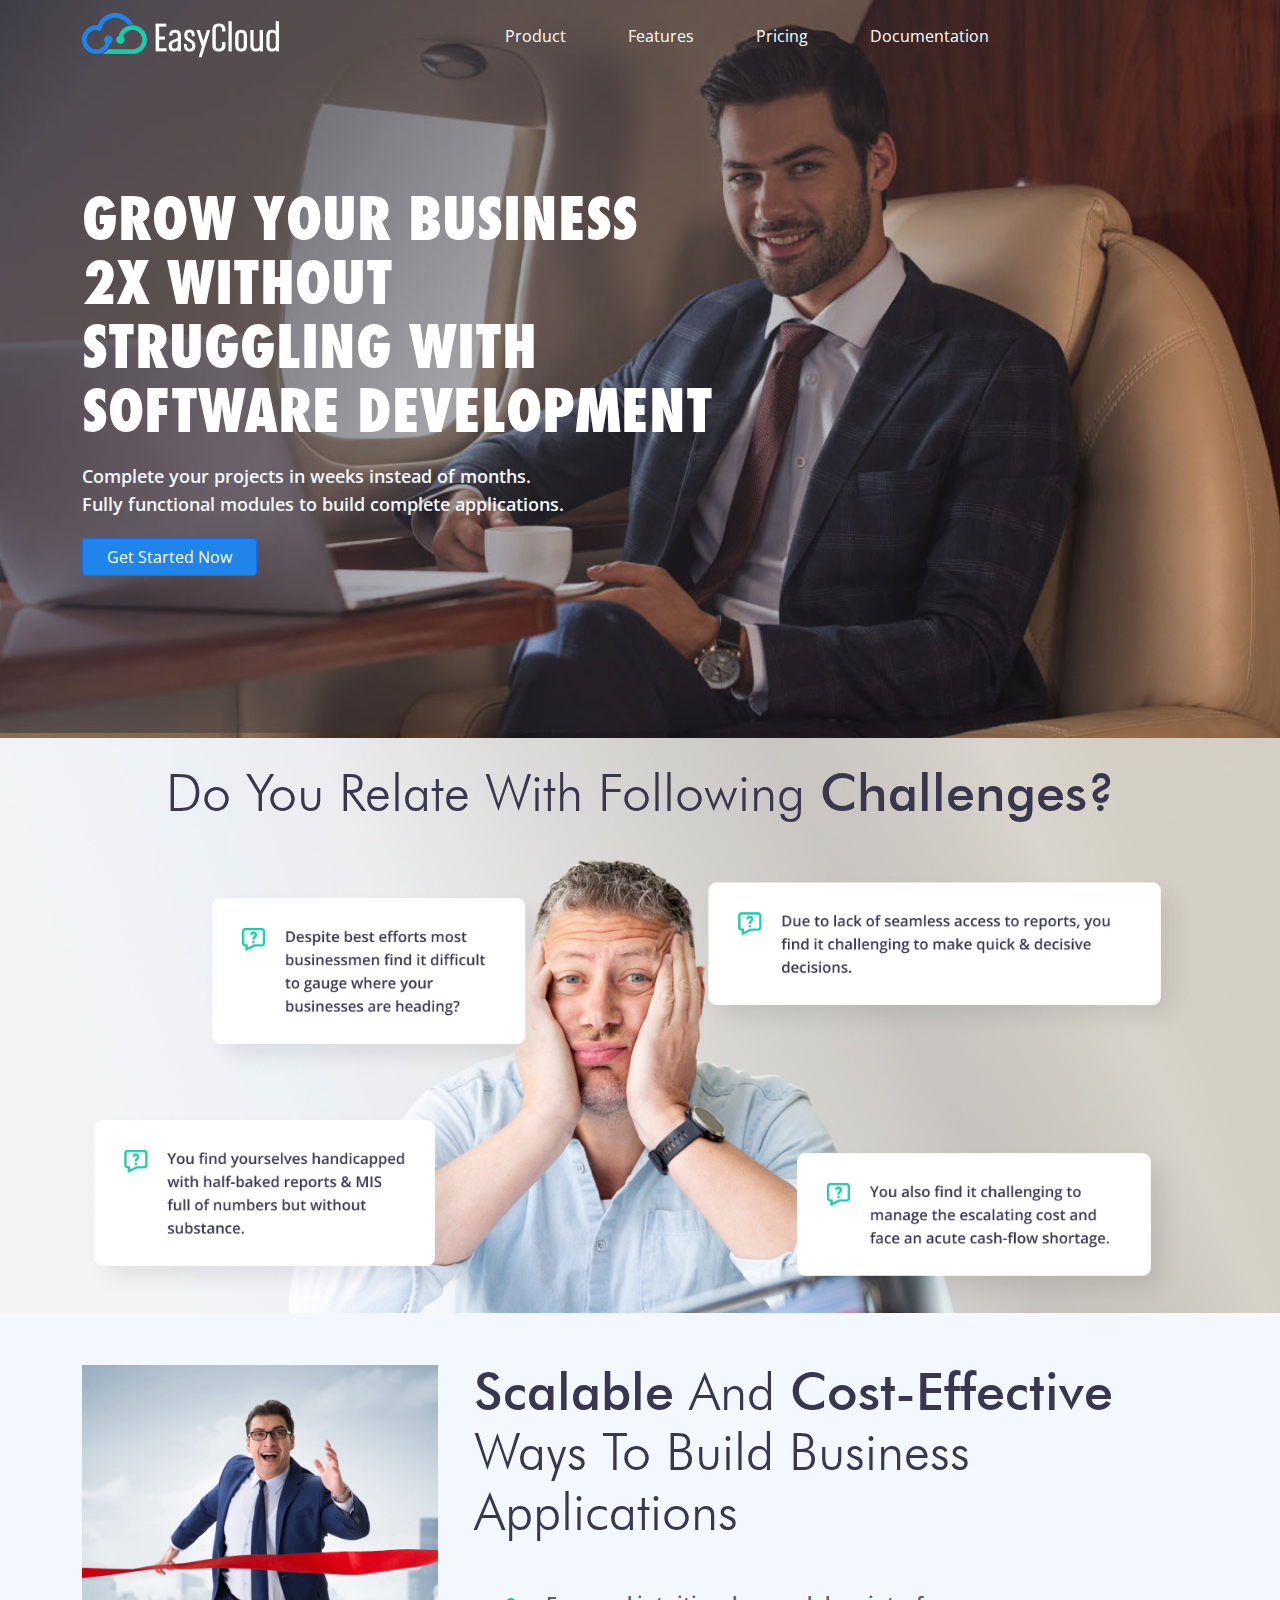
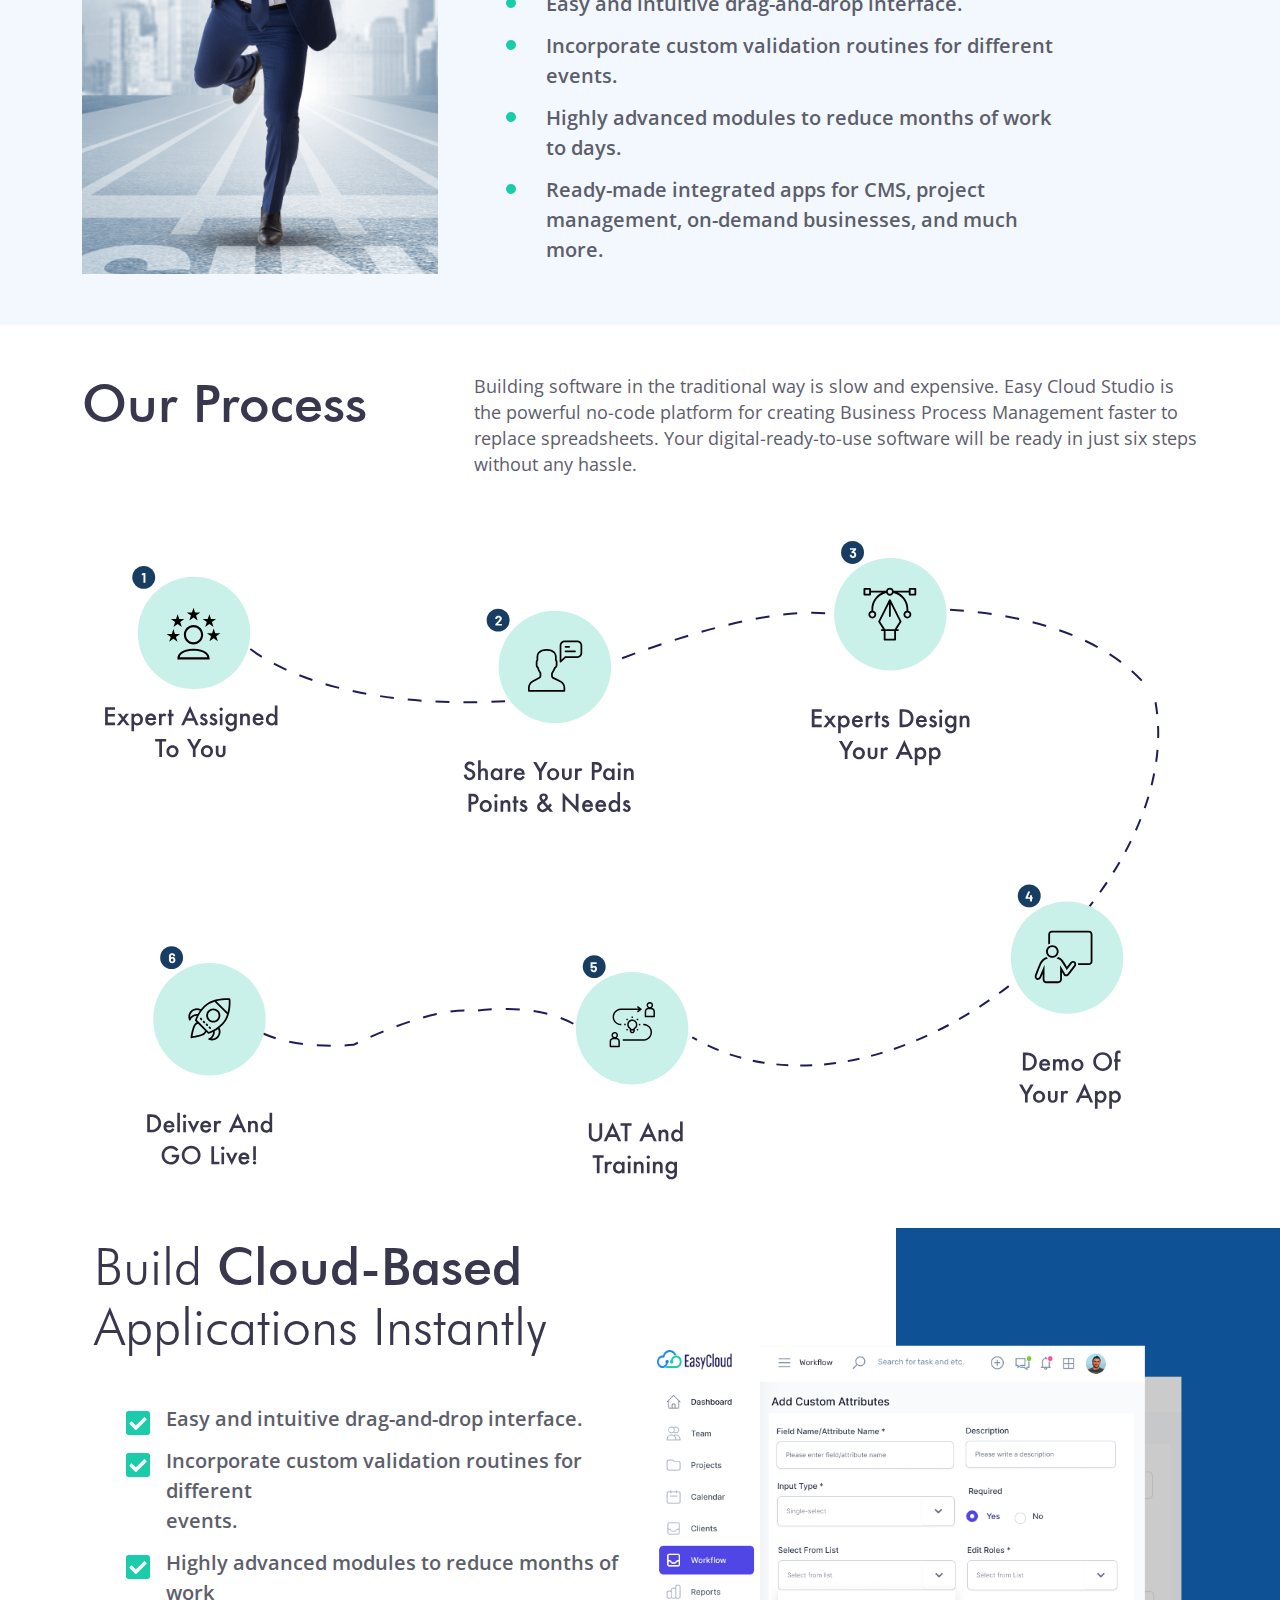
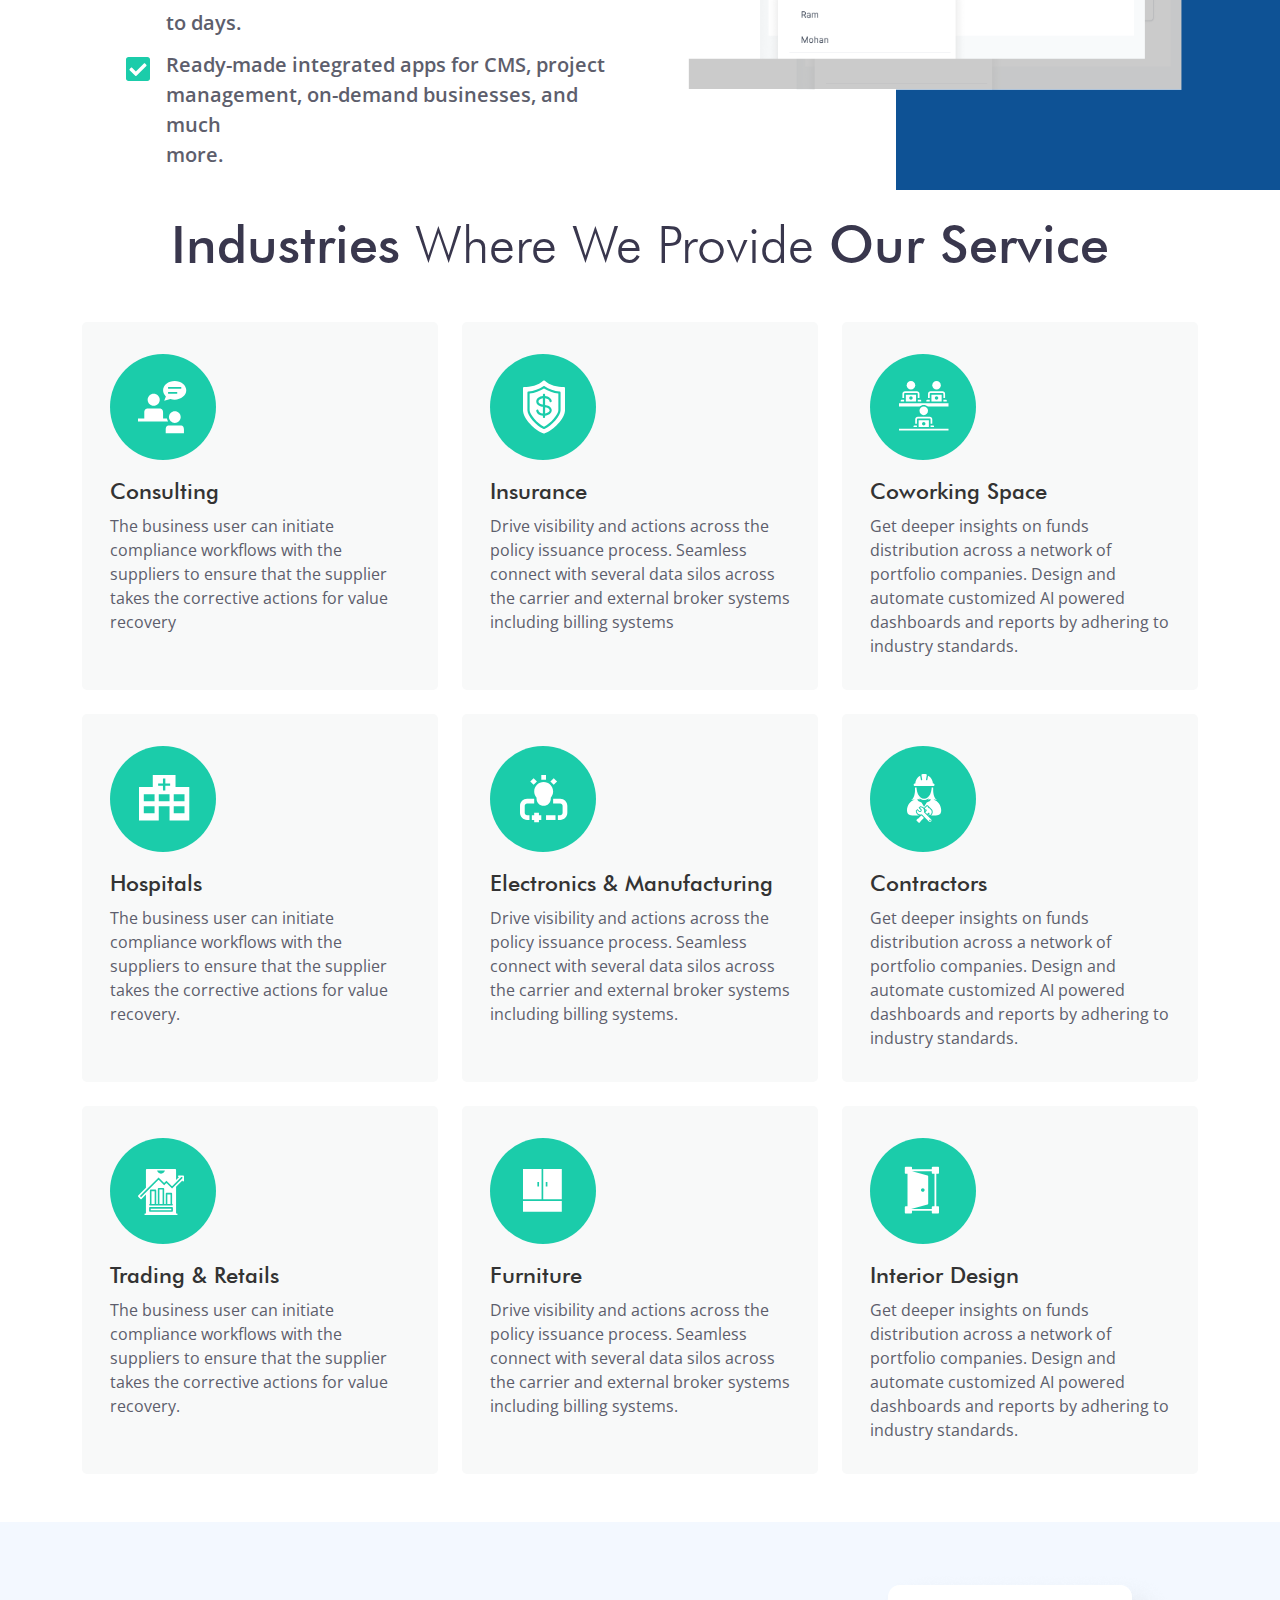
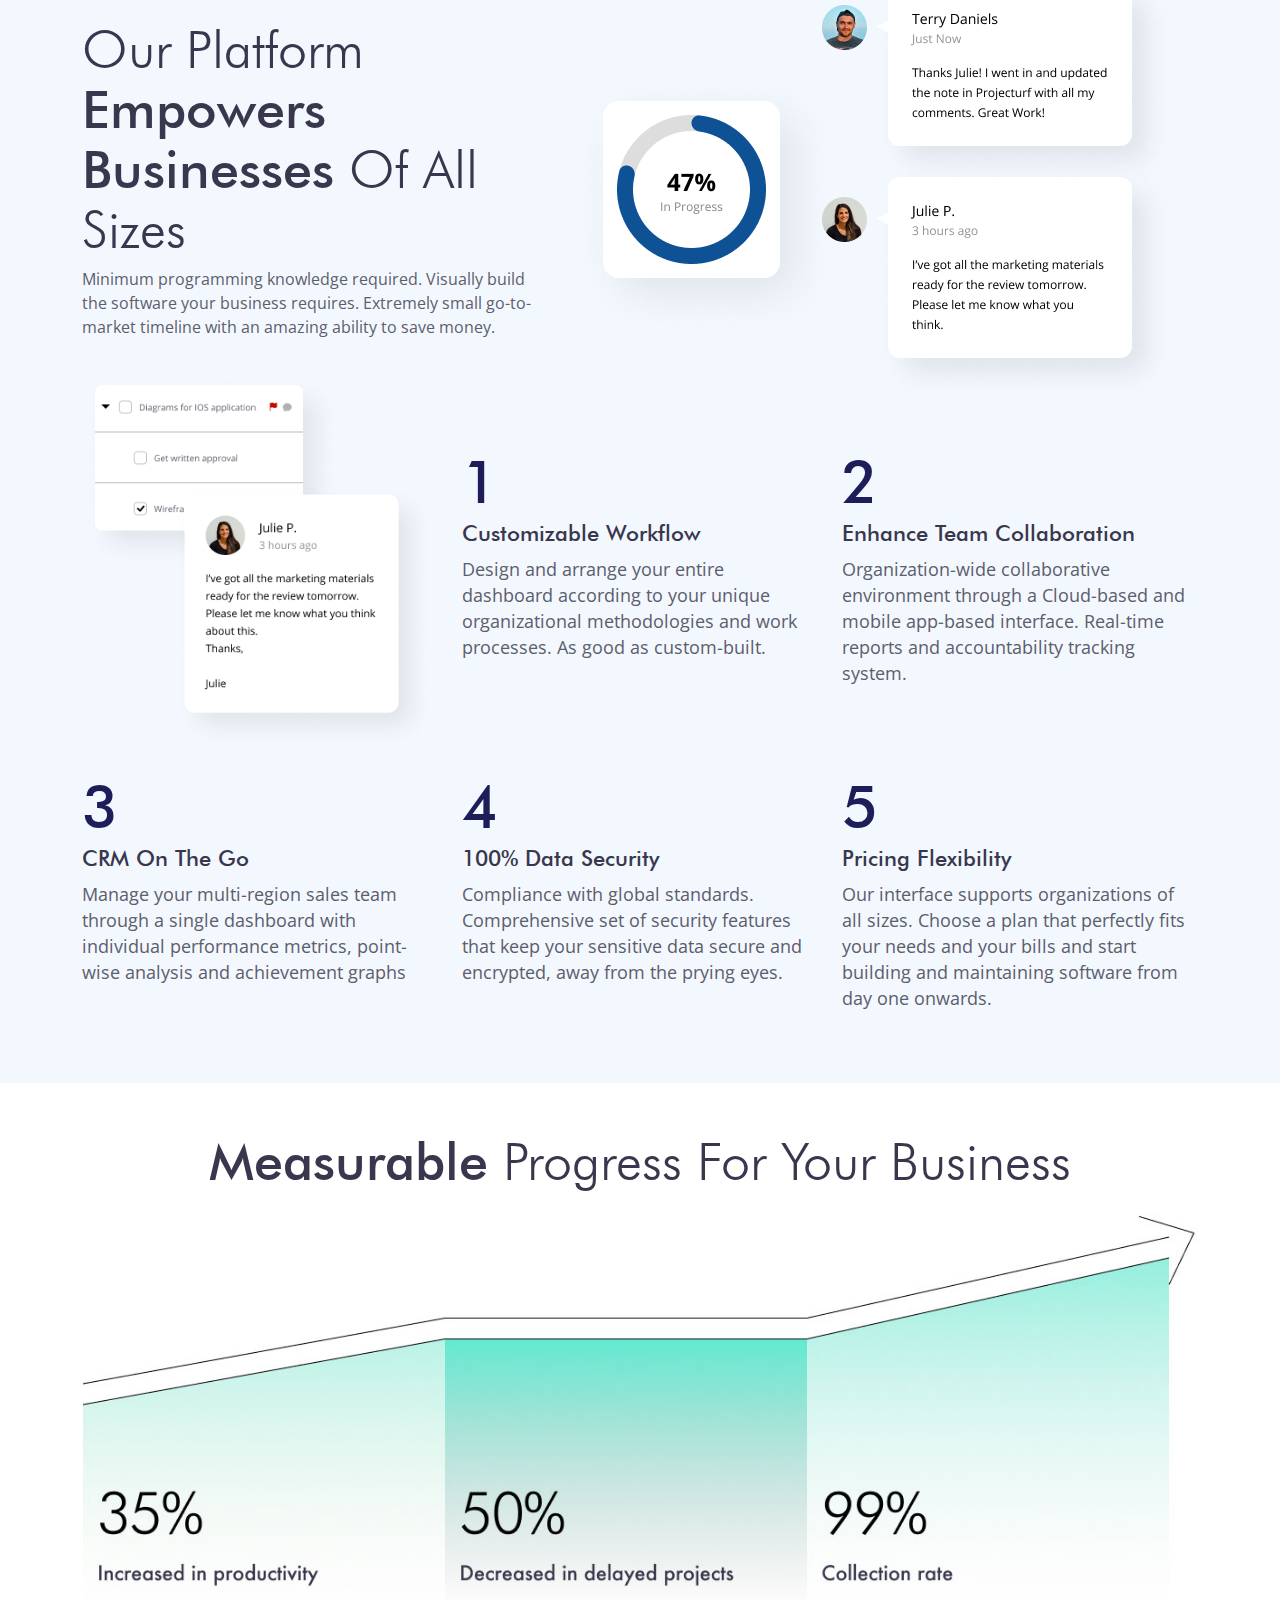
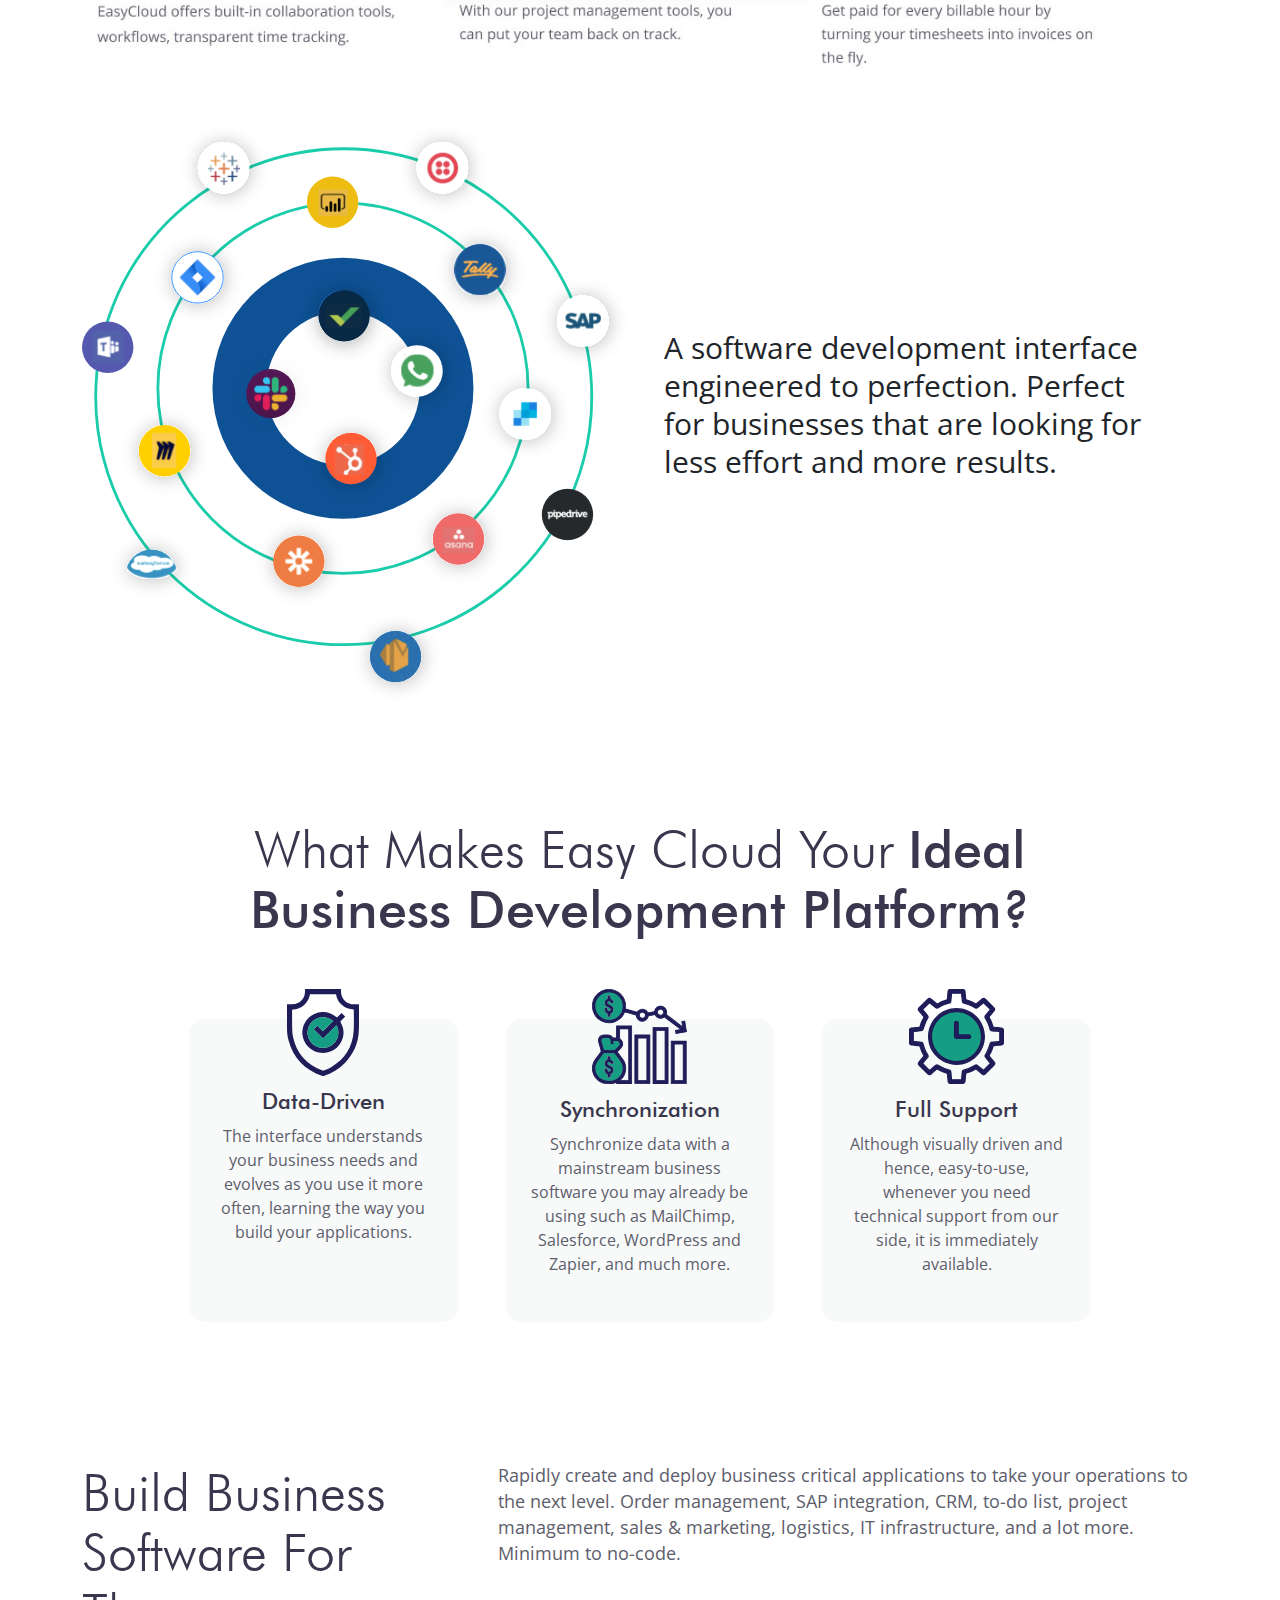
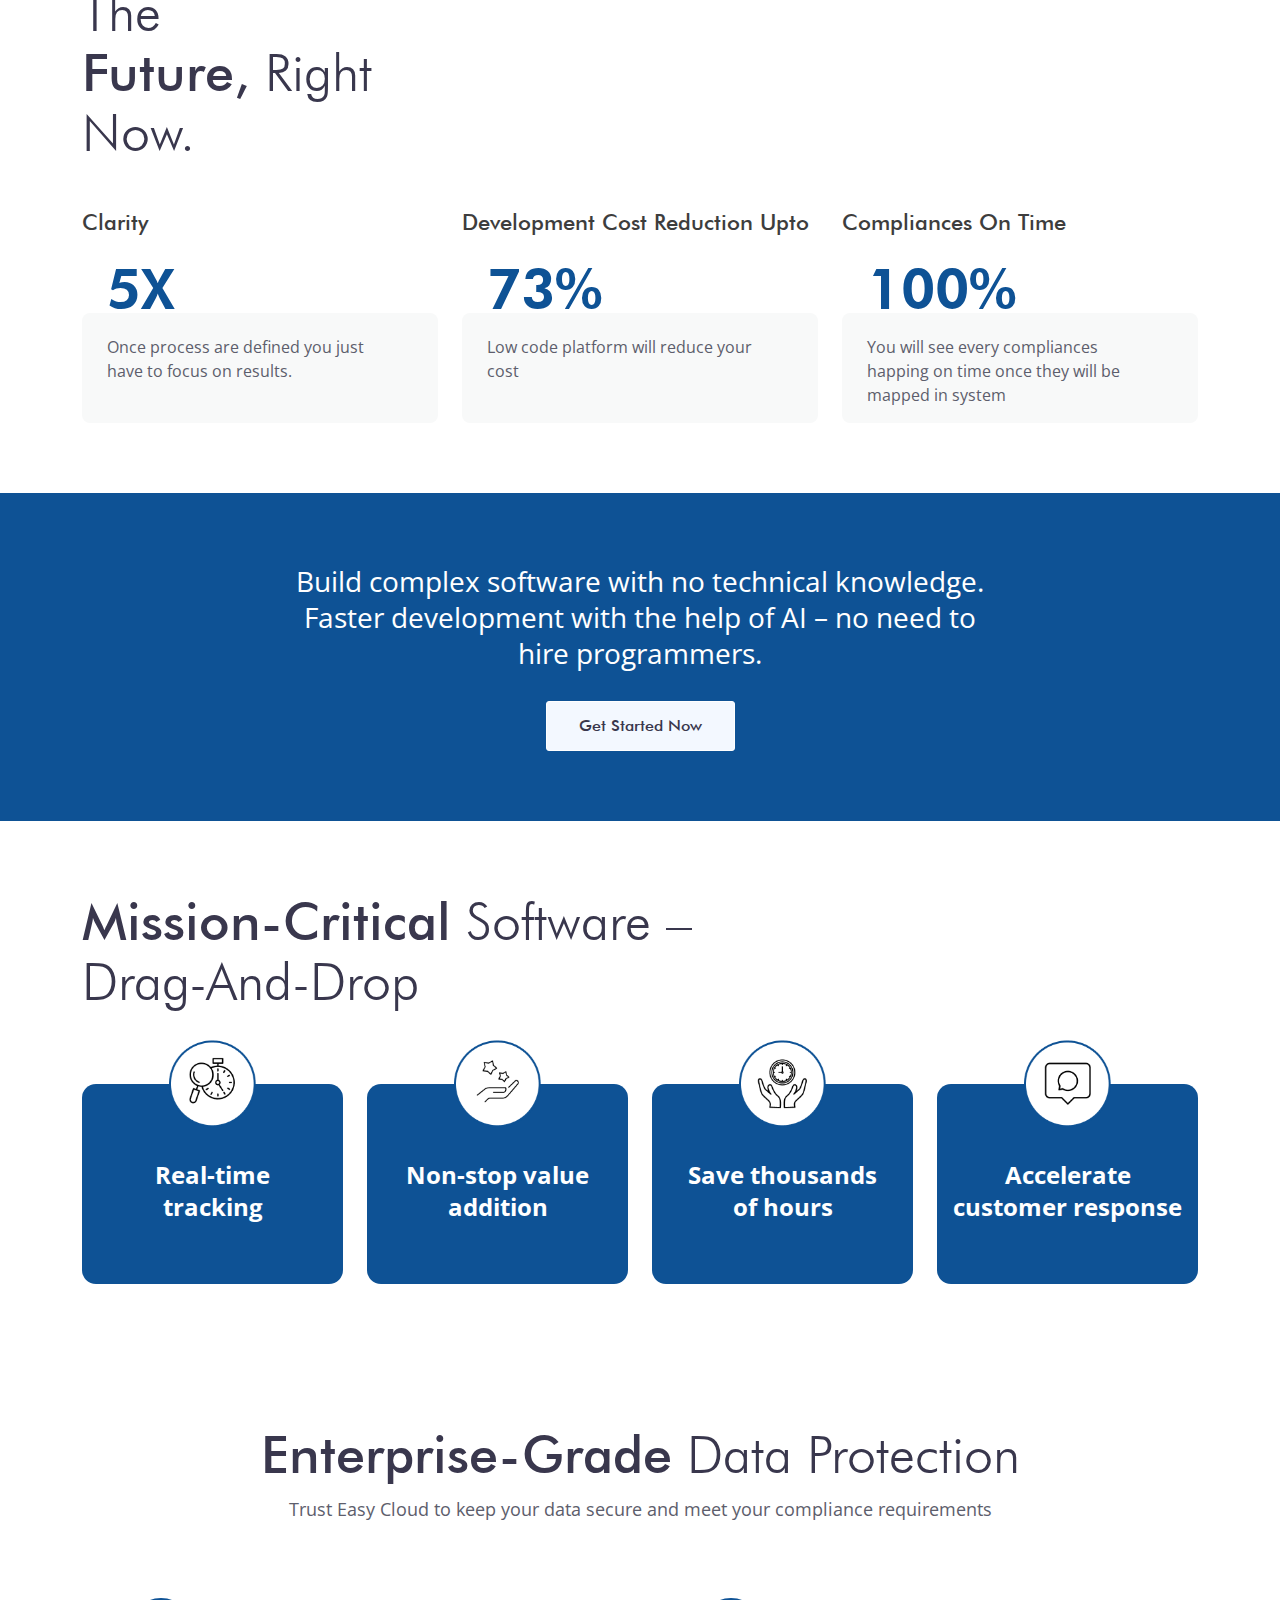
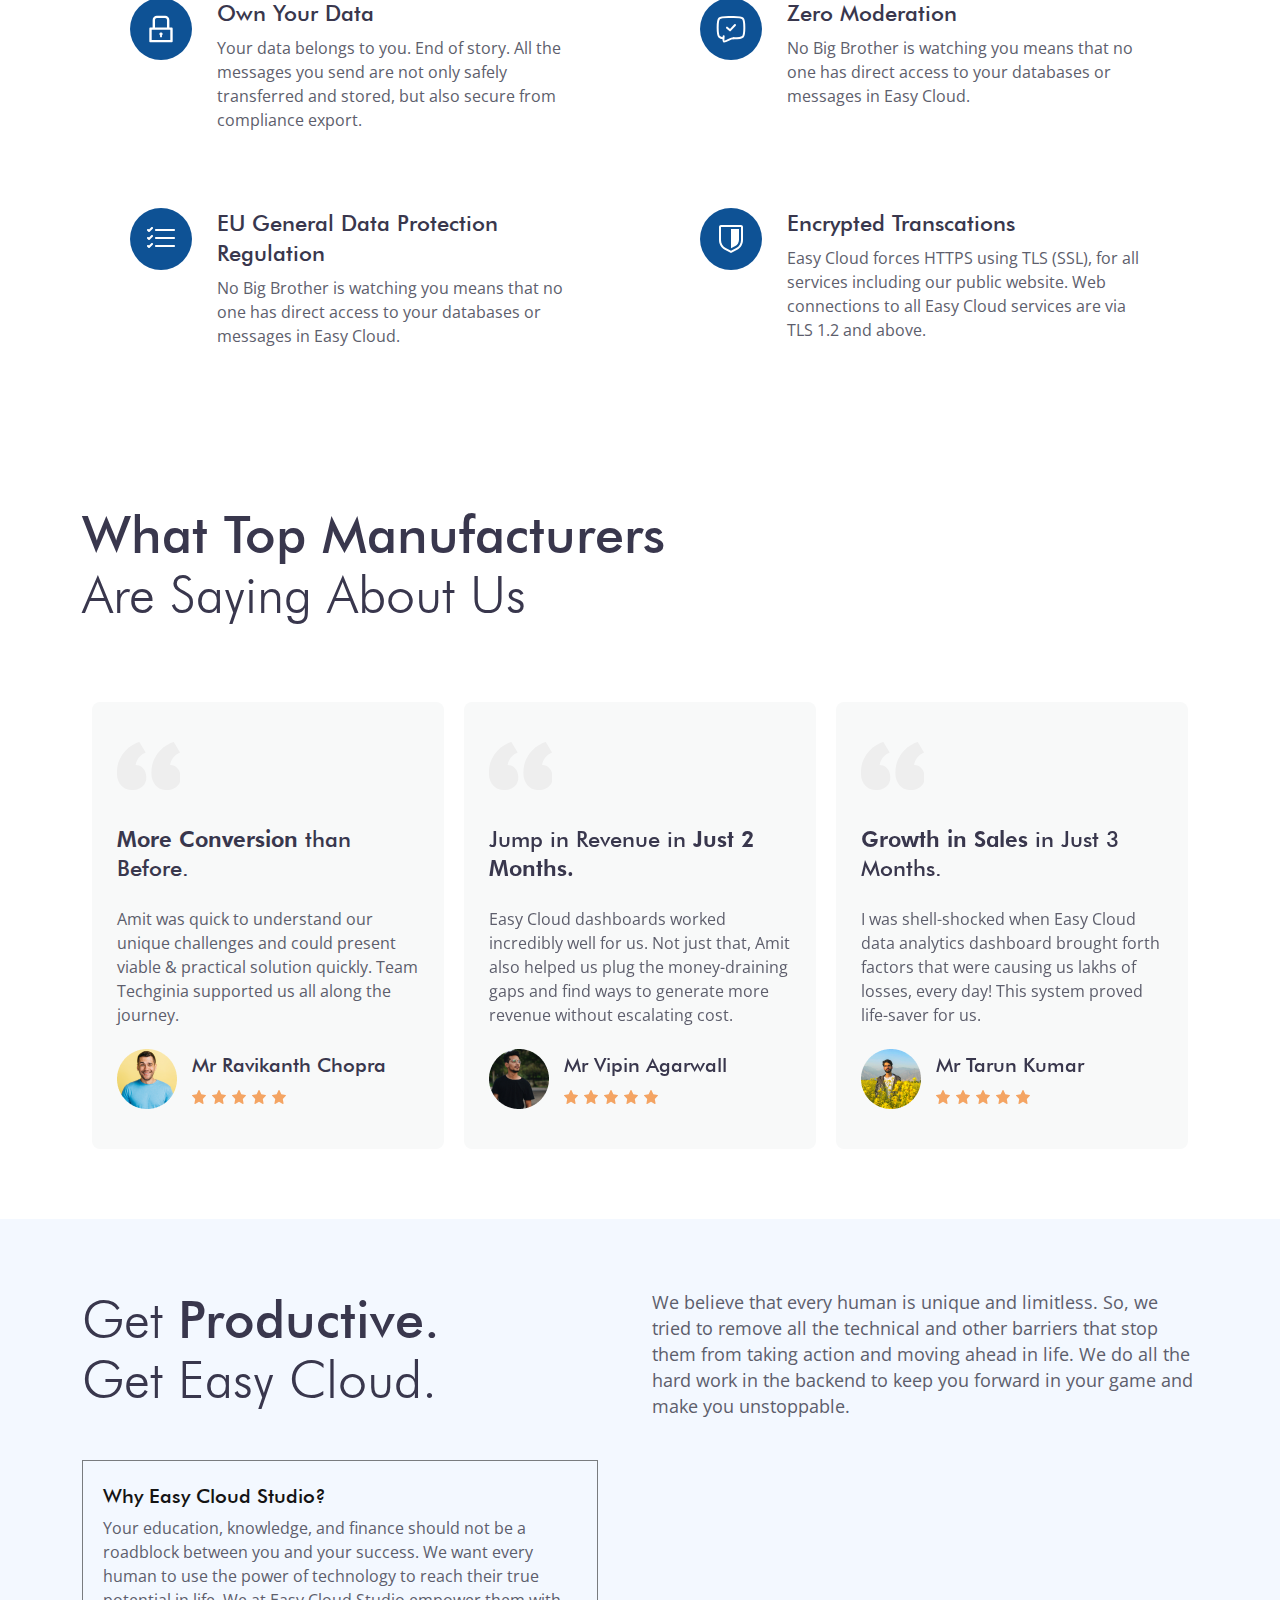
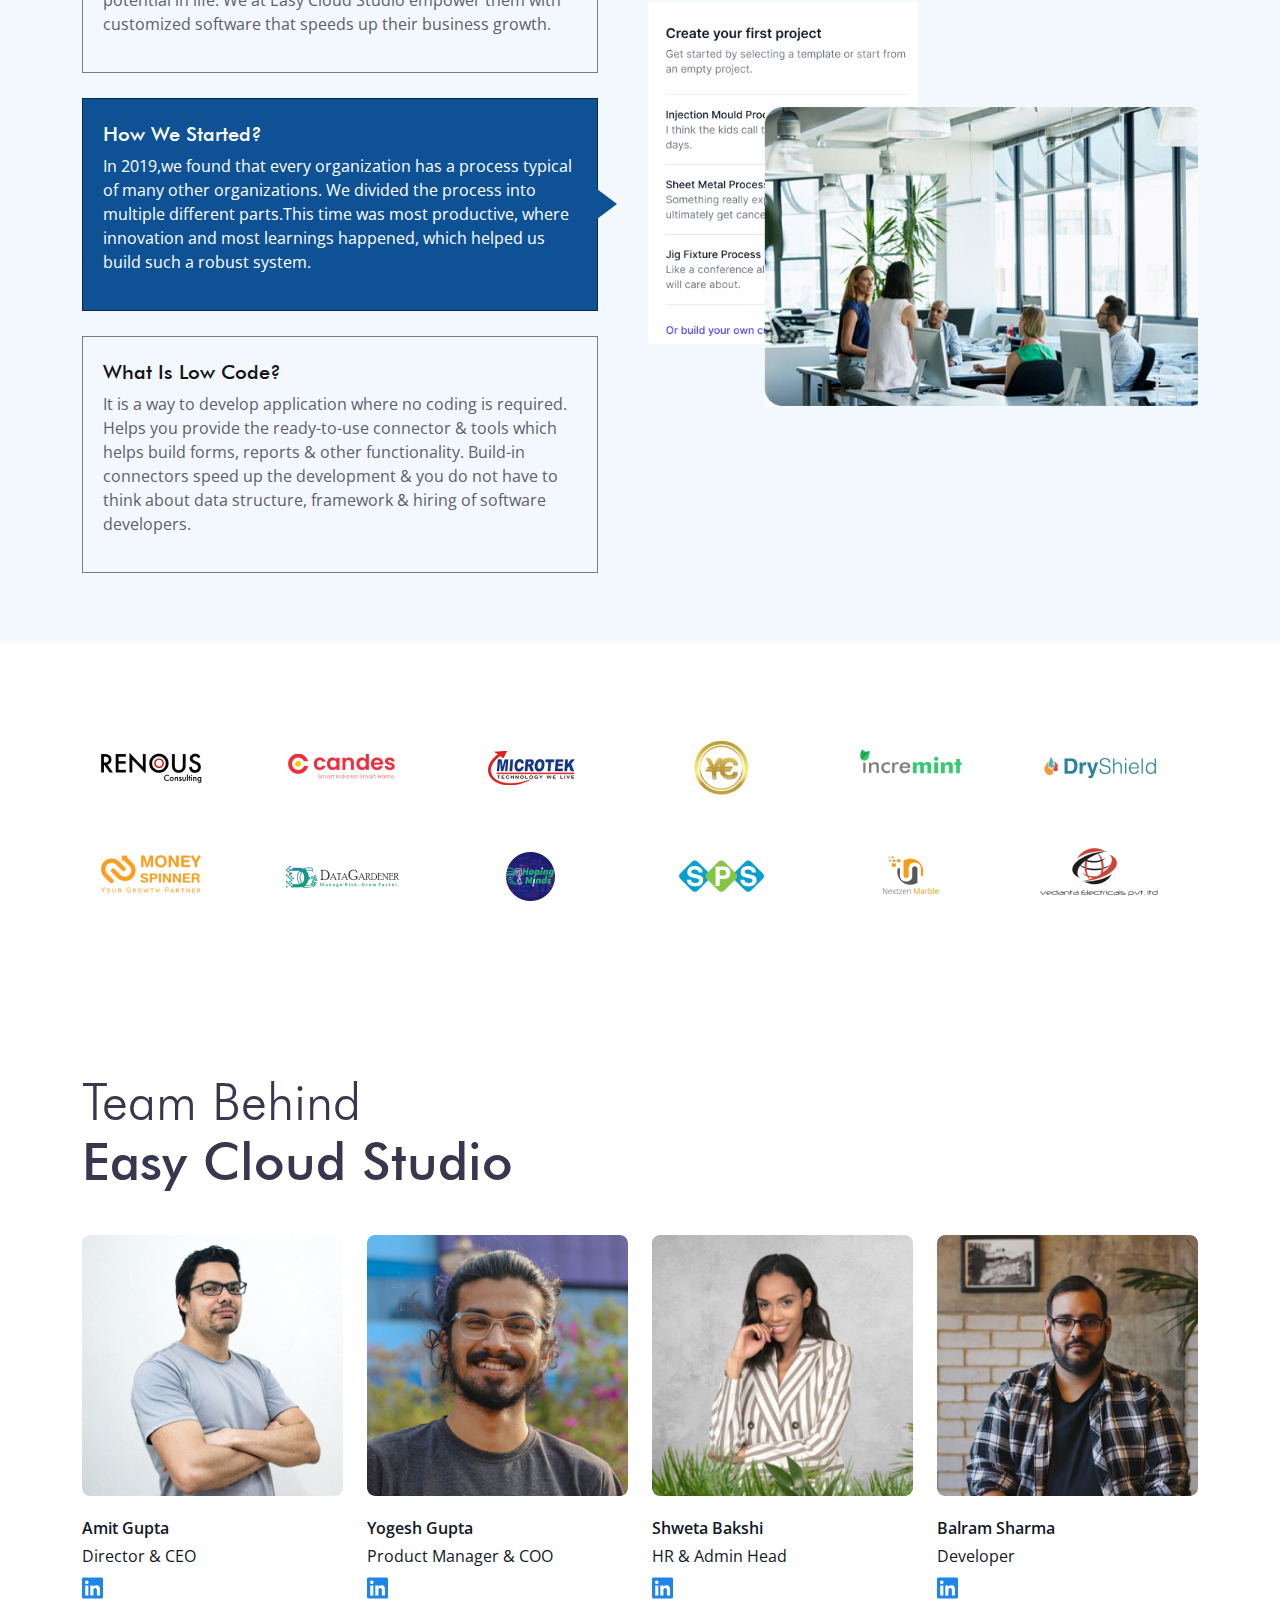
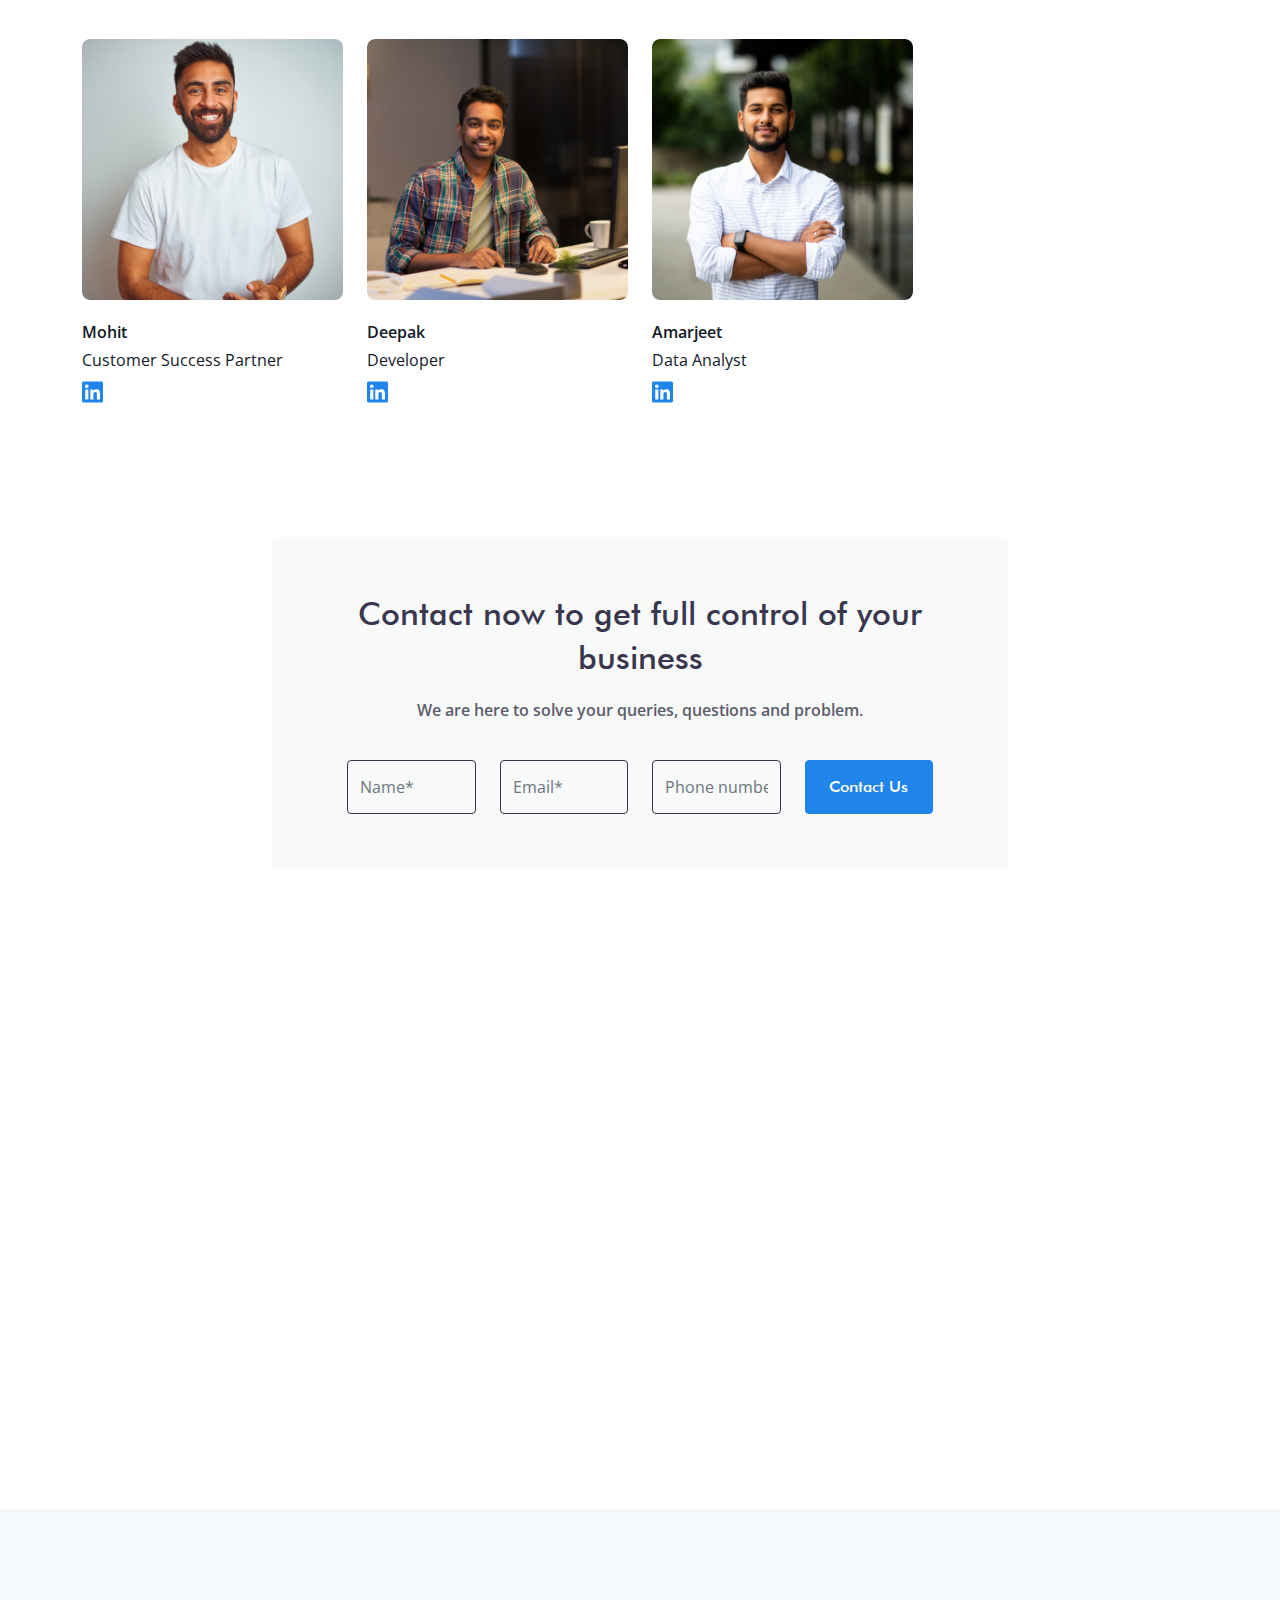
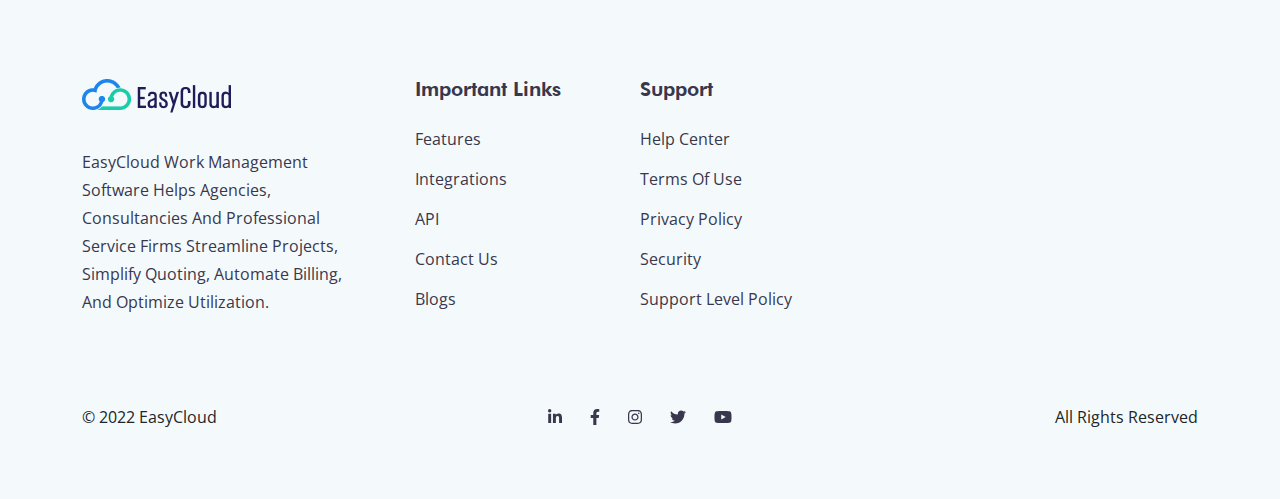
<file: index.html>
<!DOCTYPE html>
<html lang="en">

<head>
  <meta charset="UTF-8">
  <meta http-equiv="X-UA-Compatible" content="IE=edge">
  <meta name="viewport" content="width=device-width, initial-scale=1.0">
  <title>Easy Cloud</title>

  <!-- Importing Fonts-->
  <link rel="preconnect" href="https://fonts.googleapis.com">
  <link rel="preconnect" href="https://fonts.gstatic.com" crossorigin>
  <link href="https://fonts.googleapis.com/css2?family=Open+Sans:wght@400;600&display=swap" rel="stylesheet">

  <!-- Bootstrap Version 5 Css-->
  <link rel="stylesheet" href="assets/css/bootstrap.min.css">
  <link rel="stylesheet" type="text/css" href="assets/slick/slick.css">
  <link rel="stylesheet" type="text/css" href="assets/slick/slick-theme.css">
  <link rel="stylesheet" href="assets/js/font-awesome.min.js">
  <link rel="stylesheet" href="assets/aos/aos.css">
  <link rel="stylesheet" href="assets/css/style.css">
</head>

<body>
  <!-- Navigation -->

  <nav class="navbar navbar-expand-lg navbar-dark">
    <div class="container">
      <a class="navbar-brand" href="#"><img src="assets/img/easyCloud-logo.png" alt="Easy Cloud" /></a>
      <button class="navbar-toggler" type="button" data-bs-toggle="collapse" data-bs-target="#navbarSupportedContent" aria-controls="navbarSupportedContent" aria-expanded="false" aria-label="Toggle navigation">
        <span class="navbar-toggler-icon"></span>
      </button>
      <div class="collapse navbar-collapse justify-content-center" id="navbarSupportedContent">
        <ul class="navbar-nav">
          <li class="nav-item active">
            <a class="nav-link" href="#">Product</a>
          </li>
          <li class="nav-item">
            <a class="nav-link" href="#">Features</a>
          </li>
          <li class="nav-item">
            <a class="nav-link" href="#">Pricing</a>
          </li>
          <li class="nav-item">
            <a class="nav-link" href="#">Documentation</a>
          </li>
        </ul>
      </div>
    </div>
  </nav>

  <!-- Full Page Image Header with Vertically Centered Content -->
  <header class="masthead">
    <div class="container h-100">
      <div class="row h-100 align-items-center">
        <div class="col-12 col-md-7 text-white mt-5 mt-md-0">
          <h1 class="text-white banner-title mt-5 mt-md-4">
            Grow your business <br class="d-none d-md-block" />
            2x without <br class="d-none d-md-block" />
            struggling with<br class="d-none d-md-block" />
            software development
          </h1>
          <p class="banner-text">
            Complete your projects in weeks instead of months.<br
              class="d-none d-md-block"
            />
            Fully functional modules to build complete applications.
          </p>
          <a class="btn btn-primary px-4" href="#">Get Started Now </a>
        </div>
      </div>
    </div>
  </header>

  <!-- Do you relate with following challenges? -->
  <section class="do-you-relate">
    <div class="container h-100">
      <div class="row h-100 align-items-top pt-4 pt-md-4">
        <div class="col-12 text-center">
          <h2 class="heading mb-3 mb-md-5">
            Do you relate with following <span>challenges?</span>
          </h2>
          <img
            class="img-fluid mt-md-5 d-none d-md-block"
            src="assets/img/do-you-relate.png"
            alt=""
          />
          <img
          class="img-fluid mt-md-5 d-block d-md-none"
          src="assets/img/do-you-relate-mob.png"
          alt=""
        />
        </div>
      </div>
    </div>
  </section>

  <!-- Scalable and cost-effective ways to build business applications -->
  <section class="scalable py-5 py-md-5">
    <div class="container h-100">
      <div class="row h-100 align-items-center">
        <div class="col-12 col-md-4 order-2 order-md-1">
          <img
            class="img-fluid"
            src="assets/img/scalable-img.jpg"
            alt="Scalable and cost-effective ways to build business applications"
          />
        </div>
        <div class="col-12 col-md-8 mb-4 mb-md-0 ps-md-4 order-1 order-md-1">
          <h2 class="heading mb-4 mb-md-5">
            <span>Scalable</span> and <span>cost-effective</span
            ><br class="d-none d-md-block" />
            ways to build business<br class="d-none d-md-block" />
            applications
          </h2>
          <ul class="custom-list">
            <li>Easy and intuitive drag-and-drop interface.</li>
            <li>
              Incorporate custom validation routines for different
              <br class="d-none d-md-block" />
              events.
            </li>
            <li>
              Highly advanced modules to reduce months of work<br
                class="d-none d-md-block"
              />
              to days.
            </li>
            <li>
              Ready-made integrated apps for CMS, project<br
                class="d-none d-md-block"
              />
              management, on-demand businesses, and much
              <br class="d-none d-md-block" />more.
            </li>
          </ul>
        </div>
      </div>
    </div>
  </section>

  <!-- Our Process -->
  <section class="process py-5 py-md-5">
    <div class="container">
      <div class="row mb-5">
        <div class="col-12 col-md-4">
          <h2 class="heading"><span>Our Process</span></h2>
        </div>
        <div class="col-12 col-md-8 ps-md-4">
          <p class="text-lg">
            Building software in the traditional way is slow and expensive.
            Easy Cloud Studio is the powerful no-code platform for creating
            Business Process Management faster to replace spreadsheets. Your
            digital-ready-to-use software will be ready in just six steps
            without any hassle.
          </p>
        </div>
      </div>
      <div class="row">
        <div class="col-12 text-center">
          <svg class="process-svg d-none d-md-block" viewBox="0 0 1121 642" fill="none" xmlns="http://www.w3.org/2000/svg">
            <g id="our-process">
            <g id="line">
            <path id="Vector 24" d="M149 89.2132C170.123 118.671 258.878 174.003 444.911 159.672C513.975 125.836 673.044 61.2685 756.802 73.6884C832.296 61.9453 1001.03 60.5521 1072 148.924" stroke="#1F1D59" stroke-width="2" stroke-dasharray="14 14"/>
            <path id="Vector 25" d="M159 478.35C167.124 489.945 201.261 511.725 272.812 506.084C299.375 492.765 360.555 467.35 392.77 472.239C421.806 467.617 486.702 467.068 514 501.853" stroke="#1F1D59" stroke-width="2" stroke-dasharray="14 14"/>
            <path id="Vector 21" d="M1078.32 162.007C1113 355 810.501 613.5 613 498.5" stroke="#1F1D59" stroke-width="2" stroke-dasharray="12 12"/>
            </g>
            <g id="uat">
            <g id="icon">
            <g id="Group 29157">
            <circle id="Ellipse 21" cx="514.5" cy="427.5" r="11.5" fill="#173E62"/>
            <path id="5" d="M517.101 428.534C517.241 428.991 517.311 429.435 517.311 429.864C517.311 430.34 517.236 430.769 517.087 431.152C516.872 431.749 516.494 432.225 515.953 432.58C515.411 432.925 514.777 433.098 514.049 433.098C513.339 433.098 512.714 432.93 512.173 432.594C511.641 432.249 511.263 431.782 511.039 431.194C510.945 430.951 510.875 430.695 510.829 430.424V430.396C510.829 430.293 510.885 430.242 510.997 430.242H512.691C512.784 430.242 512.845 430.293 512.873 430.396C512.882 430.452 512.896 430.499 512.915 430.536C512.933 430.573 512.947 430.606 512.957 430.634C513.05 430.877 513.19 431.063 513.377 431.194C513.563 431.325 513.783 431.39 514.035 431.39C514.296 431.39 514.525 431.32 514.721 431.18C514.917 431.04 515.061 430.844 515.155 430.592C515.248 430.405 515.295 430.163 515.295 429.864C515.295 429.593 515.253 429.351 515.169 429.136C515.103 428.893 514.973 428.707 514.777 428.576C514.581 428.445 514.352 428.38 514.091 428.38C513.829 428.38 513.587 428.441 513.363 428.562C513.139 428.683 512.989 428.842 512.915 429.038C512.887 429.131 512.826 429.178 512.733 429.178H511.011C510.964 429.178 510.922 429.164 510.885 429.136C510.857 429.099 510.843 429.057 510.843 429.01V423.368C510.843 423.321 510.857 423.284 510.885 423.256C510.922 423.219 510.964 423.2 511.011 423.2H516.793C516.839 423.2 516.877 423.219 516.905 423.256C516.942 423.284 516.961 423.321 516.961 423.368V424.726C516.961 424.773 516.942 424.815 516.905 424.852C516.877 424.88 516.839 424.894 516.793 424.894H512.887C512.84 424.894 512.817 424.917 512.817 424.964L512.803 427.036C512.803 427.101 512.831 427.115 512.887 427.078C513.307 426.807 513.792 426.672 514.343 426.672C514.996 426.672 515.565 426.84 516.051 427.176C516.545 427.503 516.895 427.955 517.101 428.534Z" fill="#FAFAFA"/>
            </g>
            <circle id="Ellipse 9" cx="552.5" cy="489.5" r="56.5" fill="#CAF1E9"/>
            <g id="Group">
            <path id="Vector" d="M530.734 508.517H539.541C539.735 508.517 539.922 508.44 540.06 508.303C540.197 508.165 540.274 507.978 540.274 507.784V502.646C540.271 501.766 539.951 500.916 539.373 500.252C538.795 499.588 537.998 499.153 537.126 499.028C537.868 498.469 538.34 497.623 538.426 496.698C538.511 495.773 538.204 494.854 537.578 494.167C536.952 493.481 536.066 493.089 535.137 493.089C534.208 493.089 533.322 493.481 532.696 494.167C532.071 494.854 531.763 495.773 531.849 496.698C531.935 497.623 532.407 498.469 533.149 499.028C532.277 499.153 531.479 499.588 530.901 500.252C530.323 500.916 530.003 501.766 530 502.646V507.784C530 507.978 530.077 508.165 530.215 508.303C530.353 508.44 530.539 508.517 530.734 508.517V508.517ZM535.137 494.574C535.624 494.574 536.091 494.767 536.435 495.111C536.779 495.455 536.972 495.922 536.972 496.408C536.972 496.895 536.779 497.362 536.435 497.706C536.091 498.05 535.624 498.243 535.137 498.243C534.651 498.243 534.184 498.05 533.84 497.706C533.496 497.362 533.302 496.895 533.302 496.408C533.302 495.922 533.496 495.455 533.84 495.111C534.184 494.767 534.651 494.574 535.137 494.574ZM531.468 502.646C531.468 502.063 531.7 501.502 532.113 501.09C532.525 500.677 533.086 500.445 533.669 500.445H536.605C537.189 500.445 537.749 500.677 538.162 501.09C538.575 501.502 538.807 502.063 538.807 502.646V507.05H531.468L531.468 502.646Z" fill="black"/>
            <path id="Vector_2" d="M544.68 485.033H546.147V486.5H544.68V485.033Z" fill="black"/>
            <path id="Vector_3" d="M559.355 485.033H560.823V486.5H559.355V485.033Z" fill="black"/>
            <path id="Vector_4" d="M552.016 477.694H553.483V479.162H552.016V477.694Z" fill="black"/>
            <path id="Vector_5" d="M546.52 480.578L547.557 479.541L548.595 480.578L547.557 481.616L546.52 480.578Z" fill="black"/>
            <path id="Vector_6" d="M556.902 490.956L557.94 489.918L558.978 490.956L557.94 491.994L556.902 490.956Z" fill="black"/>
            <path id="Vector_7" d="M546.52 490.954L547.557 489.917L548.595 490.954L547.557 491.992L546.52 490.954Z" fill="black"/>
            <path id="Vector_8" d="M556.902 480.579L557.94 479.541L558.978 480.579L557.94 481.617L556.902 480.579Z" fill="black"/>
            <path id="Vector_9" d="M547.737 484.608C547.489 485.681 547.593 486.805 548.033 487.815C548.473 488.824 549.226 489.665 550.181 490.214V492.005C550.181 492.923 550.67 493.771 551.465 494.23C552.26 494.689 553.239 494.689 554.034 494.23C554.828 493.771 555.318 492.923 555.318 492.005V490.214C556.814 489.347 557.774 487.784 557.87 486.056C557.966 484.329 557.186 482.669 555.796 481.64C554.404 480.612 552.589 480.352 550.966 480.95C549.342 481.548 548.128 482.922 547.737 484.608L547.737 484.608ZM553.85 492.005C553.85 492.613 553.357 493.106 552.749 493.106C552.141 493.106 551.648 492.613 551.648 492.005V491.638H553.85V492.005ZM552.749 482.098C553.873 482.099 554.934 482.615 555.628 483.498C556.324 484.38 556.576 485.532 556.313 486.625C556.051 487.717 555.303 488.629 554.283 489.1C554.023 489.22 553.857 489.481 553.857 489.767V490.171H551.656V489.767C551.657 489.481 551.49 489.22 551.23 489.1C550.295 488.669 549.584 487.864 549.27 486.883C548.957 485.902 549.071 484.835 549.583 483.942C550.095 483.048 550.959 482.411 551.964 482.186C552.222 482.129 552.485 482.1 552.749 482.098L552.749 482.098Z" fill="black"/>
            <path id="Vector_10" d="M572.353 468.939C573.094 468.379 573.566 467.533 573.652 466.608C573.738 465.683 573.43 464.765 572.805 464.078C572.179 463.391 571.293 463 570.364 463C569.435 463 568.549 463.391 567.923 464.078C567.297 464.765 566.989 465.683 567.075 466.608C567.162 467.533 567.633 468.379 568.375 468.939C567.503 469.064 566.706 469.498 566.128 470.162C565.55 470.826 565.23 471.677 565.227 472.557V477.694C565.227 477.889 565.304 478.076 565.441 478.213C565.579 478.351 565.766 478.428 565.96 478.428H574.767C574.962 478.428 575.148 478.351 575.286 478.213C575.424 478.076 575.501 477.889 575.501 477.694V472.557C575.498 471.677 575.178 470.826 574.6 470.162C574.022 469.498 573.224 469.064 572.353 468.939ZM570.364 464.484C570.85 464.484 571.317 464.678 571.661 465.022C572.005 465.366 572.199 465.832 572.199 466.319C572.199 466.806 572.005 467.272 571.661 467.616C571.317 467.96 570.85 468.154 570.364 468.154C569.877 468.154 569.41 467.96 569.066 467.616C568.722 467.272 568.529 466.806 568.529 466.319C568.529 465.832 568.722 465.366 569.066 465.022C569.41 464.677 569.877 464.484 570.364 464.484ZM574.033 476.96H566.694V472.557C566.694 471.973 566.926 471.413 567.339 471C567.752 470.587 568.312 470.355 568.896 470.355H571.832C572.415 470.355 572.976 470.587 573.388 471C573.801 471.413 574.033 471.973 574.033 472.557L574.033 476.96Z" fill="black"/>
            <path id="Vector_11" d="M571.099 493.473C571.097 495.322 570.362 497.094 569.055 498.401C567.748 499.708 565.976 500.443 564.127 500.445H543.211V501.913H564.127C567.142 501.913 569.929 500.304 571.436 497.693C572.944 495.082 572.944 491.865 571.436 489.254C569.929 486.643 567.142 485.034 564.127 485.034H563.76V486.502H564.127C565.976 486.504 567.748 487.239 569.055 488.546C570.362 489.853 571.097 491.625 571.099 493.474V493.473Z" fill="black"/>
            <path id="Vector_12" d="M541.377 486.501H541.744V485.033H541.377C538.886 485.033 536.585 483.704 535.339 481.547C534.094 479.39 534.094 476.732 535.339 474.575C536.585 472.418 538.886 471.089 541.377 471.089H559.233L557.472 472.322L558.308 473.526L561.978 470.957C562.174 470.82 562.292 470.595 562.292 470.355C562.292 470.115 562.174 469.89 561.978 469.753L558.308 467.185L557.472 468.388L559.233 469.621H541.377C538.362 469.621 535.576 471.23 534.068 473.841C532.561 476.452 532.561 479.67 534.068 482.28C535.576 484.892 538.362 486.5 541.377 486.5V486.501Z" fill="black"/>
            </g>
            </g>
            <g id="text">
            <path id="general concept" d="M511.855 584.906V595.805C511.855 597.359 512.109 598.496 512.617 599.215C513.375 600.254 514.441 600.773 515.816 600.773C517.199 600.773 518.27 600.254 519.027 599.215C519.535 598.52 519.789 597.383 519.789 595.805V584.906H522.52V596.555C522.52 598.461 521.926 600.031 520.738 601.266C519.402 602.641 517.762 603.328 515.816 603.328C513.871 603.328 512.234 602.641 510.906 601.266C509.719 600.031 509.125 598.461 509.125 596.555V584.906H511.855ZM536.723 598.605H528.977L526.961 603H524.02L532.973 583.77L541.609 603H538.621L536.723 598.605ZM535.609 596.039L532.926 589.887L530.113 596.039H535.609ZM547.867 587.473V603H545.137V587.473H540.977V584.906H552.016V587.473H547.867ZM572.488 598.605H564.742L562.727 603H559.785L568.738 583.77L577.375 603H574.387L572.488 598.605ZM571.375 596.039L568.691 589.887L565.879 596.039H571.375ZM579.145 591.586H581.793V592.641C582.715 591.727 583.754 591.27 584.91 591.27C586.238 591.27 587.273 591.688 588.016 592.523C588.656 593.234 588.977 594.395 588.977 596.004V603H586.328V596.625C586.328 595.5 586.172 594.723 585.859 594.293C585.555 593.855 585 593.637 584.195 593.637C583.32 593.637 582.699 593.926 582.332 594.504C581.973 595.074 581.793 596.07 581.793 597.492V603H579.145V591.586ZM600.73 583.207H603.379V603H600.73V601.805C599.691 602.82 598.516 603.328 597.203 603.328C595.641 603.328 594.344 602.758 593.312 601.617C592.289 600.453 591.777 599 591.777 597.258C591.777 595.555 592.289 594.133 593.312 592.992C594.328 591.844 595.605 591.27 597.145 591.27C598.48 591.27 599.676 591.816 600.73 592.91V583.207ZM594.473 597.258C594.473 598.352 594.766 599.242 595.352 599.93C595.953 600.625 596.711 600.973 597.625 600.973C598.602 600.973 599.391 600.637 599.992 599.965C600.594 599.27 600.895 598.387 600.895 597.316C600.895 596.246 600.594 595.363 599.992 594.668C599.391 593.988 598.609 593.648 597.648 593.648C596.742 593.648 595.984 593.992 595.375 594.68C594.773 595.375 594.473 596.234 594.473 597.258ZM519.848 619.473V635H517.117V619.473H512.957V616.906H523.996V619.473H519.848ZM525.109 623.586H527.746V624.605C528.23 624.098 528.66 623.75 529.035 623.562C529.418 623.367 529.871 623.27 530.395 623.27C531.09 623.27 531.816 623.496 532.574 623.949L531.367 626.363C530.867 626.004 530.379 625.824 529.902 625.824C528.465 625.824 527.746 626.91 527.746 629.082V635H525.109V623.586ZM542.336 623.586H544.984V635H542.336V633.805C541.25 634.82 540.082 635.328 538.832 635.328C537.254 635.328 535.949 634.758 534.918 633.617C533.895 632.453 533.383 631 533.383 629.258C533.383 627.547 533.895 626.121 534.918 624.98C535.941 623.84 537.223 623.27 538.762 623.27C540.09 623.27 541.281 623.816 542.336 624.91V623.586ZM536.078 629.258C536.078 630.352 536.371 631.242 536.957 631.93C537.559 632.625 538.316 632.973 539.23 632.973C540.207 632.973 540.996 632.637 541.598 631.965C542.199 631.27 542.5 630.387 542.5 629.316C542.5 628.246 542.199 627.363 541.598 626.668C540.996 625.988 540.215 625.648 539.254 625.648C538.348 625.648 537.59 625.992 536.98 626.68C536.379 627.375 536.078 628.234 536.078 629.258ZM550.949 623.586V635H548.312V623.586H550.949ZM547.914 618.84C547.914 618.379 548.082 617.98 548.418 617.645C548.754 617.309 549.156 617.141 549.625 617.141C550.102 617.141 550.508 617.309 550.844 617.645C551.18 617.973 551.348 618.375 551.348 618.852C551.348 619.328 551.18 619.734 550.844 620.07C550.516 620.406 550.113 620.574 549.637 620.574C549.16 620.574 548.754 620.406 548.418 620.07C548.082 619.734 547.914 619.324 547.914 618.84ZM554.289 623.586H556.938V624.641C557.859 623.727 558.898 623.27 560.055 623.27C561.383 623.27 562.418 623.688 563.16 624.523C563.801 625.234 564.121 626.395 564.121 628.004V635H561.473V628.625C561.473 627.5 561.316 626.723 561.004 626.293C560.699 625.855 560.145 625.637 559.34 625.637C558.465 625.637 557.844 625.926 557.477 626.504C557.117 627.074 556.938 628.07 556.938 629.492V635H554.289V623.586ZM570.098 623.586V635H567.461V623.586H570.098ZM567.062 618.84C567.062 618.379 567.23 617.98 567.566 617.645C567.902 617.309 568.305 617.141 568.773 617.141C569.25 617.141 569.656 617.309 569.992 617.645C570.328 617.973 570.496 618.375 570.496 618.852C570.496 619.328 570.328 619.734 569.992 620.07C569.664 620.406 569.262 620.574 568.785 620.574C568.309 620.574 567.902 620.406 567.566 620.07C567.23 619.734 567.062 619.324 567.062 618.84ZM573.438 623.586H576.086V624.641C577.008 623.727 578.047 623.27 579.203 623.27C580.531 623.27 581.566 623.688 582.309 624.523C582.949 625.234 583.27 626.395 583.27 628.004V635H580.621V628.625C580.621 627.5 580.465 626.723 580.152 626.293C579.848 625.855 579.293 625.637 578.488 625.637C577.613 625.637 576.992 625.926 576.625 626.504C576.266 627.074 576.086 628.07 576.086 629.492V635H573.438V623.586ZM597.648 634.73C597.648 635.27 597.629 635.742 597.59 636.148C597.559 636.562 597.512 636.926 597.449 637.238C597.262 638.098 596.895 638.836 596.348 639.453C595.316 640.641 593.898 641.234 592.094 641.234C590.57 641.234 589.316 640.824 588.332 640.004C587.316 639.16 586.73 637.992 586.574 636.5H589.223C589.324 637.062 589.492 637.496 589.727 637.801C590.273 638.512 591.07 638.867 592.117 638.867C594.047 638.867 595.012 637.684 595.012 635.316V633.723C593.965 634.793 592.758 635.328 591.391 635.328C589.836 635.328 588.562 634.766 587.57 633.641C586.57 632.5 586.07 631.074 586.07 629.363C586.07 627.699 586.535 626.285 587.465 625.121C588.465 623.887 589.785 623.27 591.426 623.27C592.863 623.27 594.059 623.805 595.012 624.875V623.586H597.648V634.73ZM595.117 629.316C595.117 628.207 594.82 627.32 594.227 626.656C593.625 625.977 592.855 625.637 591.918 625.637C590.918 625.637 590.129 626.008 589.551 626.75C589.027 627.414 588.766 628.273 588.766 629.328C588.766 630.367 589.027 631.219 589.551 631.883C590.121 632.609 590.91 632.973 591.918 632.973C592.926 632.973 593.723 632.605 594.309 631.871C594.848 631.207 595.117 630.355 595.117 629.316Z" fill="#39374D"/>
            </g>
            </g>
            <g id="deliver">
            <g id="icon_2">
            <g id="Group 29154">
            <circle id="Ellipse 9_2" cx="128" cy="480.5" r="56.5" fill="#CAF1E9"/>
            <g id="noun_Rocket_3200892">
            <g id="Group 29127">
            <path id="Vector_13" d="M149.006 459.968C149.001 459.956 149.001 459.943 148.996 459.932C148.909 459.752 148.763 459.606 148.582 459.519C148.572 459.514 148.558 459.514 148.547 459.509C148.466 459.474 148.381 459.446 148.29 459.437C148.266 459.434 148.221 459.43 148.162 459.424C148.153 459.424 148.144 459.423 148.134 459.422C146.366 459.264 131.287 458.202 122.526 466.963C121.426 468.063 120.402 469.208 119.459 470.382C116.159 468.617 112.013 469.194 109.321 471.886C106.891 474.316 106.141 477.951 107.41 481.145C107.544 481.481 107.869 481.702 108.231 481.702C108.593 481.702 108.918 481.481 109.052 481.145C109.394 480.283 109.905 479.509 110.57 478.844C111.832 477.583 113.531 476.888 115.285 476.86C114.564 478.308 113.964 479.759 113.536 481.189C113.443 481.5 113.528 481.838 113.757 482.067L115.227 483.537C114.512 483.888 113.85 484.341 113.285 484.906C110.645 487.545 109.218 497.345 109.064 498.454C109.026 498.728 109.119 499.004 109.314 499.2C109.481 499.367 109.706 499.459 109.939 499.459C109.98 499.459 110.02 499.457 110.061 499.451C111.17 499.296 120.969 497.869 123.609 495.23C124.174 494.665 124.626 494.003 124.978 493.287L126.448 494.757C126.616 494.926 126.841 495.016 127.072 495.016C127.157 495.016 127.242 495.004 127.325 494.979C128.756 494.551 130.207 493.951 131.654 493.23C131.626 494.984 130.933 496.683 129.672 497.944C129.006 498.609 128.231 499.121 127.37 499.463C127.034 499.597 126.813 499.922 126.813 500.284C126.813 500.646 127.034 500.971 127.37 501.105C128.402 501.515 129.479 501.714 130.548 501.714C132.787 501.714 134.984 500.838 136.629 499.193C139.321 496.502 139.898 492.356 138.133 489.055C139.307 488.113 140.452 487.088 141.552 485.988C150.669 476.871 149.148 460.9 149.078 460.225C149.069 460.133 149.041 460.049 149.006 459.968ZM122.36 493.981C120.696 495.645 114.4 496.964 110.993 497.522C111.55 494.115 112.868 487.82 114.534 486.155C115.105 485.584 115.798 485.145 116.561 484.871L123.644 491.954C123.369 492.716 122.931 493.41 122.36 493.981ZM147.373 461.142C147.476 462.991 147.585 468.065 146.238 473.46L135.055 462.278C140.451 460.93 145.525 461.039 147.373 461.142ZM109.321 477.594C109.056 477.86 108.81 478.14 108.584 478.432C108.451 476.495 109.149 474.556 110.57 473.135C112.641 471.064 115.792 470.572 118.371 471.815C117.573 472.906 116.855 474.016 116.21 475.135C113.676 474.894 111.137 475.779 109.321 477.594ZM135.38 497.944C133.958 499.365 132.02 500.066 130.083 499.931C130.376 499.705 130.655 499.459 130.921 499.193C132.737 497.377 133.623 494.841 133.38 492.304C134.499 491.66 135.609 490.942 136.7 490.144C137.942 492.722 137.451 495.874 135.38 497.944ZM140.303 484.739C136.302 488.74 131.711 491.704 127.319 493.13L125.27 491.082L117.433 483.245L115.384 481.196C116.811 476.803 119.775 472.213 123.776 468.212C126.423 465.565 129.76 463.887 133.107 462.828L145.687 475.408C144.628 478.755 142.95 482.092 140.303 484.739Z" fill="black"/>
            <path id="Vector_14" d="M119.871 479.189C119.526 478.844 118.967 478.844 118.622 479.189C118.277 479.535 118.277 480.093 118.622 480.439L119.31 481.126C119.482 481.299 119.708 481.385 119.934 481.385C120.16 481.385 120.386 481.299 120.559 481.126C120.904 480.781 120.904 480.222 120.559 479.877L119.871 479.189Z" fill="black"/>
            <path id="Vector_15" d="M122.793 482.112C122.448 481.767 121.889 481.767 121.544 482.112C121.199 482.457 121.199 483.016 121.544 483.361L122.231 484.048C122.404 484.221 122.63 484.307 122.856 484.307C123.082 484.307 123.308 484.221 123.481 484.048C123.826 483.703 123.826 483.144 123.481 482.799L122.793 482.112Z" fill="black"/>
            <path id="Vector_16" d="M125.715 485.034C125.37 484.689 124.811 484.689 124.466 485.034C124.121 485.379 124.121 485.938 124.466 486.283L125.153 486.971C125.326 487.143 125.552 487.23 125.778 487.23C126.004 487.23 126.23 487.143 126.402 486.971C126.747 486.626 126.747 486.067 126.402 485.722L125.715 485.034Z" fill="black"/>
            <path id="Vector_17" d="M128.637 487.956C128.292 487.611 127.733 487.611 127.388 487.956C127.043 488.301 127.043 488.86 127.388 489.205L128.075 489.893C128.248 490.065 128.474 490.151 128.7 490.151C128.926 490.151 129.152 490.065 129.324 489.893C129.669 489.548 129.669 488.989 129.324 488.644L128.637 487.956Z" fill="black"/>
            <path id="Vector_18" d="M131.856 469.569C129.962 469.569 128.182 470.307 126.843 471.646C124.078 474.41 124.078 478.908 126.843 481.672C128.225 483.054 130.041 483.746 131.856 483.746C133.672 483.746 135.487 483.054 136.869 481.672C138.208 480.333 138.946 478.553 138.946 476.659C138.946 474.765 138.208 472.985 136.869 471.646C135.53 470.307 133.75 469.569 131.856 469.569ZM135.62 480.423C133.545 482.498 130.167 482.498 128.092 480.423C126.017 478.347 126.017 474.971 128.092 472.895C129.097 471.89 130.434 471.336 131.856 471.336C133.278 471.336 134.615 471.89 135.62 472.895C136.625 473.901 137.179 475.237 137.179 476.659C137.179 478.081 136.625 479.418 135.62 480.423Z" fill="black"/>
            </g>
            </g>
            </g>
            <g id="Group 29157_2">
            <circle id="Ellipse 21_2" cx="90" cy="418.5" r="11.5" fill="#173E62"/>
            <path id="6" d="M93.4602 419.254C93.6842 419.674 93.7962 420.211 93.7962 420.864C93.7962 421.405 93.7076 421.891 93.5302 422.32C93.2876 422.871 92.9096 423.305 92.3962 423.622C91.8829 423.939 91.2762 424.098 90.5762 424.098C89.8576 424.098 89.2369 423.935 88.7142 423.608C88.1916 423.272 87.8136 422.81 87.5802 422.222C87.4122 421.811 87.3282 421.354 87.3282 420.85V416.636C87.3282 416.132 87.4589 415.689 87.7202 415.306C87.9909 414.914 88.3642 414.615 88.8402 414.41C89.3162 414.195 89.8622 414.088 90.4782 414.088C91.0849 414.088 91.6216 414.195 92.0882 414.41C92.5549 414.615 92.9142 414.909 93.1662 415.292C93.4276 415.665 93.5582 416.099 93.5582 416.594V416.986C93.5582 417.033 93.5396 417.075 93.5022 417.112C93.4742 417.14 93.4369 417.154 93.3902 417.154H91.7522C91.7056 417.154 91.6636 417.14 91.6262 417.112C91.5982 417.075 91.5842 417.033 91.5842 416.986V416.86C91.5842 416.552 91.4816 416.295 91.2762 416.09C91.0709 415.885 90.8049 415.782 90.4782 415.782C90.1329 415.782 89.8482 415.889 89.6242 416.104C89.4096 416.309 89.3022 416.575 89.3022 416.902V418.218C89.3022 418.246 89.3116 418.265 89.3302 418.274C89.3489 418.274 89.3676 418.265 89.3862 418.246C89.7689 417.919 90.2776 417.756 90.9122 417.756C91.4722 417.756 91.9716 417.887 92.4102 418.148C92.8582 418.4 93.2082 418.769 93.4602 419.254ZM91.6122 421.774C91.7522 421.531 91.8222 421.237 91.8222 420.892C91.8222 420.519 91.7476 420.211 91.5982 419.968C91.3649 419.595 91.0242 419.408 90.5762 419.408C90.0722 419.408 89.7222 419.599 89.5262 419.982C89.3862 420.225 89.3162 420.537 89.3162 420.92C89.3162 421.256 89.3769 421.541 89.4982 421.774C89.7036 422.185 90.0582 422.39 90.5622 422.39C91.0476 422.39 91.3976 422.185 91.6122 421.774Z" fill="#FAFAFA"/>
            </g>
            </g>
            <g id="text_2">
            <path id="general concept_2" d="M65.4922 594V575.906H69.2891C71.1094 575.906 72.5469 576.086 73.6016 576.445C74.7344 576.797 75.7617 577.395 76.6836 578.238C78.5508 579.941 79.4844 582.18 79.4844 584.953C79.4844 587.734 78.5117 589.984 76.5664 591.703C75.5898 592.562 74.5664 593.16 73.4961 593.496C72.4961 593.832 71.0781 594 69.2422 594H65.4922ZM68.2227 591.434H69.4531C70.6797 591.434 71.6992 591.305 72.5117 591.047C73.3242 590.773 74.0586 590.34 74.7148 589.746C76.0586 588.52 76.7305 586.922 76.7305 584.953C76.7305 582.969 76.0664 581.359 74.7383 580.125C73.543 579.023 71.7812 578.473 69.4531 578.473H68.2227V591.434ZM92.8203 588.914H84.6406C84.7109 589.852 85.0156 590.598 85.5547 591.152C86.0938 591.699 86.7852 591.973 87.6289 591.973C88.2852 591.973 88.8281 591.816 89.2578 591.504C89.6797 591.191 90.1602 590.613 90.6992 589.77L92.9258 591.012C92.582 591.598 92.2188 592.102 91.8359 592.523C91.4531 592.938 91.043 593.281 90.6055 593.555C90.168 593.82 89.6953 594.016 89.1875 594.141C88.6797 594.266 88.1289 594.328 87.5352 594.328C85.832 594.328 84.4648 593.781 83.4336 592.688C82.4023 591.586 81.8867 590.125 81.8867 588.305C81.8867 586.5 82.3867 585.039 83.3867 583.922C84.3945 582.82 85.7305 582.27 87.3945 582.27C89.0742 582.27 90.4023 582.805 91.3789 583.875C92.3477 584.938 92.832 586.41 92.832 588.293L92.8203 588.914ZM90.1133 586.758C89.7461 585.352 88.8594 584.648 87.4531 584.648C87.1328 584.648 86.832 584.699 86.5508 584.801C86.2695 584.895 86.0117 585.035 85.7773 585.223C85.5508 585.402 85.3555 585.621 85.1914 585.879C85.0273 586.137 84.9023 586.43 84.8164 586.758H90.1133ZM98.3516 574.207V594H95.7148V574.207H98.3516ZM104.328 582.586V594H101.691V582.586H104.328ZM101.293 577.84C101.293 577.379 101.461 576.98 101.797 576.645C102.133 576.309 102.535 576.141 103.004 576.141C103.48 576.141 103.887 576.309 104.223 576.645C104.559 576.973 104.727 577.375 104.727 577.852C104.727 578.328 104.559 578.734 104.223 579.07C103.895 579.406 103.492 579.574 103.016 579.574C102.539 579.574 102.133 579.406 101.797 579.07C101.461 578.734 101.293 578.324 101.293 577.84ZM109.086 582.586L112.039 588.996L114.98 582.586H117.945L112.016 594.785L106.133 582.586H109.086ZM129.711 588.914H121.531C121.602 589.852 121.906 590.598 122.445 591.152C122.984 591.699 123.676 591.973 124.52 591.973C125.176 591.973 125.719 591.816 126.148 591.504C126.57 591.191 127.051 590.613 127.59 589.77L129.816 591.012C129.473 591.598 129.109 592.102 128.727 592.523C128.344 592.938 127.934 593.281 127.496 593.555C127.059 593.82 126.586 594.016 126.078 594.141C125.57 594.266 125.02 594.328 124.426 594.328C122.723 594.328 121.355 593.781 120.324 592.688C119.293 591.586 118.777 590.125 118.777 588.305C118.777 586.5 119.277 585.039 120.277 583.922C121.285 582.82 122.621 582.27 124.285 582.27C125.965 582.27 127.293 582.805 128.27 583.875C129.238 584.938 129.723 586.41 129.723 588.293L129.711 588.914ZM127.004 586.758C126.637 585.352 125.75 584.648 124.344 584.648C124.023 584.648 123.723 584.699 123.441 584.801C123.16 584.895 122.902 585.035 122.668 585.223C122.441 585.402 122.246 585.621 122.082 585.879C121.918 586.137 121.793 586.43 121.707 586.758H127.004ZM132.605 582.586H135.242V583.605C135.727 583.098 136.156 582.75 136.531 582.562C136.914 582.367 137.367 582.27 137.891 582.27C138.586 582.27 139.312 582.496 140.07 582.949L138.863 585.363C138.363 585.004 137.875 584.824 137.398 584.824C135.961 584.824 135.242 585.91 135.242 588.082V594H132.605V582.586ZM160.121 589.605H152.375L150.359 594H147.418L156.371 574.77L165.008 594H162.02L160.121 589.605ZM159.008 587.039L156.324 580.887L153.512 587.039H159.008ZM166.777 582.586H169.426V583.641C170.348 582.727 171.387 582.27 172.543 582.27C173.871 582.27 174.906 582.688 175.648 583.523C176.289 584.234 176.609 585.395 176.609 587.004V594H173.961V587.625C173.961 586.5 173.805 585.723 173.492 585.293C173.188 584.855 172.633 584.637 171.828 584.637C170.953 584.637 170.332 584.926 169.965 585.504C169.605 586.074 169.426 587.07 169.426 588.492V594H166.777V582.586ZM188.363 574.207H191.012V594H188.363V592.805C187.324 593.82 186.148 594.328 184.836 594.328C183.273 594.328 181.977 593.758 180.945 592.617C179.922 591.453 179.41 590 179.41 588.258C179.41 586.555 179.922 585.133 180.945 583.992C181.961 582.844 183.238 582.27 184.777 582.27C186.113 582.27 187.309 582.816 188.363 583.91V574.207ZM182.105 588.258C182.105 589.352 182.398 590.242 182.984 590.93C183.586 591.625 184.344 591.973 185.258 591.973C186.234 591.973 187.023 591.637 187.625 590.965C188.227 590.27 188.527 589.387 188.527 588.316C188.527 587.246 188.227 586.363 187.625 585.668C187.023 584.988 186.242 584.648 185.281 584.648C184.375 584.648 183.617 584.992 183.008 585.68C182.406 586.375 182.105 587.234 182.105 588.258ZM90.1719 616.578H97.6484V617.176C97.6484 618.535 97.4883 619.738 97.168 620.785C96.8555 621.754 96.3281 622.66 95.5859 623.504C93.9062 625.395 91.7695 626.34 89.1758 626.34C86.6445 626.34 84.4766 625.426 82.6719 623.598C80.8672 621.762 79.9648 619.559 79.9648 616.988C79.9648 614.363 80.8828 612.137 82.7188 610.309C84.5547 608.473 86.7891 607.555 89.4219 607.555C90.8359 607.555 92.1562 607.844 93.3828 608.422C94.5547 609 95.707 609.938 96.8398 611.234L94.8945 613.098C93.4102 611.121 91.6016 610.133 89.4688 610.133C87.5547 610.133 85.9492 610.793 84.6523 612.113C83.3555 613.41 82.707 615.035 82.707 616.988C82.707 619.004 83.4297 620.664 84.875 621.969C86.2266 623.18 87.6914 623.785 89.2695 623.785C90.6133 623.785 91.8203 623.332 92.8906 622.426C93.9609 621.512 94.5586 620.418 94.6836 619.145H90.1719V616.578ZM100.191 616.871C100.191 614.324 101.125 612.137 102.992 610.309C104.852 608.48 107.086 607.566 109.695 607.566C112.273 607.566 114.484 608.488 116.328 610.332C118.18 612.176 119.105 614.391 119.105 616.977C119.105 619.578 118.176 621.785 116.316 623.598C114.449 625.418 112.195 626.328 109.555 626.328C107.219 626.328 105.121 625.52 103.262 623.902C101.215 622.113 100.191 619.77 100.191 616.871ZM102.945 616.906C102.945 618.906 103.617 620.551 104.961 621.84C106.297 623.129 107.84 623.773 109.59 623.773C111.488 623.773 113.09 623.117 114.395 621.805C115.699 620.477 116.352 618.859 116.352 616.953C116.352 615.023 115.707 613.406 114.418 612.102C113.137 610.789 111.551 610.133 109.66 610.133C107.777 610.133 106.188 610.789 104.891 612.102C103.594 613.398 102.945 615 102.945 616.906ZM132.676 607.906V623.434H137.996V626H129.945V607.906H132.676ZM142.719 614.586V626H140.082V614.586H142.719ZM139.684 609.84C139.684 609.379 139.852 608.98 140.188 608.645C140.523 608.309 140.926 608.141 141.395 608.141C141.871 608.141 142.277 608.309 142.613 608.645C142.949 608.973 143.117 609.375 143.117 609.852C143.117 610.328 142.949 610.734 142.613 611.07C142.285 611.406 141.883 611.574 141.406 611.574C140.93 611.574 140.523 611.406 140.188 611.07C139.852 610.734 139.684 610.324 139.684 609.84ZM147.477 614.586L150.43 620.996L153.371 614.586H156.336L150.406 626.785L144.523 614.586H147.477ZM168.102 620.914H159.922C159.992 621.852 160.297 622.598 160.836 623.152C161.375 623.699 162.066 623.973 162.91 623.973C163.566 623.973 164.109 623.816 164.539 623.504C164.961 623.191 165.441 622.613 165.98 621.77L168.207 623.012C167.863 623.598 167.5 624.102 167.117 624.523C166.734 624.938 166.324 625.281 165.887 625.555C165.449 625.82 164.977 626.016 164.469 626.141C163.961 626.266 163.41 626.328 162.816 626.328C161.113 626.328 159.746 625.781 158.715 624.688C157.684 623.586 157.168 622.125 157.168 620.305C157.168 618.5 157.668 617.039 158.668 615.922C159.676 614.82 161.012 614.27 162.676 614.27C164.355 614.27 165.684 614.805 166.66 615.875C167.629 616.938 168.113 618.41 168.113 620.293L168.102 620.914ZM165.395 618.758C165.027 617.352 164.141 616.648 162.734 616.648C162.414 616.648 162.113 616.699 161.832 616.801C161.551 616.895 161.293 617.035 161.059 617.223C160.832 617.402 160.637 617.621 160.473 617.879C160.309 618.137 160.184 618.43 160.098 618.758H165.395ZM171.688 624.688C171.688 624.25 171.848 623.871 172.168 623.551C172.488 623.23 172.871 623.07 173.316 623.07C173.762 623.07 174.145 623.23 174.465 623.551C174.785 623.871 174.945 624.254 174.945 624.699C174.945 625.152 174.785 625.539 174.465 625.859C174.152 626.172 173.77 626.328 173.316 626.328C172.855 626.328 172.469 626.172 172.156 625.859C171.844 625.547 171.688 625.156 171.688 624.688ZM171.992 621.969V607.906H174.641V621.969H171.992Z" fill="#39374D"/>
            </g>
            </g>
            <g id="experts">
            <g id="text_3">
            <g id="Frame 29295">
            <path id="general concept_3" d="M743.047 171.473H735.793V175.82H742.836V178.387H735.793V184.434H743.047V187H733.062V168.906H743.047V171.473ZM749.668 180.824L745.566 175.586H748.707L751.25 178.914L753.84 175.586H757.074L752.855 180.824L757.742 187H754.602L751.25 182.734L747.816 187H744.594L749.668 180.824ZM762.172 193.211H759.535V175.586H762.172V176.828C763.211 175.789 764.391 175.27 765.711 175.27C767.281 175.27 768.574 175.848 769.59 177.004C770.621 178.152 771.137 179.602 771.137 181.352C771.137 183.062 770.625 184.488 769.602 185.629C768.586 186.762 767.305 187.328 765.758 187.328C764.422 187.328 763.227 186.793 762.172 185.723V193.211ZM768.441 181.363C768.441 180.27 768.145 179.379 767.551 178.691C766.949 177.996 766.191 177.648 765.277 177.648C764.309 177.648 763.523 177.984 762.922 178.656C762.32 179.328 762.02 180.211 762.02 181.305C762.02 182.375 762.32 183.258 762.922 183.953C763.516 184.633 764.297 184.973 765.266 184.973C766.18 184.973 766.934 184.629 767.527 183.941C768.137 183.254 768.441 182.395 768.441 181.363ZM784.32 181.914H776.141C776.211 182.852 776.516 183.598 777.055 184.152C777.594 184.699 778.285 184.973 779.129 184.973C779.785 184.973 780.328 184.816 780.758 184.504C781.18 184.191 781.66 183.613 782.199 182.77L784.426 184.012C784.082 184.598 783.719 185.102 783.336 185.523C782.953 185.938 782.543 186.281 782.105 186.555C781.668 186.82 781.195 187.016 780.688 187.141C780.18 187.266 779.629 187.328 779.035 187.328C777.332 187.328 775.965 186.781 774.934 185.688C773.902 184.586 773.387 183.125 773.387 181.305C773.387 179.5 773.887 178.039 774.887 176.922C775.895 175.82 777.23 175.27 778.895 175.27C780.574 175.27 781.902 175.805 782.879 176.875C783.848 177.938 784.332 179.41 784.332 181.293L784.32 181.914ZM781.613 179.758C781.246 178.352 780.359 177.648 778.953 177.648C778.633 177.648 778.332 177.699 778.051 177.801C777.77 177.895 777.512 178.035 777.277 178.223C777.051 178.402 776.855 178.621 776.691 178.879C776.527 179.137 776.402 179.43 776.316 179.758H781.613ZM787.215 175.586H789.852V176.605C790.336 176.098 790.766 175.75 791.141 175.562C791.523 175.367 791.977 175.27 792.5 175.27C793.195 175.27 793.922 175.496 794.68 175.949L793.473 178.363C792.973 178.004 792.484 177.824 792.008 177.824C790.57 177.824 789.852 178.91 789.852 181.082V187H787.215V175.586ZM799.777 178.047V187H797.141V178.047H796.016V175.586H797.141V171.402H799.777V175.586H801.828V178.047H799.777ZM810.254 177.531L808.074 178.691C807.73 177.988 807.305 177.637 806.797 177.637C806.555 177.637 806.348 177.719 806.176 177.883C806.004 178.039 805.918 178.242 805.918 178.492C805.918 178.93 806.426 179.363 807.441 179.793C808.84 180.395 809.781 180.949 810.266 181.457C810.75 181.965 810.992 182.648 810.992 183.508C810.992 184.609 810.586 185.531 809.773 186.273C808.984 186.977 808.031 187.328 806.914 187.328C805 187.328 803.645 186.395 802.848 184.527L805.098 183.484C805.41 184.031 805.648 184.379 805.812 184.527C806.133 184.824 806.516 184.973 806.961 184.973C807.852 184.973 808.297 184.566 808.297 183.754C808.297 183.285 807.953 182.848 807.266 182.441C807 182.309 806.734 182.18 806.469 182.055C806.203 181.93 805.934 181.801 805.66 181.668C804.895 181.293 804.355 180.918 804.043 180.543C803.645 180.066 803.445 179.453 803.445 178.703C803.445 177.711 803.785 176.891 804.465 176.242C805.16 175.594 806.004 175.27 806.996 175.27C808.457 175.27 809.543 176.023 810.254 177.531ZM821.281 187V168.906H825.078C826.898 168.906 828.336 169.086 829.391 169.445C830.523 169.797 831.551 170.395 832.473 171.238C834.34 172.941 835.273 175.18 835.273 177.953C835.273 180.734 834.301 182.984 832.355 184.703C831.379 185.562 830.355 186.16 829.285 186.496C828.285 186.832 826.867 187 825.031 187H821.281ZM824.012 184.434H825.242C826.469 184.434 827.488 184.305 828.301 184.047C829.113 183.773 829.848 183.34 830.504 182.746C831.848 181.52 832.52 179.922 832.52 177.953C832.52 175.969 831.855 174.359 830.527 173.125C829.332 172.023 827.57 171.473 825.242 171.473H824.012V184.434ZM848.609 181.914H840.43C840.5 182.852 840.805 183.598 841.344 184.152C841.883 184.699 842.574 184.973 843.418 184.973C844.074 184.973 844.617 184.816 845.047 184.504C845.469 184.191 845.949 183.613 846.488 182.77L848.715 184.012C848.371 184.598 848.008 185.102 847.625 185.523C847.242 185.938 846.832 186.281 846.395 186.555C845.957 186.82 845.484 187.016 844.977 187.141C844.469 187.266 843.918 187.328 843.324 187.328C841.621 187.328 840.254 186.781 839.223 185.688C838.191 184.586 837.676 183.125 837.676 181.305C837.676 179.5 838.176 178.039 839.176 176.922C840.184 175.82 841.52 175.27 843.184 175.27C844.863 175.27 846.191 175.805 847.168 176.875C848.137 177.938 848.621 179.41 848.621 181.293L848.609 181.914ZM845.902 179.758C845.535 178.352 844.648 177.648 843.242 177.648C842.922 177.648 842.621 177.699 842.34 177.801C842.059 177.895 841.801 178.035 841.566 178.223C841.34 178.402 841.145 178.621 840.98 178.879C840.816 179.137 840.691 179.43 840.605 179.758H845.902ZM858.137 177.531L855.957 178.691C855.613 177.988 855.188 177.637 854.68 177.637C854.438 177.637 854.23 177.719 854.059 177.883C853.887 178.039 853.801 178.242 853.801 178.492C853.801 178.93 854.309 179.363 855.324 179.793C856.723 180.395 857.664 180.949 858.148 181.457C858.633 181.965 858.875 182.648 858.875 183.508C858.875 184.609 858.469 185.531 857.656 186.273C856.867 186.977 855.914 187.328 854.797 187.328C852.883 187.328 851.527 186.395 850.73 184.527L852.98 183.484C853.293 184.031 853.531 184.379 853.695 184.527C854.016 184.824 854.398 184.973 854.844 184.973C855.734 184.973 856.18 184.566 856.18 183.754C856.18 183.285 855.836 182.848 855.148 182.441C854.883 182.309 854.617 182.18 854.352 182.055C854.086 181.93 853.816 181.801 853.543 181.668C852.777 181.293 852.238 180.918 851.926 180.543C851.527 180.066 851.328 179.453 851.328 178.703C851.328 177.711 851.668 176.891 852.348 176.242C853.043 175.594 853.887 175.27 854.879 175.27C856.34 175.27 857.426 176.023 858.137 177.531ZM863.891 175.586V187H861.254V175.586H863.891ZM860.855 170.84C860.855 170.379 861.023 169.98 861.359 169.645C861.695 169.309 862.098 169.141 862.566 169.141C863.043 169.141 863.449 169.309 863.785 169.645C864.121 169.973 864.289 170.375 864.289 170.852C864.289 171.328 864.121 171.734 863.785 172.07C863.457 172.406 863.055 172.574 862.578 172.574C862.102 172.574 861.695 172.406 861.359 172.07C861.023 171.734 860.855 171.324 860.855 170.84ZM878.27 186.73C878.27 187.27 878.25 187.742 878.211 188.148C878.18 188.562 878.133 188.926 878.07 189.238C877.883 190.098 877.516 190.836 876.969 191.453C875.938 192.641 874.52 193.234 872.715 193.234C871.191 193.234 869.938 192.824 868.953 192.004C867.938 191.16 867.352 189.992 867.195 188.5H869.844C869.945 189.062 870.113 189.496 870.348 189.801C870.895 190.512 871.691 190.867 872.738 190.867C874.668 190.867 875.633 189.684 875.633 187.316V185.723C874.586 186.793 873.379 187.328 872.012 187.328C870.457 187.328 869.184 186.766 868.191 185.641C867.191 184.5 866.691 183.074 866.691 181.363C866.691 179.699 867.156 178.285 868.086 177.121C869.086 175.887 870.406 175.27 872.047 175.27C873.484 175.27 874.68 175.805 875.633 176.875V175.586H878.27V186.73ZM875.738 181.316C875.738 180.207 875.441 179.32 874.848 178.656C874.246 177.977 873.477 177.637 872.539 177.637C871.539 177.637 870.75 178.008 870.172 178.75C869.648 179.414 869.387 180.273 869.387 181.328C869.387 182.367 869.648 183.219 870.172 183.883C870.742 184.609 871.531 184.973 872.539 184.973C873.547 184.973 874.344 184.605 874.93 183.871C875.469 183.207 875.738 182.355 875.738 181.316ZM881.598 175.586H884.246V176.641C885.168 175.727 886.207 175.27 887.363 175.27C888.691 175.27 889.727 175.688 890.469 176.523C891.109 177.234 891.43 178.395 891.43 180.004V187H888.781V180.625C888.781 179.5 888.625 178.723 888.312 178.293C888.008 177.855 887.453 177.637 886.648 177.637C885.773 177.637 885.152 177.926 884.785 178.504C884.426 179.074 884.246 180.07 884.246 181.492V187H881.598V175.586ZM766.203 211.184L760.297 200.906H763.438L767.574 208.137L771.723 200.906H774.863L768.934 211.184V219H766.203V211.184ZM774.277 213.211C774.277 211.562 774.867 210.16 776.047 209.004C777.227 207.848 778.664 207.27 780.359 207.27C782.062 207.27 783.508 207.852 784.695 209.016C785.867 210.18 786.453 211.609 786.453 213.305C786.453 215.016 785.863 216.449 784.684 217.605C783.496 218.754 782.039 219.328 780.312 219.328C778.602 219.328 777.168 218.742 776.012 217.57C774.855 216.414 774.277 214.961 774.277 213.211ZM776.973 213.258C776.973 214.398 777.277 215.301 777.887 215.965C778.512 216.637 779.336 216.973 780.359 216.973C781.391 216.973 782.215 216.641 782.832 215.977C783.449 215.312 783.758 214.426 783.758 213.316C783.758 212.207 783.449 211.32 782.832 210.656C782.207 209.984 781.383 209.648 780.359 209.648C779.352 209.648 778.535 209.984 777.91 210.656C777.285 211.328 776.973 212.195 776.973 213.258ZM791.891 207.586V214.137C791.891 216.027 792.637 216.973 794.129 216.973C795.621 216.973 796.367 216.027 796.367 214.137V207.586H799.004V214.195C799.004 215.109 798.891 215.898 798.664 216.562C798.445 217.156 798.066 217.691 797.527 218.168C796.637 218.941 795.504 219.328 794.129 219.328C792.762 219.328 791.633 218.941 790.742 218.168C790.195 217.691 789.809 217.156 789.582 216.562C789.363 216.031 789.254 215.242 789.254 214.195V207.586H791.891ZM802.332 207.586H804.969V208.605C805.453 208.098 805.883 207.75 806.258 207.562C806.641 207.367 807.094 207.27 807.617 207.27C808.312 207.27 809.039 207.496 809.797 207.949L808.59 210.363C808.09 210.004 807.602 209.824 807.125 209.824C805.688 209.824 804.969 210.91 804.969 213.082V219H802.332V207.586ZM829.848 214.605H822.102L820.086 219H817.145L826.098 199.77L834.734 219H831.746L829.848 214.605ZM828.734 212.039L826.051 205.887L823.238 212.039H828.734ZM839.141 225.211H836.504V207.586H839.141V208.828C840.18 207.789 841.359 207.27 842.68 207.27C844.25 207.27 845.543 207.848 846.559 209.004C847.59 210.152 848.105 211.602 848.105 213.352C848.105 215.062 847.594 216.488 846.57 217.629C845.555 218.762 844.273 219.328 842.727 219.328C841.391 219.328 840.195 218.793 839.141 217.723V225.211ZM845.41 213.363C845.41 212.27 845.113 211.379 844.52 210.691C843.918 209.996 843.16 209.648 842.246 209.648C841.277 209.648 840.492 209.984 839.891 210.656C839.289 211.328 838.988 212.211 838.988 213.305C838.988 214.375 839.289 215.258 839.891 215.953C840.484 216.633 841.266 216.973 842.234 216.973C843.148 216.973 843.902 216.629 844.496 215.941C845.105 215.254 845.41 214.395 845.41 213.363ZM853.531 225.211H850.895V207.586H853.531V208.828C854.57 207.789 855.75 207.27 857.07 207.27C858.641 207.27 859.934 207.848 860.949 209.004C861.98 210.152 862.496 211.602 862.496 213.352C862.496 215.062 861.984 216.488 860.961 217.629C859.945 218.762 858.664 219.328 857.117 219.328C855.781 219.328 854.586 218.793 853.531 217.723V225.211ZM859.801 213.363C859.801 212.27 859.504 211.379 858.91 210.691C858.309 209.996 857.551 209.648 856.637 209.648C855.668 209.648 854.883 209.984 854.281 210.656C853.68 211.328 853.379 212.211 853.379 213.305C853.379 214.375 853.68 215.258 854.281 215.953C854.875 216.633 855.656 216.973 856.625 216.973C857.539 216.973 858.293 216.629 858.887 215.941C859.496 215.254 859.801 214.395 859.801 213.363Z" fill="#39374D"/>
            </g>
            </g>
            <g id="icon_3">
            <g id="Group 29202">
            <g id="Group 29154_2">
            <circle id="Ellipse 9_3" cx="812" cy="73.5" r="56.5" fill="#CAF1E9"/>
            </g>
            <g id="Group 29157_3">
            <circle id="Ellipse 21_3" cx="774" cy="11.5" r="11.5" fill="#173E62"/>
            <path id="3" d="M777.398 12.324C777.584 12.7533 777.678 13.248 777.678 13.808C777.678 14.312 777.594 14.7787 777.426 15.208C777.202 15.8053 776.824 16.272 776.292 16.608C775.769 16.944 775.148 17.112 774.43 17.112C773.72 17.112 773.095 16.9347 772.554 16.58C772.022 16.2253 771.639 15.7447 771.406 15.138C771.275 14.774 771.2 14.382 771.182 13.962C771.182 13.85 771.238 13.794 771.35 13.794H773.002C773.114 13.794 773.17 13.85 773.17 13.962C773.207 14.27 773.258 14.4987 773.324 14.648C773.408 14.8907 773.543 15.082 773.73 15.222C773.926 15.3527 774.154 15.418 774.416 15.418C774.938 15.418 775.298 15.1893 775.494 14.732C775.624 14.452 775.69 14.1253 775.69 13.752C775.69 13.3133 775.62 12.954 775.48 12.674C775.265 12.2353 774.906 12.016 774.402 12.016C774.299 12.016 774.192 12.0487 774.08 12.114C773.968 12.17 773.832 12.254 773.674 12.366C773.636 12.394 773.599 12.408 773.562 12.408C773.506 12.408 773.464 12.38 773.436 12.324L772.61 11.162C772.591 11.134 772.582 11.1013 772.582 11.064C772.582 11.008 772.6 10.9613 772.638 10.924L774.864 8.978C774.882 8.95933 774.887 8.94067 774.878 8.922C774.878 8.90333 774.864 8.894 774.836 8.894H771.546C771.499 8.894 771.457 8.88 771.42 8.852C771.392 8.81467 771.378 8.77267 771.378 8.726V7.368C771.378 7.32133 771.392 7.284 771.42 7.256C771.457 7.21867 771.499 7.2 771.546 7.2H777.384C777.43 7.2 777.468 7.21867 777.496 7.256C777.533 7.284 777.552 7.32133 777.552 7.368V8.908C777.552 8.98267 777.519 9.05267 777.454 9.118L775.62 10.798C775.601 10.8167 775.592 10.8353 775.592 10.854C775.601 10.8727 775.624 10.882 775.662 10.882C776.474 11.0407 777.052 11.5213 777.398 12.324Z" fill="#FAFAFA"/>
            </g>
            </g>
            <path id="Vector_19" d="M811.497 47C809.644 47 808.089 48.2993 807.67 50.0286H792.521V48.0994C792.519 47.5948 792.108 47.1872 791.604 47.1893H785.91C785.881 47.188 785.852 47.188 785.823 47.1893C785.355 47.2362 785 47.6298 785 48.0994V53.7927C785.002 54.2949 785.408 54.7012 785.91 54.7032H791.604C792.109 54.7049 792.519 54.2973 792.521 53.7927V51.8562H803.472C797.252 54.8399 792.972 61.1806 792.972 68.551V70.0751C791.241 70.4945 789.936 72.0536 789.936 73.9069C789.936 76.0772 791.719 77.853 793.89 77.853C796.06 77.853 797.836 76.0772 797.836 73.9069C797.836 72.0511 796.533 70.4899 794.8 70.073V68.5506C794.8 60.7951 800.015 54.3298 807.138 52.4239L807.138 52.4243C807.38 52.3615 807.586 52.202 807.707 51.9833C808.168 53.651 809.687 54.8923 811.496 54.8923C813.307 54.8923 814.832 53.6485 815.293 51.978C815.411 52.1966 815.613 52.3578 815.853 52.4243C822.976 54.3306 828.199 60.7961 828.199 68.551V70.0734C826.466 70.4903 825.163 72.0515 825.163 73.9073C825.163 76.0775 826.938 77.8533 829.109 77.8533C831.279 77.8533 833.062 76.0775 833.062 73.9073C833.062 72.054 831.757 70.4948 830.026 70.0755V68.5514C830.026 61.1815 825.742 54.8402 819.521 51.8566H830.477V53.7931L830.477 53.7927C830.479 54.2973 830.89 54.7048 831.394 54.7032H837.083C837.587 54.7048 837.998 54.2973 838 53.7927V48.0993C837.998 47.5947 837.587 47.1872 837.083 47.1892H831.394C831.363 47.1876 831.332 47.1876 831.301 47.1892H831.3C830.832 47.2361 830.477 47.6298 830.477 48.0993V50.0286L815.328 50.029C814.908 48.2993 813.349 47.0004 811.496 47.0004L811.497 47ZM811.497 48.8207C812.68 48.8207 813.621 49.7639 813.621 50.9465C813.621 52.1291 812.679 53.0649 811.497 53.0649C810.314 53.0649 809.379 52.1291 809.379 50.9465C809.379 49.7638 810.314 48.8207 811.497 48.8207ZM786.828 49.0169H790.694V50.8625C790.69 50.9135 790.69 50.9649 790.694 51.0159V52.8757H786.828V49.0169ZM832.308 49.0169H836.172V52.8757H832.308V51.0068C832.31 50.9689 832.31 50.9305 832.308 50.8926V49.0169ZM811.512 58.396C811.48 58.3952 811.448 58.3965 811.417 58.3993H811.415C811.099 58.4287 810.82 58.6208 810.68 58.906L799.887 80.4977H799.888C799.743 80.7862 799.762 81.1296 799.936 81.4009L804.596 88.5987H803.382C803.137 88.5934 802.899 88.6873 802.723 88.8594C802.547 89.0312 802.448 89.2665 802.448 89.5125C802.448 89.7585 802.547 89.9943 802.723 90.1661C802.899 90.3382 803.137 90.432 803.382 90.4263H805.332V99.0809C805.33 99.3248 805.426 99.559 805.598 99.7316C805.771 99.9041 806.005 100.001 806.249 100H816.752C816.996 100.001 817.23 99.9041 817.402 99.7316C817.575 99.559 817.671 99.3248 817.669 99.0809V90.4267H819.618L819.618 90.4263C819.864 90.4321 820.102 90.3382 820.278 90.1661C820.453 89.9943 820.553 89.7585 820.553 89.5125C820.553 89.2665 820.453 89.0312 820.278 88.8594C820.102 88.6873 819.864 88.5934 819.618 88.5987H818.406L823.066 81.4009C823.24 81.1292 823.258 80.7858 823.113 80.4977L812.321 58.906C812.168 58.5972 811.856 58.4001 811.512 58.3957L811.512 58.396ZM810.587 63.1792V75.4262C810.598 75.9231 811.004 76.32 811.501 76.32C811.998 76.32 812.404 75.9231 812.415 75.4262V63.1939L821.244 80.8432L816.232 88.5999H806.768L801.749 80.8432L810.587 63.1792ZM793.89 71.7837C795.073 71.7837 796.009 72.7252 796.009 73.9074C796.009 75.0901 795.073 76.0259 793.89 76.0259C792.707 76.0259 791.766 75.0901 791.766 73.9074C791.766 72.7248 792.708 71.7837 793.89 71.7837ZM829.109 71.7837C830.291 71.7837 831.235 72.7252 831.235 73.9074C831.235 75.0901 830.291 76.0259 829.109 76.0259C827.926 76.0259 826.99 75.0901 826.99 73.9074C826.99 72.7248 827.926 71.7837 829.109 71.7837ZM807.16 90.4272H815.841V98.1712H807.16V90.4272Z" fill="black"/>
            </g>
            </g>
            <g id="share">
            <g id="text_4">
            <path id="general concept_4" d="M394.609 224.602L392.395 225.914C391.98 225.195 391.586 224.727 391.211 224.508C390.82 224.258 390.316 224.133 389.699 224.133C388.941 224.133 388.312 224.348 387.812 224.777C387.312 225.199 387.062 225.73 387.062 226.371C387.062 227.254 387.719 227.965 389.031 228.504L390.836 229.242C392.305 229.836 393.379 230.562 394.059 231.422C394.738 232.273 395.078 233.32 395.078 234.562C395.078 236.227 394.523 237.602 393.414 238.688C392.297 239.781 390.91 240.328 389.254 240.328C387.684 240.328 386.387 239.863 385.363 238.934C384.355 238.004 383.727 236.695 383.477 235.008L386.242 234.398C386.367 235.461 386.586 236.195 386.898 236.602C387.461 237.383 388.281 237.773 389.359 237.773C390.211 237.773 390.918 237.488 391.48 236.918C392.043 236.348 392.324 235.625 392.324 234.75C392.324 234.398 392.273 234.078 392.172 233.789C392.078 233.492 391.926 233.223 391.715 232.98C391.512 232.73 391.246 232.5 390.918 232.289C390.59 232.07 390.199 231.863 389.746 231.668L388 230.941C385.523 229.895 384.285 228.363 384.285 226.348C384.285 224.988 384.805 223.852 385.844 222.938C386.883 222.016 388.176 221.555 389.723 221.555C391.809 221.555 393.438 222.57 394.609 224.602ZM397.867 220.207H400.504V229.535C401.441 228.691 402.477 228.27 403.609 228.27C404.898 228.27 405.93 228.688 406.703 229.523C407.359 230.25 407.688 231.41 407.688 233.004V240H405.051V233.25C405.051 232.336 404.887 231.676 404.559 231.27C404.238 230.855 403.719 230.648 403 230.648C402.078 230.648 401.43 230.934 401.055 231.504C400.688 232.082 400.504 233.074 400.504 234.48V240H397.867V220.207ZM419.453 228.586H422.102V240H419.453V238.805C418.367 239.82 417.199 240.328 415.949 240.328C414.371 240.328 413.066 239.758 412.035 238.617C411.012 237.453 410.5 236 410.5 234.258C410.5 232.547 411.012 231.121 412.035 229.98C413.059 228.84 414.34 228.27 415.879 228.27C417.207 228.27 418.398 228.816 419.453 229.91V228.586ZM413.195 234.258C413.195 235.352 413.488 236.242 414.074 236.93C414.676 237.625 415.434 237.973 416.348 237.973C417.324 237.973 418.113 237.637 418.715 236.965C419.316 236.27 419.617 235.387 419.617 234.316C419.617 233.246 419.316 232.363 418.715 231.668C418.113 230.988 417.332 230.648 416.371 230.648C415.465 230.648 414.707 230.992 414.098 231.68C413.496 232.375 413.195 233.234 413.195 234.258ZM425.43 228.586H428.066V229.605C428.551 229.098 428.98 228.75 429.355 228.562C429.738 228.367 430.191 228.27 430.715 228.27C431.41 228.27 432.137 228.496 432.895 228.949L431.688 231.363C431.188 231.004 430.699 230.824 430.223 230.824C428.785 230.824 428.066 231.91 428.066 234.082V240H425.43V228.586ZM444.637 234.914H436.457C436.527 235.852 436.832 236.598 437.371 237.152C437.91 237.699 438.602 237.973 439.445 237.973C440.102 237.973 440.645 237.816 441.074 237.504C441.496 237.191 441.977 236.613 442.516 235.77L444.742 237.012C444.398 237.598 444.035 238.102 443.652 238.523C443.27 238.938 442.859 239.281 442.422 239.555C441.984 239.82 441.512 240.016 441.004 240.141C440.496 240.266 439.945 240.328 439.352 240.328C437.648 240.328 436.281 239.781 435.25 238.688C434.219 237.586 433.703 236.125 433.703 234.305C433.703 232.5 434.203 231.039 435.203 229.922C436.211 228.82 437.547 228.27 439.211 228.27C440.891 228.27 442.219 228.805 443.195 229.875C444.164 230.938 444.648 232.41 444.648 234.293L444.637 234.914ZM441.93 232.758C441.562 231.352 440.676 230.648 439.27 230.648C438.949 230.648 438.648 230.699 438.367 230.801C438.086 230.895 437.828 231.035 437.594 231.223C437.367 231.402 437.172 231.621 437.008 231.879C436.844 232.137 436.719 232.43 436.633 232.758H441.93ZM459.098 232.184L453.191 221.906H456.332L460.469 229.137L464.617 221.906H467.758L461.828 232.184V240H459.098V232.184ZM467.172 234.211C467.172 232.562 467.762 231.16 468.941 230.004C470.121 228.848 471.559 228.27 473.254 228.27C474.957 228.27 476.402 228.852 477.59 230.016C478.762 231.18 479.348 232.609 479.348 234.305C479.348 236.016 478.758 237.449 477.578 238.605C476.391 239.754 474.934 240.328 473.207 240.328C471.496 240.328 470.062 239.742 468.906 238.57C467.75 237.414 467.172 235.961 467.172 234.211ZM469.867 234.258C469.867 235.398 470.172 236.301 470.781 236.965C471.406 237.637 472.23 237.973 473.254 237.973C474.285 237.973 475.109 237.641 475.727 236.977C476.344 236.312 476.652 235.426 476.652 234.316C476.652 233.207 476.344 232.32 475.727 231.656C475.102 230.984 474.277 230.648 473.254 230.648C472.246 230.648 471.43 230.984 470.805 231.656C470.18 232.328 469.867 233.195 469.867 234.258ZM484.785 228.586V235.137C484.785 237.027 485.531 237.973 487.023 237.973C488.516 237.973 489.262 237.027 489.262 235.137V228.586H491.898V235.195C491.898 236.109 491.785 236.898 491.559 237.562C491.34 238.156 490.961 238.691 490.422 239.168C489.531 239.941 488.398 240.328 487.023 240.328C485.656 240.328 484.527 239.941 483.637 239.168C483.09 238.691 482.703 238.156 482.477 237.562C482.258 237.031 482.148 236.242 482.148 235.195V228.586H484.785ZM495.227 228.586H497.863V229.605C498.348 229.098 498.777 228.75 499.152 228.562C499.535 228.367 499.988 228.27 500.512 228.27C501.207 228.27 501.934 228.496 502.691 228.949L501.484 231.363C500.984 231.004 500.496 230.824 500.02 230.824C498.582 230.824 497.863 231.91 497.863 234.082V240H495.227V228.586ZM514.844 232.652V240H512.113V221.906H515.207C516.723 221.906 517.867 222.012 518.641 222.223C519.422 222.434 520.109 222.832 520.703 223.418C521.742 224.434 522.262 225.715 522.262 227.262C522.262 228.918 521.707 230.23 520.598 231.199C519.488 232.168 517.992 232.652 516.109 232.652H514.844ZM514.844 230.121H515.863C518.371 230.121 519.625 229.156 519.625 227.227C519.625 225.359 518.332 224.426 515.746 224.426H514.844V230.121ZM532.328 228.586H534.977V240H532.328V238.805C531.242 239.82 530.074 240.328 528.824 240.328C527.246 240.328 525.941 239.758 524.91 238.617C523.887 237.453 523.375 236 523.375 234.258C523.375 232.547 523.887 231.121 524.91 229.98C525.934 228.84 527.215 228.27 528.754 228.27C530.082 228.27 531.273 228.816 532.328 229.91V228.586ZM526.07 234.258C526.07 235.352 526.363 236.242 526.949 236.93C527.551 237.625 528.309 237.973 529.223 237.973C530.199 237.973 530.988 237.637 531.59 236.965C532.191 236.27 532.492 235.387 532.492 234.316C532.492 233.246 532.191 232.363 531.59 231.668C530.988 230.988 530.207 230.648 529.246 230.648C528.34 230.648 527.582 230.992 526.973 231.68C526.371 232.375 526.07 233.234 526.07 234.258ZM540.941 228.586V240H538.305V228.586H540.941ZM537.906 223.84C537.906 223.379 538.074 222.98 538.41 222.645C538.746 222.309 539.148 222.141 539.617 222.141C540.094 222.141 540.5 222.309 540.836 222.645C541.172 222.973 541.34 223.375 541.34 223.852C541.34 224.328 541.172 224.734 540.836 225.07C540.508 225.406 540.105 225.574 539.629 225.574C539.152 225.574 538.746 225.406 538.41 225.07C538.074 224.734 537.906 224.324 537.906 223.84ZM544.281 228.586H546.93V229.641C547.852 228.727 548.891 228.27 550.047 228.27C551.375 228.27 552.41 228.688 553.152 229.523C553.793 230.234 554.113 231.395 554.113 233.004V240H551.465V233.625C551.465 232.5 551.309 231.723 550.996 231.293C550.691 230.855 550.137 230.637 549.332 230.637C548.457 230.637 547.836 230.926 547.469 231.504C547.109 232.074 546.93 233.07 546.93 234.492V240H544.281V228.586ZM391 264.652V272H388.27V253.906H391.363C392.879 253.906 394.023 254.012 394.797 254.223C395.578 254.434 396.266 254.832 396.859 255.418C397.898 256.434 398.418 257.715 398.418 259.262C398.418 260.918 397.863 262.23 396.754 263.199C395.645 264.168 394.148 264.652 392.266 264.652H391ZM391 262.121H392.02C394.527 262.121 395.781 261.156 395.781 259.227C395.781 257.359 394.488 256.426 391.902 256.426H391V262.121ZM399.484 266.211C399.484 264.562 400.074 263.16 401.254 262.004C402.434 260.848 403.871 260.27 405.566 260.27C407.27 260.27 408.715 260.852 409.902 262.016C411.074 263.18 411.66 264.609 411.66 266.305C411.66 268.016 411.07 269.449 409.891 270.605C408.703 271.754 407.246 272.328 405.52 272.328C403.809 272.328 402.375 271.742 401.219 270.57C400.062 269.414 399.484 267.961 399.484 266.211ZM402.18 266.258C402.18 267.398 402.484 268.301 403.094 268.965C403.719 269.637 404.543 269.973 405.566 269.973C406.598 269.973 407.422 269.641 408.039 268.977C408.656 268.312 408.965 267.426 408.965 266.316C408.965 265.207 408.656 264.32 408.039 263.656C407.414 262.984 406.59 262.648 405.566 262.648C404.559 262.648 403.742 262.984 403.117 263.656C402.492 264.328 402.18 265.195 402.18 266.258ZM417.098 260.586V272H414.461V260.586H417.098ZM414.062 255.84C414.062 255.379 414.23 254.98 414.566 254.645C414.902 254.309 415.305 254.141 415.773 254.141C416.25 254.141 416.656 254.309 416.992 254.645C417.328 254.973 417.496 255.375 417.496 255.852C417.496 256.328 417.328 256.734 416.992 257.07C416.664 257.406 416.262 257.574 415.785 257.574C415.309 257.574 414.902 257.406 414.566 257.07C414.23 256.734 414.062 256.324 414.062 255.84ZM420.438 260.586H423.086V261.641C424.008 260.727 425.047 260.27 426.203 260.27C427.531 260.27 428.566 260.688 429.309 261.523C429.949 262.234 430.27 263.395 430.27 265.004V272H427.621V265.625C427.621 264.5 427.465 263.723 427.152 263.293C426.848 262.855 426.293 262.637 425.488 262.637C424.613 262.637 423.992 262.926 423.625 263.504C423.266 264.074 423.086 265.07 423.086 266.492V272H420.438V260.586ZM436.328 263.047V272H433.691V263.047H432.566V260.586H433.691V256.402H436.328V260.586H438.379V263.047H436.328ZM446.805 262.531L444.625 263.691C444.281 262.988 443.855 262.637 443.348 262.637C443.105 262.637 442.898 262.719 442.727 262.883C442.555 263.039 442.469 263.242 442.469 263.492C442.469 263.93 442.977 264.363 443.992 264.793C445.391 265.395 446.332 265.949 446.816 266.457C447.301 266.965 447.543 267.648 447.543 268.508C447.543 269.609 447.137 270.531 446.324 271.273C445.535 271.977 444.582 272.328 443.465 272.328C441.551 272.328 440.195 271.395 439.398 269.527L441.648 268.484C441.961 269.031 442.199 269.379 442.363 269.527C442.684 269.824 443.066 269.973 443.512 269.973C444.402 269.973 444.848 269.566 444.848 268.754C444.848 268.285 444.504 267.848 443.816 267.441C443.551 267.309 443.285 267.18 443.02 267.055C442.754 266.93 442.484 266.801 442.211 266.668C441.445 266.293 440.906 265.918 440.594 265.543C440.195 265.066 439.996 264.453 439.996 263.703C439.996 262.711 440.336 261.891 441.016 261.242C441.711 260.594 442.555 260.27 443.547 260.27C445.008 260.27 446.094 261.023 446.805 262.531ZM464.945 261.934L468.203 265.871L468.309 265.754C468.66 265.371 468.992 264.996 469.305 264.629C469.617 264.262 469.918 263.891 470.207 263.516L471.988 265.344C471.77 265.656 471.48 266.02 471.121 266.434C470.77 266.848 470.348 267.324 469.855 267.863L473.207 272H469.809L468.004 269.785C466.348 271.496 464.625 272.352 462.836 272.352C461.234 272.352 459.875 271.84 458.758 270.816C457.664 269.785 457.117 268.512 457.117 266.996C457.117 265.191 457.984 263.691 459.719 262.496L460.902 261.688C460.918 261.68 460.945 261.66 460.984 261.629C461.023 261.598 461.078 261.555 461.148 261.5C459.953 260.227 459.355 258.973 459.355 257.738C459.355 256.52 459.754 255.527 460.551 254.762C461.363 253.996 462.41 253.613 463.691 253.613C464.934 253.613 465.961 253.984 466.773 254.727C467.586 255.469 467.992 256.406 467.992 257.539C467.992 258.32 467.77 259.027 467.324 259.66C466.887 260.293 466.094 261.051 464.945 261.934ZM462.777 263.469L462.625 263.574C461.508 264.348 460.746 264.969 460.34 265.438C459.941 265.906 459.742 266.402 459.742 266.926C459.742 267.676 460.043 268.363 460.645 268.988C461.27 269.59 461.957 269.891 462.707 269.891C463.762 269.891 464.977 269.199 466.352 267.816L462.777 263.469ZM463.363 260.012L463.586 259.848C463.969 259.559 464.285 259.309 464.535 259.098C464.785 258.879 464.965 258.695 465.074 258.547C465.309 258.258 465.426 257.902 465.426 257.48C465.426 257.004 465.266 256.617 464.945 256.32C464.625 256.023 464.195 255.875 463.656 255.875C463.164 255.875 462.75 256.027 462.414 256.332C462.078 256.621 461.91 256.992 461.91 257.445C461.91 257.977 462.121 258.5 462.543 259.016L463.223 259.836C463.246 259.875 463.293 259.934 463.363 260.012ZM482.793 272V252.676L495.988 266.48V253.906H498.719V273.102L485.523 259.332V272H482.793ZM513.238 266.914H505.059C505.129 267.852 505.434 268.598 505.973 269.152C506.512 269.699 507.203 269.973 508.047 269.973C508.703 269.973 509.246 269.816 509.676 269.504C510.098 269.191 510.578 268.613 511.117 267.77L513.344 269.012C513 269.598 512.637 270.102 512.254 270.523C511.871 270.938 511.461 271.281 511.023 271.555C510.586 271.82 510.113 272.016 509.605 272.141C509.098 272.266 508.547 272.328 507.953 272.328C506.25 272.328 504.883 271.781 503.852 270.688C502.82 269.586 502.305 268.125 502.305 266.305C502.305 264.5 502.805 263.039 503.805 261.922C504.812 260.82 506.148 260.27 507.812 260.27C509.492 260.27 510.82 260.805 511.797 261.875C512.766 262.938 513.25 264.41 513.25 266.293L513.238 266.914ZM510.531 264.758C510.164 263.352 509.277 262.648 507.871 262.648C507.551 262.648 507.25 262.699 506.969 262.801C506.688 262.895 506.43 263.035 506.195 263.223C505.969 263.402 505.773 263.621 505.609 263.879C505.445 264.137 505.32 264.43 505.234 264.758H510.531ZM526.527 266.914H518.348C518.418 267.852 518.723 268.598 519.262 269.152C519.801 269.699 520.492 269.973 521.336 269.973C521.992 269.973 522.535 269.816 522.965 269.504C523.387 269.191 523.867 268.613 524.406 267.77L526.633 269.012C526.289 269.598 525.926 270.102 525.543 270.523C525.16 270.938 524.75 271.281 524.312 271.555C523.875 271.82 523.402 272.016 522.895 272.141C522.387 272.266 521.836 272.328 521.242 272.328C519.539 272.328 518.172 271.781 517.141 270.688C516.109 269.586 515.594 268.125 515.594 266.305C515.594 264.5 516.094 263.039 517.094 261.922C518.102 260.82 519.438 260.27 521.102 260.27C522.781 260.27 524.109 260.805 525.086 261.875C526.055 262.938 526.539 264.41 526.539 266.293L526.527 266.914ZM523.82 264.758C523.453 263.352 522.566 262.648 521.16 262.648C520.84 262.648 520.539 262.699 520.258 262.801C519.977 262.895 519.719 263.035 519.484 263.223C519.258 263.402 519.062 263.621 518.898 263.879C518.734 264.137 518.609 264.43 518.523 264.758H523.82ZM537.836 252.207H540.484V272H537.836V270.805C536.797 271.82 535.621 272.328 534.309 272.328C532.746 272.328 531.449 271.758 530.418 270.617C529.395 269.453 528.883 268 528.883 266.258C528.883 264.555 529.395 263.133 530.418 261.992C531.434 260.844 532.711 260.27 534.25 260.27C535.586 260.27 536.781 260.816 537.836 261.91V252.207ZM531.578 266.258C531.578 267.352 531.871 268.242 532.457 268.93C533.059 269.625 533.816 269.973 534.73 269.973C535.707 269.973 536.496 269.637 537.098 268.965C537.699 268.27 538 267.387 538 266.316C538 265.246 537.699 264.363 537.098 263.668C536.496 262.988 535.715 262.648 534.754 262.648C533.848 262.648 533.09 262.992 532.48 263.68C531.879 264.375 531.578 265.234 531.578 266.258ZM550.445 262.531L548.266 263.691C547.922 262.988 547.496 262.637 546.988 262.637C546.746 262.637 546.539 262.719 546.367 262.883C546.195 263.039 546.109 263.242 546.109 263.492C546.109 263.93 546.617 264.363 547.633 264.793C549.031 265.395 549.973 265.949 550.457 266.457C550.941 266.965 551.184 267.648 551.184 268.508C551.184 269.609 550.777 270.531 549.965 271.273C549.176 271.977 548.223 272.328 547.105 272.328C545.191 272.328 543.836 271.395 543.039 269.527L545.289 268.484C545.602 269.031 545.84 269.379 546.004 269.527C546.324 269.824 546.707 269.973 547.152 269.973C548.043 269.973 548.488 269.566 548.488 268.754C548.488 268.285 548.145 267.848 547.457 267.441C547.191 267.309 546.926 267.18 546.66 267.055C546.395 266.93 546.125 266.801 545.852 266.668C545.086 266.293 544.547 265.918 544.234 265.543C543.836 265.066 543.637 264.453 543.637 263.703C543.637 262.711 543.977 261.891 544.656 261.242C545.352 260.594 546.195 260.27 547.188 260.27C548.648 260.27 549.734 261.023 550.445 262.531Z" fill="#39374D"/>
            </g>
            <g id="icon_4">
            <g id="Group 29200">
            <g id="Group 29155">
            <circle id="Ellipse 8" cx="475" cy="126.5" r="56.5" fill="#CAF1E9"/>
            </g>
            <g id="Group 29156">
            <circle id="Ellipse 21_4" cx="418" cy="79.5" r="11.5" fill="#173E62"/>
            <path id="2" d="M417.845 83.222C417.826 83.2407 417.822 83.2593 417.831 83.278C417.84 83.2967 417.859 83.306 417.887 83.306H421.681C421.728 83.306 421.765 83.3247 421.793 83.362C421.83 83.39 421.849 83.4273 421.849 83.474V84.832C421.849 84.8787 421.83 84.9207 421.793 84.958C421.765 84.986 421.728 85 421.681 85H415.381C415.334 85 415.292 84.986 415.255 84.958C415.227 84.9207 415.213 84.8787 415.213 84.832V83.544C415.213 83.46 415.241 83.39 415.297 83.334C415.754 82.886 416.221 82.4007 416.697 81.878C417.173 81.346 417.472 81.0147 417.593 80.884C417.854 80.576 418.12 80.282 418.391 80.002C419.24 79.0593 419.665 78.3593 419.665 77.902C419.665 77.5753 419.548 77.3093 419.315 77.104C419.082 76.8893 418.778 76.782 418.405 76.782C418.032 76.782 417.728 76.8893 417.495 77.104C417.262 77.3093 417.145 77.5847 417.145 77.93V78.28C417.145 78.3267 417.126 78.3687 417.089 78.406C417.061 78.434 417.024 78.448 416.977 78.448H415.325C415.278 78.448 415.236 78.434 415.199 78.406C415.171 78.3687 415.157 78.3267 415.157 78.28V77.622C415.185 77.118 415.344 76.6747 415.633 76.292C415.922 75.9 416.305 75.6013 416.781 75.396C417.266 75.1907 417.808 75.088 418.405 75.088C419.068 75.088 419.642 75.214 420.127 75.466C420.622 75.7087 421 76.04 421.261 76.46C421.532 76.88 421.667 77.3467 421.667 77.86C421.667 78.252 421.569 78.6533 421.373 79.064C421.177 79.4747 420.883 79.918 420.491 80.394C420.202 80.758 419.889 81.1173 419.553 81.472C419.217 81.8267 418.718 82.34 418.055 83.012L417.845 83.222Z" fill="#FAFAFA"/>
            </g>
            </g>
            <g id="Group_2">
            <path id="Vector_20" d="M485.394 150.572V147.471C485.398 146.005 484.996 144.566 484.233 143.319C483.47 142.071 482.376 141.065 481.076 140.414L473.635 136.655C473.197 136.437 472.921 135.984 472.925 135.49V133.101C473.064 132.926 473.202 132.733 473.346 132.518V132.518C474.31 131.142 475.086 129.64 475.652 128.054C476.246 127.711 476.74 127.216 477.084 126.619C477.428 126.021 477.611 125.342 477.612 124.651V121.515C477.608 120.674 477.335 119.857 476.834 119.185V117.18C476.99 115.109 476.336 113.058 475.012 111.469C473.283 109.446 470.464 108.421 466.706 108.421C462.947 108.421 460.157 109.446 458.399 111.469C457.071 113.046 456.416 115.091 456.578 117.156V119.173C456.077 119.845 455.804 120.662 455.799 121.504V124.657C455.789 125.763 456.244 126.822 457.05 127.571C457.593 129.549 458.481 131.414 459.673 133.077V135.408C459.684 135.893 459.426 136.343 459.005 136.574L452.07 140.391C450.838 141.069 449.809 142.071 449.093 143.29C448.377 144.51 448 145.901 448 147.32V150.572C448 151.054 448.387 151.446 448.865 151.446H484.529C485.007 151.446 485.394 151.054 485.394 150.572L485.394 150.572ZM483.665 149.698L449.73 149.697V147.32C449.729 146.217 450.023 145.134 450.58 144.185C451.136 143.236 451.936 142.457 452.894 141.929L459.846 138.095C460.319 137.831 460.713 137.444 460.987 136.973C461.261 136.502 461.404 135.966 461.403 135.42V132.786C461.404 132.592 461.34 132.404 461.224 132.25C460.025 130.635 459.147 128.8 458.642 126.848C458.594 126.66 458.486 126.494 458.336 126.376C457.812 125.965 457.506 125.332 457.506 124.662V121.515C457.513 120.976 457.718 120.459 458.082 120.065C458.224 119.904 458.302 119.697 458.301 119.482V117.11C458.303 117.077 458.303 117.044 458.301 117.011C458.173 115.423 458.665 113.847 459.673 112.623C461.085 110.997 463.443 110.17 466.677 110.17C469.911 110.17 472.268 110.997 473.681 112.623C474.707 113.85 475.211 115.438 475.082 117.04C475.08 117.073 475.08 117.106 475.082 117.139V119.47C475.081 119.685 475.159 119.892 475.301 120.053C475.665 120.447 475.87 120.964 475.877 121.504V124.657C475.876 125.077 475.755 125.489 475.528 125.841C475.301 126.194 474.977 126.472 474.597 126.644C474.377 126.743 474.208 126.931 474.13 127.162C473.612 128.724 472.872 130.202 471.934 131.55C471.749 131.813 471.565 132.057 471.398 132.267C471.265 132.431 471.195 132.638 471.202 132.85V135.542C471.201 136.108 471.356 136.663 471.65 137.143C471.945 137.624 472.367 138.013 472.868 138.264L480.304 141.982C481.316 142.489 482.167 143.273 482.761 144.244C483.355 145.215 483.668 146.335 483.665 147.477L483.665 149.698Z" fill="black"/>
            <path id="Vector_21" d="M497.573 117.564C498.872 117.563 500.117 117.04 501.035 116.112C501.954 115.183 502.471 113.924 502.473 112.611V104.953C502.471 103.64 501.954 102.381 501.035 101.452C500.117 100.524 498.872 100.002 497.573 100H484.689C483.39 100.002 482.145 100.524 481.226 101.452C480.307 102.381 479.791 103.64 479.789 104.953V121.27C479.789 121.62 479.995 121.935 480.312 122.073C480.629 122.211 480.997 122.145 481.247 121.906L485.819 117.564L497.573 117.564ZM484.891 116.055L481.518 119.249V104.953C481.52 104.104 481.855 103.29 482.449 102.689C483.043 102.088 483.849 101.75 484.689 101.749H497.572C498.413 101.75 499.218 102.088 499.813 102.689C500.407 103.29 500.741 104.104 500.743 104.953V112.611C500.741 113.461 500.407 114.275 499.813 114.876C499.218 115.476 498.413 115.815 497.572 115.816H485.467C485.25 115.819 485.043 115.904 484.885 116.055L484.891 116.055Z" fill="black"/>
            <path id="Vector_22" d="M485.611 107.162H489.456C489.934 107.162 490.32 106.771 490.32 106.288C490.32 105.806 489.934 105.414 489.456 105.414H485.611C485.133 105.414 484.746 105.806 484.746 106.288C484.746 106.771 485.133 107.162 485.611 107.162Z" fill="black"/>
            <path id="Vector_23" d="M495.209 110.075H485.611C485.133 110.075 484.746 110.467 484.746 110.949C484.746 111.432 485.133 111.824 485.611 111.824H495.209C495.686 111.824 496.073 111.432 496.073 110.949C496.073 110.467 495.686 110.075 495.209 110.075Z" fill="black"/>
            </g>
            </g>
            </g>
            <g id="demo">
            <g id="text_5">
            <path id="general concept_5" d="M945.105 532V513.906H948.902C950.723 513.906 952.16 514.086 953.215 514.445C954.348 514.797 955.375 515.395 956.297 516.238C958.164 517.941 959.098 520.18 959.098 522.953C959.098 525.734 958.125 527.984 956.18 529.703C955.203 530.562 954.18 531.16 953.109 531.496C952.109 531.832 950.691 532 948.855 532H945.105ZM947.836 529.434H949.066C950.293 529.434 951.312 529.305 952.125 529.047C952.938 528.773 953.672 528.34 954.328 527.746C955.672 526.52 956.344 524.922 956.344 522.953C956.344 520.969 955.68 519.359 954.352 518.125C953.156 517.023 951.395 516.473 949.066 516.473H947.836V529.434ZM972.434 526.914H964.254C964.324 527.852 964.629 528.598 965.168 529.152C965.707 529.699 966.398 529.973 967.242 529.973C967.898 529.973 968.441 529.816 968.871 529.504C969.293 529.191 969.773 528.613 970.312 527.77L972.539 529.012C972.195 529.598 971.832 530.102 971.449 530.523C971.066 530.938 970.656 531.281 970.219 531.555C969.781 531.82 969.309 532.016 968.801 532.141C968.293 532.266 967.742 532.328 967.148 532.328C965.445 532.328 964.078 531.781 963.047 530.688C962.016 529.586 961.5 528.125 961.5 526.305C961.5 524.5 962 523.039 963 521.922C964.008 520.82 965.344 520.27 967.008 520.27C968.688 520.27 970.016 520.805 970.992 521.875C971.961 522.938 972.445 524.41 972.445 526.293L972.434 526.914ZM969.727 524.758C969.359 523.352 968.473 522.648 967.066 522.648C966.746 522.648 966.445 522.699 966.164 522.801C965.883 522.895 965.625 523.035 965.391 523.223C965.164 523.402 964.969 523.621 964.805 523.879C964.641 524.137 964.516 524.43 964.43 524.758H969.727ZM975.328 520.586H977.965V521.641C978.473 521.109 978.906 520.75 979.266 520.562C979.648 520.367 980.129 520.27 980.707 520.27C981.996 520.27 983.016 520.832 983.766 521.957C984.594 520.832 985.715 520.27 987.129 520.27C989.699 520.27 990.984 521.828 990.984 524.945V532H988.336V525.66C988.336 524.566 988.203 523.793 987.938 523.34C987.664 522.879 987.215 522.648 986.59 522.648C985.863 522.648 985.332 522.922 984.996 523.469C984.668 524.016 984.504 524.895 984.504 526.105V532H981.855V525.695C981.855 523.664 981.27 522.648 980.098 522.648C979.355 522.648 978.812 522.926 978.469 523.48C978.133 524.035 977.965 524.91 977.965 526.105V532H975.328V520.586ZM993.773 526.211C993.773 524.562 994.363 523.16 995.543 522.004C996.723 520.848 998.16 520.27 999.855 520.27C1001.56 520.27 1003 520.852 1004.19 522.016C1005.36 523.18 1005.95 524.609 1005.95 526.305C1005.95 528.016 1005.36 529.449 1004.18 530.605C1002.99 531.754 1001.54 532.328 999.809 532.328C998.098 532.328 996.664 531.742 995.508 530.57C994.352 529.414 993.773 527.961 993.773 526.211ZM996.469 526.258C996.469 527.398 996.773 528.301 997.383 528.965C998.008 529.637 998.832 529.973 999.855 529.973C1000.89 529.973 1001.71 529.641 1002.33 528.977C1002.95 528.312 1003.25 527.426 1003.25 526.316C1003.25 525.207 1002.95 524.32 1002.33 523.656C1001.7 522.984 1000.88 522.648 999.855 522.648C998.848 522.648 998.031 522.984 997.406 523.656C996.781 524.328 996.469 525.195 996.469 526.258ZM1015.76 522.871C1015.76 520.324 1016.69 518.137 1018.56 516.309C1020.42 514.48 1022.65 513.566 1025.26 513.566C1027.84 513.566 1030.05 514.488 1031.89 516.332C1033.75 518.176 1034.67 520.391 1034.67 522.977C1034.67 525.578 1033.74 527.785 1031.88 529.598C1030.02 531.418 1027.76 532.328 1025.12 532.328C1022.79 532.328 1020.69 531.52 1018.83 529.902C1016.78 528.113 1015.76 525.77 1015.76 522.871ZM1018.51 522.906C1018.51 524.906 1019.18 526.551 1020.53 527.84C1021.86 529.129 1023.41 529.773 1025.16 529.773C1027.05 529.773 1028.66 529.117 1029.96 527.805C1031.27 526.477 1031.92 524.859 1031.92 522.953C1031.92 521.023 1031.27 519.406 1029.98 518.102C1028.7 516.789 1027.12 516.133 1025.23 516.133C1023.34 516.133 1021.75 516.789 1020.46 518.102C1019.16 519.398 1018.51 521 1018.51 522.906ZM1040.33 523.047V532H1037.68V523.047H1036.75V520.586H1037.68V516.18C1037.68 514.742 1037.93 513.727 1038.43 513.133C1039.12 512.305 1040.12 511.891 1041.43 511.891C1041.9 511.891 1042.49 512.027 1043.2 512.301V514.996L1042.93 514.855C1042.36 514.566 1041.89 514.422 1041.53 514.422C1041.06 514.422 1040.74 514.59 1040.58 514.926C1040.41 515.254 1040.33 515.887 1040.33 516.824V520.586H1043.2V523.047H1040.33ZM947.203 556.184L941.297 545.906H944.438L948.574 553.137L952.723 545.906H955.863L949.934 556.184V564H947.203V556.184ZM955.277 558.211C955.277 556.562 955.867 555.16 957.047 554.004C958.227 552.848 959.664 552.27 961.359 552.27C963.062 552.27 964.508 552.852 965.695 554.016C966.867 555.18 967.453 556.609 967.453 558.305C967.453 560.016 966.863 561.449 965.684 562.605C964.496 563.754 963.039 564.328 961.312 564.328C959.602 564.328 958.168 563.742 957.012 562.57C955.855 561.414 955.277 559.961 955.277 558.211ZM957.973 558.258C957.973 559.398 958.277 560.301 958.887 560.965C959.512 561.637 960.336 561.973 961.359 561.973C962.391 561.973 963.215 561.641 963.832 560.977C964.449 560.312 964.758 559.426 964.758 558.316C964.758 557.207 964.449 556.32 963.832 555.656C963.207 554.984 962.383 554.648 961.359 554.648C960.352 554.648 959.535 554.984 958.91 555.656C958.285 556.328 957.973 557.195 957.973 558.258ZM972.891 552.586V559.137C972.891 561.027 973.637 561.973 975.129 561.973C976.621 561.973 977.367 561.027 977.367 559.137V552.586H980.004V559.195C980.004 560.109 979.891 560.898 979.664 561.562C979.445 562.156 979.066 562.691 978.527 563.168C977.637 563.941 976.504 564.328 975.129 564.328C973.762 564.328 972.633 563.941 971.742 563.168C971.195 562.691 970.809 562.156 970.582 561.562C970.363 561.031 970.254 560.242 970.254 559.195V552.586H972.891ZM983.332 552.586H985.969V553.605C986.453 553.098 986.883 552.75 987.258 552.562C987.641 552.367 988.094 552.27 988.617 552.27C989.312 552.27 990.039 552.496 990.797 552.949L989.59 555.363C989.09 555.004 988.602 554.824 988.125 554.824C986.688 554.824 985.969 555.91 985.969 558.082V564H983.332V552.586ZM1010.85 559.605H1003.1L1001.09 564H998.145L1007.1 544.77L1015.73 564H1012.75L1010.85 559.605ZM1009.73 557.039L1007.05 550.887L1004.24 557.039H1009.73ZM1020.14 570.211H1017.5V552.586H1020.14V553.828C1021.18 552.789 1022.36 552.27 1023.68 552.27C1025.25 552.27 1026.54 552.848 1027.56 554.004C1028.59 555.152 1029.11 556.602 1029.11 558.352C1029.11 560.062 1028.59 561.488 1027.57 562.629C1026.55 563.762 1025.27 564.328 1023.73 564.328C1022.39 564.328 1021.2 563.793 1020.14 562.723V570.211ZM1026.41 558.363C1026.41 557.27 1026.11 556.379 1025.52 555.691C1024.92 554.996 1024.16 554.648 1023.25 554.648C1022.28 554.648 1021.49 554.984 1020.89 555.656C1020.29 556.328 1019.99 557.211 1019.99 558.305C1019.99 559.375 1020.29 560.258 1020.89 560.953C1021.48 561.633 1022.27 561.973 1023.23 561.973C1024.15 561.973 1024.9 561.629 1025.5 560.941C1026.11 560.254 1026.41 559.395 1026.41 558.363ZM1034.53 570.211H1031.89V552.586H1034.53V553.828C1035.57 552.789 1036.75 552.27 1038.07 552.27C1039.64 552.27 1040.93 552.848 1041.95 554.004C1042.98 555.152 1043.5 556.602 1043.5 558.352C1043.5 560.062 1042.98 561.488 1041.96 562.629C1040.95 563.762 1039.66 564.328 1038.12 564.328C1036.78 564.328 1035.59 563.793 1034.53 562.723V570.211ZM1040.8 558.363C1040.8 557.27 1040.5 556.379 1039.91 555.691C1039.31 554.996 1038.55 554.648 1037.64 554.648C1036.67 554.648 1035.88 554.984 1035.28 555.656C1034.68 556.328 1034.38 557.211 1034.38 558.305C1034.38 559.375 1034.68 560.258 1035.28 560.953C1035.88 561.633 1036.66 561.973 1037.62 561.973C1038.54 561.973 1039.29 561.629 1039.89 560.941C1040.5 560.254 1040.8 559.395 1040.8 558.363Z" fill="#39374D"/>
            </g>
            <g id="icon_5">
            <g id="Group 626617">
            <g id="Group 29157_4">
            <circle id="Ellipse 21_5" cx="951.5" cy="356.5" r="11.5" fill="#173E62"/>
            <path id="4" d="M954.906 357.73C954.952 357.73 954.99 357.749 955.018 357.786C955.055 357.814 955.074 357.851 955.074 357.898V359.312C955.074 359.359 955.055 359.401 955.018 359.438C954.99 359.466 954.952 359.48 954.906 359.48H954.304C954.257 359.48 954.234 359.503 954.234 359.55V361.832C954.234 361.879 954.215 361.921 954.178 361.958C954.15 361.986 954.112 362 954.066 362H952.428C952.381 362 952.339 361.986 952.302 361.958C952.274 361.921 952.26 361.879 952.26 361.832V359.55C952.26 359.503 952.236 359.48 952.19 359.48H947.892C947.845 359.48 947.803 359.466 947.766 359.438C947.738 359.401 947.724 359.359 947.724 359.312V358.192C947.724 358.136 947.738 358.066 947.766 357.982L950.286 352.326C950.323 352.242 950.388 352.2 950.482 352.2H952.232C952.297 352.2 952.339 352.219 952.358 352.256C952.386 352.284 952.386 352.331 952.358 352.396L950.02 357.646C950.01 357.665 950.01 357.683 950.02 357.702C950.029 357.721 950.043 357.73 950.062 357.73H952.19C952.236 357.73 952.26 357.707 952.26 357.66V355.924C952.26 355.877 952.274 355.84 952.302 355.812C952.339 355.775 952.381 355.756 952.428 355.756H954.066C954.112 355.756 954.15 355.775 954.178 355.812C954.215 355.84 954.234 355.877 954.234 355.924V357.66C954.234 357.707 954.257 357.73 954.304 357.73H954.906Z" fill="#FAFAFA"/>
            </g>
            <g id="Group 29154_3">
            <circle id="Ellipse 9_4" cx="989.5" cy="418.5" r="56.5" fill="#CAF1E9"/>
            </g>
            <g id="Group_3">
            <path id="Vector_24" d="M995.584 421.786C994.696 421.786 993.768 422.158 993.034 423.005L989.379 427.711C988.956 427.014 985.768 421.194 983.804 419.641C982.933 418.952 981.816 418.4 980.624 417.979C980.127 418.509 979.56 418.97 978.938 419.353C980.349 419.737 981.724 420.306 982.68 421.062C983.34 421.584 989.193 430.905 989.193 430.905L990.81 428.823L994.431 424.161C994.85 423.696 995.288 423.598 995.585 423.598C995.918 423.598 996.24 423.721 996.47 423.936C996.918 424.355 997.135 425.462 996.355 426.368L996.32 426.409L996.287 426.452L989.924 434.807C989.57 435.253 989.097 435.509 988.627 435.509C988.336 435.509 988.061 435.41 987.821 435.222L982.531 426.27V440.264C982.531 441.393 981.624 442.312 980.508 442.312H968.762C968.206 442.312 967.692 442.103 967.316 441.721C966.968 441.369 966.779 440.905 966.785 440.399L966.829 425.755L961.806 437.748C961.384 438.672 960.602 439.094 960.051 439.094C959.901 439.094 959.759 439.064 959.627 439.006C958.88 438.675 958.59 437.467 959.006 436.421L960.382 432.957C961.783 429.432 963.36 425.463 963.577 424.919C965.049 421.969 967.265 420.1 970.289 419.264C969.691 418.879 969.15 418.418 968.672 417.896C965.972 418.912 963.566 420.84 961.921 424.179C961.915 424.193 959.102 431.273 957.323 435.751C956.535 437.73 957.239 439.93 958.894 440.663C959.266 440.828 959.658 440.906 960.052 440.906C961.41 440.906 962.793 439.978 963.469 438.471L964.989 434.839L964.973 440.394C964.948 442.454 966.644 444.125 968.763 444.125L980.509 444.125C982.627 444.125 984.344 442.396 984.344 440.264V432.9L986.4 436.382C987.034 437.013 987.827 437.322 988.627 437.322C989.622 437.322 990.628 436.844 991.356 435.917L997.729 427.55C999.116 425.939 998.9 423.728 997.709 422.613C997.145 422.085 996.38 421.785 995.584 421.785L995.584 421.786Z" fill="black"/>
            <path id="Vector_25" d="M1011.38 391.562H974.219C972.225 391.562 970.594 393.194 970.594 395.188V405.362C971.159 405.033 971.765 404.768 972.406 404.581V395.188C972.406 394.187 973.219 393.375 974.219 393.375H1011.38C1012.38 393.375 1013.19 394.187 1013.19 395.188V422.375C1013.19 423.375 1012.38 424.188 1011.38 424.188H1000.43C1000.52 424.782 1000.51 425.395 1000.4 426H1011.38C1013.37 426 1015 424.369 1015 422.375V395.188C1015 393.194 1013.37 391.563 1011.38 391.563L1011.38 391.562Z" fill="black"/>
            <path id="Vector_26" d="M974.684 418.75C978.188 418.75 981.027 415.91 981.027 412.405C981.027 408.902 978.188 406.062 974.684 406.062C971.181 406.062 968.34 408.901 968.34 412.405C968.34 415.91 971.181 418.75 974.684 418.75ZM974.684 407.875C977.182 407.875 979.215 409.907 979.215 412.405C979.215 414.904 977.182 416.938 974.684 416.938C972.185 416.938 970.152 414.904 970.152 412.405C970.152 409.907 972.185 407.875 974.684 407.875Z" fill="black"/>
            </g>
            </g>
            </g>
            </g>
            <g id="assigned">
            <g id="text_6">
            <g id="Group 29219">
            <g id="Group 626628">
            <g id="Frame 29368">
            <g id="Frame 29293">
            <path id="general concept_6" d="M33.1758 169.473H25.9219V173.82H32.9648V176.387H25.9219V182.434H33.1758V185H23.1914V166.906H33.1758V169.473ZM39.7969 178.824L35.6953 173.586H38.8359L41.3789 176.914L43.9688 173.586H47.2031L42.9844 178.824L47.8711 185H44.7305L41.3789 180.734L37.9453 185H34.7227L39.7969 178.824ZM52.3008 191.211H49.6641V173.586H52.3008V174.828C53.3398 173.789 54.5195 173.27 55.8398 173.27C57.4102 173.27 58.7031 173.848 59.7188 175.004C60.75 176.152 61.2656 177.602 61.2656 179.352C61.2656 181.062 60.7539 182.488 59.7305 183.629C58.7148 184.762 57.4336 185.328 55.8867 185.328C54.5508 185.328 53.3555 184.793 52.3008 183.723V191.211ZM58.5703 179.363C58.5703 178.27 58.2734 177.379 57.6797 176.691C57.0781 175.996 56.3203 175.648 55.4062 175.648C54.4375 175.648 53.6523 175.984 53.0508 176.656C52.4492 177.328 52.1484 178.211 52.1484 179.305C52.1484 180.375 52.4492 181.258 53.0508 181.953C53.6445 182.633 54.4258 182.973 55.3945 182.973C56.3086 182.973 57.0625 182.629 57.6562 181.941C58.2656 181.254 58.5703 180.395 58.5703 179.363ZM74.4492 179.914H66.2695C66.3398 180.852 66.6445 181.598 67.1836 182.152C67.7227 182.699 68.4141 182.973 69.2578 182.973C69.9141 182.973 70.457 182.816 70.8867 182.504C71.3086 182.191 71.7891 181.613 72.3281 180.77L74.5547 182.012C74.2109 182.598 73.8477 183.102 73.4648 183.523C73.082 183.938 72.6719 184.281 72.2344 184.555C71.7969 184.82 71.3242 185.016 70.8164 185.141C70.3086 185.266 69.7578 185.328 69.1641 185.328C67.4609 185.328 66.0938 184.781 65.0625 183.688C64.0312 182.586 63.5156 181.125 63.5156 179.305C63.5156 177.5 64.0156 176.039 65.0156 174.922C66.0234 173.82 67.3594 173.27 69.0234 173.27C70.7031 173.27 72.0312 173.805 73.0078 174.875C73.9766 175.938 74.4609 177.41 74.4609 179.293L74.4492 179.914ZM71.7422 177.758C71.375 176.352 70.4883 175.648 69.082 175.648C68.7617 175.648 68.4609 175.699 68.1797 175.801C67.8984 175.895 67.6406 176.035 67.4062 176.223C67.1797 176.402 66.9844 176.621 66.8203 176.879C66.6562 177.137 66.5312 177.43 66.4453 177.758H71.7422ZM77.3438 173.586H79.9805V174.605C80.4648 174.098 80.8945 173.75 81.2695 173.562C81.6523 173.367 82.1055 173.27 82.6289 173.27C83.3242 173.27 84.0508 173.496 84.8086 173.949L83.6016 176.363C83.1016 176.004 82.6133 175.824 82.1367 175.824C80.6992 175.824 79.9805 176.91 79.9805 179.082V185H77.3438V173.586ZM89.9062 176.047V185H87.2695V176.047H86.1445V173.586H87.2695V169.402H89.9062V173.586H91.957V176.047H89.9062ZM112.289 180.605H104.543L102.527 185H99.5859L108.539 165.77L117.176 185H114.188L112.289 180.605ZM111.176 178.039L108.492 171.887L105.68 178.039H111.176ZM125.578 175.531L123.398 176.691C123.055 175.988 122.629 175.637 122.121 175.637C121.879 175.637 121.672 175.719 121.5 175.883C121.328 176.039 121.242 176.242 121.242 176.492C121.242 176.93 121.75 177.363 122.766 177.793C124.164 178.395 125.105 178.949 125.59 179.457C126.074 179.965 126.316 180.648 126.316 181.508C126.316 182.609 125.91 183.531 125.098 184.273C124.309 184.977 123.355 185.328 122.238 185.328C120.324 185.328 118.969 184.395 118.172 182.527L120.422 181.484C120.734 182.031 120.973 182.379 121.137 182.527C121.457 182.824 121.84 182.973 122.285 182.973C123.176 182.973 123.621 182.566 123.621 181.754C123.621 181.285 123.277 180.848 122.59 180.441C122.324 180.309 122.059 180.18 121.793 180.055C121.527 179.93 121.258 179.801 120.984 179.668C120.219 179.293 119.68 178.918 119.367 178.543C118.969 178.066 118.77 177.453 118.77 176.703C118.77 175.711 119.109 174.891 119.789 174.242C120.484 173.594 121.328 173.27 122.32 173.27C123.781 173.27 124.867 174.023 125.578 175.531ZM135.328 175.531L133.148 176.691C132.805 175.988 132.379 175.637 131.871 175.637C131.629 175.637 131.422 175.719 131.25 175.883C131.078 176.039 130.992 176.242 130.992 176.492C130.992 176.93 131.5 177.363 132.516 177.793C133.914 178.395 134.855 178.949 135.34 179.457C135.824 179.965 136.066 180.648 136.066 181.508C136.066 182.609 135.66 183.531 134.848 184.273C134.059 184.977 133.105 185.328 131.988 185.328C130.074 185.328 128.719 184.395 127.922 182.527L130.172 181.484C130.484 182.031 130.723 182.379 130.887 182.527C131.207 182.824 131.59 182.973 132.035 182.973C132.926 182.973 133.371 182.566 133.371 181.754C133.371 181.285 133.027 180.848 132.34 180.441C132.074 180.309 131.809 180.18 131.543 180.055C131.277 179.93 131.008 179.801 130.734 179.668C129.969 179.293 129.43 178.918 129.117 178.543C128.719 178.066 128.52 177.453 128.52 176.703C128.52 175.711 128.859 174.891 129.539 174.242C130.234 173.594 131.078 173.27 132.07 173.27C133.531 173.27 134.617 174.023 135.328 175.531ZM141.082 173.586V185H138.445V173.586H141.082ZM138.047 168.84C138.047 168.379 138.215 167.98 138.551 167.645C138.887 167.309 139.289 167.141 139.758 167.141C140.234 167.141 140.641 167.309 140.977 167.645C141.312 167.973 141.48 168.375 141.48 168.852C141.48 169.328 141.312 169.734 140.977 170.07C140.648 170.406 140.246 170.574 139.77 170.574C139.293 170.574 138.887 170.406 138.551 170.07C138.215 169.734 138.047 169.324 138.047 168.84ZM155.461 184.73C155.461 185.27 155.441 185.742 155.402 186.148C155.371 186.562 155.324 186.926 155.262 187.238C155.074 188.098 154.707 188.836 154.16 189.453C153.129 190.641 151.711 191.234 149.906 191.234C148.383 191.234 147.129 190.824 146.145 190.004C145.129 189.16 144.543 187.992 144.387 186.5H147.035C147.137 187.062 147.305 187.496 147.539 187.801C148.086 188.512 148.883 188.867 149.93 188.867C151.859 188.867 152.824 187.684 152.824 185.316V183.723C151.777 184.793 150.57 185.328 149.203 185.328C147.648 185.328 146.375 184.766 145.383 183.641C144.383 182.5 143.883 181.074 143.883 179.363C143.883 177.699 144.348 176.285 145.277 175.121C146.277 173.887 147.598 173.27 149.238 173.27C150.676 173.27 151.871 173.805 152.824 174.875V173.586H155.461V184.73ZM152.93 179.316C152.93 178.207 152.633 177.32 152.039 176.656C151.438 175.977 150.668 175.637 149.73 175.637C148.73 175.637 147.941 176.008 147.363 176.75C146.84 177.414 146.578 178.273 146.578 179.328C146.578 180.367 146.84 181.219 147.363 181.883C147.934 182.609 148.723 182.973 149.73 182.973C150.738 182.973 151.535 182.605 152.121 181.871C152.66 181.207 152.93 180.355 152.93 179.316ZM158.789 173.586H161.438V174.641C162.359 173.727 163.398 173.27 164.555 173.27C165.883 173.27 166.918 173.688 167.66 174.523C168.301 175.234 168.621 176.395 168.621 178.004V185H165.973V178.625C165.973 177.5 165.816 176.723 165.504 176.293C165.199 175.855 164.645 175.637 163.84 175.637C162.965 175.637 162.344 175.926 161.977 176.504C161.617 177.074 161.438 178.07 161.438 179.492V185H158.789V173.586ZM182.355 179.914H174.176C174.246 180.852 174.551 181.598 175.09 182.152C175.629 182.699 176.32 182.973 177.164 182.973C177.82 182.973 178.363 182.816 178.793 182.504C179.215 182.191 179.695 181.613 180.234 180.77L182.461 182.012C182.117 182.598 181.754 183.102 181.371 183.523C180.988 183.938 180.578 184.281 180.141 184.555C179.703 184.82 179.23 185.016 178.723 185.141C178.215 185.266 177.664 185.328 177.07 185.328C175.367 185.328 174 184.781 172.969 183.688C171.938 182.586 171.422 181.125 171.422 179.305C171.422 177.5 171.922 176.039 172.922 174.922C173.93 173.82 175.266 173.27 176.93 173.27C178.609 173.27 179.938 173.805 180.914 174.875C181.883 175.938 182.367 177.41 182.367 179.293L182.355 179.914ZM179.648 177.758C179.281 176.352 178.395 175.648 176.988 175.648C176.668 175.648 176.367 175.699 176.086 175.801C175.805 175.895 175.547 176.035 175.312 176.223C175.086 176.402 174.891 176.621 174.727 176.879C174.562 177.137 174.438 177.43 174.352 177.758H179.648ZM193.664 165.207H196.312V185H193.664V183.805C192.625 184.82 191.449 185.328 190.137 185.328C188.574 185.328 187.277 184.758 186.246 183.617C185.223 182.453 184.711 181 184.711 179.258C184.711 177.555 185.223 176.133 186.246 174.992C187.262 173.844 188.539 173.27 190.078 173.27C191.414 173.27 192.609 173.816 193.664 174.91V165.207ZM187.406 179.258C187.406 180.352 187.699 181.242 188.285 181.93C188.887 182.625 189.645 182.973 190.559 182.973C191.535 182.973 192.324 182.637 192.926 181.965C193.527 181.27 193.828 180.387 193.828 179.316C193.828 178.246 193.527 177.363 192.926 176.668C192.324 175.988 191.543 175.648 190.582 175.648C189.676 175.648 188.918 175.992 188.309 176.68C187.707 177.375 187.406 178.234 187.406 179.258ZM80.3438 201.473V217H77.6133V201.473H73.4531V198.906H84.4922V201.473H80.3438ZM84.8086 211.211C84.8086 209.562 85.3984 208.16 86.5781 207.004C87.7578 205.848 89.1953 205.27 90.8906 205.27C92.5938 205.27 94.0391 205.852 95.2266 207.016C96.3984 208.18 96.9844 209.609 96.9844 211.305C96.9844 213.016 96.3945 214.449 95.2148 215.605C94.0273 216.754 92.5703 217.328 90.8438 217.328C89.1328 217.328 87.6992 216.742 86.543 215.57C85.3867 214.414 84.8086 212.961 84.8086 211.211ZM87.5039 211.258C87.5039 212.398 87.8086 213.301 88.418 213.965C89.043 214.637 89.8672 214.973 90.8906 214.973C91.9219 214.973 92.7461 214.641 93.3633 213.977C93.9805 213.312 94.2891 212.426 94.2891 211.316C94.2891 210.207 93.9805 209.32 93.3633 208.656C92.7383 207.984 91.9141 207.648 90.8906 207.648C89.8828 207.648 89.0664 207.984 88.4414 208.656C87.8164 209.328 87.5039 210.195 87.5039 211.258ZM111.352 209.184L105.445 198.906H108.586L112.723 206.137L116.871 198.906H120.012L114.082 209.184V217H111.352V209.184ZM119.426 211.211C119.426 209.562 120.016 208.16 121.195 207.004C122.375 205.848 123.812 205.27 125.508 205.27C127.211 205.27 128.656 205.852 129.844 207.016C131.016 208.18 131.602 209.609 131.602 211.305C131.602 213.016 131.012 214.449 129.832 215.605C128.645 216.754 127.188 217.328 125.461 217.328C123.75 217.328 122.316 216.742 121.16 215.57C120.004 214.414 119.426 212.961 119.426 211.211ZM122.121 211.258C122.121 212.398 122.426 213.301 123.035 213.965C123.66 214.637 124.484 214.973 125.508 214.973C126.539 214.973 127.363 214.641 127.98 213.977C128.598 213.312 128.906 212.426 128.906 211.316C128.906 210.207 128.598 209.32 127.98 208.656C127.355 207.984 126.531 207.648 125.508 207.648C124.5 207.648 123.684 207.984 123.059 208.656C122.434 209.328 122.121 210.195 122.121 211.258ZM137.039 205.586V212.137C137.039 214.027 137.785 214.973 139.277 214.973C140.77 214.973 141.516 214.027 141.516 212.137V205.586H144.152V212.195C144.152 213.109 144.039 213.898 143.812 214.562C143.594 215.156 143.215 215.691 142.676 216.168C141.785 216.941 140.652 217.328 139.277 217.328C137.91 217.328 136.781 216.941 135.891 216.168C135.344 215.691 134.957 215.156 134.73 214.562C134.512 214.031 134.402 213.242 134.402 212.195V205.586H137.039Z" fill="#39374D"/>
            </g>
            </g>
            </g>
            </g>
            </g>
            <g id="expert">
            <g id="Group 29203">
            <g id="Group 29153">
            <circle id="Ellipse 8_2" cx="112.5" cy="92.5" r="56.5" fill="#CAF1E9"/>
            </g>
            <g id="Group 19502">
            <circle id="Ellipse 21_6" cx="62" cy="36.5" r="11.5" fill="#173E62"/>
            <path id="1" d="M61.6254 32.242C61.6721 32.214 61.7421 32.2 61.8354 32.2H63.5294C63.5761 32.2 63.6134 32.2187 63.6414 32.256C63.6787 32.284 63.6974 32.3213 63.6974 32.368V41.832C63.6974 41.8787 63.6787 41.9207 63.6414 41.958C63.6134 41.986 63.5761 42 63.5294 42H61.8914C61.8447 42 61.8027 41.986 61.7654 41.958C61.7374 41.9207 61.7234 41.8787 61.7234 41.832V34.16C61.7234 34.1413 61.7141 34.1227 61.6954 34.104C61.6767 34.0853 61.6581 34.0807 61.6394 34.09L60.2534 34.468L60.1974 34.482C60.1134 34.482 60.0714 34.4307 60.0714 34.328L60.0294 33.124C60.0294 33.0307 60.0714 32.9653 60.1554 32.928L61.6254 32.242Z" fill="#FAFAFA"/>
            </g>
            </g>
            <g id="Group_4">
            <path id="Vector_27" d="M107.826 79.8574L112.003 76.8254L116.181 79.8574L114.585 74.95L118.765 71.9137H113.599L112.003 67L110.408 71.9137H105.242L109.421 74.95L107.826 79.8574Z" fill="black"/>
            <path id="Vector_28" d="M91.8888 86.3175L96.066 83.2855L100.244 86.3131L98.648 81.4099L102.825 78.3737H97.6617L96.0659 73.46L94.4683 78.3737H89.3047L93.482 81.4099L91.8888 86.3175Z" fill="black"/>
            <path id="Vector_29" d="M123.753 86.3175L127.931 83.2855L132.109 86.3131L130.515 81.4099L134.693 78.3737H129.527L127.931 73.46L126.335 78.3737H121.172L125.349 81.4099L123.753 86.3175Z" fill="black"/>
            <path id="Vector_30" d="M111.998 103.859C117.341 103.859 121.688 99.5137 121.688 94.1693C121.688 88.8294 117.341 84.4795 111.998 84.4795C106.656 84.4795 102.309 88.8294 102.309 94.1693C102.309 99.5142 106.656 103.859 111.998 103.859ZM111.998 86.6328C116.154 86.6328 119.535 90.0137 119.535 94.1693C119.535 98.325 116.154 101.706 111.998 101.706C107.843 101.706 104.462 98.325 104.462 94.1693C104.462 90.0137 107.843 86.6328 111.998 86.6328Z" fill="black"/>
            <path id="Vector_31" d="M112.001 108.167C100.081 108.167 95.8516 113.387 95.8516 117.857V118.933H128.151V117.857C128.151 113.384 123.922 108.167 112.001 108.167ZM98.1107 116.78C98.9119 112.823 104.185 110.32 112.001 110.32C119.818 110.32 125.091 112.823 125.892 116.78H98.1107Z" fill="black"/>
            <path id="Vector_32" d="M94.3434 96.3855L98.5206 93.3493H93.357L91.7612 88.4355L90.1636 93.3493H85L89.1773 96.3855L87.584 101.293L91.7612 98.261L95.939 101.289L94.3434 96.3855Z" fill="black"/>
            <path id="Vector_33" d="M138.997 92.7414H133.831L132.236 87.8271L130.64 92.7414H125.477L129.654 95.7771L128.058 100.685L132.236 97.657L136.413 100.685L134.82 95.7771L138.997 92.7414Z" fill="black"/>
            </g>
            </g>
            </g>
            </g>
            </svg>
            
            <img src="assets/img/our-process-mob.svg" class="img-fluid w-100 d-block d-md-none" alt="">
            
            
        </div>
      </div>
    </div>
  </section>

  <!-- Build cloud-based applications instantly -->
  <section class="build pb-3 pt-0 py-md-2">
    <div class="container h-100">
      <div class="row h-100 align-items-center">
        <div class="col-12 col-md-6 ps-md-4 order-2 order-md-1">
          <h2 class="heading mb-md-5">
            Build <span>cloud-based</span> <br class="d-none d-md-block" />
            applications instantly
          </h2>
          <ul class="custom-list">
            <li>Easy and intuitive drag-and-drop interface.</li>
            <li>
              Incorporate custom validation routines for different
              <br class="d-none d-md-block" />
              events.
            </li>
            <li>
              Highly advanced modules to reduce months of work<br
                class="d-none d-md-block"
              />
              to days.
            </li>
            <li>
              Ready-made integrated apps for CMS, project<br
                class="d-none d-md-block"
              />
              management, on-demand businesses, and much
              <br class="d-none d-md-block" />more.
            </li>
          </ul>
        </div>
        <div class="col-12 col-md-6 order-1 order-md-1">
          <img
            class="img-fluid"
            src="assets/img/cloud-app-img.jpg"
            alt="Scalable and cost-effective ways to build business applications"
          />
        </div>
      </div>
    </div>
  </section>

  <!-- Industries Where We Provide Our Service -->
  <section class="industries py-4">
    <div class="container">
      <div class="row">
        <div class="col-12 text-center">
          <h2 class="heading mb-4 mb-md-5">
            <span>Industries</span> Where We Provide <span><br class="d-block d-md-none" />Our Service</span>
          </h2>
        </div>
      </div>
      <div class="row d-flex">
        <div class="col-12 col-md-4 mb-4">
          <div class="card-container">
            <img
              class="img-fluid mb-3"
              src="assets/img/consulting.svg"
              alt="Consulting"
            />
            <h4>Consulting</h4>
            <p>
              The business user can initiate compliance workflows with the
              suppliers to ensure that the supplier takes the corrective
              actions for value recovery
            </p>
          </div>
        </div>
        <div class="col-12 col-md-4 mb-4">
          <div class="card-container">
            <img
              class="img-fluid mb-3"
              src="assets/img/insurance.svg"
              alt="Insurance"
            />
            <h4>Insurance</h4>
            <p>
              Drive visibility and actions across the policy issuance process.
              Seamless connect with several data silos across the carrier and
              external broker systems including billing systems
            </p>
          </div>
        </div>

        <div class="col-12 col-md-4 mb-4">
          <div class="card-container">
            <img
              class="img-fluid mb-3"
              src="assets/img/coworking-space.svg"
              alt="Coworking Space"
            />
            <h4>Coworking Space</h4>
            <p>
              Get deeper insights on funds distribution across a network of
              portfolio companies. Design and automate customized AI powered
              dashboards and reports by adhering to industry standards.
            </p>
          </div>
        </div>

        <div class="col-12 col-md-4 mb-4">
          <div class="card-container">
            <img
              class="img-fluid mb-3"
              src="assets/img/hospital.svg"
              alt="Coworking Space"
            />
            <h4>Hospitals</h4>
            <p>
              The business user can initiate compliance workflows with the suppliers to ensure that the supplier takes the corrective actions for value recovery.
            </p>
          </div>
        </div>

        <div class="col-12 col-md-4 mb-4">
          <div class="card-container">
            <img
              class="img-fluid mb-3"
              src="assets/img/electronics.svg"
              alt="Coworking Space"
            />
            <h4>Electronics & Manufacturing</h4>
            <p>
              Drive visibility and actions across the policy issuance process. Seamless connect with several data silos across the carrier and external broker systems including  billing systems.
            </p>
          </div>
        </div>

        <div class="col-12 col-md-4 mb-4">
          <div class="card-container">
            <img
              class="img-fluid mb-3"
              src="assets/img/contractors.svg"
              alt="Coworking Space"
            />
            <h4>Contractors</h4>
            <p>
              Get deeper insights on funds distribution across a network of portfolio companies. Design and automate customized AI powered dashboards and reports by adhering to industry standards. 
            </p>
          </div>
        </div>

        <div class="col-12 col-md-4 mb-4">
          <div class="card-container">
            <img
              class="img-fluid mb-3"
              src="assets/img/trading.svg"
              alt="Coworking Space"
            />
            <h4>Trading & retails</h4>
            <p>
              The business user can initiate compliance workflows with the suppliers to ensure that the supplier takes the corrective actions for value recovery.
            </p>
          </div>
        </div>

        <div class="col-12 col-md-4 mb-4">
          <div class="card-container">
            <img
              class="img-fluid mb-3"
              src="assets/img/furniture.svg"
              alt="Coworking Space"
            />
            <h4>Furniture</h4>
            <p>
              Drive visibility and actions across the policy issuance process. Seamless connect with several data silos across the carrier and external broker systems including  billing systems. 
            </p>
          </div>
        </div>
        <div class="col-12 col-md-4 mb-4">
          <div class="card-container">
            <img
              class="img-fluid mb-3"
              src="assets/img/interior-design.svg"
              alt="Coworking Space"
            />
            <h4>Interior Design</h4>
            <p>
              Get deeper insights on funds distribution across a network of portfolio companies. Design and automate customized AI powered dashboards and reports by adhering to industry standards.  
            </p>
          </div>
        </div>

      </div>
    </div>
  </section>


  <!-- Our platform -->
  <section class="platform py-5">
    <div class="container">
      <div class="row mb-5 h-100 align-items-center">
        <div class="col-12 col-md-5">
          <h2 class="heading">Our platform <span>empowers</span> <br class="d-none d-md-block" /> <span> businesses</span> of all sizes</h2>
          <p class="text">
            Minimum programming knowledge required. Visually build the software your business requires. Extremely small go-to-market timeline with an amazing ability to save money.
          </p>
        </div>
        <div class="col-12 col-md-7 ps-md-4">
          <img class="img-fluid" src="assets/img/our-platform-right.png" alt="Our platform empowers businesses of all sizes">
        </div>
      </div>
      <div class="row d-flex">
        <div class="col-12 col-md-4 mb-4 neg-margin">
          <div class="card-container">
            
            <img class="img-fluid" src="assets/img/our-platform-left.png" alt="">
          </div>
        </div>
        <div class="col-12 col-md-4 mb-4">
          <div class="card-container">
            <div class="number">1</div>
            <h5>Customizable Workflow</h5>
            <p class="text-lg">
              Design and arrange your entire dashboard according to your unique organizational methodologies and work processes. As good as custom-built.
            </p>
          </div>
        </div>

        <div class="col-12 col-md-4 mb-4">
          <div class="card-container">
            <div class="number">2</div>
            <h5>Enhance Team Collaboration</h5>
            <p class="text-lg">
              Organization-wide collaborative environment through a Cloud-based and mobile app-based interface. Real-time reports and accountability tracking system.
            </p>
          </div>
        </div>

        <div class="col-12 col-md-4 mb-4">
          <div class="card-container">
            <div class="number">3</div>
            <h5>CRM On The Go</h5>
            <p class="text-lg">
              Manage your multi-region sales team through a single dashboard with individual performance metrics, point-wise analysis and achievement graphs
            </p>
          </div>
        </div>
        <div class="col-12 col-md-4 mb-4">
          <div class="card-container">
            <div class="number">4</div>
            <h5>100% Data Security</h5>
            <p class="text-lg">
              Compliance with global standards. Comprehensive set of security features that keep your sensitive data secure and encrypted, away from the prying eyes.
            </p>
          </div>
        </div>
        <div class="col-12 col-md-4 mb-4">
          <div class="card-container">
            <div class="number">5</div>
            <h5>Pricing Flexibility</h5>
            <p class="text-lg">
              Our interface supports organizations of all sizes. Choose a plan that perfectly fits your needs and your bills and start building and maintaining software from day one onwards.

            </p>
          </div>
        </div>


      </div>
    </div>
  </section>

  <!-- Do you relate with following challenges? -->
  <section class="measurable py-5">
    <div class="container h-100">
      <div class="row h-100 align-items-top">
        <div class="col-12 text-center">
          <h2 class="heading">
            <span>Measurable</span> progress for your business
          </h2>
          <img
            class="w-100 img-fluid d-none d-md-block"
            src="assets/img/measurable.jpg"
            alt=""
          />
          <img
            class="w-100 img-fluid d-block d-md-none"
            src="assets/img/measurable-mobile.jpg"
            alt=""
          />
        </div>
      </div>
    </div>
  </section>

  <!-- Build cloud-based applications instantly -->
  <section class="software pt-2 pb-5 ">
    <div class="container h-100">
      <div class="row h-100 align-items-center">
        <div class="col-12 col-md-6 order-2 order-md-1 text-center">
          <img
            class="img-fluid"
            src="assets/img/softwares.svg"
            alt="Software development"
          />
        </div>
        <div class="col-12 col-md-6 ps-md-4 order-1 order-md-1">           
          <p class="text-xl">
            A software development interface engineered to perfection. Perfect for businesses that are looking for less effort and more results.
          </p>
        </div>
        
      </div>
    </div>
  </section>

  <!-- What makes Easy Cloud your ideal business development platform? -->

  <section class="ideal-BDP">
    <div class="container">
      <div class="row">
        <div class="col-12 text-center">
          <h2 class="heading">What makes Easy Cloud your <span>ideal <br class="d-none d-md-block"> business development
              platform?</span></h2>
        </div>
      </div>

      <div class="row justify-content-center">
        <div class="col-md-10">
          <div class="row">
            <div class="col-md-4 px-4">
              <div class="box text-center">
                <img src="assets/img/data-driven.svg" class="icons" alt="">
                <h4 class="title">Data-driven</h4>
                <p class="text">
                  The interface understands your business needs and evolves as you use it more often, learning the way
                  you build your applications.
                </p>
              </div>
            </div>
            <div class="col-md-4 px-4">
              <div class="box text-center">
                <img src="assets/img/synchronization.svg" class="icons" alt="">
                <h4 class="title">Synchronization </h4>
                <p class="text">
                  Synchronize data with a mainstream business software you may already be using such as MailChimp,
                  Salesforce, WordPress and Zapier, and much more.
                </p>
              </div>
            </div>
            <div class="col-md-4 px-4">
              <div class="box text-center mb-0">
                <img src="assets/img/full-support.svg" class="icons" alt="">
                <h4 class="title">Full support</h4>
                <p class="text">
                  Although visually driven and hence, easy-to-use, whenever you need technical support from our side, it
                  is immediately available.
                </p>
              </div>
            </div>
          </div>
        </div>
      </div>
    </div>
  </section>

  <!-- Build business software for the future, right now. -->

  <section class="future-software">
    <div class="container">
      <div class="row">
        <div class="col-md-4">
          <h2 class="heading">Build business <br class="d-none d-md-block"> software for the <br
              class="d-none d-md-block"><span>future,</span> right <br class="d-none d-md-block"> now.</h2>
        </div>
        <div class="col-md-8 ps-3 ps-md-5">
          <p class="text-lg">Rapidly create and deploy business critical applications to take your operations to the
            next level. Order management, SAP integration, CRM, to-do list, project management, sales & marketing,
            logistics, IT infrastructure, and a lot more. Minimum to no-code.</p>
        </div>
      </div>

      <div class="row hr-scroll">
        <div class="col-9 col-md-4">
          <div class="box">
            <h4 class="title">Clarity</h4>
            <h2 class="big">
              5X
            </h2>
            <p class="text">Once process are defined you just have to focus on results.</p>
          </div>
        </div>
        <div class="col-9 col-md-4">
          <div class="box">
            <h4 class="title">Development Cost reduction upto</h4>
            <h2 class="big">
              73%
            </h2>
            <p class="text">Low code platform will reduce your cost</p>
          </div>
        </div>
        <div class="col-md-4">
          <div class="box">
            <h4 class="title">Compliances on Time</h4>
            <h2 class="big">
              100%
            </h2>
            <p class="text">You will see every compliances happing on time once they will be mapped in system</p>
          </div>
        </div>
      </div>
    </div>
  </section>

  <!-- MID BANNER SECTION -->

  <section class="mid-banner">
    <div class="container">
      <div class="row">
        <div class="col-12 text-center">
          <p class="title">Build complex software with no technical knowledge. <br class="d-none d-md-block"> Faster
            development with the help of AI – no need to <br class="d-none d-md-block"> hire programmers.</p>

          <a href="javascript:void(0)" class="get-started">Get Started Now </a>
        </div>
      </div>
    </div>
  </section>

  <!-- Mission-critical software – drag-and-drop -->

  <section class="mission-critical">
    <div class="container">
      <div class="row">
        <div class="col-12">
          <h2 class="heading"><span>Mission-critical</span> software – <br class="d-none d-md-block"> drag-and-drop</h2>
        </div>
      </div>
      <div class="row">
        <div class="col-md-3">
          <div class="icon-holder">
            <div class="icon">
              <img src="assets/img/tracking.png" class="img-fluid w-100" alt="">
            </div>
            <p class="item-text">Real-time <br> tracking</p>
          </div>
        </div>
        <div class="col-md-3">
          <div class="icon-holder">
            <div class="icon">
              <img src="assets/img/non-stoop.png" class="img-fluid w-100" alt="">
            </div>
            <p class="item-text">Non-stop value <br> addition</p>
          </div>
        </div>
        <div class="col-md-3">
          <div class="icon-holder">
            <div class="icon">
              <img src="assets/img/time.png" class="img-fluid w-100" alt="">
            </div>
            <p class="item-text">Save thousands <br> of hours</p>
          </div>
        </div>
        <div class="col-md-3">
          <div class="icon-holder">
            <div class="icon">
              <img src="assets/img/response.png" class="img-fluid w-100" alt="">
            </div>
            <p class="item-text">Accelerate <br> customer response</p>
          </div>
        </div>
      </div>
    </div>
  </section>

  <!-- Enterprise-grade data protection -->

  <section class="enterprise-grade">
    <div class="container">
      <div class="row">
        <div class="col-12">
          <h2 class="heading text-center"><span>Enterprise-grade</span> data protection</h2>
          <p class="text-lg text-center">Trust Easy Cloud to keep your data secure and meet your compliance requirements
          </p>
        </div>
      </div>

      <div class="row justify-content-around">
        <div class="col-md-5">
          <div class="box">
            <div class="icon">
              <img src="assets/img/own-data.svg" alt="">
            </div>
            <div class="content">
              <h4 class="title">Own Your Data</h4>
              <p class="text">Your data belongs to you. End of story. All the messages you send are not only safely
                transferred and stored, but also secure from compliance export.</p>
            </div>
          </div>
        </div>

        <div class="col-md-5">
          <div class="box">
            <div class="icon">
              <img src="assets/img/zero-moderation.svg" alt="">
            </div>
            <div class="content">
              <h4 class="title">Zero Moderation</h4>
              <p class="text">No Big Brother is watching you means that no one has direct access to your databases or
                messages in Easy Cloud.</p>
            </div>
          </div>
        </div>

        <div class="col-md-5">
          <div class="box">
            <div class="icon">
              <img src="assets/img/data-protection-regulation.svg" alt="">
            </div>
            <div class="content">
              <h4 class="title">EU General Data Protection Regulation</h4>
              <p class="text">No Big Brother is watching you means that no one has direct access to your databases or
                messages in Easy Cloud.</p>
            </div>
          </div>
        </div>

        <div class="col-md-5">
          <div class="box">
            <div class="icon">
              <img src="assets/img/encrypted-transactions.svg" alt="">
            </div>
            <div class="content">
              <h4 class="title">Encrypted Transcations</h4>
              <p class="text">Easy Cloud forces HTTPS using TLS (SSL), for all services including our public website.
                Web connections to all Easy Cloud services are via TLS 1.2 and above.</p>
            </div>
          </div>
        </div>

      </div>
    </div>
  </section>

  <!-- What top manufacturers are saying about us -->

  <section class="testimonials">
    <div class="container">
      <div class="row">
        <div class="col-md-10">
          <h2 class="heading"><span>What top manufacturers</span><br>
            are saying about us</h2>
        </div>
        <div class="col-md-2 my-auto">
          <a href="javascript:void(0)" class="slick-arrow prev">
            <svg xmlns="http://www.w3.org/2000/svg" width="66" height="66" viewBox="0 0 66 66" fill="none">
              <circle cx="33" cy="33" r="32.5" fill="white" stroke="#0E5295" />
              <path d="M32 40L25 33L32 26M41 33L25 33L41 33Z" stroke="black" stroke-width="2" stroke-linecap="round"
                stroke-linejoin="round" />
            </svg>
          </a>
          &nbsp;
          <a href="javascript:void(0)" class="slick-arrow next">
            <svg xmlns="http://www.w3.org/2000/svg" width="66" height="66" viewBox="0 0 66 66" fill="none"
              style="transform: rotate(180deg);">
              <circle cx="33" cy="33" r="32.5" fill="white" stroke="#0E5295" />
              <path d="M32 40L25 33L32 26M41 33L25 33L41 33Z" stroke="black" stroke-width="2" stroke-linecap="round"
                stroke-linejoin="round" />
            </svg>
          </a>
        </div>
      </div>

      <div class="row">
        <div class="col-12">
          <div class="testimonial-slider slick-slider">
            <div class="slick-slide">
              <div class="box">
                <svg class="quote" width="63" height="48" viewBox="0 0 63 48" fill="none">
                  <path
                    d="M29.265 35.4602C29.3391 37.1637 29.0308 38.8623 28.362 40.4351C27.6932 42.0079 26.6803 43.4164 25.3956 44.5602L25.3854 44.5682C22.7253 46.8894 19.2609 48.1166 15.7078 47.9962H15.7301C13.5825 48.1105 11.4356 47.758 9.442 46.9637C7.4484 46.1693 5.65699 44.9527 4.19504 43.4002L4.18691 43.3922C1.25597 39.9694 -0.238973 35.5758 0.00655388 31.1062L0.00452162 31.1482C-0.131686 26.5066 0.744952 21.8902 2.57533 17.6102L2.49404 17.8242C3.95546 14.4686 5.98313 11.3803 8.49123 8.69023L8.46888 8.71423C10.5409 6.50204 12.9419 4.61189 15.5899 3.10823L15.7362 3.03223C17.739 1.8952 19.8291 0.914204 21.9875 0.0982344L22.3045 -0.00776563L28.6736 10.5722C26.0269 11.6231 23.7038 13.3339 21.9326 15.5362L21.9062 15.5702C20.1426 17.6376 19.0364 20.1703 18.7257 22.8522L18.7196 22.9162C20.1055 22.9504 21.4684 23.2724 22.7191 23.8611C23.9698 24.4497 25.0799 25.2919 25.9768 26.3322L25.989 26.3462C28.2694 28.845 29.4491 32.1323 29.269 35.4862L29.2711 35.4562L29.265 35.4602ZM63.7077 35.4602C63.781 37.1641 63.4721 38.8629 62.803 40.436C62.1339 42.0091 61.121 43.4179 59.8362 44.5622L59.8261 44.5702C57.1665 46.8923 53.7017 48.1196 50.1485 47.9982H50.1708C48.0231 48.1131 45.876 47.7608 43.8824 46.9664C41.8887 46.1721 40.0973 44.9552 38.6357 43.4022L38.6276 43.3922C35.6954 39.9693 34.2004 35.5746 34.4472 31.1042L34.4452 31.1462C34.309 26.5046 35.1856 21.8882 37.016 17.6082L36.9347 17.8222C38.3955 14.4671 40.4217 11.379 42.9278 8.68823L42.9055 8.71223C44.9783 6.5 47.3799 4.60985 50.0286 3.10623L50.1749 3.03023C52.1772 1.8924 54.2674 0.911372 56.4261 0.0962344L56.7431 -0.00976562L63.1102 10.5702C60.4632 11.6224 58.14 13.3346 56.3692 15.5382L56.3428 15.5722C54.5792 17.6397 53.473 20.1723 53.1623 22.8542L53.1562 22.9182C54.5416 22.9522 55.904 23.2741 57.154 23.8628C58.404 24.4516 59.5134 25.2938 60.4093 26.3342L60.4215 26.3482C62.7044 28.8451 63.8864 32.132 63.7077 35.4862L63.7097 35.4562L63.7077 35.4602Z"
                    fill="#EEEEEE" />
                </svg>

                <h3 class="oneline-rev"><span>More Conversion</span> than Before.</h3>

                <p class="text">
                  Amit was quick to understand our unique challenges and could present viable & practical solution
                  quickly. Team Techginia supported us all along the journey.
                </p>

                <div class="user-box">
                  <div class="img">
                    <img src="assets/img/ravikanth-chopra.png" class="img-fluid" alt="">
                  </div>
                  <div class="content">
                    <h4 class="name">Mr Ravikanth Chopra</h4>
                    <svg width="94" height="14" viewBox="0 0 94 14" fill="none">
                      <path
                        d="M13.5475 4.9298L9.35058 4.29107L7.47444 0.308118C7.4232 0.199068 7.3389 0.110788 7.23476 0.0571283C6.97359 -0.0778871 6.65621 0.0346257 6.52563 0.308118L4.64949 4.29107L0.452561 4.9298C0.336853 4.94711 0.231061 5.00423 0.150065 5.09078C0.0521452 5.19617 -0.00181317 5.33796 4.65248e-05 5.48499C0.00190622 5.63202 0.0594318 5.77227 0.159983 5.87491L3.19652 8.97507L2.47912 13.3527C2.4623 13.4545 2.47306 13.5592 2.51018 13.655C2.54731 13.7508 2.60931 13.8337 2.68916 13.8944C2.76901 13.9552 2.86352 13.9912 2.96196 13.9986C3.0604 14.0059 3.15883 13.9843 3.24611 13.936L7.00003 11.8692L10.754 13.936C10.8564 13.9931 10.9755 14.0122 11.0895 13.9914C11.3771 13.9395 11.5705 13.6539 11.5209 13.3527L10.8036 8.97507L13.8401 5.87491C13.9227 5.79009 13.9773 5.67931 13.9938 5.55814C14.0384 5.25522 13.8368 4.9748 13.5475 4.9298Z"
                        fill="#F4A463" />
                      <path
                        d="M33.5475 4.9298L29.3506 4.29107L27.4744 0.308118C27.4232 0.199068 27.3389 0.110788 27.2348 0.0571283C26.9736 -0.0778871 26.6562 0.0346257 26.5256 0.308118L24.6495 4.29107L20.4526 4.9298C20.3369 4.94711 20.2311 5.00423 20.1501 5.09078C20.0521 5.19617 19.9982 5.33796 20 5.48499C20.0019 5.63202 20.0594 5.77227 20.16 5.87491L23.1965 8.97507L22.4791 13.3527C22.4623 13.4545 22.4731 13.5592 22.5102 13.655C22.5473 13.7508 22.6093 13.8337 22.6892 13.8944C22.769 13.9552 22.8635 13.9912 22.962 13.9986C23.0604 14.0059 23.1588 13.9843 23.2461 13.936L27 11.8692L30.754 13.936C30.8564 13.9931 30.9755 14.0122 31.0895 13.9914C31.3771 13.9395 31.5705 13.6539 31.5209 13.3527L30.8036 8.97507L33.8401 5.87491C33.9227 5.79009 33.9773 5.67931 33.9938 5.55814C34.0384 5.25522 33.8368 4.9748 33.5475 4.9298Z"
                        fill="#F4A463" />
                      <path
                        d="M53.5475 4.9298L49.3506 4.29107L47.4744 0.308118C47.4232 0.199068 47.3389 0.110788 47.2348 0.0571283C46.9736 -0.0778871 46.6562 0.0346257 46.5256 0.308118L44.6495 4.29107L40.4526 4.9298C40.3369 4.94711 40.2311 5.00423 40.1501 5.09078C40.0521 5.19617 39.9982 5.33796 40 5.48499C40.0019 5.63202 40.0594 5.77227 40.16 5.87491L43.1965 8.97507L42.4791 13.3527C42.4623 13.4545 42.4731 13.5592 42.5102 13.655C42.5473 13.7508 42.6093 13.8337 42.6892 13.8944C42.769 13.9552 42.8635 13.9912 42.962 13.9986C43.0604 14.0059 43.1588 13.9843 43.2461 13.936L47 11.8692L50.754 13.936C50.8564 13.9931 50.9755 14.0122 51.0895 13.9914C51.3771 13.9395 51.5705 13.6539 51.5209 13.3527L50.8036 8.97507L53.8401 5.87491C53.9227 5.79009 53.9773 5.67931 53.9938 5.55814C54.0384 5.25522 53.8368 4.9748 53.5475 4.9298Z"
                        fill="#F4A463" />
                      <path
                        d="M73.5475 4.9298L69.3506 4.29107L67.4744 0.308118C67.4232 0.199068 67.3389 0.110788 67.2348 0.0571283C66.9736 -0.0778871 66.6562 0.0346257 66.5256 0.308118L64.6495 4.29107L60.4526 4.9298C60.3369 4.94711 60.2311 5.00423 60.1501 5.09078C60.0521 5.19617 59.9982 5.33796 60 5.48499C60.0019 5.63202 60.0594 5.77227 60.16 5.87491L63.1965 8.97507L62.4791 13.3527C62.4623 13.4545 62.4731 13.5592 62.5102 13.655C62.5473 13.7508 62.6093 13.8337 62.6892 13.8944C62.769 13.9552 62.8635 13.9912 62.962 13.9986C63.0604 14.0059 63.1588 13.9843 63.2461 13.936L67 11.8692L70.754 13.936C70.8564 13.9931 70.9755 14.0122 71.0895 13.9914C71.3771 13.9395 71.5705 13.6539 71.5209 13.3527L70.8036 8.97507L73.8401 5.87491C73.9227 5.79009 73.9773 5.67931 73.9938 5.55814C74.0384 5.25522 73.8368 4.9748 73.5475 4.9298Z"
                        fill="#F4A463" />
                      <path
                        d="M93.5475 4.9298L89.3506 4.29107L87.4744 0.308118C87.4232 0.199068 87.3389 0.110788 87.2348 0.0571283C86.9736 -0.0778871 86.6562 0.0346257 86.5256 0.308118L84.6495 4.29107L80.4526 4.9298C80.3369 4.94711 80.2311 5.00423 80.1501 5.09078C80.0521 5.19617 79.9982 5.33796 80 5.48499C80.0019 5.63202 80.0594 5.77227 80.16 5.87491L83.1965 8.97507L82.4791 13.3527C82.4623 13.4545 82.4731 13.5592 82.5102 13.655C82.5473 13.7508 82.6093 13.8337 82.6892 13.8944C82.769 13.9552 82.8635 13.9912 82.962 13.9986C83.0604 14.0059 83.1588 13.9843 83.2461 13.936L87 11.8692L90.754 13.936C90.8564 13.9931 90.9755 14.0122 91.0895 13.9914C91.3771 13.9395 91.5705 13.6539 91.5209 13.3527L90.8036 8.97507L93.8401 5.87491C93.9227 5.79009 93.9773 5.67931 93.9938 5.55814C94.0384 5.25522 93.8368 4.9748 93.5475 4.9298Z"
                        fill="#F4A463" />
                    </svg>
                  </div>
                </div>
              </div>
            </div>

            <div class="slick-slide">
              <div class="box">
                <svg class="quote" width="63" height="48" viewBox="0 0 63 48" fill="none">
                  <path
                    d="M29.265 35.4602C29.3391 37.1637 29.0308 38.8623 28.362 40.4351C27.6932 42.0079 26.6803 43.4164 25.3956 44.5602L25.3854 44.5682C22.7253 46.8894 19.2609 48.1166 15.7078 47.9962H15.7301C13.5825 48.1105 11.4356 47.758 9.442 46.9637C7.4484 46.1693 5.65699 44.9527 4.19504 43.4002L4.18691 43.3922C1.25597 39.9694 -0.238973 35.5758 0.00655388 31.1062L0.00452162 31.1482C-0.131686 26.5066 0.744952 21.8902 2.57533 17.6102L2.49404 17.8242C3.95546 14.4686 5.98313 11.3803 8.49123 8.69023L8.46888 8.71423C10.5409 6.50204 12.9419 4.61189 15.5899 3.10823L15.7362 3.03223C17.739 1.8952 19.8291 0.914204 21.9875 0.0982344L22.3045 -0.00776563L28.6736 10.5722C26.0269 11.6231 23.7038 13.3339 21.9326 15.5362L21.9062 15.5702C20.1426 17.6376 19.0364 20.1703 18.7257 22.8522L18.7196 22.9162C20.1055 22.9504 21.4684 23.2724 22.7191 23.8611C23.9698 24.4497 25.0799 25.2919 25.9768 26.3322L25.989 26.3462C28.2694 28.845 29.4491 32.1323 29.269 35.4862L29.2711 35.4562L29.265 35.4602ZM63.7077 35.4602C63.781 37.1641 63.4721 38.8629 62.803 40.436C62.1339 42.0091 61.121 43.4179 59.8362 44.5622L59.8261 44.5702C57.1665 46.8923 53.7017 48.1196 50.1485 47.9982H50.1708C48.0231 48.1131 45.876 47.7608 43.8824 46.9664C41.8887 46.1721 40.0973 44.9552 38.6357 43.4022L38.6276 43.3922C35.6954 39.9693 34.2004 35.5746 34.4472 31.1042L34.4452 31.1462C34.309 26.5046 35.1856 21.8882 37.016 17.6082L36.9347 17.8222C38.3955 14.4671 40.4217 11.379 42.9278 8.68823L42.9055 8.71223C44.9783 6.5 47.3799 4.60985 50.0286 3.10623L50.1749 3.03023C52.1772 1.8924 54.2674 0.911372 56.4261 0.0962344L56.7431 -0.00976562L63.1102 10.5702C60.4632 11.6224 58.14 13.3346 56.3692 15.5382L56.3428 15.5722C54.5792 17.6397 53.473 20.1723 53.1623 22.8542L53.1562 22.9182C54.5416 22.9522 55.904 23.2741 57.154 23.8628C58.404 24.4516 59.5134 25.2938 60.4093 26.3342L60.4215 26.3482C62.7044 28.8451 63.8864 32.132 63.7077 35.4862L63.7097 35.4562L63.7077 35.4602Z"
                    fill="#EEEEEE" />
                </svg>

                <h3 class="oneline-rev">Jump in Revenue in <span>Just 2 Months.</span></h3>

                <p class="text">
                  Easy Cloud dashboards worked incredibly well for us. Not just that, Amit also helped us plug the
                  money-draining gaps and find ways to generate more revenue without escalating cost.
                </p>

                <div class="user-box">
                  <div class="img">
                    <img src="assets/img/vipin-agarwall.png" class="img-fluid" alt="">
                  </div>
                  <div class="content">
                    <h4 class="name">Mr Vipin Agarwall</h4>
                    <svg width="94" height="14" viewBox="0 0 94 14" fill="none">
                      <path
                        d="M13.5475 4.9298L9.35058 4.29107L7.47444 0.308118C7.4232 0.199068 7.3389 0.110788 7.23476 0.0571283C6.97359 -0.0778871 6.65621 0.0346257 6.52563 0.308118L4.64949 4.29107L0.452561 4.9298C0.336853 4.94711 0.231061 5.00423 0.150065 5.09078C0.0521452 5.19617 -0.00181317 5.33796 4.65248e-05 5.48499C0.00190622 5.63202 0.0594318 5.77227 0.159983 5.87491L3.19652 8.97507L2.47912 13.3527C2.4623 13.4545 2.47306 13.5592 2.51018 13.655C2.54731 13.7508 2.60931 13.8337 2.68916 13.8944C2.76901 13.9552 2.86352 13.9912 2.96196 13.9986C3.0604 14.0059 3.15883 13.9843 3.24611 13.936L7.00003 11.8692L10.754 13.936C10.8564 13.9931 10.9755 14.0122 11.0895 13.9914C11.3771 13.9395 11.5705 13.6539 11.5209 13.3527L10.8036 8.97507L13.8401 5.87491C13.9227 5.79009 13.9773 5.67931 13.9938 5.55814C14.0384 5.25522 13.8368 4.9748 13.5475 4.9298Z"
                        fill="#F4A463" />
                      <path
                        d="M33.5475 4.9298L29.3506 4.29107L27.4744 0.308118C27.4232 0.199068 27.3389 0.110788 27.2348 0.0571283C26.9736 -0.0778871 26.6562 0.0346257 26.5256 0.308118L24.6495 4.29107L20.4526 4.9298C20.3369 4.94711 20.2311 5.00423 20.1501 5.09078C20.0521 5.19617 19.9982 5.33796 20 5.48499C20.0019 5.63202 20.0594 5.77227 20.16 5.87491L23.1965 8.97507L22.4791 13.3527C22.4623 13.4545 22.4731 13.5592 22.5102 13.655C22.5473 13.7508 22.6093 13.8337 22.6892 13.8944C22.769 13.9552 22.8635 13.9912 22.962 13.9986C23.0604 14.0059 23.1588 13.9843 23.2461 13.936L27 11.8692L30.754 13.936C30.8564 13.9931 30.9755 14.0122 31.0895 13.9914C31.3771 13.9395 31.5705 13.6539 31.5209 13.3527L30.8036 8.97507L33.8401 5.87491C33.9227 5.79009 33.9773 5.67931 33.9938 5.55814C34.0384 5.25522 33.8368 4.9748 33.5475 4.9298Z"
                        fill="#F4A463" />
                      <path
                        d="M53.5475 4.9298L49.3506 4.29107L47.4744 0.308118C47.4232 0.199068 47.3389 0.110788 47.2348 0.0571283C46.9736 -0.0778871 46.6562 0.0346257 46.5256 0.308118L44.6495 4.29107L40.4526 4.9298C40.3369 4.94711 40.2311 5.00423 40.1501 5.09078C40.0521 5.19617 39.9982 5.33796 40 5.48499C40.0019 5.63202 40.0594 5.77227 40.16 5.87491L43.1965 8.97507L42.4791 13.3527C42.4623 13.4545 42.4731 13.5592 42.5102 13.655C42.5473 13.7508 42.6093 13.8337 42.6892 13.8944C42.769 13.9552 42.8635 13.9912 42.962 13.9986C43.0604 14.0059 43.1588 13.9843 43.2461 13.936L47 11.8692L50.754 13.936C50.8564 13.9931 50.9755 14.0122 51.0895 13.9914C51.3771 13.9395 51.5705 13.6539 51.5209 13.3527L50.8036 8.97507L53.8401 5.87491C53.9227 5.79009 53.9773 5.67931 53.9938 5.55814C54.0384 5.25522 53.8368 4.9748 53.5475 4.9298Z"
                        fill="#F4A463" />
                      <path
                        d="M73.5475 4.9298L69.3506 4.29107L67.4744 0.308118C67.4232 0.199068 67.3389 0.110788 67.2348 0.0571283C66.9736 -0.0778871 66.6562 0.0346257 66.5256 0.308118L64.6495 4.29107L60.4526 4.9298C60.3369 4.94711 60.2311 5.00423 60.1501 5.09078C60.0521 5.19617 59.9982 5.33796 60 5.48499C60.0019 5.63202 60.0594 5.77227 60.16 5.87491L63.1965 8.97507L62.4791 13.3527C62.4623 13.4545 62.4731 13.5592 62.5102 13.655C62.5473 13.7508 62.6093 13.8337 62.6892 13.8944C62.769 13.9552 62.8635 13.9912 62.962 13.9986C63.0604 14.0059 63.1588 13.9843 63.2461 13.936L67 11.8692L70.754 13.936C70.8564 13.9931 70.9755 14.0122 71.0895 13.9914C71.3771 13.9395 71.5705 13.6539 71.5209 13.3527L70.8036 8.97507L73.8401 5.87491C73.9227 5.79009 73.9773 5.67931 73.9938 5.55814C74.0384 5.25522 73.8368 4.9748 73.5475 4.9298Z"
                        fill="#F4A463" />
                      <path
                        d="M93.5475 4.9298L89.3506 4.29107L87.4744 0.308118C87.4232 0.199068 87.3389 0.110788 87.2348 0.0571283C86.9736 -0.0778871 86.6562 0.0346257 86.5256 0.308118L84.6495 4.29107L80.4526 4.9298C80.3369 4.94711 80.2311 5.00423 80.1501 5.09078C80.0521 5.19617 79.9982 5.33796 80 5.48499C80.0019 5.63202 80.0594 5.77227 80.16 5.87491L83.1965 8.97507L82.4791 13.3527C82.4623 13.4545 82.4731 13.5592 82.5102 13.655C82.5473 13.7508 82.6093 13.8337 82.6892 13.8944C82.769 13.9552 82.8635 13.9912 82.962 13.9986C83.0604 14.0059 83.1588 13.9843 83.2461 13.936L87 11.8692L90.754 13.936C90.8564 13.9931 90.9755 14.0122 91.0895 13.9914C91.3771 13.9395 91.5705 13.6539 91.5209 13.3527L90.8036 8.97507L93.8401 5.87491C93.9227 5.79009 93.9773 5.67931 93.9938 5.55814C94.0384 5.25522 93.8368 4.9748 93.5475 4.9298Z"
                        fill="#F4A463" />
                    </svg>
                  </div>
                </div>
              </div>
            </div>

            <div class="slick-slide">
              <div class="box">
                <svg class="quote" width="63" height="48" viewBox="0 0 63 48" fill="none">
                  <path
                    d="M29.265 35.4602C29.3391 37.1637 29.0308 38.8623 28.362 40.4351C27.6932 42.0079 26.6803 43.4164 25.3956 44.5602L25.3854 44.5682C22.7253 46.8894 19.2609 48.1166 15.7078 47.9962H15.7301C13.5825 48.1105 11.4356 47.758 9.442 46.9637C7.4484 46.1693 5.65699 44.9527 4.19504 43.4002L4.18691 43.3922C1.25597 39.9694 -0.238973 35.5758 0.00655388 31.1062L0.00452162 31.1482C-0.131686 26.5066 0.744952 21.8902 2.57533 17.6102L2.49404 17.8242C3.95546 14.4686 5.98313 11.3803 8.49123 8.69023L8.46888 8.71423C10.5409 6.50204 12.9419 4.61189 15.5899 3.10823L15.7362 3.03223C17.739 1.8952 19.8291 0.914204 21.9875 0.0982344L22.3045 -0.00776563L28.6736 10.5722C26.0269 11.6231 23.7038 13.3339 21.9326 15.5362L21.9062 15.5702C20.1426 17.6376 19.0364 20.1703 18.7257 22.8522L18.7196 22.9162C20.1055 22.9504 21.4684 23.2724 22.7191 23.8611C23.9698 24.4497 25.0799 25.2919 25.9768 26.3322L25.989 26.3462C28.2694 28.845 29.4491 32.1323 29.269 35.4862L29.2711 35.4562L29.265 35.4602ZM63.7077 35.4602C63.781 37.1641 63.4721 38.8629 62.803 40.436C62.1339 42.0091 61.121 43.4179 59.8362 44.5622L59.8261 44.5702C57.1665 46.8923 53.7017 48.1196 50.1485 47.9982H50.1708C48.0231 48.1131 45.876 47.7608 43.8824 46.9664C41.8887 46.1721 40.0973 44.9552 38.6357 43.4022L38.6276 43.3922C35.6954 39.9693 34.2004 35.5746 34.4472 31.1042L34.4452 31.1462C34.309 26.5046 35.1856 21.8882 37.016 17.6082L36.9347 17.8222C38.3955 14.4671 40.4217 11.379 42.9278 8.68823L42.9055 8.71223C44.9783 6.5 47.3799 4.60985 50.0286 3.10623L50.1749 3.03023C52.1772 1.8924 54.2674 0.911372 56.4261 0.0962344L56.7431 -0.00976562L63.1102 10.5702C60.4632 11.6224 58.14 13.3346 56.3692 15.5382L56.3428 15.5722C54.5792 17.6397 53.473 20.1723 53.1623 22.8542L53.1562 22.9182C54.5416 22.9522 55.904 23.2741 57.154 23.8628C58.404 24.4516 59.5134 25.2938 60.4093 26.3342L60.4215 26.3482C62.7044 28.8451 63.8864 32.132 63.7077 35.4862L63.7097 35.4562L63.7077 35.4602Z"
                    fill="#EEEEEE" />
                </svg>

                <h3 class="oneline-rev"><span>Growth in Sales</span> in Just 3 Months.</h3>

                <p class="text">
                  I was shell-shocked when Easy Cloud data analytics dashboard brought forth factors that were causing
                  us lakhs of losses, every day! This system proved life-saver for us.
                </p>

                <div class="user-box">
                  <div class="img">
                    <img src="assets/img/tarun-kumar.png" class="img-fluid" alt="">
                  </div>
                  <div class="content">
                    <h4 class="name">Mr Tarun Kumar</h4>
                    <svg width="94" height="14" viewBox="0 0 94 14" fill="none">
                      <path
                        d="M13.5475 4.9298L9.35058 4.29107L7.47444 0.308118C7.4232 0.199068 7.3389 0.110788 7.23476 0.0571283C6.97359 -0.0778871 6.65621 0.0346257 6.52563 0.308118L4.64949 4.29107L0.452561 4.9298C0.336853 4.94711 0.231061 5.00423 0.150065 5.09078C0.0521452 5.19617 -0.00181317 5.33796 4.65248e-05 5.48499C0.00190622 5.63202 0.0594318 5.77227 0.159983 5.87491L3.19652 8.97507L2.47912 13.3527C2.4623 13.4545 2.47306 13.5592 2.51018 13.655C2.54731 13.7508 2.60931 13.8337 2.68916 13.8944C2.76901 13.9552 2.86352 13.9912 2.96196 13.9986C3.0604 14.0059 3.15883 13.9843 3.24611 13.936L7.00003 11.8692L10.754 13.936C10.8564 13.9931 10.9755 14.0122 11.0895 13.9914C11.3771 13.9395 11.5705 13.6539 11.5209 13.3527L10.8036 8.97507L13.8401 5.87491C13.9227 5.79009 13.9773 5.67931 13.9938 5.55814C14.0384 5.25522 13.8368 4.9748 13.5475 4.9298Z"
                        fill="#F4A463" />
                      <path
                        d="M33.5475 4.9298L29.3506 4.29107L27.4744 0.308118C27.4232 0.199068 27.3389 0.110788 27.2348 0.0571283C26.9736 -0.0778871 26.6562 0.0346257 26.5256 0.308118L24.6495 4.29107L20.4526 4.9298C20.3369 4.94711 20.2311 5.00423 20.1501 5.09078C20.0521 5.19617 19.9982 5.33796 20 5.48499C20.0019 5.63202 20.0594 5.77227 20.16 5.87491L23.1965 8.97507L22.4791 13.3527C22.4623 13.4545 22.4731 13.5592 22.5102 13.655C22.5473 13.7508 22.6093 13.8337 22.6892 13.8944C22.769 13.9552 22.8635 13.9912 22.962 13.9986C23.0604 14.0059 23.1588 13.9843 23.2461 13.936L27 11.8692L30.754 13.936C30.8564 13.9931 30.9755 14.0122 31.0895 13.9914C31.3771 13.9395 31.5705 13.6539 31.5209 13.3527L30.8036 8.97507L33.8401 5.87491C33.9227 5.79009 33.9773 5.67931 33.9938 5.55814C34.0384 5.25522 33.8368 4.9748 33.5475 4.9298Z"
                        fill="#F4A463" />
                      <path
                        d="M53.5475 4.9298L49.3506 4.29107L47.4744 0.308118C47.4232 0.199068 47.3389 0.110788 47.2348 0.0571283C46.9736 -0.0778871 46.6562 0.0346257 46.5256 0.308118L44.6495 4.29107L40.4526 4.9298C40.3369 4.94711 40.2311 5.00423 40.1501 5.09078C40.0521 5.19617 39.9982 5.33796 40 5.48499C40.0019 5.63202 40.0594 5.77227 40.16 5.87491L43.1965 8.97507L42.4791 13.3527C42.4623 13.4545 42.4731 13.5592 42.5102 13.655C42.5473 13.7508 42.6093 13.8337 42.6892 13.8944C42.769 13.9552 42.8635 13.9912 42.962 13.9986C43.0604 14.0059 43.1588 13.9843 43.2461 13.936L47 11.8692L50.754 13.936C50.8564 13.9931 50.9755 14.0122 51.0895 13.9914C51.3771 13.9395 51.5705 13.6539 51.5209 13.3527L50.8036 8.97507L53.8401 5.87491C53.9227 5.79009 53.9773 5.67931 53.9938 5.55814C54.0384 5.25522 53.8368 4.9748 53.5475 4.9298Z"
                        fill="#F4A463" />
                      <path
                        d="M73.5475 4.9298L69.3506 4.29107L67.4744 0.308118C67.4232 0.199068 67.3389 0.110788 67.2348 0.0571283C66.9736 -0.0778871 66.6562 0.0346257 66.5256 0.308118L64.6495 4.29107L60.4526 4.9298C60.3369 4.94711 60.2311 5.00423 60.1501 5.09078C60.0521 5.19617 59.9982 5.33796 60 5.48499C60.0019 5.63202 60.0594 5.77227 60.16 5.87491L63.1965 8.97507L62.4791 13.3527C62.4623 13.4545 62.4731 13.5592 62.5102 13.655C62.5473 13.7508 62.6093 13.8337 62.6892 13.8944C62.769 13.9552 62.8635 13.9912 62.962 13.9986C63.0604 14.0059 63.1588 13.9843 63.2461 13.936L67 11.8692L70.754 13.936C70.8564 13.9931 70.9755 14.0122 71.0895 13.9914C71.3771 13.9395 71.5705 13.6539 71.5209 13.3527L70.8036 8.97507L73.8401 5.87491C73.9227 5.79009 73.9773 5.67931 73.9938 5.55814C74.0384 5.25522 73.8368 4.9748 73.5475 4.9298Z"
                        fill="#F4A463" />
                      <path
                        d="M93.5475 4.9298L89.3506 4.29107L87.4744 0.308118C87.4232 0.199068 87.3389 0.110788 87.2348 0.0571283C86.9736 -0.0778871 86.6562 0.0346257 86.5256 0.308118L84.6495 4.29107L80.4526 4.9298C80.3369 4.94711 80.2311 5.00423 80.1501 5.09078C80.0521 5.19617 79.9982 5.33796 80 5.48499C80.0019 5.63202 80.0594 5.77227 80.16 5.87491L83.1965 8.97507L82.4791 13.3527C82.4623 13.4545 82.4731 13.5592 82.5102 13.655C82.5473 13.7508 82.6093 13.8337 82.6892 13.8944C82.769 13.9552 82.8635 13.9912 82.962 13.9986C83.0604 14.0059 83.1588 13.9843 83.2461 13.936L87 11.8692L90.754 13.936C90.8564 13.9931 90.9755 14.0122 91.0895 13.9914C91.3771 13.9395 91.5705 13.6539 91.5209 13.3527L90.8036 8.97507L93.8401 5.87491C93.9227 5.79009 93.9773 5.67931 93.9938 5.55814C94.0384 5.25522 93.8368 4.9748 93.5475 4.9298Z"
                        fill="#F4A463" />
                    </svg>
                  </div>
                </div>
              </div>
            </div>

          </div>
        </div>
      </div>
    </div>
  </section>

  <!-- GET PRODUCTIVE GET EASY CLOUD -->

  <section class="get-productive">
    <div class="container">
      <div class="row">
        <div class="col-md-6">
          <h2 class="heading">Get <span>productive. </span> <br class="d-none d-md-block">
            Get Easy Cloud.</h2>
        </div>

        <div class="col-md-6">
          <p class="text-lg">We believe that every human is unique and limitless. So, we tried to remove all the
            technical and other barriers that stop them from taking action and moving ahead in life. We do all the hard
            work in the backend to keep you forward in your game and make you unstoppable.</p>
        </div>

      </div>

      <div class="row">
        <div class="col-md-6">
          <div class="tabs" data-target="tab1">
            <h3 class="tab-title">Why Easy Cloud Studio?</h3>
            <p class="text">Your education, knowledge, and finance should not be a roadblock between you and your
              success. We want every human to use the power of technology to reach their true potential in life. We at
              Easy Cloud Studio empower them with customized software that speeds up their business growth.</p>
          </div>

          <div class="tabs active" data-target="tab2">
            <h3 class="tab-title">How We Started?</h3>
            <p class="text">In 2019,we found that every organization has a process typical of many other organizations.
              We divided the process into multiple different parts.This time was most productive, where innovation and
              most learnings happened, which helped us build such a robust system.</p>
          </div>

          <div class="tabs" data-target="tab3">
            <h3 class="tab-title">What is Low Code?</h3>
            <p class="text">It is a way to develop application where no coding is required. Helps you provide the
              ready-to-use connector & tools which helps build forms, reports & other functionality. Build-in connectors
              speed up the development & you do not have to think about data structure, framework & hiring of software
              developers.</p>
          </div>
        </div>
        <div class="col-md-6 my-auto">
          <div class="target" id="tab1">
            <img src="assets/img/get-productive.png" class="img-fluid w-100" alt="">
          </div>
          <div class="target active" id="tab2">
            <img src="assets/img/get-productive.png" class="img-fluid w-100" alt="">
          </div>
          <div class="target" id="tab3">
            <img src="assets/img/get-productive.png" class="img-fluid w-100" alt="">
          </div>
        </div>
      </div>
    </div>
  </section>

  <!-- CLIENT LOGOS -->

  <section class="client-logos">
    <div class="container">
      <div class="row">
        <div class="col-4 col-lg-2">
          <img src="assets/img/client-logos/renous.jpg" class="img-fluid zoom" alt="">
        </div>
        <div class="col-4 col-lg-2">
          <img src="assets/img/client-logos/candes.jpg" class="img-fluid zoom" alt="">
        </div>
        <div class="col-4 col-lg-2">
          <img src="assets/img/client-logos/microtex.jpg" class="img-fluid zoom" alt="">
        </div>
        <div class="col-4 col-lg-2">
          <img src="assets/img/client-logos/ye.jpg" class="img-fluid zoom" alt="">
        </div>
        <div class="col-4 col-lg-2">
          <img src="assets/img/client-logos/incremint.jpg" class="img-fluid zoom" alt="">
        </div>
        <div class="col-4 col-lg-2">
          <img src="assets/img/client-logos/dryshield.jpg" class="img-fluid zoom" alt="">
        </div>
        <div class="col-4 col-lg-2">
          <img src="assets/img/client-logos/moneyspinner.jpg" class="img-fluid zoom" alt="">
        </div>
        <div class="col-4 col-lg-2">
          <img src="assets/img/client-logos/data.jpg" class="img-fluid zoom" alt="">
        </div>
        <div class="col-4 col-lg-2">
          <img src="assets/img/client-logos/hoping.jpg" class="img-fluid zoom" alt="">
        </div>
        <div class="col-4 col-lg-2">
          <img src="assets/img/client-logos/sps.jpg" class="img-fluid zoom" alt="">
        </div>
        <div class="col-4 col-lg-2">
          <img src="assets/img/client-logos/nextgen.jpg" class="img-fluid zoom" alt="">
        </div>
        <div class="col-4 col-lg-2">
          <img src="assets/img/client-logos/vendanta.jpg" class="img-fluid zoom" alt="">
        </div>
      </div>
    </div>
  </section>

  <!-- TEAM BEHIND EASY CLOUD -->

  <section class="our-team">
    <div class="container">
      <div class="row">
        <div class="col-12">
          <h2 class="heading">Team Behind <br class="d-none d-md-block">
            <span> Easy Cloud Studio </span>
          </h2>
        </div>
      </div>

      <div class="row">
        <div class="col-6 col-md-3">
          <div class="team-box">
            <div class="img">
              <img src="assets/img/team/amitgupta.jpg" class="img-fluid w-100" alt="">
            </div>

            <p class="name">Amit Gupta</p>
            <p class="designation">Director & CEO</p>
            <a href="https://linkedin.com/in/amitguptaone" target="_blank">
              <i class="fa-brands fa-linkedin linkedin"></i>
            </a>
          </div>
        </div>

        <div class="col-6 col-md-3">
          <div class="team-box">
            <div class="img">
              <img src="assets/img/team/yogeshgupta.jpg" class="img-fluid w-100" alt="">
            </div>

            <p class="name">Yogesh Gupta</p>
            <p class="designation">Product Manager & COO</p>
            <a href="https://www.linkedin.com/in/yogeshgupta97/" target="_blank">
              <i class="fa-brands fa-linkedin linkedin"></i>
            </a>
          </div>
        </div>

        <div class="col-6 col-md-3">
          <div class="team-box">
            <div class="img">
              <img src="assets/img/team/shweta.jpg" class="img-fluid w-100" alt="">
            </div>

            <p class="name">Shweta Bakshi</p>
            <p class="designation">HR & Admin Head</p>
            <a href="https://www.linkedin.com/in/shweta-bakhshi-a7873a44/" target="_blank">
              <i class="fa-brands fa-linkedin linkedin"></i>
            </a>
          </div>
        </div>

        <div class="col-6 col-md-3">
          <div class="team-box">
            <div class="img">
              <img src="assets/img/team/balram.jpg" class="img-fluid w-100" alt="">
            </div>

            <p class="name">Balram Sharma</p>
            <p class="designation">Developer</p>
            <a href="https://www.linkedin.com/in/balramthewarrior/" target="_blank">
              <i class="fa-brands fa-linkedin linkedin"></i>
            </a>
          </div>
        </div>

        <div class="col-6 col-md-3">
          <div class="team-box">
            <div class="img">
              <img src="assets/img/team/mohit.jpg" class="img-fluid w-100" alt="">
            </div>

            <p class="name">Mohit</p>
            <p class="designation">Customer Success Partner</p>
            <a href="https://www.linkedin.com/in/mohit-vishwakarma-140b951a3/" target="_blank">
              <i class="fa-brands fa-linkedin linkedin"></i>
            </a>
          </div>
        </div>

        <div class="col-6 col-md-3">
          <div class="team-box">
            <div class="img">
              <img src="assets/img/team/deepak.jpg" class="img-fluid w-100" alt="">
            </div>

            <p class="name">Deepak</p>
            <p class="designation">Developer</p>
            <a href="https://www.linkedin.com/in/deepak-singh-b3802a240/" target="_blank">
              <i class="fa-brands fa-linkedin linkedin"></i>
            </a>
          </div>
        </div>

        <div class="col-6 col-md-3">
          <div class="team-box">
            <div class="img">
              <img src="assets/img/team/amarjeet.jpg" class="img-fluid w-100" alt="">
            </div>

            <p class="name">Amarjeet</p>
            <p class="designation">Data Analyst</p>
            <a href="https://www.linkedin.com/in/amarjeet-sharma-29ba89187/" target="_blank">
              <i class="fa-brands fa-linkedin linkedin"></i>
            </a>
          </div>
        </div>

      </div>
    </div>
  </section>

  <!-- HERO FORM SECTION -->

  <section class="hero-form">
    <div class="container">
      <div class="row justify-content-center">
        <div class="col-md-8">
          <form action="">
            <h2 class="title">
              Contact now to get full control of your business
            </h2>
            <p class="content">We are here to solve your queries, questions and problem.</p>


            <div class="row">
              <div class="col-md-3">
                <div class="form-group">
                  <input type="text" class="form-control" placeholder="Name*" required>
                </div>
              </div>
              <div class="col-md-3">
                <div class="form-group">
                  <input type="email" class="form-control" placeholder="Email*" required>
                </div>
              </div>
              <div class="col-md-3">
                <div class="form-group">
                  <input type="tel" class="form-control" placeholder="Phone number*" required>
                </div>
              </div>
              <div class="col-md-3">
                <div class="form-group">
                  <input type="button" class="btn form-btn" value="Contact Us">
                </div>
              </div>
            </div>
          </form>
        </div>
      </div>
    </div>
  </section>

  <!-- CALENDLY SECTION -->

  <section class="calendly-container">
    <div class="calendy">
      <!-- Calendly inline widget begin -->
      <div class="calendly-inline-widget" data-url="https://calendly.com/amitguptaone/60min"
        style="min-width: 320px; height: 660px"></div>
      <script type="text/javascript" src="https://assets.calendly.com/assets/external/widget.js" async></script>
      <!-- Calendly inline widget end -->
    </div>
  </section>



  <!-- FOOTER -->

  <footer>
    <div class="container">
      <div class="row justify-content-between">
        <div class="col-md-3">
          <div class="footer-logo">
            <img src="assets/img/logo-dark.png" class="img-fluid" alt="">
          </div>

          <p class="about">EasyCloud work management software helps agencies, consultancies and professional
            service firms streamline projects, simplify quoting, automate billing, and optimize utilization.
          </p>
        </div>
        <div class="col-md-5">
          <div class="footer-menu">
            <h4 class="links-title">Important Links</h4>
            <ul class="footer-links">
              <li><a href="#">Features</a></li>
              <li><a href="#">Integrations</a></li>
              <li><a href="#">API</a></li>
              <li><a href="#">Contact Us</a></li>
              <li><a href="#">Blogs</a></li>
            </ul>
          </div>
          <div class="footer-menu">
            <h4 class="links-title">Support</h4>
            <ul class="footer-links">
              <li><a href="#">Help Center</a></li>
              <li><a href="#">Terms Of Use</a></li>
              <li><a href="#">Privacy Policy</a></li>
              <li><a href="#">Security</a></li>
              <li><a href="#">Support Level Policy</a></li>
            </ul>
          </div>

        </div>
        <div class="col-md-3">
          <iframe
            src="https://www.google.com/maps/embed?pb=!1m18!1m12!1m3!1d3507.553482703307!2d77.04679391516635!3d28.4628736824851!2m3!1f0!2f0!3f0!3m2!1i1024!2i768!4f13.1!3m3!1m2!1s0x390d1900a88fd027%3A0x8c0c41bf23cd2618!2sWeWork%2032nd%20Milestone!5e0!3m2!1sen!2sin!4v1653676101273!5m2!1sen!2sin"
            class="map" style="border:0;" allowfullscreen="" loading="lazy"
            referrerpolicy="no-referrer-when-downgrade"></iframe>
        </div>
      </div>
    </div>

    <div class="container bottom-footer">
      <div class="row">
        <div class="col-md-4">
          <p class="d-none d-md-block">&copy; 2022 EasyCloud</p>
        </div>
        <div class="col-md-4">
          <ul class="footer-social">
            <li>
              <a href="#"><i class="fa-brands fa-linkedin-in social"></i></a>
            </li>
            <li>
              <a href="#"><i class="fa-brands fa-facebook-f social"></i></a>
            </li>
            <li>
              <a href="#"><i class="fa-brands fa-instagram social"></i></a>

            </li>
            <li>
              <a href="#"><i class="fa-brands fa-twitter social"></i></a>

            </li>
            <li>
              <a href="#"><i class="fa-brands fa-youtube social"></i></a>
            </li>
          </ul>
        </div>
        <div class="col-md-4">
          <p class="text-md-end"><span class="d-md-none">&copy; 2022 EasyCloud | </span>All Rights Reserved</p>
        </div>
      </div>
    </div>
  </footer>


  <script src="assets/js/jquery.min.js"></script>
  <!-- Bootstrap Version 5 Javascript-->
  <script src="assets/js/bootstrap.bundle.min.js"></script>
  <script src="assets/slick/slick.js"></script>
  <script src="assets/js/font-awesome.min.js"></script>
  <script src="assets/aos/aos.js"></script>
  <script src="assets/js/main.js"></script>

</body>

</html>
</file>
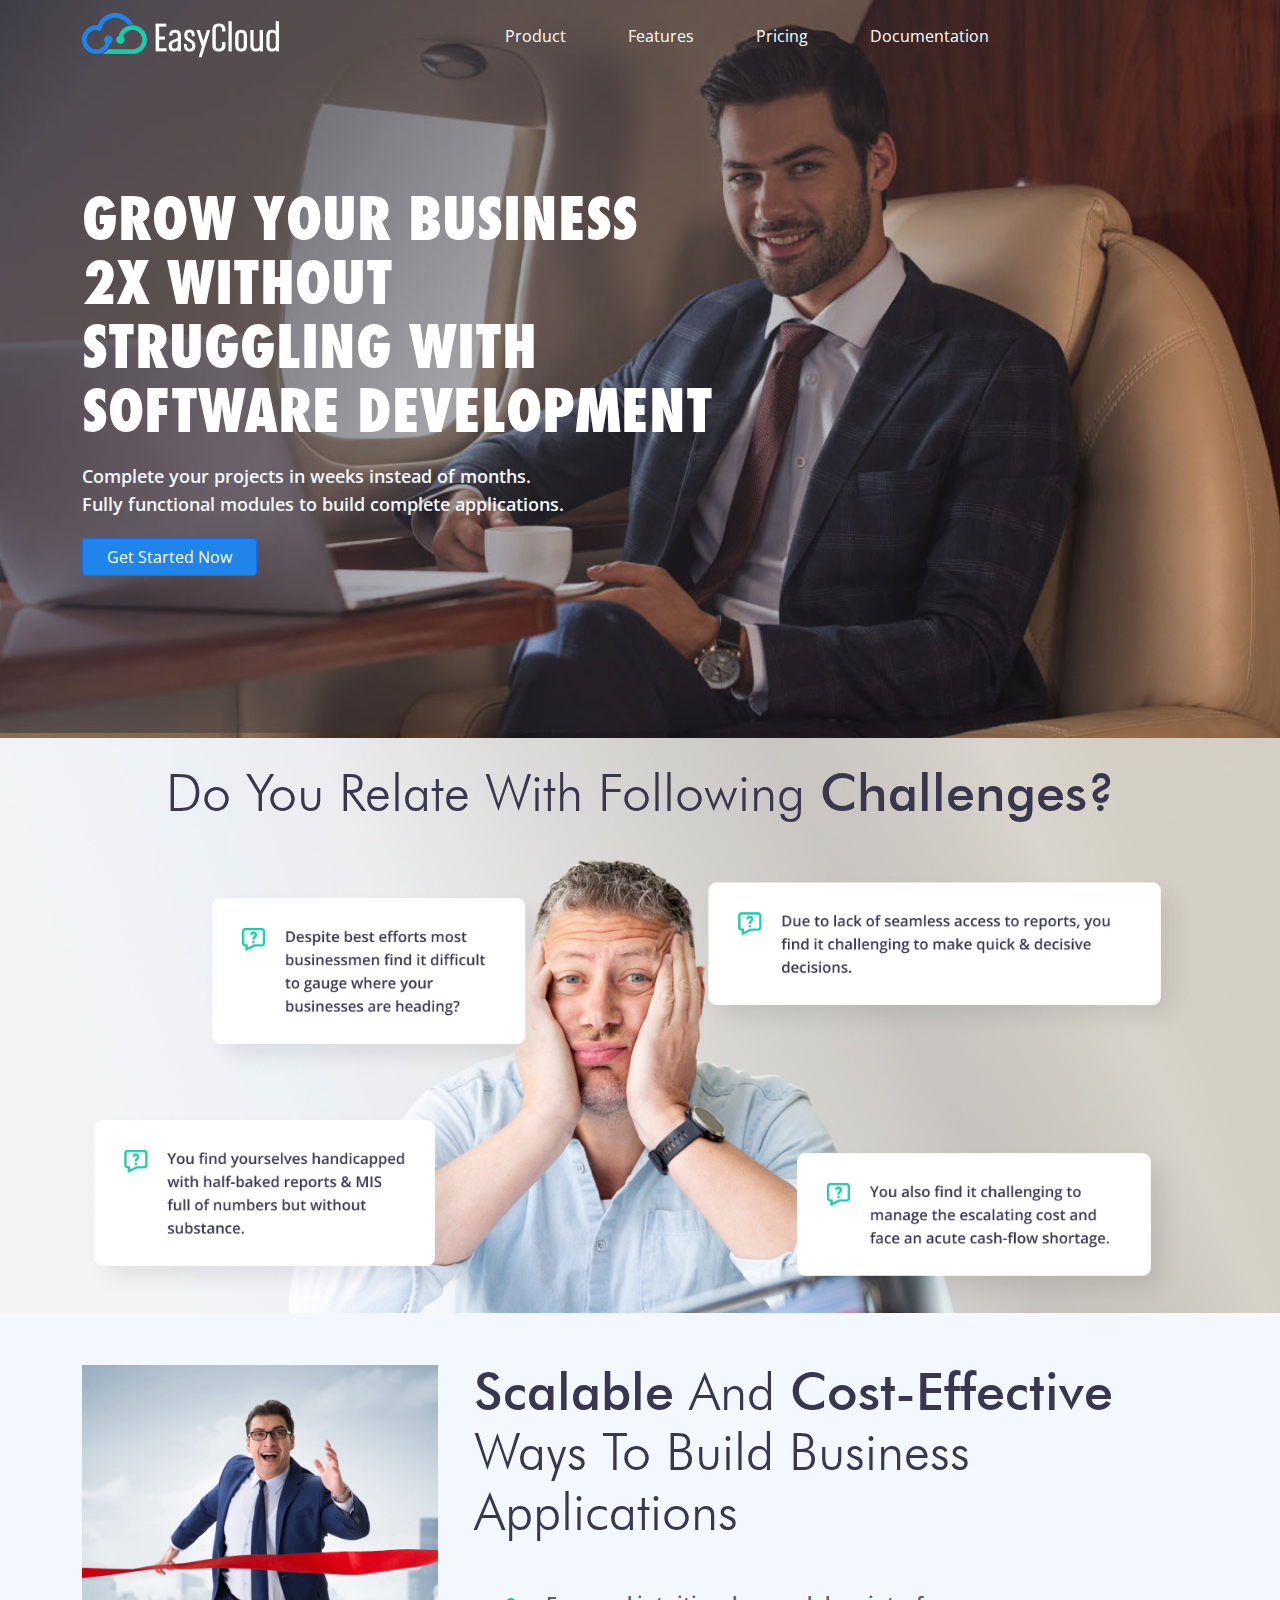
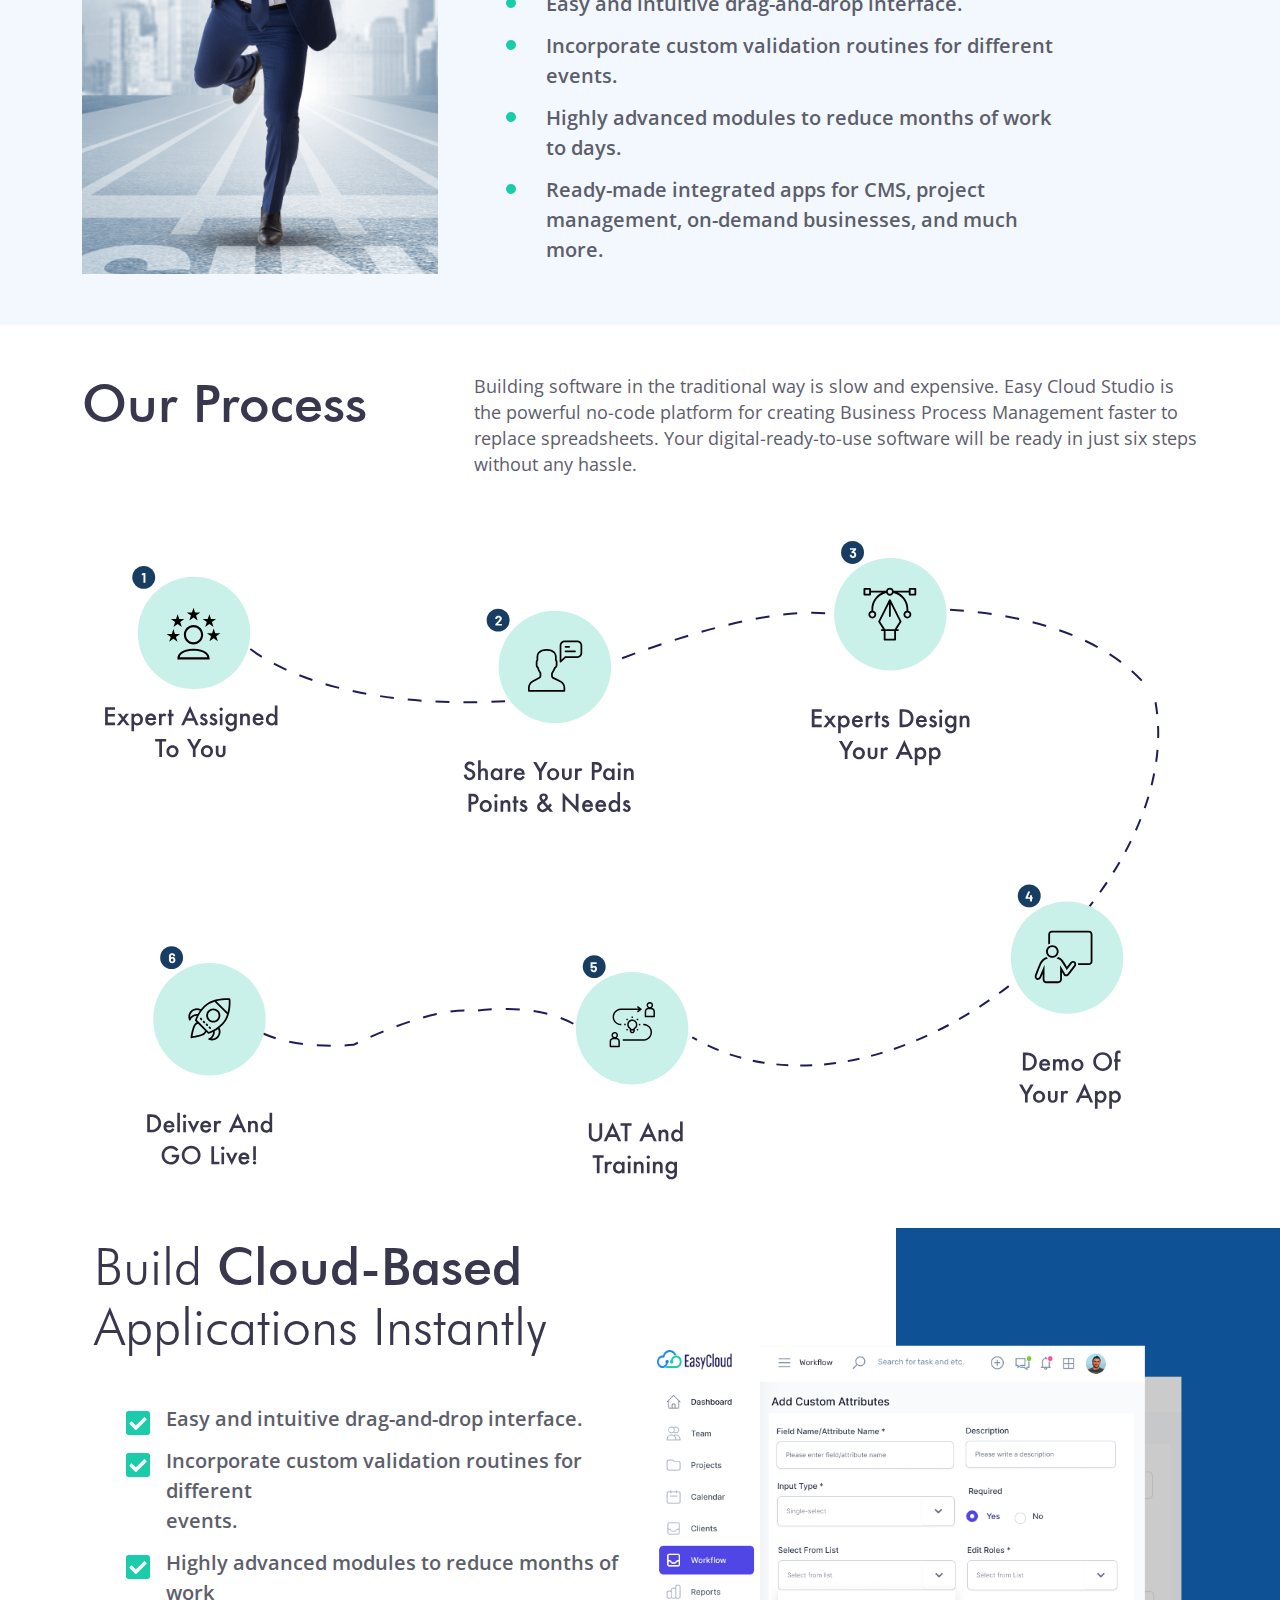
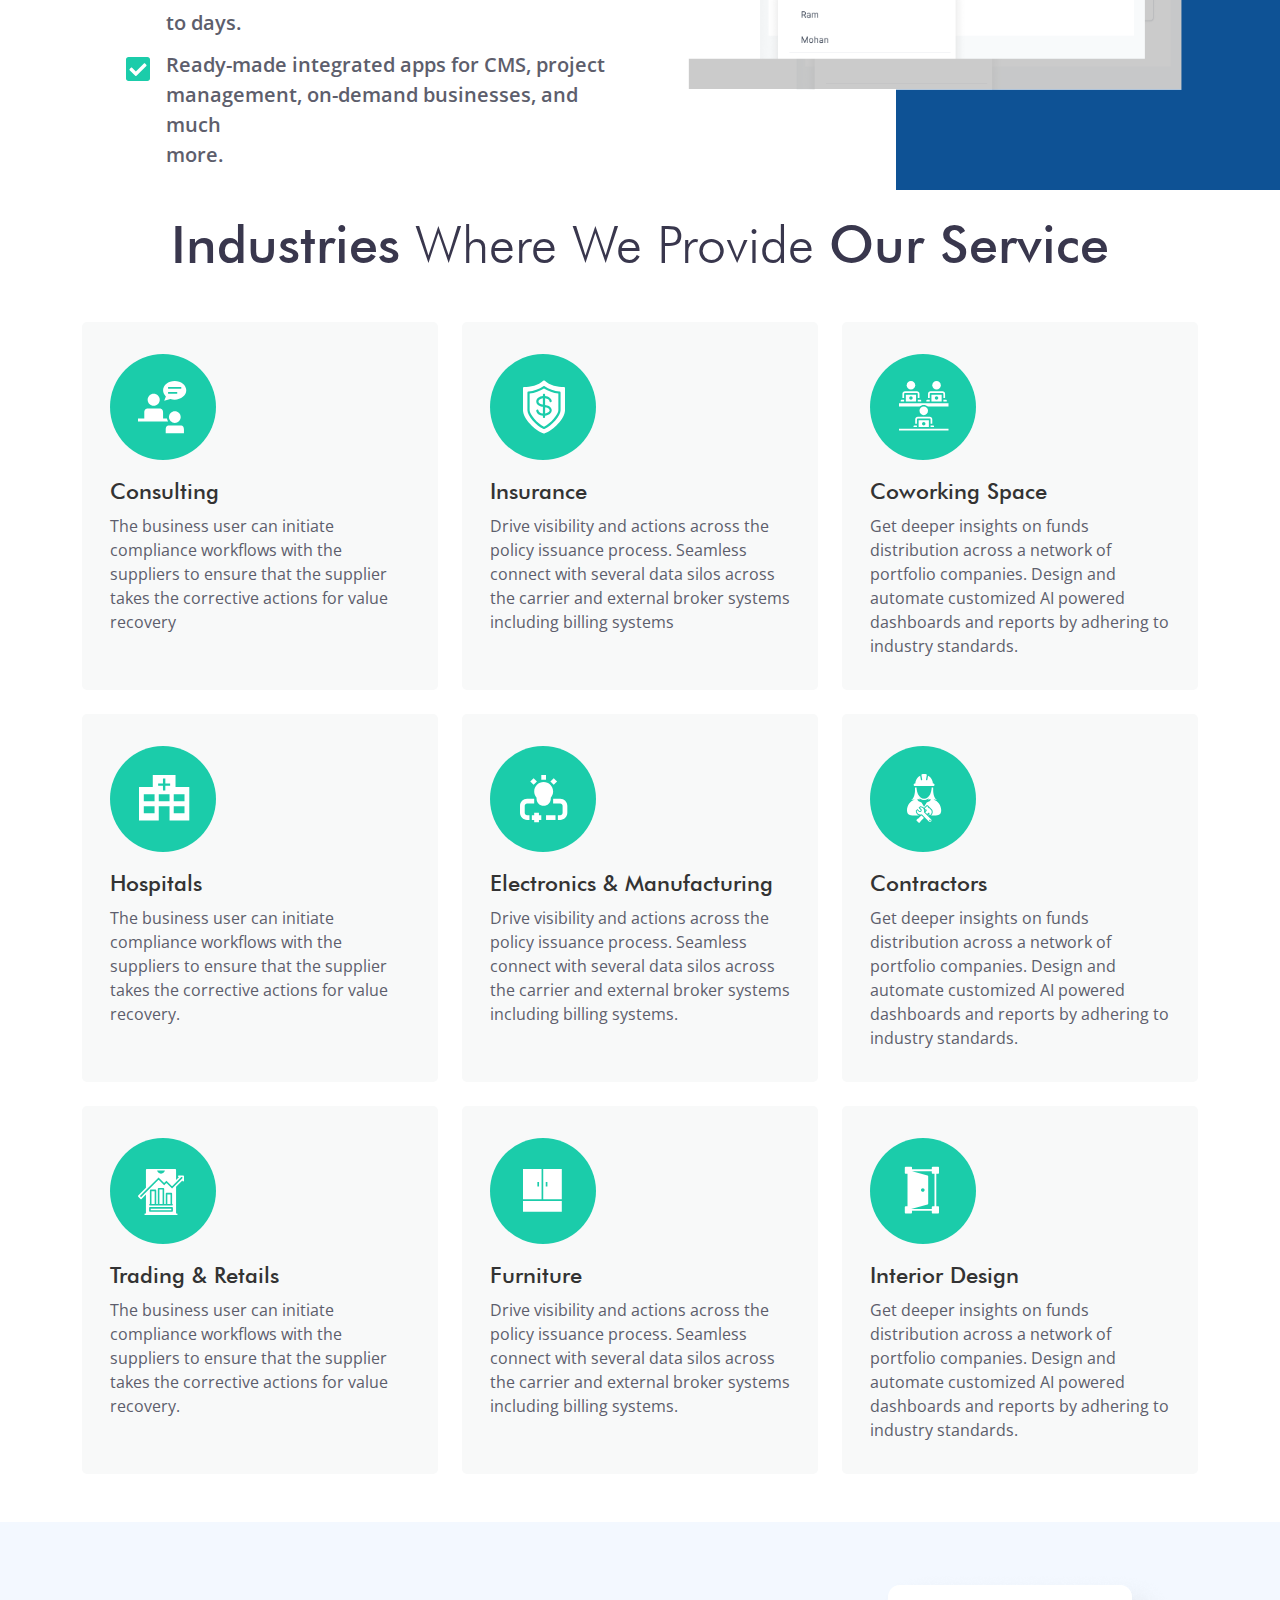
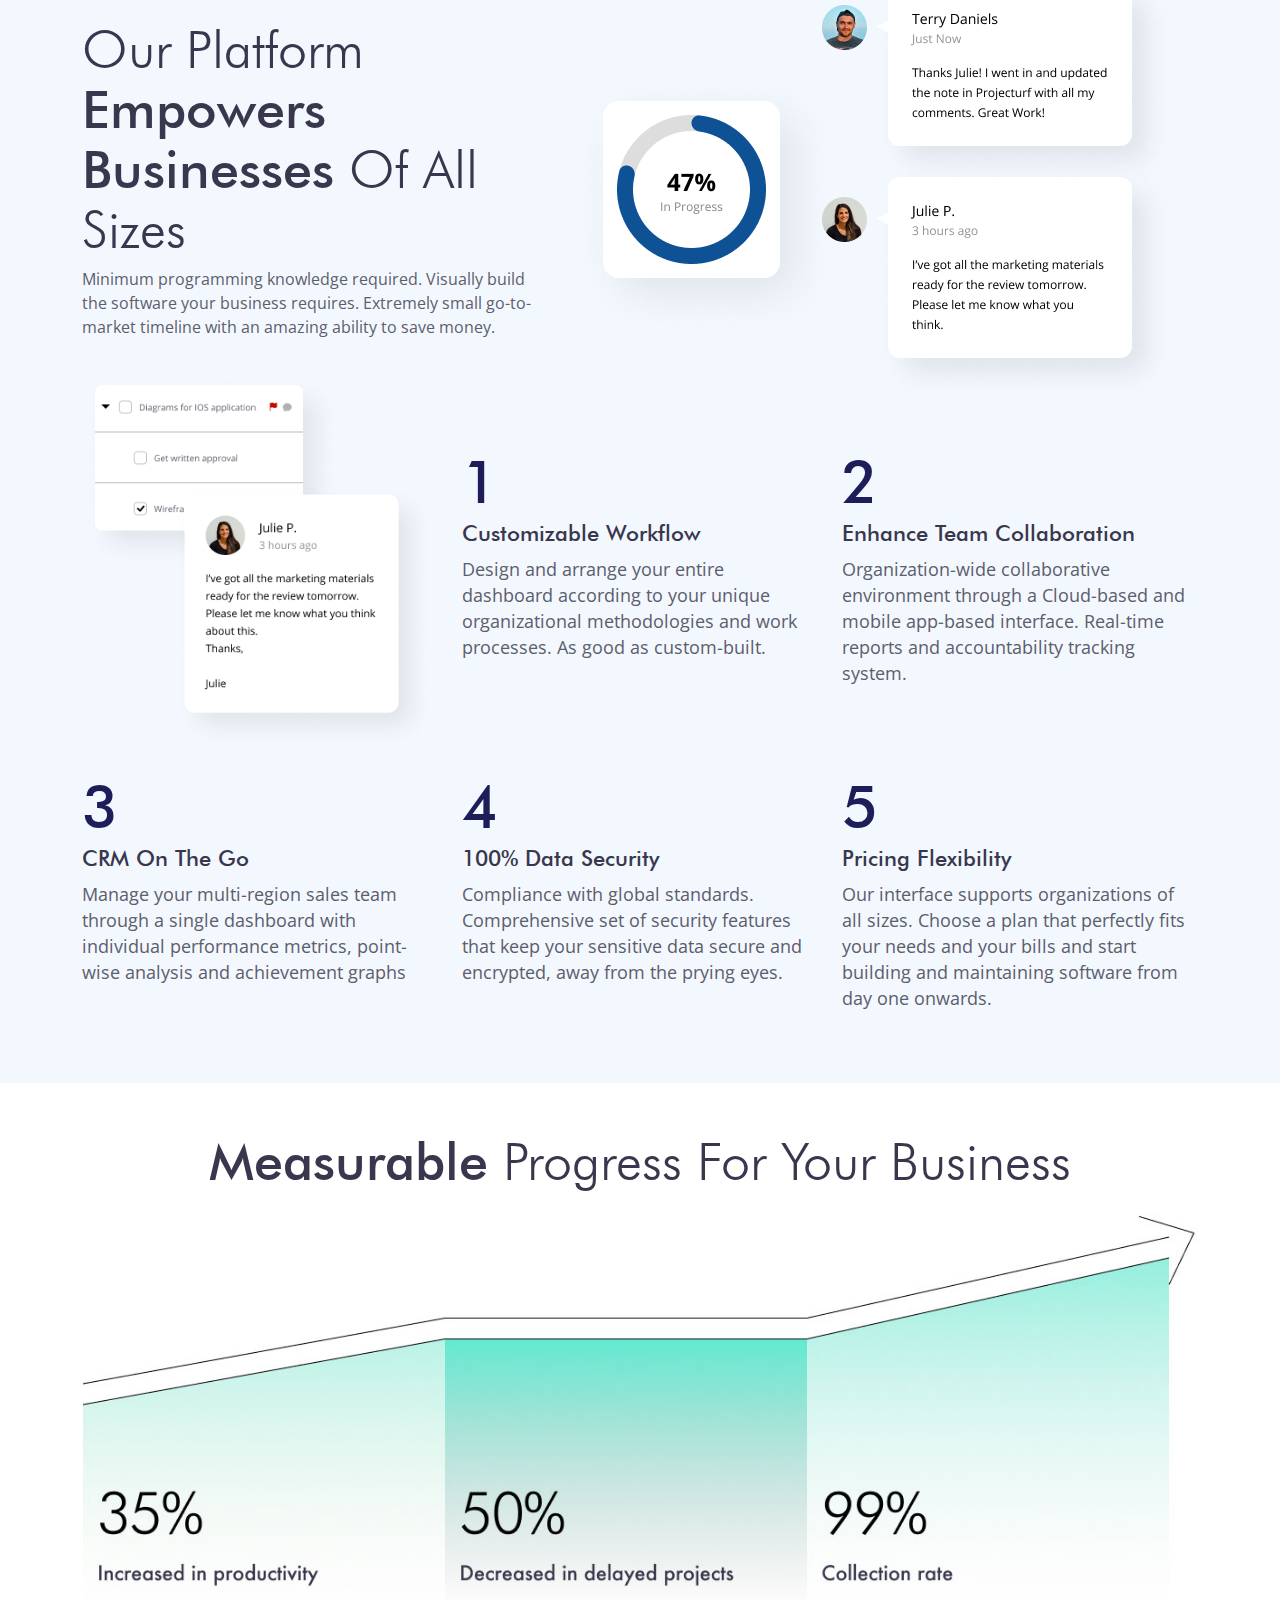
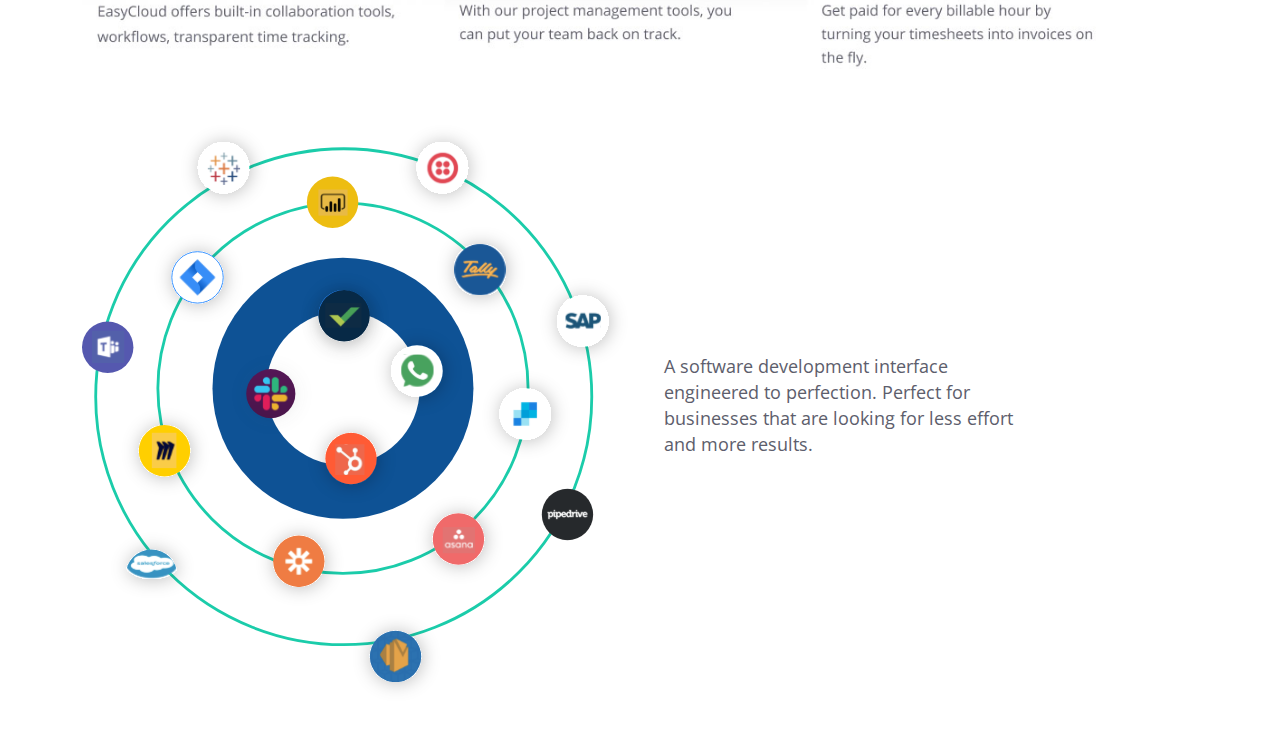
<file: index-1.html>
<!DOCTYPE html>
<html lang="en">
  <head>
    <meta charset="UTF-8" />
    <meta http-equiv="X-UA-Compatible" content="IE=edge" />
    <meta name="viewport" content="width=device-width, initial-scale=1.0" />
    <title>Document</title>

    <!-- Bootstrap Version 5 Css-->
    <link rel="preconnect" href="https://fonts.googleapis.com" />
    <link rel="preconnect" href="https://fonts.gstatic.com" crossorigin />
    <link
      href="https://fonts.googleapis.com/css2?family=Open+Sans:wght@400;600&display=swap"
      rel="stylesheet"
    />

    <!-- Bootstrap Version 5 Css-->
    <link rel="stylesheet" href="assets/css/bootstrap.min.css" />
    <link rel="stylesheet" type="text/css" href="assets/slick/slick.css" />
    <link
      rel="stylesheet"
      type="text/css"
      href="assets/slick/slick-theme.css"
    />
    <link rel="stylesheet" href="assets/js/font-awesome.min.js" />
    <link rel="stylesheet" href="assets/aos/aos.css" />
    <link rel="stylesheet" href="assets/css/style.css" />
    <link rel="stylesheet" href="assets/css/style1.css" />
  </head>

  <body>
    <!-- Navigation -->
    <nav class="navbar navbar-expand-lg navbar-dark fixed-top">
      <div class="container">
        <a class="navbar-brand" href="/"
          ><img src="assets/img/easyCloud-logo.png" alt="Easy Cloud"
        /></a>
        <button
          class="navbar-toggler"
          type="button"
          data-bs-toggle="collapse"
          data-bs-target="#navbarResponsive"
          aria-controls="navbarResponsive"
          aria-expanded="false"
          aria-label="Toggle navigation"
        >
          <span class="navbar-toggler-icon"></span>
        </button>
        <div
          class="collapse navbar-collapse d-flex justify-content-center"
          id="navbarResponsive"
        >
          <ul class="navbar-nav">
            <li class="nav-item active">
              <a class="nav-link" href="#">Product</a>
            </li>
            <li class="nav-item">
              <a class="nav-link" href="#">Features</a>
            </li>
            <li class="nav-item">
              <a class="nav-link" href="#">Pricing</a>
            </li>
            <li class="nav-item">
              <a class="nav-link" href="#">Documentation</a>
            </li>
          </ul>
        </div>
      </div>
    </nav>

    <!-- Full Page Image Header with Vertically Centered Content -->
    <header class="masthead">
      <div class="container h-100">
        <div class="row h-100 align-items-center">
          <div class="col-12 col-md-7 text-white mt-5 mt-md-0">
            <h1 class="text-white banner-title mt-5 mt-md-4">
              Grow your business <br class="d-none d-md-block" />
              2x without <br class="d-none d-md-block" />
              struggling with<br class="d-none d-md-block" />
              software development
            </h1>
            <p class="banner-text">
              Complete your projects in weeks instead of months.<br
                class="d-none d-md-block"
              />
              Fully functional modules to build complete applications.
            </p>
            <a class="btn btn-primary px-4" href="#">Get Started Now </a>
          </div>
        </div>
      </div>
    </header>

    <!-- Do you relate with following challenges? -->
    <section class="do-you-relate">
      <div class="container h-100">
        <div class="row h-100 align-items-top pt-4 pt-md-4">
          <div class="col-12 text-center">
            <h2 class="heading mb-3 mb-md-5">
              Do you relate with following <span>challenges?</span>
            </h2>
            <img
              class="img-fluid mt-md-5 d-none d-md-block"
              src="assets/img/do-you-relate.png"
              alt=""
            />
            <img
            class="img-fluid mt-md-5 d-block d-md-none"
            src="assets/img/do-you-relate-mob.png"
            alt=""
          />
          </div>
        </div>
      </div>
    </section>

    <!-- Scalable and cost-effective ways to build business applications -->
    <section class="scalable py-5 py-md-5">
      <div class="container h-100">
        <div class="row h-100 align-items-center">
          <div class="col-12 col-md-4 order-2 order-md-1">
            <img
              class="img-fluid"
              src="assets/img/scalable-img.jpg"
              alt="Scalable and cost-effective ways to build business applications"
            />
          </div>
          <div class="col-12 col-md-8 mb-4 mb-md-0 ps-md-4 order-1 order-md-1">
            <h2 class="heading mb-4 mb-md-5">
              <span>Scalable</span> and <span>cost-effective</span
              ><br class="d-none d-md-block" />
              ways to build business<br class="d-none d-md-block" />
              applications
            </h2>
            <ul class="custom-list">
              <li>Easy and intuitive drag-and-drop interface.</li>
              <li>
                Incorporate custom validation routines for different
                <br class="d-none d-md-block" />
                events.
              </li>
              <li>
                Highly advanced modules to reduce months of work<br
                  class="d-none d-md-block"
                />
                to days.
              </li>
              <li>
                Ready-made integrated apps for CMS, project<br
                  class="d-none d-md-block"
                />
                management, on-demand businesses, and much
                <br class="d-none d-md-block" />more.
              </li>
            </ul>
          </div>
        </div>
      </div>
    </section>

    <!-- Our Process -->
    <section class="process py-5 py-md-5">
      <div class="container">
        <div class="row mb-5">
          <div class="col-12 col-md-4">
            <h2 class="heading"><span>Our Process</span></h2>
          </div>
          <div class="col-12 col-md-8 ps-md-4">
            <p class="text-lg">
              Building software in the traditional way is slow and expensive.
              Easy Cloud Studio is the powerful no-code platform for creating
              Business Process Management faster to replace spreadsheets. Your
              digital-ready-to-use software will be ready in just six steps
              without any hassle.
            </p>
          </div>
        </div>
        <div class="row">
          <div class="col-12 text-center">
            <svg class="process-svg" viewBox="0 0 1121 642" fill="none" xmlns="http://www.w3.org/2000/svg">
              <g id="our-process">
              <g id="line">
              <path id="Vector 24" d="M149 89.2132C170.123 118.671 258.878 174.003 444.911 159.672C513.975 125.836 673.044 61.2685 756.802 73.6884C832.296 61.9453 1001.03 60.5521 1072 148.924" stroke="#1F1D59" stroke-width="2" stroke-dasharray="14 14"/>
              <path id="Vector 25" d="M159 478.35C167.124 489.945 201.261 511.725 272.812 506.084C299.375 492.765 360.555 467.35 392.77 472.239C421.806 467.617 486.702 467.068 514 501.853" stroke="#1F1D59" stroke-width="2" stroke-dasharray="14 14"/>
              <path id="Vector 21" d="M1078.32 162.007C1113 355 810.501 613.5 613 498.5" stroke="#1F1D59" stroke-width="2" stroke-dasharray="12 12"/>
              </g>
              <g id="uat">
              <g id="icon">
              <g id="Group 29157">
              <circle id="Ellipse 21" cx="514.5" cy="427.5" r="11.5" fill="#173E62"/>
              <path id="5" d="M517.101 428.534C517.241 428.991 517.311 429.435 517.311 429.864C517.311 430.34 517.236 430.769 517.087 431.152C516.872 431.749 516.494 432.225 515.953 432.58C515.411 432.925 514.777 433.098 514.049 433.098C513.339 433.098 512.714 432.93 512.173 432.594C511.641 432.249 511.263 431.782 511.039 431.194C510.945 430.951 510.875 430.695 510.829 430.424V430.396C510.829 430.293 510.885 430.242 510.997 430.242H512.691C512.784 430.242 512.845 430.293 512.873 430.396C512.882 430.452 512.896 430.499 512.915 430.536C512.933 430.573 512.947 430.606 512.957 430.634C513.05 430.877 513.19 431.063 513.377 431.194C513.563 431.325 513.783 431.39 514.035 431.39C514.296 431.39 514.525 431.32 514.721 431.18C514.917 431.04 515.061 430.844 515.155 430.592C515.248 430.405 515.295 430.163 515.295 429.864C515.295 429.593 515.253 429.351 515.169 429.136C515.103 428.893 514.973 428.707 514.777 428.576C514.581 428.445 514.352 428.38 514.091 428.38C513.829 428.38 513.587 428.441 513.363 428.562C513.139 428.683 512.989 428.842 512.915 429.038C512.887 429.131 512.826 429.178 512.733 429.178H511.011C510.964 429.178 510.922 429.164 510.885 429.136C510.857 429.099 510.843 429.057 510.843 429.01V423.368C510.843 423.321 510.857 423.284 510.885 423.256C510.922 423.219 510.964 423.2 511.011 423.2H516.793C516.839 423.2 516.877 423.219 516.905 423.256C516.942 423.284 516.961 423.321 516.961 423.368V424.726C516.961 424.773 516.942 424.815 516.905 424.852C516.877 424.88 516.839 424.894 516.793 424.894H512.887C512.84 424.894 512.817 424.917 512.817 424.964L512.803 427.036C512.803 427.101 512.831 427.115 512.887 427.078C513.307 426.807 513.792 426.672 514.343 426.672C514.996 426.672 515.565 426.84 516.051 427.176C516.545 427.503 516.895 427.955 517.101 428.534Z" fill="#FAFAFA"/>
              </g>
              <circle id="Ellipse 9" cx="552.5" cy="489.5" r="56.5" fill="#CAF1E9"/>
              <g id="Group">
              <path id="Vector" d="M530.734 508.517H539.541C539.735 508.517 539.922 508.44 540.06 508.303C540.197 508.165 540.274 507.978 540.274 507.784V502.646C540.271 501.766 539.951 500.916 539.373 500.252C538.795 499.588 537.998 499.153 537.126 499.028C537.868 498.469 538.34 497.623 538.426 496.698C538.511 495.773 538.204 494.854 537.578 494.167C536.952 493.481 536.066 493.089 535.137 493.089C534.208 493.089 533.322 493.481 532.696 494.167C532.071 494.854 531.763 495.773 531.849 496.698C531.935 497.623 532.407 498.469 533.149 499.028C532.277 499.153 531.479 499.588 530.901 500.252C530.323 500.916 530.003 501.766 530 502.646V507.784C530 507.978 530.077 508.165 530.215 508.303C530.353 508.44 530.539 508.517 530.734 508.517V508.517ZM535.137 494.574C535.624 494.574 536.091 494.767 536.435 495.111C536.779 495.455 536.972 495.922 536.972 496.408C536.972 496.895 536.779 497.362 536.435 497.706C536.091 498.05 535.624 498.243 535.137 498.243C534.651 498.243 534.184 498.05 533.84 497.706C533.496 497.362 533.302 496.895 533.302 496.408C533.302 495.922 533.496 495.455 533.84 495.111C534.184 494.767 534.651 494.574 535.137 494.574ZM531.468 502.646C531.468 502.063 531.7 501.502 532.113 501.09C532.525 500.677 533.086 500.445 533.669 500.445H536.605C537.189 500.445 537.749 500.677 538.162 501.09C538.575 501.502 538.807 502.063 538.807 502.646V507.05H531.468L531.468 502.646Z" fill="black"/>
              <path id="Vector_2" d="M544.68 485.033H546.147V486.5H544.68V485.033Z" fill="black"/>
              <path id="Vector_3" d="M559.355 485.033H560.823V486.5H559.355V485.033Z" fill="black"/>
              <path id="Vector_4" d="M552.016 477.694H553.483V479.162H552.016V477.694Z" fill="black"/>
              <path id="Vector_5" d="M546.52 480.578L547.557 479.541L548.595 480.578L547.557 481.616L546.52 480.578Z" fill="black"/>
              <path id="Vector_6" d="M556.902 490.956L557.94 489.918L558.978 490.956L557.94 491.994L556.902 490.956Z" fill="black"/>
              <path id="Vector_7" d="M546.52 490.954L547.557 489.917L548.595 490.954L547.557 491.992L546.52 490.954Z" fill="black"/>
              <path id="Vector_8" d="M556.902 480.579L557.94 479.541L558.978 480.579L557.94 481.617L556.902 480.579Z" fill="black"/>
              <path id="Vector_9" d="M547.737 484.608C547.489 485.681 547.593 486.805 548.033 487.815C548.473 488.824 549.226 489.665 550.181 490.214V492.005C550.181 492.923 550.67 493.771 551.465 494.23C552.26 494.689 553.239 494.689 554.034 494.23C554.828 493.771 555.318 492.923 555.318 492.005V490.214C556.814 489.347 557.774 487.784 557.87 486.056C557.966 484.329 557.186 482.669 555.796 481.64C554.404 480.612 552.589 480.352 550.966 480.95C549.342 481.548 548.128 482.922 547.737 484.608L547.737 484.608ZM553.85 492.005C553.85 492.613 553.357 493.106 552.749 493.106C552.141 493.106 551.648 492.613 551.648 492.005V491.638H553.85V492.005ZM552.749 482.098C553.873 482.099 554.934 482.615 555.628 483.498C556.324 484.38 556.576 485.532 556.313 486.625C556.051 487.717 555.303 488.629 554.283 489.1C554.023 489.22 553.857 489.481 553.857 489.767V490.171H551.656V489.767C551.657 489.481 551.49 489.22 551.23 489.1C550.295 488.669 549.584 487.864 549.27 486.883C548.957 485.902 549.071 484.835 549.583 483.942C550.095 483.048 550.959 482.411 551.964 482.186C552.222 482.129 552.485 482.1 552.749 482.098L552.749 482.098Z" fill="black"/>
              <path id="Vector_10" d="M572.353 468.939C573.094 468.379 573.566 467.533 573.652 466.608C573.738 465.683 573.43 464.765 572.805 464.078C572.179 463.391 571.293 463 570.364 463C569.435 463 568.549 463.391 567.923 464.078C567.297 464.765 566.989 465.683 567.075 466.608C567.162 467.533 567.633 468.379 568.375 468.939C567.503 469.064 566.706 469.498 566.128 470.162C565.55 470.826 565.23 471.677 565.227 472.557V477.694C565.227 477.889 565.304 478.076 565.441 478.213C565.579 478.351 565.766 478.428 565.96 478.428H574.767C574.962 478.428 575.148 478.351 575.286 478.213C575.424 478.076 575.501 477.889 575.501 477.694V472.557C575.498 471.677 575.178 470.826 574.6 470.162C574.022 469.498 573.224 469.064 572.353 468.939ZM570.364 464.484C570.85 464.484 571.317 464.678 571.661 465.022C572.005 465.366 572.199 465.832 572.199 466.319C572.199 466.806 572.005 467.272 571.661 467.616C571.317 467.96 570.85 468.154 570.364 468.154C569.877 468.154 569.41 467.96 569.066 467.616C568.722 467.272 568.529 466.806 568.529 466.319C568.529 465.832 568.722 465.366 569.066 465.022C569.41 464.677 569.877 464.484 570.364 464.484ZM574.033 476.96H566.694V472.557C566.694 471.973 566.926 471.413 567.339 471C567.752 470.587 568.312 470.355 568.896 470.355H571.832C572.415 470.355 572.976 470.587 573.388 471C573.801 471.413 574.033 471.973 574.033 472.557L574.033 476.96Z" fill="black"/>
              <path id="Vector_11" d="M571.099 493.473C571.097 495.322 570.362 497.094 569.055 498.401C567.748 499.708 565.976 500.443 564.127 500.445H543.211V501.913H564.127C567.142 501.913 569.929 500.304 571.436 497.693C572.944 495.082 572.944 491.865 571.436 489.254C569.929 486.643 567.142 485.034 564.127 485.034H563.76V486.502H564.127C565.976 486.504 567.748 487.239 569.055 488.546C570.362 489.853 571.097 491.625 571.099 493.474V493.473Z" fill="black"/>
              <path id="Vector_12" d="M541.377 486.501H541.744V485.033H541.377C538.886 485.033 536.585 483.704 535.339 481.547C534.094 479.39 534.094 476.732 535.339 474.575C536.585 472.418 538.886 471.089 541.377 471.089H559.233L557.472 472.322L558.308 473.526L561.978 470.957C562.174 470.82 562.292 470.595 562.292 470.355C562.292 470.115 562.174 469.89 561.978 469.753L558.308 467.185L557.472 468.388L559.233 469.621H541.377C538.362 469.621 535.576 471.23 534.068 473.841C532.561 476.452 532.561 479.67 534.068 482.28C535.576 484.892 538.362 486.5 541.377 486.5V486.501Z" fill="black"/>
              </g>
              </g>
              <g id="text">
              <path id="general concept" d="M511.855 584.906V595.805C511.855 597.359 512.109 598.496 512.617 599.215C513.375 600.254 514.441 600.773 515.816 600.773C517.199 600.773 518.27 600.254 519.027 599.215C519.535 598.52 519.789 597.383 519.789 595.805V584.906H522.52V596.555C522.52 598.461 521.926 600.031 520.738 601.266C519.402 602.641 517.762 603.328 515.816 603.328C513.871 603.328 512.234 602.641 510.906 601.266C509.719 600.031 509.125 598.461 509.125 596.555V584.906H511.855ZM536.723 598.605H528.977L526.961 603H524.02L532.973 583.77L541.609 603H538.621L536.723 598.605ZM535.609 596.039L532.926 589.887L530.113 596.039H535.609ZM547.867 587.473V603H545.137V587.473H540.977V584.906H552.016V587.473H547.867ZM572.488 598.605H564.742L562.727 603H559.785L568.738 583.77L577.375 603H574.387L572.488 598.605ZM571.375 596.039L568.691 589.887L565.879 596.039H571.375ZM579.145 591.586H581.793V592.641C582.715 591.727 583.754 591.27 584.91 591.27C586.238 591.27 587.273 591.688 588.016 592.523C588.656 593.234 588.977 594.395 588.977 596.004V603H586.328V596.625C586.328 595.5 586.172 594.723 585.859 594.293C585.555 593.855 585 593.637 584.195 593.637C583.32 593.637 582.699 593.926 582.332 594.504C581.973 595.074 581.793 596.07 581.793 597.492V603H579.145V591.586ZM600.73 583.207H603.379V603H600.73V601.805C599.691 602.82 598.516 603.328 597.203 603.328C595.641 603.328 594.344 602.758 593.312 601.617C592.289 600.453 591.777 599 591.777 597.258C591.777 595.555 592.289 594.133 593.312 592.992C594.328 591.844 595.605 591.27 597.145 591.27C598.48 591.27 599.676 591.816 600.73 592.91V583.207ZM594.473 597.258C594.473 598.352 594.766 599.242 595.352 599.93C595.953 600.625 596.711 600.973 597.625 600.973C598.602 600.973 599.391 600.637 599.992 599.965C600.594 599.27 600.895 598.387 600.895 597.316C600.895 596.246 600.594 595.363 599.992 594.668C599.391 593.988 598.609 593.648 597.648 593.648C596.742 593.648 595.984 593.992 595.375 594.68C594.773 595.375 594.473 596.234 594.473 597.258ZM519.848 619.473V635H517.117V619.473H512.957V616.906H523.996V619.473H519.848ZM525.109 623.586H527.746V624.605C528.23 624.098 528.66 623.75 529.035 623.562C529.418 623.367 529.871 623.27 530.395 623.27C531.09 623.27 531.816 623.496 532.574 623.949L531.367 626.363C530.867 626.004 530.379 625.824 529.902 625.824C528.465 625.824 527.746 626.91 527.746 629.082V635H525.109V623.586ZM542.336 623.586H544.984V635H542.336V633.805C541.25 634.82 540.082 635.328 538.832 635.328C537.254 635.328 535.949 634.758 534.918 633.617C533.895 632.453 533.383 631 533.383 629.258C533.383 627.547 533.895 626.121 534.918 624.98C535.941 623.84 537.223 623.27 538.762 623.27C540.09 623.27 541.281 623.816 542.336 624.91V623.586ZM536.078 629.258C536.078 630.352 536.371 631.242 536.957 631.93C537.559 632.625 538.316 632.973 539.23 632.973C540.207 632.973 540.996 632.637 541.598 631.965C542.199 631.27 542.5 630.387 542.5 629.316C542.5 628.246 542.199 627.363 541.598 626.668C540.996 625.988 540.215 625.648 539.254 625.648C538.348 625.648 537.59 625.992 536.98 626.68C536.379 627.375 536.078 628.234 536.078 629.258ZM550.949 623.586V635H548.312V623.586H550.949ZM547.914 618.84C547.914 618.379 548.082 617.98 548.418 617.645C548.754 617.309 549.156 617.141 549.625 617.141C550.102 617.141 550.508 617.309 550.844 617.645C551.18 617.973 551.348 618.375 551.348 618.852C551.348 619.328 551.18 619.734 550.844 620.07C550.516 620.406 550.113 620.574 549.637 620.574C549.16 620.574 548.754 620.406 548.418 620.07C548.082 619.734 547.914 619.324 547.914 618.84ZM554.289 623.586H556.938V624.641C557.859 623.727 558.898 623.27 560.055 623.27C561.383 623.27 562.418 623.688 563.16 624.523C563.801 625.234 564.121 626.395 564.121 628.004V635H561.473V628.625C561.473 627.5 561.316 626.723 561.004 626.293C560.699 625.855 560.145 625.637 559.34 625.637C558.465 625.637 557.844 625.926 557.477 626.504C557.117 627.074 556.938 628.07 556.938 629.492V635H554.289V623.586ZM570.098 623.586V635H567.461V623.586H570.098ZM567.062 618.84C567.062 618.379 567.23 617.98 567.566 617.645C567.902 617.309 568.305 617.141 568.773 617.141C569.25 617.141 569.656 617.309 569.992 617.645C570.328 617.973 570.496 618.375 570.496 618.852C570.496 619.328 570.328 619.734 569.992 620.07C569.664 620.406 569.262 620.574 568.785 620.574C568.309 620.574 567.902 620.406 567.566 620.07C567.23 619.734 567.062 619.324 567.062 618.84ZM573.438 623.586H576.086V624.641C577.008 623.727 578.047 623.27 579.203 623.27C580.531 623.27 581.566 623.688 582.309 624.523C582.949 625.234 583.27 626.395 583.27 628.004V635H580.621V628.625C580.621 627.5 580.465 626.723 580.152 626.293C579.848 625.855 579.293 625.637 578.488 625.637C577.613 625.637 576.992 625.926 576.625 626.504C576.266 627.074 576.086 628.07 576.086 629.492V635H573.438V623.586ZM597.648 634.73C597.648 635.27 597.629 635.742 597.59 636.148C597.559 636.562 597.512 636.926 597.449 637.238C597.262 638.098 596.895 638.836 596.348 639.453C595.316 640.641 593.898 641.234 592.094 641.234C590.57 641.234 589.316 640.824 588.332 640.004C587.316 639.16 586.73 637.992 586.574 636.5H589.223C589.324 637.062 589.492 637.496 589.727 637.801C590.273 638.512 591.07 638.867 592.117 638.867C594.047 638.867 595.012 637.684 595.012 635.316V633.723C593.965 634.793 592.758 635.328 591.391 635.328C589.836 635.328 588.562 634.766 587.57 633.641C586.57 632.5 586.07 631.074 586.07 629.363C586.07 627.699 586.535 626.285 587.465 625.121C588.465 623.887 589.785 623.27 591.426 623.27C592.863 623.27 594.059 623.805 595.012 624.875V623.586H597.648V634.73ZM595.117 629.316C595.117 628.207 594.82 627.32 594.227 626.656C593.625 625.977 592.855 625.637 591.918 625.637C590.918 625.637 590.129 626.008 589.551 626.75C589.027 627.414 588.766 628.273 588.766 629.328C588.766 630.367 589.027 631.219 589.551 631.883C590.121 632.609 590.91 632.973 591.918 632.973C592.926 632.973 593.723 632.605 594.309 631.871C594.848 631.207 595.117 630.355 595.117 629.316Z" fill="#39374D"/>
              </g>
              </g>
              <g id="deliver">
              <g id="icon_2">
              <g id="Group 29154">
              <circle id="Ellipse 9_2" cx="128" cy="480.5" r="56.5" fill="#CAF1E9"/>
              <g id="noun_Rocket_3200892">
              <g id="Group 29127">
              <path id="Vector_13" d="M149.006 459.968C149.001 459.956 149.001 459.943 148.996 459.932C148.909 459.752 148.763 459.606 148.582 459.519C148.572 459.514 148.558 459.514 148.547 459.509C148.466 459.474 148.381 459.446 148.29 459.437C148.266 459.434 148.221 459.43 148.162 459.424C148.153 459.424 148.144 459.423 148.134 459.422C146.366 459.264 131.287 458.202 122.526 466.963C121.426 468.063 120.402 469.208 119.459 470.382C116.159 468.617 112.013 469.194 109.321 471.886C106.891 474.316 106.141 477.951 107.41 481.145C107.544 481.481 107.869 481.702 108.231 481.702C108.593 481.702 108.918 481.481 109.052 481.145C109.394 480.283 109.905 479.509 110.57 478.844C111.832 477.583 113.531 476.888 115.285 476.86C114.564 478.308 113.964 479.759 113.536 481.189C113.443 481.5 113.528 481.838 113.757 482.067L115.227 483.537C114.512 483.888 113.85 484.341 113.285 484.906C110.645 487.545 109.218 497.345 109.064 498.454C109.026 498.728 109.119 499.004 109.314 499.2C109.481 499.367 109.706 499.459 109.939 499.459C109.98 499.459 110.02 499.457 110.061 499.451C111.17 499.296 120.969 497.869 123.609 495.23C124.174 494.665 124.626 494.003 124.978 493.287L126.448 494.757C126.616 494.926 126.841 495.016 127.072 495.016C127.157 495.016 127.242 495.004 127.325 494.979C128.756 494.551 130.207 493.951 131.654 493.23C131.626 494.984 130.933 496.683 129.672 497.944C129.006 498.609 128.231 499.121 127.37 499.463C127.034 499.597 126.813 499.922 126.813 500.284C126.813 500.646 127.034 500.971 127.37 501.105C128.402 501.515 129.479 501.714 130.548 501.714C132.787 501.714 134.984 500.838 136.629 499.193C139.321 496.502 139.898 492.356 138.133 489.055C139.307 488.113 140.452 487.088 141.552 485.988C150.669 476.871 149.148 460.9 149.078 460.225C149.069 460.133 149.041 460.049 149.006 459.968ZM122.36 493.981C120.696 495.645 114.4 496.964 110.993 497.522C111.55 494.115 112.868 487.82 114.534 486.155C115.105 485.584 115.798 485.145 116.561 484.871L123.644 491.954C123.369 492.716 122.931 493.41 122.36 493.981ZM147.373 461.142C147.476 462.991 147.585 468.065 146.238 473.46L135.055 462.278C140.451 460.93 145.525 461.039 147.373 461.142ZM109.321 477.594C109.056 477.86 108.81 478.14 108.584 478.432C108.451 476.495 109.149 474.556 110.57 473.135C112.641 471.064 115.792 470.572 118.371 471.815C117.573 472.906 116.855 474.016 116.21 475.135C113.676 474.894 111.137 475.779 109.321 477.594ZM135.38 497.944C133.958 499.365 132.02 500.066 130.083 499.931C130.376 499.705 130.655 499.459 130.921 499.193C132.737 497.377 133.623 494.841 133.38 492.304C134.499 491.66 135.609 490.942 136.7 490.144C137.942 492.722 137.451 495.874 135.38 497.944ZM140.303 484.739C136.302 488.74 131.711 491.704 127.319 493.13L125.27 491.082L117.433 483.245L115.384 481.196C116.811 476.803 119.775 472.213 123.776 468.212C126.423 465.565 129.76 463.887 133.107 462.828L145.687 475.408C144.628 478.755 142.95 482.092 140.303 484.739Z" fill="black"/>
              <path id="Vector_14" d="M119.871 479.189C119.526 478.844 118.967 478.844 118.622 479.189C118.277 479.535 118.277 480.093 118.622 480.439L119.31 481.126C119.482 481.299 119.708 481.385 119.934 481.385C120.16 481.385 120.386 481.299 120.559 481.126C120.904 480.781 120.904 480.222 120.559 479.877L119.871 479.189Z" fill="black"/>
              <path id="Vector_15" d="M122.793 482.112C122.448 481.767 121.889 481.767 121.544 482.112C121.199 482.457 121.199 483.016 121.544 483.361L122.231 484.048C122.404 484.221 122.63 484.307 122.856 484.307C123.082 484.307 123.308 484.221 123.481 484.048C123.826 483.703 123.826 483.144 123.481 482.799L122.793 482.112Z" fill="black"/>
              <path id="Vector_16" d="M125.715 485.034C125.37 484.689 124.811 484.689 124.466 485.034C124.121 485.379 124.121 485.938 124.466 486.283L125.153 486.971C125.326 487.143 125.552 487.23 125.778 487.23C126.004 487.23 126.23 487.143 126.402 486.971C126.747 486.626 126.747 486.067 126.402 485.722L125.715 485.034Z" fill="black"/>
              <path id="Vector_17" d="M128.637 487.956C128.292 487.611 127.733 487.611 127.388 487.956C127.043 488.301 127.043 488.86 127.388 489.205L128.075 489.893C128.248 490.065 128.474 490.151 128.7 490.151C128.926 490.151 129.152 490.065 129.324 489.893C129.669 489.548 129.669 488.989 129.324 488.644L128.637 487.956Z" fill="black"/>
              <path id="Vector_18" d="M131.856 469.569C129.962 469.569 128.182 470.307 126.843 471.646C124.078 474.41 124.078 478.908 126.843 481.672C128.225 483.054 130.041 483.746 131.856 483.746C133.672 483.746 135.487 483.054 136.869 481.672C138.208 480.333 138.946 478.553 138.946 476.659C138.946 474.765 138.208 472.985 136.869 471.646C135.53 470.307 133.75 469.569 131.856 469.569ZM135.62 480.423C133.545 482.498 130.167 482.498 128.092 480.423C126.017 478.347 126.017 474.971 128.092 472.895C129.097 471.89 130.434 471.336 131.856 471.336C133.278 471.336 134.615 471.89 135.62 472.895C136.625 473.901 137.179 475.237 137.179 476.659C137.179 478.081 136.625 479.418 135.62 480.423Z" fill="black"/>
              </g>
              </g>
              </g>
              <g id="Group 29157_2">
              <circle id="Ellipse 21_2" cx="90" cy="418.5" r="11.5" fill="#173E62"/>
              <path id="6" d="M93.4602 419.254C93.6842 419.674 93.7962 420.211 93.7962 420.864C93.7962 421.405 93.7076 421.891 93.5302 422.32C93.2876 422.871 92.9096 423.305 92.3962 423.622C91.8829 423.939 91.2762 424.098 90.5762 424.098C89.8576 424.098 89.2369 423.935 88.7142 423.608C88.1916 423.272 87.8136 422.81 87.5802 422.222C87.4122 421.811 87.3282 421.354 87.3282 420.85V416.636C87.3282 416.132 87.4589 415.689 87.7202 415.306C87.9909 414.914 88.3642 414.615 88.8402 414.41C89.3162 414.195 89.8622 414.088 90.4782 414.088C91.0849 414.088 91.6216 414.195 92.0882 414.41C92.5549 414.615 92.9142 414.909 93.1662 415.292C93.4276 415.665 93.5582 416.099 93.5582 416.594V416.986C93.5582 417.033 93.5396 417.075 93.5022 417.112C93.4742 417.14 93.4369 417.154 93.3902 417.154H91.7522C91.7056 417.154 91.6636 417.14 91.6262 417.112C91.5982 417.075 91.5842 417.033 91.5842 416.986V416.86C91.5842 416.552 91.4816 416.295 91.2762 416.09C91.0709 415.885 90.8049 415.782 90.4782 415.782C90.1329 415.782 89.8482 415.889 89.6242 416.104C89.4096 416.309 89.3022 416.575 89.3022 416.902V418.218C89.3022 418.246 89.3116 418.265 89.3302 418.274C89.3489 418.274 89.3676 418.265 89.3862 418.246C89.7689 417.919 90.2776 417.756 90.9122 417.756C91.4722 417.756 91.9716 417.887 92.4102 418.148C92.8582 418.4 93.2082 418.769 93.4602 419.254ZM91.6122 421.774C91.7522 421.531 91.8222 421.237 91.8222 420.892C91.8222 420.519 91.7476 420.211 91.5982 419.968C91.3649 419.595 91.0242 419.408 90.5762 419.408C90.0722 419.408 89.7222 419.599 89.5262 419.982C89.3862 420.225 89.3162 420.537 89.3162 420.92C89.3162 421.256 89.3769 421.541 89.4982 421.774C89.7036 422.185 90.0582 422.39 90.5622 422.39C91.0476 422.39 91.3976 422.185 91.6122 421.774Z" fill="#FAFAFA"/>
              </g>
              </g>
              <g id="text_2">
              <path id="general concept_2" d="M65.4922 594V575.906H69.2891C71.1094 575.906 72.5469 576.086 73.6016 576.445C74.7344 576.797 75.7617 577.395 76.6836 578.238C78.5508 579.941 79.4844 582.18 79.4844 584.953C79.4844 587.734 78.5117 589.984 76.5664 591.703C75.5898 592.562 74.5664 593.16 73.4961 593.496C72.4961 593.832 71.0781 594 69.2422 594H65.4922ZM68.2227 591.434H69.4531C70.6797 591.434 71.6992 591.305 72.5117 591.047C73.3242 590.773 74.0586 590.34 74.7148 589.746C76.0586 588.52 76.7305 586.922 76.7305 584.953C76.7305 582.969 76.0664 581.359 74.7383 580.125C73.543 579.023 71.7812 578.473 69.4531 578.473H68.2227V591.434ZM92.8203 588.914H84.6406C84.7109 589.852 85.0156 590.598 85.5547 591.152C86.0938 591.699 86.7852 591.973 87.6289 591.973C88.2852 591.973 88.8281 591.816 89.2578 591.504C89.6797 591.191 90.1602 590.613 90.6992 589.77L92.9258 591.012C92.582 591.598 92.2188 592.102 91.8359 592.523C91.4531 592.938 91.043 593.281 90.6055 593.555C90.168 593.82 89.6953 594.016 89.1875 594.141C88.6797 594.266 88.1289 594.328 87.5352 594.328C85.832 594.328 84.4648 593.781 83.4336 592.688C82.4023 591.586 81.8867 590.125 81.8867 588.305C81.8867 586.5 82.3867 585.039 83.3867 583.922C84.3945 582.82 85.7305 582.27 87.3945 582.27C89.0742 582.27 90.4023 582.805 91.3789 583.875C92.3477 584.938 92.832 586.41 92.832 588.293L92.8203 588.914ZM90.1133 586.758C89.7461 585.352 88.8594 584.648 87.4531 584.648C87.1328 584.648 86.832 584.699 86.5508 584.801C86.2695 584.895 86.0117 585.035 85.7773 585.223C85.5508 585.402 85.3555 585.621 85.1914 585.879C85.0273 586.137 84.9023 586.43 84.8164 586.758H90.1133ZM98.3516 574.207V594H95.7148V574.207H98.3516ZM104.328 582.586V594H101.691V582.586H104.328ZM101.293 577.84C101.293 577.379 101.461 576.98 101.797 576.645C102.133 576.309 102.535 576.141 103.004 576.141C103.48 576.141 103.887 576.309 104.223 576.645C104.559 576.973 104.727 577.375 104.727 577.852C104.727 578.328 104.559 578.734 104.223 579.07C103.895 579.406 103.492 579.574 103.016 579.574C102.539 579.574 102.133 579.406 101.797 579.07C101.461 578.734 101.293 578.324 101.293 577.84ZM109.086 582.586L112.039 588.996L114.98 582.586H117.945L112.016 594.785L106.133 582.586H109.086ZM129.711 588.914H121.531C121.602 589.852 121.906 590.598 122.445 591.152C122.984 591.699 123.676 591.973 124.52 591.973C125.176 591.973 125.719 591.816 126.148 591.504C126.57 591.191 127.051 590.613 127.59 589.77L129.816 591.012C129.473 591.598 129.109 592.102 128.727 592.523C128.344 592.938 127.934 593.281 127.496 593.555C127.059 593.82 126.586 594.016 126.078 594.141C125.57 594.266 125.02 594.328 124.426 594.328C122.723 594.328 121.355 593.781 120.324 592.688C119.293 591.586 118.777 590.125 118.777 588.305C118.777 586.5 119.277 585.039 120.277 583.922C121.285 582.82 122.621 582.27 124.285 582.27C125.965 582.27 127.293 582.805 128.27 583.875C129.238 584.938 129.723 586.41 129.723 588.293L129.711 588.914ZM127.004 586.758C126.637 585.352 125.75 584.648 124.344 584.648C124.023 584.648 123.723 584.699 123.441 584.801C123.16 584.895 122.902 585.035 122.668 585.223C122.441 585.402 122.246 585.621 122.082 585.879C121.918 586.137 121.793 586.43 121.707 586.758H127.004ZM132.605 582.586H135.242V583.605C135.727 583.098 136.156 582.75 136.531 582.562C136.914 582.367 137.367 582.27 137.891 582.27C138.586 582.27 139.312 582.496 140.07 582.949L138.863 585.363C138.363 585.004 137.875 584.824 137.398 584.824C135.961 584.824 135.242 585.91 135.242 588.082V594H132.605V582.586ZM160.121 589.605H152.375L150.359 594H147.418L156.371 574.77L165.008 594H162.02L160.121 589.605ZM159.008 587.039L156.324 580.887L153.512 587.039H159.008ZM166.777 582.586H169.426V583.641C170.348 582.727 171.387 582.27 172.543 582.27C173.871 582.27 174.906 582.688 175.648 583.523C176.289 584.234 176.609 585.395 176.609 587.004V594H173.961V587.625C173.961 586.5 173.805 585.723 173.492 585.293C173.188 584.855 172.633 584.637 171.828 584.637C170.953 584.637 170.332 584.926 169.965 585.504C169.605 586.074 169.426 587.07 169.426 588.492V594H166.777V582.586ZM188.363 574.207H191.012V594H188.363V592.805C187.324 593.82 186.148 594.328 184.836 594.328C183.273 594.328 181.977 593.758 180.945 592.617C179.922 591.453 179.41 590 179.41 588.258C179.41 586.555 179.922 585.133 180.945 583.992C181.961 582.844 183.238 582.27 184.777 582.27C186.113 582.27 187.309 582.816 188.363 583.91V574.207ZM182.105 588.258C182.105 589.352 182.398 590.242 182.984 590.93C183.586 591.625 184.344 591.973 185.258 591.973C186.234 591.973 187.023 591.637 187.625 590.965C188.227 590.27 188.527 589.387 188.527 588.316C188.527 587.246 188.227 586.363 187.625 585.668C187.023 584.988 186.242 584.648 185.281 584.648C184.375 584.648 183.617 584.992 183.008 585.68C182.406 586.375 182.105 587.234 182.105 588.258ZM90.1719 616.578H97.6484V617.176C97.6484 618.535 97.4883 619.738 97.168 620.785C96.8555 621.754 96.3281 622.66 95.5859 623.504C93.9062 625.395 91.7695 626.34 89.1758 626.34C86.6445 626.34 84.4766 625.426 82.6719 623.598C80.8672 621.762 79.9648 619.559 79.9648 616.988C79.9648 614.363 80.8828 612.137 82.7188 610.309C84.5547 608.473 86.7891 607.555 89.4219 607.555C90.8359 607.555 92.1562 607.844 93.3828 608.422C94.5547 609 95.707 609.938 96.8398 611.234L94.8945 613.098C93.4102 611.121 91.6016 610.133 89.4688 610.133C87.5547 610.133 85.9492 610.793 84.6523 612.113C83.3555 613.41 82.707 615.035 82.707 616.988C82.707 619.004 83.4297 620.664 84.875 621.969C86.2266 623.18 87.6914 623.785 89.2695 623.785C90.6133 623.785 91.8203 623.332 92.8906 622.426C93.9609 621.512 94.5586 620.418 94.6836 619.145H90.1719V616.578ZM100.191 616.871C100.191 614.324 101.125 612.137 102.992 610.309C104.852 608.48 107.086 607.566 109.695 607.566C112.273 607.566 114.484 608.488 116.328 610.332C118.18 612.176 119.105 614.391 119.105 616.977C119.105 619.578 118.176 621.785 116.316 623.598C114.449 625.418 112.195 626.328 109.555 626.328C107.219 626.328 105.121 625.52 103.262 623.902C101.215 622.113 100.191 619.77 100.191 616.871ZM102.945 616.906C102.945 618.906 103.617 620.551 104.961 621.84C106.297 623.129 107.84 623.773 109.59 623.773C111.488 623.773 113.09 623.117 114.395 621.805C115.699 620.477 116.352 618.859 116.352 616.953C116.352 615.023 115.707 613.406 114.418 612.102C113.137 610.789 111.551 610.133 109.66 610.133C107.777 610.133 106.188 610.789 104.891 612.102C103.594 613.398 102.945 615 102.945 616.906ZM132.676 607.906V623.434H137.996V626H129.945V607.906H132.676ZM142.719 614.586V626H140.082V614.586H142.719ZM139.684 609.84C139.684 609.379 139.852 608.98 140.188 608.645C140.523 608.309 140.926 608.141 141.395 608.141C141.871 608.141 142.277 608.309 142.613 608.645C142.949 608.973 143.117 609.375 143.117 609.852C143.117 610.328 142.949 610.734 142.613 611.07C142.285 611.406 141.883 611.574 141.406 611.574C140.93 611.574 140.523 611.406 140.188 611.07C139.852 610.734 139.684 610.324 139.684 609.84ZM147.477 614.586L150.43 620.996L153.371 614.586H156.336L150.406 626.785L144.523 614.586H147.477ZM168.102 620.914H159.922C159.992 621.852 160.297 622.598 160.836 623.152C161.375 623.699 162.066 623.973 162.91 623.973C163.566 623.973 164.109 623.816 164.539 623.504C164.961 623.191 165.441 622.613 165.98 621.77L168.207 623.012C167.863 623.598 167.5 624.102 167.117 624.523C166.734 624.938 166.324 625.281 165.887 625.555C165.449 625.82 164.977 626.016 164.469 626.141C163.961 626.266 163.41 626.328 162.816 626.328C161.113 626.328 159.746 625.781 158.715 624.688C157.684 623.586 157.168 622.125 157.168 620.305C157.168 618.5 157.668 617.039 158.668 615.922C159.676 614.82 161.012 614.27 162.676 614.27C164.355 614.27 165.684 614.805 166.66 615.875C167.629 616.938 168.113 618.41 168.113 620.293L168.102 620.914ZM165.395 618.758C165.027 617.352 164.141 616.648 162.734 616.648C162.414 616.648 162.113 616.699 161.832 616.801C161.551 616.895 161.293 617.035 161.059 617.223C160.832 617.402 160.637 617.621 160.473 617.879C160.309 618.137 160.184 618.43 160.098 618.758H165.395ZM171.688 624.688C171.688 624.25 171.848 623.871 172.168 623.551C172.488 623.23 172.871 623.07 173.316 623.07C173.762 623.07 174.145 623.23 174.465 623.551C174.785 623.871 174.945 624.254 174.945 624.699C174.945 625.152 174.785 625.539 174.465 625.859C174.152 626.172 173.77 626.328 173.316 626.328C172.855 626.328 172.469 626.172 172.156 625.859C171.844 625.547 171.688 625.156 171.688 624.688ZM171.992 621.969V607.906H174.641V621.969H171.992Z" fill="#39374D"/>
              </g>
              </g>
              <g id="experts">
              <g id="text_3">
              <g id="Frame 29295">
              <path id="general concept_3" d="M743.047 171.473H735.793V175.82H742.836V178.387H735.793V184.434H743.047V187H733.062V168.906H743.047V171.473ZM749.668 180.824L745.566 175.586H748.707L751.25 178.914L753.84 175.586H757.074L752.855 180.824L757.742 187H754.602L751.25 182.734L747.816 187H744.594L749.668 180.824ZM762.172 193.211H759.535V175.586H762.172V176.828C763.211 175.789 764.391 175.27 765.711 175.27C767.281 175.27 768.574 175.848 769.59 177.004C770.621 178.152 771.137 179.602 771.137 181.352C771.137 183.062 770.625 184.488 769.602 185.629C768.586 186.762 767.305 187.328 765.758 187.328C764.422 187.328 763.227 186.793 762.172 185.723V193.211ZM768.441 181.363C768.441 180.27 768.145 179.379 767.551 178.691C766.949 177.996 766.191 177.648 765.277 177.648C764.309 177.648 763.523 177.984 762.922 178.656C762.32 179.328 762.02 180.211 762.02 181.305C762.02 182.375 762.32 183.258 762.922 183.953C763.516 184.633 764.297 184.973 765.266 184.973C766.18 184.973 766.934 184.629 767.527 183.941C768.137 183.254 768.441 182.395 768.441 181.363ZM784.32 181.914H776.141C776.211 182.852 776.516 183.598 777.055 184.152C777.594 184.699 778.285 184.973 779.129 184.973C779.785 184.973 780.328 184.816 780.758 184.504C781.18 184.191 781.66 183.613 782.199 182.77L784.426 184.012C784.082 184.598 783.719 185.102 783.336 185.523C782.953 185.938 782.543 186.281 782.105 186.555C781.668 186.82 781.195 187.016 780.688 187.141C780.18 187.266 779.629 187.328 779.035 187.328C777.332 187.328 775.965 186.781 774.934 185.688C773.902 184.586 773.387 183.125 773.387 181.305C773.387 179.5 773.887 178.039 774.887 176.922C775.895 175.82 777.23 175.27 778.895 175.27C780.574 175.27 781.902 175.805 782.879 176.875C783.848 177.938 784.332 179.41 784.332 181.293L784.32 181.914ZM781.613 179.758C781.246 178.352 780.359 177.648 778.953 177.648C778.633 177.648 778.332 177.699 778.051 177.801C777.77 177.895 777.512 178.035 777.277 178.223C777.051 178.402 776.855 178.621 776.691 178.879C776.527 179.137 776.402 179.43 776.316 179.758H781.613ZM787.215 175.586H789.852V176.605C790.336 176.098 790.766 175.75 791.141 175.562C791.523 175.367 791.977 175.27 792.5 175.27C793.195 175.27 793.922 175.496 794.68 175.949L793.473 178.363C792.973 178.004 792.484 177.824 792.008 177.824C790.57 177.824 789.852 178.91 789.852 181.082V187H787.215V175.586ZM799.777 178.047V187H797.141V178.047H796.016V175.586H797.141V171.402H799.777V175.586H801.828V178.047H799.777ZM810.254 177.531L808.074 178.691C807.73 177.988 807.305 177.637 806.797 177.637C806.555 177.637 806.348 177.719 806.176 177.883C806.004 178.039 805.918 178.242 805.918 178.492C805.918 178.93 806.426 179.363 807.441 179.793C808.84 180.395 809.781 180.949 810.266 181.457C810.75 181.965 810.992 182.648 810.992 183.508C810.992 184.609 810.586 185.531 809.773 186.273C808.984 186.977 808.031 187.328 806.914 187.328C805 187.328 803.645 186.395 802.848 184.527L805.098 183.484C805.41 184.031 805.648 184.379 805.812 184.527C806.133 184.824 806.516 184.973 806.961 184.973C807.852 184.973 808.297 184.566 808.297 183.754C808.297 183.285 807.953 182.848 807.266 182.441C807 182.309 806.734 182.18 806.469 182.055C806.203 181.93 805.934 181.801 805.66 181.668C804.895 181.293 804.355 180.918 804.043 180.543C803.645 180.066 803.445 179.453 803.445 178.703C803.445 177.711 803.785 176.891 804.465 176.242C805.16 175.594 806.004 175.27 806.996 175.27C808.457 175.27 809.543 176.023 810.254 177.531ZM821.281 187V168.906H825.078C826.898 168.906 828.336 169.086 829.391 169.445C830.523 169.797 831.551 170.395 832.473 171.238C834.34 172.941 835.273 175.18 835.273 177.953C835.273 180.734 834.301 182.984 832.355 184.703C831.379 185.562 830.355 186.16 829.285 186.496C828.285 186.832 826.867 187 825.031 187H821.281ZM824.012 184.434H825.242C826.469 184.434 827.488 184.305 828.301 184.047C829.113 183.773 829.848 183.34 830.504 182.746C831.848 181.52 832.52 179.922 832.52 177.953C832.52 175.969 831.855 174.359 830.527 173.125C829.332 172.023 827.57 171.473 825.242 171.473H824.012V184.434ZM848.609 181.914H840.43C840.5 182.852 840.805 183.598 841.344 184.152C841.883 184.699 842.574 184.973 843.418 184.973C844.074 184.973 844.617 184.816 845.047 184.504C845.469 184.191 845.949 183.613 846.488 182.77L848.715 184.012C848.371 184.598 848.008 185.102 847.625 185.523C847.242 185.938 846.832 186.281 846.395 186.555C845.957 186.82 845.484 187.016 844.977 187.141C844.469 187.266 843.918 187.328 843.324 187.328C841.621 187.328 840.254 186.781 839.223 185.688C838.191 184.586 837.676 183.125 837.676 181.305C837.676 179.5 838.176 178.039 839.176 176.922C840.184 175.82 841.52 175.27 843.184 175.27C844.863 175.27 846.191 175.805 847.168 176.875C848.137 177.938 848.621 179.41 848.621 181.293L848.609 181.914ZM845.902 179.758C845.535 178.352 844.648 177.648 843.242 177.648C842.922 177.648 842.621 177.699 842.34 177.801C842.059 177.895 841.801 178.035 841.566 178.223C841.34 178.402 841.145 178.621 840.98 178.879C840.816 179.137 840.691 179.43 840.605 179.758H845.902ZM858.137 177.531L855.957 178.691C855.613 177.988 855.188 177.637 854.68 177.637C854.438 177.637 854.23 177.719 854.059 177.883C853.887 178.039 853.801 178.242 853.801 178.492C853.801 178.93 854.309 179.363 855.324 179.793C856.723 180.395 857.664 180.949 858.148 181.457C858.633 181.965 858.875 182.648 858.875 183.508C858.875 184.609 858.469 185.531 857.656 186.273C856.867 186.977 855.914 187.328 854.797 187.328C852.883 187.328 851.527 186.395 850.73 184.527L852.98 183.484C853.293 184.031 853.531 184.379 853.695 184.527C854.016 184.824 854.398 184.973 854.844 184.973C855.734 184.973 856.18 184.566 856.18 183.754C856.18 183.285 855.836 182.848 855.148 182.441C854.883 182.309 854.617 182.18 854.352 182.055C854.086 181.93 853.816 181.801 853.543 181.668C852.777 181.293 852.238 180.918 851.926 180.543C851.527 180.066 851.328 179.453 851.328 178.703C851.328 177.711 851.668 176.891 852.348 176.242C853.043 175.594 853.887 175.27 854.879 175.27C856.34 175.27 857.426 176.023 858.137 177.531ZM863.891 175.586V187H861.254V175.586H863.891ZM860.855 170.84C860.855 170.379 861.023 169.98 861.359 169.645C861.695 169.309 862.098 169.141 862.566 169.141C863.043 169.141 863.449 169.309 863.785 169.645C864.121 169.973 864.289 170.375 864.289 170.852C864.289 171.328 864.121 171.734 863.785 172.07C863.457 172.406 863.055 172.574 862.578 172.574C862.102 172.574 861.695 172.406 861.359 172.07C861.023 171.734 860.855 171.324 860.855 170.84ZM878.27 186.73C878.27 187.27 878.25 187.742 878.211 188.148C878.18 188.562 878.133 188.926 878.07 189.238C877.883 190.098 877.516 190.836 876.969 191.453C875.938 192.641 874.52 193.234 872.715 193.234C871.191 193.234 869.938 192.824 868.953 192.004C867.938 191.16 867.352 189.992 867.195 188.5H869.844C869.945 189.062 870.113 189.496 870.348 189.801C870.895 190.512 871.691 190.867 872.738 190.867C874.668 190.867 875.633 189.684 875.633 187.316V185.723C874.586 186.793 873.379 187.328 872.012 187.328C870.457 187.328 869.184 186.766 868.191 185.641C867.191 184.5 866.691 183.074 866.691 181.363C866.691 179.699 867.156 178.285 868.086 177.121C869.086 175.887 870.406 175.27 872.047 175.27C873.484 175.27 874.68 175.805 875.633 176.875V175.586H878.27V186.73ZM875.738 181.316C875.738 180.207 875.441 179.32 874.848 178.656C874.246 177.977 873.477 177.637 872.539 177.637C871.539 177.637 870.75 178.008 870.172 178.75C869.648 179.414 869.387 180.273 869.387 181.328C869.387 182.367 869.648 183.219 870.172 183.883C870.742 184.609 871.531 184.973 872.539 184.973C873.547 184.973 874.344 184.605 874.93 183.871C875.469 183.207 875.738 182.355 875.738 181.316ZM881.598 175.586H884.246V176.641C885.168 175.727 886.207 175.27 887.363 175.27C888.691 175.27 889.727 175.688 890.469 176.523C891.109 177.234 891.43 178.395 891.43 180.004V187H888.781V180.625C888.781 179.5 888.625 178.723 888.312 178.293C888.008 177.855 887.453 177.637 886.648 177.637C885.773 177.637 885.152 177.926 884.785 178.504C884.426 179.074 884.246 180.07 884.246 181.492V187H881.598V175.586ZM766.203 211.184L760.297 200.906H763.438L767.574 208.137L771.723 200.906H774.863L768.934 211.184V219H766.203V211.184ZM774.277 213.211C774.277 211.562 774.867 210.16 776.047 209.004C777.227 207.848 778.664 207.27 780.359 207.27C782.062 207.27 783.508 207.852 784.695 209.016C785.867 210.18 786.453 211.609 786.453 213.305C786.453 215.016 785.863 216.449 784.684 217.605C783.496 218.754 782.039 219.328 780.312 219.328C778.602 219.328 777.168 218.742 776.012 217.57C774.855 216.414 774.277 214.961 774.277 213.211ZM776.973 213.258C776.973 214.398 777.277 215.301 777.887 215.965C778.512 216.637 779.336 216.973 780.359 216.973C781.391 216.973 782.215 216.641 782.832 215.977C783.449 215.312 783.758 214.426 783.758 213.316C783.758 212.207 783.449 211.32 782.832 210.656C782.207 209.984 781.383 209.648 780.359 209.648C779.352 209.648 778.535 209.984 777.91 210.656C777.285 211.328 776.973 212.195 776.973 213.258ZM791.891 207.586V214.137C791.891 216.027 792.637 216.973 794.129 216.973C795.621 216.973 796.367 216.027 796.367 214.137V207.586H799.004V214.195C799.004 215.109 798.891 215.898 798.664 216.562C798.445 217.156 798.066 217.691 797.527 218.168C796.637 218.941 795.504 219.328 794.129 219.328C792.762 219.328 791.633 218.941 790.742 218.168C790.195 217.691 789.809 217.156 789.582 216.562C789.363 216.031 789.254 215.242 789.254 214.195V207.586H791.891ZM802.332 207.586H804.969V208.605C805.453 208.098 805.883 207.75 806.258 207.562C806.641 207.367 807.094 207.27 807.617 207.27C808.312 207.27 809.039 207.496 809.797 207.949L808.59 210.363C808.09 210.004 807.602 209.824 807.125 209.824C805.688 209.824 804.969 210.91 804.969 213.082V219H802.332V207.586ZM829.848 214.605H822.102L820.086 219H817.145L826.098 199.77L834.734 219H831.746L829.848 214.605ZM828.734 212.039L826.051 205.887L823.238 212.039H828.734ZM839.141 225.211H836.504V207.586H839.141V208.828C840.18 207.789 841.359 207.27 842.68 207.27C844.25 207.27 845.543 207.848 846.559 209.004C847.59 210.152 848.105 211.602 848.105 213.352C848.105 215.062 847.594 216.488 846.57 217.629C845.555 218.762 844.273 219.328 842.727 219.328C841.391 219.328 840.195 218.793 839.141 217.723V225.211ZM845.41 213.363C845.41 212.27 845.113 211.379 844.52 210.691C843.918 209.996 843.16 209.648 842.246 209.648C841.277 209.648 840.492 209.984 839.891 210.656C839.289 211.328 838.988 212.211 838.988 213.305C838.988 214.375 839.289 215.258 839.891 215.953C840.484 216.633 841.266 216.973 842.234 216.973C843.148 216.973 843.902 216.629 844.496 215.941C845.105 215.254 845.41 214.395 845.41 213.363ZM853.531 225.211H850.895V207.586H853.531V208.828C854.57 207.789 855.75 207.27 857.07 207.27C858.641 207.27 859.934 207.848 860.949 209.004C861.98 210.152 862.496 211.602 862.496 213.352C862.496 215.062 861.984 216.488 860.961 217.629C859.945 218.762 858.664 219.328 857.117 219.328C855.781 219.328 854.586 218.793 853.531 217.723V225.211ZM859.801 213.363C859.801 212.27 859.504 211.379 858.91 210.691C858.309 209.996 857.551 209.648 856.637 209.648C855.668 209.648 854.883 209.984 854.281 210.656C853.68 211.328 853.379 212.211 853.379 213.305C853.379 214.375 853.68 215.258 854.281 215.953C854.875 216.633 855.656 216.973 856.625 216.973C857.539 216.973 858.293 216.629 858.887 215.941C859.496 215.254 859.801 214.395 859.801 213.363Z" fill="#39374D"/>
              </g>
              </g>
              <g id="icon_3">
              <g id="Group 29202">
              <g id="Group 29154_2">
              <circle id="Ellipse 9_3" cx="812" cy="73.5" r="56.5" fill="#CAF1E9"/>
              </g>
              <g id="Group 29157_3">
              <circle id="Ellipse 21_3" cx="774" cy="11.5" r="11.5" fill="#173E62"/>
              <path id="3" d="M777.398 12.324C777.584 12.7533 777.678 13.248 777.678 13.808C777.678 14.312 777.594 14.7787 777.426 15.208C777.202 15.8053 776.824 16.272 776.292 16.608C775.769 16.944 775.148 17.112 774.43 17.112C773.72 17.112 773.095 16.9347 772.554 16.58C772.022 16.2253 771.639 15.7447 771.406 15.138C771.275 14.774 771.2 14.382 771.182 13.962C771.182 13.85 771.238 13.794 771.35 13.794H773.002C773.114 13.794 773.17 13.85 773.17 13.962C773.207 14.27 773.258 14.4987 773.324 14.648C773.408 14.8907 773.543 15.082 773.73 15.222C773.926 15.3527 774.154 15.418 774.416 15.418C774.938 15.418 775.298 15.1893 775.494 14.732C775.624 14.452 775.69 14.1253 775.69 13.752C775.69 13.3133 775.62 12.954 775.48 12.674C775.265 12.2353 774.906 12.016 774.402 12.016C774.299 12.016 774.192 12.0487 774.08 12.114C773.968 12.17 773.832 12.254 773.674 12.366C773.636 12.394 773.599 12.408 773.562 12.408C773.506 12.408 773.464 12.38 773.436 12.324L772.61 11.162C772.591 11.134 772.582 11.1013 772.582 11.064C772.582 11.008 772.6 10.9613 772.638 10.924L774.864 8.978C774.882 8.95933 774.887 8.94067 774.878 8.922C774.878 8.90333 774.864 8.894 774.836 8.894H771.546C771.499 8.894 771.457 8.88 771.42 8.852C771.392 8.81467 771.378 8.77267 771.378 8.726V7.368C771.378 7.32133 771.392 7.284 771.42 7.256C771.457 7.21867 771.499 7.2 771.546 7.2H777.384C777.43 7.2 777.468 7.21867 777.496 7.256C777.533 7.284 777.552 7.32133 777.552 7.368V8.908C777.552 8.98267 777.519 9.05267 777.454 9.118L775.62 10.798C775.601 10.8167 775.592 10.8353 775.592 10.854C775.601 10.8727 775.624 10.882 775.662 10.882C776.474 11.0407 777.052 11.5213 777.398 12.324Z" fill="#FAFAFA"/>
              </g>
              </g>
              <path id="Vector_19" d="M811.497 47C809.644 47 808.089 48.2993 807.67 50.0286H792.521V48.0994C792.519 47.5948 792.108 47.1872 791.604 47.1893H785.91C785.881 47.188 785.852 47.188 785.823 47.1893C785.355 47.2362 785 47.6298 785 48.0994V53.7927C785.002 54.2949 785.408 54.7012 785.91 54.7032H791.604C792.109 54.7049 792.519 54.2973 792.521 53.7927V51.8562H803.472C797.252 54.8399 792.972 61.1806 792.972 68.551V70.0751C791.241 70.4945 789.936 72.0536 789.936 73.9069C789.936 76.0772 791.719 77.853 793.89 77.853C796.06 77.853 797.836 76.0772 797.836 73.9069C797.836 72.0511 796.533 70.4899 794.8 70.073V68.5506C794.8 60.7951 800.015 54.3298 807.138 52.4239L807.138 52.4243C807.38 52.3615 807.586 52.202 807.707 51.9833C808.168 53.651 809.687 54.8923 811.496 54.8923C813.307 54.8923 814.832 53.6485 815.293 51.978C815.411 52.1966 815.613 52.3578 815.853 52.4243C822.976 54.3306 828.199 60.7961 828.199 68.551V70.0734C826.466 70.4903 825.163 72.0515 825.163 73.9073C825.163 76.0775 826.938 77.8533 829.109 77.8533C831.279 77.8533 833.062 76.0775 833.062 73.9073C833.062 72.054 831.757 70.4948 830.026 70.0755V68.5514C830.026 61.1815 825.742 54.8402 819.521 51.8566H830.477V53.7931L830.477 53.7927C830.479 54.2973 830.89 54.7048 831.394 54.7032H837.083C837.587 54.7048 837.998 54.2973 838 53.7927V48.0993C837.998 47.5947 837.587 47.1872 837.083 47.1892H831.394C831.363 47.1876 831.332 47.1876 831.301 47.1892H831.3C830.832 47.2361 830.477 47.6298 830.477 48.0993V50.0286L815.328 50.029C814.908 48.2993 813.349 47.0004 811.496 47.0004L811.497 47ZM811.497 48.8207C812.68 48.8207 813.621 49.7639 813.621 50.9465C813.621 52.1291 812.679 53.0649 811.497 53.0649C810.314 53.0649 809.379 52.1291 809.379 50.9465C809.379 49.7638 810.314 48.8207 811.497 48.8207ZM786.828 49.0169H790.694V50.8625C790.69 50.9135 790.69 50.9649 790.694 51.0159V52.8757H786.828V49.0169ZM832.308 49.0169H836.172V52.8757H832.308V51.0068C832.31 50.9689 832.31 50.9305 832.308 50.8926V49.0169ZM811.512 58.396C811.48 58.3952 811.448 58.3965 811.417 58.3993H811.415C811.099 58.4287 810.82 58.6208 810.68 58.906L799.887 80.4977H799.888C799.743 80.7862 799.762 81.1296 799.936 81.4009L804.596 88.5987H803.382C803.137 88.5934 802.899 88.6873 802.723 88.8594C802.547 89.0312 802.448 89.2665 802.448 89.5125C802.448 89.7585 802.547 89.9943 802.723 90.1661C802.899 90.3382 803.137 90.432 803.382 90.4263H805.332V99.0809C805.33 99.3248 805.426 99.559 805.598 99.7316C805.771 99.9041 806.005 100.001 806.249 100H816.752C816.996 100.001 817.23 99.9041 817.402 99.7316C817.575 99.559 817.671 99.3248 817.669 99.0809V90.4267H819.618L819.618 90.4263C819.864 90.4321 820.102 90.3382 820.278 90.1661C820.453 89.9943 820.553 89.7585 820.553 89.5125C820.553 89.2665 820.453 89.0312 820.278 88.8594C820.102 88.6873 819.864 88.5934 819.618 88.5987H818.406L823.066 81.4009C823.24 81.1292 823.258 80.7858 823.113 80.4977L812.321 58.906C812.168 58.5972 811.856 58.4001 811.512 58.3957L811.512 58.396ZM810.587 63.1792V75.4262C810.598 75.9231 811.004 76.32 811.501 76.32C811.998 76.32 812.404 75.9231 812.415 75.4262V63.1939L821.244 80.8432L816.232 88.5999H806.768L801.749 80.8432L810.587 63.1792ZM793.89 71.7837C795.073 71.7837 796.009 72.7252 796.009 73.9074C796.009 75.0901 795.073 76.0259 793.89 76.0259C792.707 76.0259 791.766 75.0901 791.766 73.9074C791.766 72.7248 792.708 71.7837 793.89 71.7837ZM829.109 71.7837C830.291 71.7837 831.235 72.7252 831.235 73.9074C831.235 75.0901 830.291 76.0259 829.109 76.0259C827.926 76.0259 826.99 75.0901 826.99 73.9074C826.99 72.7248 827.926 71.7837 829.109 71.7837ZM807.16 90.4272H815.841V98.1712H807.16V90.4272Z" fill="black"/>
              </g>
              </g>
              <g id="share">
              <g id="text_4">
              <path id="general concept_4" d="M394.609 224.602L392.395 225.914C391.98 225.195 391.586 224.727 391.211 224.508C390.82 224.258 390.316 224.133 389.699 224.133C388.941 224.133 388.312 224.348 387.812 224.777C387.312 225.199 387.062 225.73 387.062 226.371C387.062 227.254 387.719 227.965 389.031 228.504L390.836 229.242C392.305 229.836 393.379 230.562 394.059 231.422C394.738 232.273 395.078 233.32 395.078 234.562C395.078 236.227 394.523 237.602 393.414 238.688C392.297 239.781 390.91 240.328 389.254 240.328C387.684 240.328 386.387 239.863 385.363 238.934C384.355 238.004 383.727 236.695 383.477 235.008L386.242 234.398C386.367 235.461 386.586 236.195 386.898 236.602C387.461 237.383 388.281 237.773 389.359 237.773C390.211 237.773 390.918 237.488 391.48 236.918C392.043 236.348 392.324 235.625 392.324 234.75C392.324 234.398 392.273 234.078 392.172 233.789C392.078 233.492 391.926 233.223 391.715 232.98C391.512 232.73 391.246 232.5 390.918 232.289C390.59 232.07 390.199 231.863 389.746 231.668L388 230.941C385.523 229.895 384.285 228.363 384.285 226.348C384.285 224.988 384.805 223.852 385.844 222.938C386.883 222.016 388.176 221.555 389.723 221.555C391.809 221.555 393.438 222.57 394.609 224.602ZM397.867 220.207H400.504V229.535C401.441 228.691 402.477 228.27 403.609 228.27C404.898 228.27 405.93 228.688 406.703 229.523C407.359 230.25 407.688 231.41 407.688 233.004V240H405.051V233.25C405.051 232.336 404.887 231.676 404.559 231.27C404.238 230.855 403.719 230.648 403 230.648C402.078 230.648 401.43 230.934 401.055 231.504C400.688 232.082 400.504 233.074 400.504 234.48V240H397.867V220.207ZM419.453 228.586H422.102V240H419.453V238.805C418.367 239.82 417.199 240.328 415.949 240.328C414.371 240.328 413.066 239.758 412.035 238.617C411.012 237.453 410.5 236 410.5 234.258C410.5 232.547 411.012 231.121 412.035 229.98C413.059 228.84 414.34 228.27 415.879 228.27C417.207 228.27 418.398 228.816 419.453 229.91V228.586ZM413.195 234.258C413.195 235.352 413.488 236.242 414.074 236.93C414.676 237.625 415.434 237.973 416.348 237.973C417.324 237.973 418.113 237.637 418.715 236.965C419.316 236.27 419.617 235.387 419.617 234.316C419.617 233.246 419.316 232.363 418.715 231.668C418.113 230.988 417.332 230.648 416.371 230.648C415.465 230.648 414.707 230.992 414.098 231.68C413.496 232.375 413.195 233.234 413.195 234.258ZM425.43 228.586H428.066V229.605C428.551 229.098 428.98 228.75 429.355 228.562C429.738 228.367 430.191 228.27 430.715 228.27C431.41 228.27 432.137 228.496 432.895 228.949L431.688 231.363C431.188 231.004 430.699 230.824 430.223 230.824C428.785 230.824 428.066 231.91 428.066 234.082V240H425.43V228.586ZM444.637 234.914H436.457C436.527 235.852 436.832 236.598 437.371 237.152C437.91 237.699 438.602 237.973 439.445 237.973C440.102 237.973 440.645 237.816 441.074 237.504C441.496 237.191 441.977 236.613 442.516 235.77L444.742 237.012C444.398 237.598 444.035 238.102 443.652 238.523C443.27 238.938 442.859 239.281 442.422 239.555C441.984 239.82 441.512 240.016 441.004 240.141C440.496 240.266 439.945 240.328 439.352 240.328C437.648 240.328 436.281 239.781 435.25 238.688C434.219 237.586 433.703 236.125 433.703 234.305C433.703 232.5 434.203 231.039 435.203 229.922C436.211 228.82 437.547 228.27 439.211 228.27C440.891 228.27 442.219 228.805 443.195 229.875C444.164 230.938 444.648 232.41 444.648 234.293L444.637 234.914ZM441.93 232.758C441.562 231.352 440.676 230.648 439.27 230.648C438.949 230.648 438.648 230.699 438.367 230.801C438.086 230.895 437.828 231.035 437.594 231.223C437.367 231.402 437.172 231.621 437.008 231.879C436.844 232.137 436.719 232.43 436.633 232.758H441.93ZM459.098 232.184L453.191 221.906H456.332L460.469 229.137L464.617 221.906H467.758L461.828 232.184V240H459.098V232.184ZM467.172 234.211C467.172 232.562 467.762 231.16 468.941 230.004C470.121 228.848 471.559 228.27 473.254 228.27C474.957 228.27 476.402 228.852 477.59 230.016C478.762 231.18 479.348 232.609 479.348 234.305C479.348 236.016 478.758 237.449 477.578 238.605C476.391 239.754 474.934 240.328 473.207 240.328C471.496 240.328 470.062 239.742 468.906 238.57C467.75 237.414 467.172 235.961 467.172 234.211ZM469.867 234.258C469.867 235.398 470.172 236.301 470.781 236.965C471.406 237.637 472.23 237.973 473.254 237.973C474.285 237.973 475.109 237.641 475.727 236.977C476.344 236.312 476.652 235.426 476.652 234.316C476.652 233.207 476.344 232.32 475.727 231.656C475.102 230.984 474.277 230.648 473.254 230.648C472.246 230.648 471.43 230.984 470.805 231.656C470.18 232.328 469.867 233.195 469.867 234.258ZM484.785 228.586V235.137C484.785 237.027 485.531 237.973 487.023 237.973C488.516 237.973 489.262 237.027 489.262 235.137V228.586H491.898V235.195C491.898 236.109 491.785 236.898 491.559 237.562C491.34 238.156 490.961 238.691 490.422 239.168C489.531 239.941 488.398 240.328 487.023 240.328C485.656 240.328 484.527 239.941 483.637 239.168C483.09 238.691 482.703 238.156 482.477 237.562C482.258 237.031 482.148 236.242 482.148 235.195V228.586H484.785ZM495.227 228.586H497.863V229.605C498.348 229.098 498.777 228.75 499.152 228.562C499.535 228.367 499.988 228.27 500.512 228.27C501.207 228.27 501.934 228.496 502.691 228.949L501.484 231.363C500.984 231.004 500.496 230.824 500.02 230.824C498.582 230.824 497.863 231.91 497.863 234.082V240H495.227V228.586ZM514.844 232.652V240H512.113V221.906H515.207C516.723 221.906 517.867 222.012 518.641 222.223C519.422 222.434 520.109 222.832 520.703 223.418C521.742 224.434 522.262 225.715 522.262 227.262C522.262 228.918 521.707 230.23 520.598 231.199C519.488 232.168 517.992 232.652 516.109 232.652H514.844ZM514.844 230.121H515.863C518.371 230.121 519.625 229.156 519.625 227.227C519.625 225.359 518.332 224.426 515.746 224.426H514.844V230.121ZM532.328 228.586H534.977V240H532.328V238.805C531.242 239.82 530.074 240.328 528.824 240.328C527.246 240.328 525.941 239.758 524.91 238.617C523.887 237.453 523.375 236 523.375 234.258C523.375 232.547 523.887 231.121 524.91 229.98C525.934 228.84 527.215 228.27 528.754 228.27C530.082 228.27 531.273 228.816 532.328 229.91V228.586ZM526.07 234.258C526.07 235.352 526.363 236.242 526.949 236.93C527.551 237.625 528.309 237.973 529.223 237.973C530.199 237.973 530.988 237.637 531.59 236.965C532.191 236.27 532.492 235.387 532.492 234.316C532.492 233.246 532.191 232.363 531.59 231.668C530.988 230.988 530.207 230.648 529.246 230.648C528.34 230.648 527.582 230.992 526.973 231.68C526.371 232.375 526.07 233.234 526.07 234.258ZM540.941 228.586V240H538.305V228.586H540.941ZM537.906 223.84C537.906 223.379 538.074 222.98 538.41 222.645C538.746 222.309 539.148 222.141 539.617 222.141C540.094 222.141 540.5 222.309 540.836 222.645C541.172 222.973 541.34 223.375 541.34 223.852C541.34 224.328 541.172 224.734 540.836 225.07C540.508 225.406 540.105 225.574 539.629 225.574C539.152 225.574 538.746 225.406 538.41 225.07C538.074 224.734 537.906 224.324 537.906 223.84ZM544.281 228.586H546.93V229.641C547.852 228.727 548.891 228.27 550.047 228.27C551.375 228.27 552.41 228.688 553.152 229.523C553.793 230.234 554.113 231.395 554.113 233.004V240H551.465V233.625C551.465 232.5 551.309 231.723 550.996 231.293C550.691 230.855 550.137 230.637 549.332 230.637C548.457 230.637 547.836 230.926 547.469 231.504C547.109 232.074 546.93 233.07 546.93 234.492V240H544.281V228.586ZM391 264.652V272H388.27V253.906H391.363C392.879 253.906 394.023 254.012 394.797 254.223C395.578 254.434 396.266 254.832 396.859 255.418C397.898 256.434 398.418 257.715 398.418 259.262C398.418 260.918 397.863 262.23 396.754 263.199C395.645 264.168 394.148 264.652 392.266 264.652H391ZM391 262.121H392.02C394.527 262.121 395.781 261.156 395.781 259.227C395.781 257.359 394.488 256.426 391.902 256.426H391V262.121ZM399.484 266.211C399.484 264.562 400.074 263.16 401.254 262.004C402.434 260.848 403.871 260.27 405.566 260.27C407.27 260.27 408.715 260.852 409.902 262.016C411.074 263.18 411.66 264.609 411.66 266.305C411.66 268.016 411.07 269.449 409.891 270.605C408.703 271.754 407.246 272.328 405.52 272.328C403.809 272.328 402.375 271.742 401.219 270.57C400.062 269.414 399.484 267.961 399.484 266.211ZM402.18 266.258C402.18 267.398 402.484 268.301 403.094 268.965C403.719 269.637 404.543 269.973 405.566 269.973C406.598 269.973 407.422 269.641 408.039 268.977C408.656 268.312 408.965 267.426 408.965 266.316C408.965 265.207 408.656 264.32 408.039 263.656C407.414 262.984 406.59 262.648 405.566 262.648C404.559 262.648 403.742 262.984 403.117 263.656C402.492 264.328 402.18 265.195 402.18 266.258ZM417.098 260.586V272H414.461V260.586H417.098ZM414.062 255.84C414.062 255.379 414.23 254.98 414.566 254.645C414.902 254.309 415.305 254.141 415.773 254.141C416.25 254.141 416.656 254.309 416.992 254.645C417.328 254.973 417.496 255.375 417.496 255.852C417.496 256.328 417.328 256.734 416.992 257.07C416.664 257.406 416.262 257.574 415.785 257.574C415.309 257.574 414.902 257.406 414.566 257.07C414.23 256.734 414.062 256.324 414.062 255.84ZM420.438 260.586H423.086V261.641C424.008 260.727 425.047 260.27 426.203 260.27C427.531 260.27 428.566 260.688 429.309 261.523C429.949 262.234 430.27 263.395 430.27 265.004V272H427.621V265.625C427.621 264.5 427.465 263.723 427.152 263.293C426.848 262.855 426.293 262.637 425.488 262.637C424.613 262.637 423.992 262.926 423.625 263.504C423.266 264.074 423.086 265.07 423.086 266.492V272H420.438V260.586ZM436.328 263.047V272H433.691V263.047H432.566V260.586H433.691V256.402H436.328V260.586H438.379V263.047H436.328ZM446.805 262.531L444.625 263.691C444.281 262.988 443.855 262.637 443.348 262.637C443.105 262.637 442.898 262.719 442.727 262.883C442.555 263.039 442.469 263.242 442.469 263.492C442.469 263.93 442.977 264.363 443.992 264.793C445.391 265.395 446.332 265.949 446.816 266.457C447.301 266.965 447.543 267.648 447.543 268.508C447.543 269.609 447.137 270.531 446.324 271.273C445.535 271.977 444.582 272.328 443.465 272.328C441.551 272.328 440.195 271.395 439.398 269.527L441.648 268.484C441.961 269.031 442.199 269.379 442.363 269.527C442.684 269.824 443.066 269.973 443.512 269.973C444.402 269.973 444.848 269.566 444.848 268.754C444.848 268.285 444.504 267.848 443.816 267.441C443.551 267.309 443.285 267.18 443.02 267.055C442.754 266.93 442.484 266.801 442.211 266.668C441.445 266.293 440.906 265.918 440.594 265.543C440.195 265.066 439.996 264.453 439.996 263.703C439.996 262.711 440.336 261.891 441.016 261.242C441.711 260.594 442.555 260.27 443.547 260.27C445.008 260.27 446.094 261.023 446.805 262.531ZM464.945 261.934L468.203 265.871L468.309 265.754C468.66 265.371 468.992 264.996 469.305 264.629C469.617 264.262 469.918 263.891 470.207 263.516L471.988 265.344C471.77 265.656 471.48 266.02 471.121 266.434C470.77 266.848 470.348 267.324 469.855 267.863L473.207 272H469.809L468.004 269.785C466.348 271.496 464.625 272.352 462.836 272.352C461.234 272.352 459.875 271.84 458.758 270.816C457.664 269.785 457.117 268.512 457.117 266.996C457.117 265.191 457.984 263.691 459.719 262.496L460.902 261.688C460.918 261.68 460.945 261.66 460.984 261.629C461.023 261.598 461.078 261.555 461.148 261.5C459.953 260.227 459.355 258.973 459.355 257.738C459.355 256.52 459.754 255.527 460.551 254.762C461.363 253.996 462.41 253.613 463.691 253.613C464.934 253.613 465.961 253.984 466.773 254.727C467.586 255.469 467.992 256.406 467.992 257.539C467.992 258.32 467.77 259.027 467.324 259.66C466.887 260.293 466.094 261.051 464.945 261.934ZM462.777 263.469L462.625 263.574C461.508 264.348 460.746 264.969 460.34 265.438C459.941 265.906 459.742 266.402 459.742 266.926C459.742 267.676 460.043 268.363 460.645 268.988C461.27 269.59 461.957 269.891 462.707 269.891C463.762 269.891 464.977 269.199 466.352 267.816L462.777 263.469ZM463.363 260.012L463.586 259.848C463.969 259.559 464.285 259.309 464.535 259.098C464.785 258.879 464.965 258.695 465.074 258.547C465.309 258.258 465.426 257.902 465.426 257.48C465.426 257.004 465.266 256.617 464.945 256.32C464.625 256.023 464.195 255.875 463.656 255.875C463.164 255.875 462.75 256.027 462.414 256.332C462.078 256.621 461.91 256.992 461.91 257.445C461.91 257.977 462.121 258.5 462.543 259.016L463.223 259.836C463.246 259.875 463.293 259.934 463.363 260.012ZM482.793 272V252.676L495.988 266.48V253.906H498.719V273.102L485.523 259.332V272H482.793ZM513.238 266.914H505.059C505.129 267.852 505.434 268.598 505.973 269.152C506.512 269.699 507.203 269.973 508.047 269.973C508.703 269.973 509.246 269.816 509.676 269.504C510.098 269.191 510.578 268.613 511.117 267.77L513.344 269.012C513 269.598 512.637 270.102 512.254 270.523C511.871 270.938 511.461 271.281 511.023 271.555C510.586 271.82 510.113 272.016 509.605 272.141C509.098 272.266 508.547 272.328 507.953 272.328C506.25 272.328 504.883 271.781 503.852 270.688C502.82 269.586 502.305 268.125 502.305 266.305C502.305 264.5 502.805 263.039 503.805 261.922C504.812 260.82 506.148 260.27 507.812 260.27C509.492 260.27 510.82 260.805 511.797 261.875C512.766 262.938 513.25 264.41 513.25 266.293L513.238 266.914ZM510.531 264.758C510.164 263.352 509.277 262.648 507.871 262.648C507.551 262.648 507.25 262.699 506.969 262.801C506.688 262.895 506.43 263.035 506.195 263.223C505.969 263.402 505.773 263.621 505.609 263.879C505.445 264.137 505.32 264.43 505.234 264.758H510.531ZM526.527 266.914H518.348C518.418 267.852 518.723 268.598 519.262 269.152C519.801 269.699 520.492 269.973 521.336 269.973C521.992 269.973 522.535 269.816 522.965 269.504C523.387 269.191 523.867 268.613 524.406 267.77L526.633 269.012C526.289 269.598 525.926 270.102 525.543 270.523C525.16 270.938 524.75 271.281 524.312 271.555C523.875 271.82 523.402 272.016 522.895 272.141C522.387 272.266 521.836 272.328 521.242 272.328C519.539 272.328 518.172 271.781 517.141 270.688C516.109 269.586 515.594 268.125 515.594 266.305C515.594 264.5 516.094 263.039 517.094 261.922C518.102 260.82 519.438 260.27 521.102 260.27C522.781 260.27 524.109 260.805 525.086 261.875C526.055 262.938 526.539 264.41 526.539 266.293L526.527 266.914ZM523.82 264.758C523.453 263.352 522.566 262.648 521.16 262.648C520.84 262.648 520.539 262.699 520.258 262.801C519.977 262.895 519.719 263.035 519.484 263.223C519.258 263.402 519.062 263.621 518.898 263.879C518.734 264.137 518.609 264.43 518.523 264.758H523.82ZM537.836 252.207H540.484V272H537.836V270.805C536.797 271.82 535.621 272.328 534.309 272.328C532.746 272.328 531.449 271.758 530.418 270.617C529.395 269.453 528.883 268 528.883 266.258C528.883 264.555 529.395 263.133 530.418 261.992C531.434 260.844 532.711 260.27 534.25 260.27C535.586 260.27 536.781 260.816 537.836 261.91V252.207ZM531.578 266.258C531.578 267.352 531.871 268.242 532.457 268.93C533.059 269.625 533.816 269.973 534.73 269.973C535.707 269.973 536.496 269.637 537.098 268.965C537.699 268.27 538 267.387 538 266.316C538 265.246 537.699 264.363 537.098 263.668C536.496 262.988 535.715 262.648 534.754 262.648C533.848 262.648 533.09 262.992 532.48 263.68C531.879 264.375 531.578 265.234 531.578 266.258ZM550.445 262.531L548.266 263.691C547.922 262.988 547.496 262.637 546.988 262.637C546.746 262.637 546.539 262.719 546.367 262.883C546.195 263.039 546.109 263.242 546.109 263.492C546.109 263.93 546.617 264.363 547.633 264.793C549.031 265.395 549.973 265.949 550.457 266.457C550.941 266.965 551.184 267.648 551.184 268.508C551.184 269.609 550.777 270.531 549.965 271.273C549.176 271.977 548.223 272.328 547.105 272.328C545.191 272.328 543.836 271.395 543.039 269.527L545.289 268.484C545.602 269.031 545.84 269.379 546.004 269.527C546.324 269.824 546.707 269.973 547.152 269.973C548.043 269.973 548.488 269.566 548.488 268.754C548.488 268.285 548.145 267.848 547.457 267.441C547.191 267.309 546.926 267.18 546.66 267.055C546.395 266.93 546.125 266.801 545.852 266.668C545.086 266.293 544.547 265.918 544.234 265.543C543.836 265.066 543.637 264.453 543.637 263.703C543.637 262.711 543.977 261.891 544.656 261.242C545.352 260.594 546.195 260.27 547.188 260.27C548.648 260.27 549.734 261.023 550.445 262.531Z" fill="#39374D"/>
              </g>
              <g id="icon_4">
              <g id="Group 29200">
              <g id="Group 29155">
              <circle id="Ellipse 8" cx="475" cy="126.5" r="56.5" fill="#CAF1E9"/>
              </g>
              <g id="Group 29156">
              <circle id="Ellipse 21_4" cx="418" cy="79.5" r="11.5" fill="#173E62"/>
              <path id="2" d="M417.845 83.222C417.826 83.2407 417.822 83.2593 417.831 83.278C417.84 83.2967 417.859 83.306 417.887 83.306H421.681C421.728 83.306 421.765 83.3247 421.793 83.362C421.83 83.39 421.849 83.4273 421.849 83.474V84.832C421.849 84.8787 421.83 84.9207 421.793 84.958C421.765 84.986 421.728 85 421.681 85H415.381C415.334 85 415.292 84.986 415.255 84.958C415.227 84.9207 415.213 84.8787 415.213 84.832V83.544C415.213 83.46 415.241 83.39 415.297 83.334C415.754 82.886 416.221 82.4007 416.697 81.878C417.173 81.346 417.472 81.0147 417.593 80.884C417.854 80.576 418.12 80.282 418.391 80.002C419.24 79.0593 419.665 78.3593 419.665 77.902C419.665 77.5753 419.548 77.3093 419.315 77.104C419.082 76.8893 418.778 76.782 418.405 76.782C418.032 76.782 417.728 76.8893 417.495 77.104C417.262 77.3093 417.145 77.5847 417.145 77.93V78.28C417.145 78.3267 417.126 78.3687 417.089 78.406C417.061 78.434 417.024 78.448 416.977 78.448H415.325C415.278 78.448 415.236 78.434 415.199 78.406C415.171 78.3687 415.157 78.3267 415.157 78.28V77.622C415.185 77.118 415.344 76.6747 415.633 76.292C415.922 75.9 416.305 75.6013 416.781 75.396C417.266 75.1907 417.808 75.088 418.405 75.088C419.068 75.088 419.642 75.214 420.127 75.466C420.622 75.7087 421 76.04 421.261 76.46C421.532 76.88 421.667 77.3467 421.667 77.86C421.667 78.252 421.569 78.6533 421.373 79.064C421.177 79.4747 420.883 79.918 420.491 80.394C420.202 80.758 419.889 81.1173 419.553 81.472C419.217 81.8267 418.718 82.34 418.055 83.012L417.845 83.222Z" fill="#FAFAFA"/>
              </g>
              </g>
              <g id="Group_2">
              <path id="Vector_20" d="M485.394 150.572V147.471C485.398 146.005 484.996 144.566 484.233 143.319C483.47 142.071 482.376 141.065 481.076 140.414L473.635 136.655C473.197 136.437 472.921 135.984 472.925 135.49V133.101C473.064 132.926 473.202 132.733 473.346 132.518V132.518C474.31 131.142 475.086 129.64 475.652 128.054C476.246 127.711 476.74 127.216 477.084 126.619C477.428 126.021 477.611 125.342 477.612 124.651V121.515C477.608 120.674 477.335 119.857 476.834 119.185V117.18C476.99 115.109 476.336 113.058 475.012 111.469C473.283 109.446 470.464 108.421 466.706 108.421C462.947 108.421 460.157 109.446 458.399 111.469C457.071 113.046 456.416 115.091 456.578 117.156V119.173C456.077 119.845 455.804 120.662 455.799 121.504V124.657C455.789 125.763 456.244 126.822 457.05 127.571C457.593 129.549 458.481 131.414 459.673 133.077V135.408C459.684 135.893 459.426 136.343 459.005 136.574L452.07 140.391C450.838 141.069 449.809 142.071 449.093 143.29C448.377 144.51 448 145.901 448 147.32V150.572C448 151.054 448.387 151.446 448.865 151.446H484.529C485.007 151.446 485.394 151.054 485.394 150.572L485.394 150.572ZM483.665 149.698L449.73 149.697V147.32C449.729 146.217 450.023 145.134 450.58 144.185C451.136 143.236 451.936 142.457 452.894 141.929L459.846 138.095C460.319 137.831 460.713 137.444 460.987 136.973C461.261 136.502 461.404 135.966 461.403 135.42V132.786C461.404 132.592 461.34 132.404 461.224 132.25C460.025 130.635 459.147 128.8 458.642 126.848C458.594 126.66 458.486 126.494 458.336 126.376C457.812 125.965 457.506 125.332 457.506 124.662V121.515C457.513 120.976 457.718 120.459 458.082 120.065C458.224 119.904 458.302 119.697 458.301 119.482V117.11C458.303 117.077 458.303 117.044 458.301 117.011C458.173 115.423 458.665 113.847 459.673 112.623C461.085 110.997 463.443 110.17 466.677 110.17C469.911 110.17 472.268 110.997 473.681 112.623C474.707 113.85 475.211 115.438 475.082 117.04C475.08 117.073 475.08 117.106 475.082 117.139V119.47C475.081 119.685 475.159 119.892 475.301 120.053C475.665 120.447 475.87 120.964 475.877 121.504V124.657C475.876 125.077 475.755 125.489 475.528 125.841C475.301 126.194 474.977 126.472 474.597 126.644C474.377 126.743 474.208 126.931 474.13 127.162C473.612 128.724 472.872 130.202 471.934 131.55C471.749 131.813 471.565 132.057 471.398 132.267C471.265 132.431 471.195 132.638 471.202 132.85V135.542C471.201 136.108 471.356 136.663 471.65 137.143C471.945 137.624 472.367 138.013 472.868 138.264L480.304 141.982C481.316 142.489 482.167 143.273 482.761 144.244C483.355 145.215 483.668 146.335 483.665 147.477L483.665 149.698Z" fill="black"/>
              <path id="Vector_21" d="M497.573 117.564C498.872 117.563 500.117 117.04 501.035 116.112C501.954 115.183 502.471 113.924 502.473 112.611V104.953C502.471 103.64 501.954 102.381 501.035 101.452C500.117 100.524 498.872 100.002 497.573 100H484.689C483.39 100.002 482.145 100.524 481.226 101.452C480.307 102.381 479.791 103.64 479.789 104.953V121.27C479.789 121.62 479.995 121.935 480.312 122.073C480.629 122.211 480.997 122.145 481.247 121.906L485.819 117.564L497.573 117.564ZM484.891 116.055L481.518 119.249V104.953C481.52 104.104 481.855 103.29 482.449 102.689C483.043 102.088 483.849 101.75 484.689 101.749H497.572C498.413 101.75 499.218 102.088 499.813 102.689C500.407 103.29 500.741 104.104 500.743 104.953V112.611C500.741 113.461 500.407 114.275 499.813 114.876C499.218 115.476 498.413 115.815 497.572 115.816H485.467C485.25 115.819 485.043 115.904 484.885 116.055L484.891 116.055Z" fill="black"/>
              <path id="Vector_22" d="M485.611 107.162H489.456C489.934 107.162 490.32 106.771 490.32 106.288C490.32 105.806 489.934 105.414 489.456 105.414H485.611C485.133 105.414 484.746 105.806 484.746 106.288C484.746 106.771 485.133 107.162 485.611 107.162Z" fill="black"/>
              <path id="Vector_23" d="M495.209 110.075H485.611C485.133 110.075 484.746 110.467 484.746 110.949C484.746 111.432 485.133 111.824 485.611 111.824H495.209C495.686 111.824 496.073 111.432 496.073 110.949C496.073 110.467 495.686 110.075 495.209 110.075Z" fill="black"/>
              </g>
              </g>
              </g>
              <g id="demo">
              <g id="text_5">
              <path id="general concept_5" d="M945.105 532V513.906H948.902C950.723 513.906 952.16 514.086 953.215 514.445C954.348 514.797 955.375 515.395 956.297 516.238C958.164 517.941 959.098 520.18 959.098 522.953C959.098 525.734 958.125 527.984 956.18 529.703C955.203 530.562 954.18 531.16 953.109 531.496C952.109 531.832 950.691 532 948.855 532H945.105ZM947.836 529.434H949.066C950.293 529.434 951.312 529.305 952.125 529.047C952.938 528.773 953.672 528.34 954.328 527.746C955.672 526.52 956.344 524.922 956.344 522.953C956.344 520.969 955.68 519.359 954.352 518.125C953.156 517.023 951.395 516.473 949.066 516.473H947.836V529.434ZM972.434 526.914H964.254C964.324 527.852 964.629 528.598 965.168 529.152C965.707 529.699 966.398 529.973 967.242 529.973C967.898 529.973 968.441 529.816 968.871 529.504C969.293 529.191 969.773 528.613 970.312 527.77L972.539 529.012C972.195 529.598 971.832 530.102 971.449 530.523C971.066 530.938 970.656 531.281 970.219 531.555C969.781 531.82 969.309 532.016 968.801 532.141C968.293 532.266 967.742 532.328 967.148 532.328C965.445 532.328 964.078 531.781 963.047 530.688C962.016 529.586 961.5 528.125 961.5 526.305C961.5 524.5 962 523.039 963 521.922C964.008 520.82 965.344 520.27 967.008 520.27C968.688 520.27 970.016 520.805 970.992 521.875C971.961 522.938 972.445 524.41 972.445 526.293L972.434 526.914ZM969.727 524.758C969.359 523.352 968.473 522.648 967.066 522.648C966.746 522.648 966.445 522.699 966.164 522.801C965.883 522.895 965.625 523.035 965.391 523.223C965.164 523.402 964.969 523.621 964.805 523.879C964.641 524.137 964.516 524.43 964.43 524.758H969.727ZM975.328 520.586H977.965V521.641C978.473 521.109 978.906 520.75 979.266 520.562C979.648 520.367 980.129 520.27 980.707 520.27C981.996 520.27 983.016 520.832 983.766 521.957C984.594 520.832 985.715 520.27 987.129 520.27C989.699 520.27 990.984 521.828 990.984 524.945V532H988.336V525.66C988.336 524.566 988.203 523.793 987.938 523.34C987.664 522.879 987.215 522.648 986.59 522.648C985.863 522.648 985.332 522.922 984.996 523.469C984.668 524.016 984.504 524.895 984.504 526.105V532H981.855V525.695C981.855 523.664 981.27 522.648 980.098 522.648C979.355 522.648 978.812 522.926 978.469 523.48C978.133 524.035 977.965 524.91 977.965 526.105V532H975.328V520.586ZM993.773 526.211C993.773 524.562 994.363 523.16 995.543 522.004C996.723 520.848 998.16 520.27 999.855 520.27C1001.56 520.27 1003 520.852 1004.19 522.016C1005.36 523.18 1005.95 524.609 1005.95 526.305C1005.95 528.016 1005.36 529.449 1004.18 530.605C1002.99 531.754 1001.54 532.328 999.809 532.328C998.098 532.328 996.664 531.742 995.508 530.57C994.352 529.414 993.773 527.961 993.773 526.211ZM996.469 526.258C996.469 527.398 996.773 528.301 997.383 528.965C998.008 529.637 998.832 529.973 999.855 529.973C1000.89 529.973 1001.71 529.641 1002.33 528.977C1002.95 528.312 1003.25 527.426 1003.25 526.316C1003.25 525.207 1002.95 524.32 1002.33 523.656C1001.7 522.984 1000.88 522.648 999.855 522.648C998.848 522.648 998.031 522.984 997.406 523.656C996.781 524.328 996.469 525.195 996.469 526.258ZM1015.76 522.871C1015.76 520.324 1016.69 518.137 1018.56 516.309C1020.42 514.48 1022.65 513.566 1025.26 513.566C1027.84 513.566 1030.05 514.488 1031.89 516.332C1033.75 518.176 1034.67 520.391 1034.67 522.977C1034.67 525.578 1033.74 527.785 1031.88 529.598C1030.02 531.418 1027.76 532.328 1025.12 532.328C1022.79 532.328 1020.69 531.52 1018.83 529.902C1016.78 528.113 1015.76 525.77 1015.76 522.871ZM1018.51 522.906C1018.51 524.906 1019.18 526.551 1020.53 527.84C1021.86 529.129 1023.41 529.773 1025.16 529.773C1027.05 529.773 1028.66 529.117 1029.96 527.805C1031.27 526.477 1031.92 524.859 1031.92 522.953C1031.92 521.023 1031.27 519.406 1029.98 518.102C1028.7 516.789 1027.12 516.133 1025.23 516.133C1023.34 516.133 1021.75 516.789 1020.46 518.102C1019.16 519.398 1018.51 521 1018.51 522.906ZM1040.33 523.047V532H1037.68V523.047H1036.75V520.586H1037.68V516.18C1037.68 514.742 1037.93 513.727 1038.43 513.133C1039.12 512.305 1040.12 511.891 1041.43 511.891C1041.9 511.891 1042.49 512.027 1043.2 512.301V514.996L1042.93 514.855C1042.36 514.566 1041.89 514.422 1041.53 514.422C1041.06 514.422 1040.74 514.59 1040.58 514.926C1040.41 515.254 1040.33 515.887 1040.33 516.824V520.586H1043.2V523.047H1040.33ZM947.203 556.184L941.297 545.906H944.438L948.574 553.137L952.723 545.906H955.863L949.934 556.184V564H947.203V556.184ZM955.277 558.211C955.277 556.562 955.867 555.16 957.047 554.004C958.227 552.848 959.664 552.27 961.359 552.27C963.062 552.27 964.508 552.852 965.695 554.016C966.867 555.18 967.453 556.609 967.453 558.305C967.453 560.016 966.863 561.449 965.684 562.605C964.496 563.754 963.039 564.328 961.312 564.328C959.602 564.328 958.168 563.742 957.012 562.57C955.855 561.414 955.277 559.961 955.277 558.211ZM957.973 558.258C957.973 559.398 958.277 560.301 958.887 560.965C959.512 561.637 960.336 561.973 961.359 561.973C962.391 561.973 963.215 561.641 963.832 560.977C964.449 560.312 964.758 559.426 964.758 558.316C964.758 557.207 964.449 556.32 963.832 555.656C963.207 554.984 962.383 554.648 961.359 554.648C960.352 554.648 959.535 554.984 958.91 555.656C958.285 556.328 957.973 557.195 957.973 558.258ZM972.891 552.586V559.137C972.891 561.027 973.637 561.973 975.129 561.973C976.621 561.973 977.367 561.027 977.367 559.137V552.586H980.004V559.195C980.004 560.109 979.891 560.898 979.664 561.562C979.445 562.156 979.066 562.691 978.527 563.168C977.637 563.941 976.504 564.328 975.129 564.328C973.762 564.328 972.633 563.941 971.742 563.168C971.195 562.691 970.809 562.156 970.582 561.562C970.363 561.031 970.254 560.242 970.254 559.195V552.586H972.891ZM983.332 552.586H985.969V553.605C986.453 553.098 986.883 552.75 987.258 552.562C987.641 552.367 988.094 552.27 988.617 552.27C989.312 552.27 990.039 552.496 990.797 552.949L989.59 555.363C989.09 555.004 988.602 554.824 988.125 554.824C986.688 554.824 985.969 555.91 985.969 558.082V564H983.332V552.586ZM1010.85 559.605H1003.1L1001.09 564H998.145L1007.1 544.77L1015.73 564H1012.75L1010.85 559.605ZM1009.73 557.039L1007.05 550.887L1004.24 557.039H1009.73ZM1020.14 570.211H1017.5V552.586H1020.14V553.828C1021.18 552.789 1022.36 552.27 1023.68 552.27C1025.25 552.27 1026.54 552.848 1027.56 554.004C1028.59 555.152 1029.11 556.602 1029.11 558.352C1029.11 560.062 1028.59 561.488 1027.57 562.629C1026.55 563.762 1025.27 564.328 1023.73 564.328C1022.39 564.328 1021.2 563.793 1020.14 562.723V570.211ZM1026.41 558.363C1026.41 557.27 1026.11 556.379 1025.52 555.691C1024.92 554.996 1024.16 554.648 1023.25 554.648C1022.28 554.648 1021.49 554.984 1020.89 555.656C1020.29 556.328 1019.99 557.211 1019.99 558.305C1019.99 559.375 1020.29 560.258 1020.89 560.953C1021.48 561.633 1022.27 561.973 1023.23 561.973C1024.15 561.973 1024.9 561.629 1025.5 560.941C1026.11 560.254 1026.41 559.395 1026.41 558.363ZM1034.53 570.211H1031.89V552.586H1034.53V553.828C1035.57 552.789 1036.75 552.27 1038.07 552.27C1039.64 552.27 1040.93 552.848 1041.95 554.004C1042.98 555.152 1043.5 556.602 1043.5 558.352C1043.5 560.062 1042.98 561.488 1041.96 562.629C1040.95 563.762 1039.66 564.328 1038.12 564.328C1036.78 564.328 1035.59 563.793 1034.53 562.723V570.211ZM1040.8 558.363C1040.8 557.27 1040.5 556.379 1039.91 555.691C1039.31 554.996 1038.55 554.648 1037.64 554.648C1036.67 554.648 1035.88 554.984 1035.28 555.656C1034.68 556.328 1034.38 557.211 1034.38 558.305C1034.38 559.375 1034.68 560.258 1035.28 560.953C1035.88 561.633 1036.66 561.973 1037.62 561.973C1038.54 561.973 1039.29 561.629 1039.89 560.941C1040.5 560.254 1040.8 559.395 1040.8 558.363Z" fill="#39374D"/>
              </g>
              <g id="icon_5">
              <g id="Group 626617">
              <g id="Group 29157_4">
              <circle id="Ellipse 21_5" cx="951.5" cy="356.5" r="11.5" fill="#173E62"/>
              <path id="4" d="M954.906 357.73C954.952 357.73 954.99 357.749 955.018 357.786C955.055 357.814 955.074 357.851 955.074 357.898V359.312C955.074 359.359 955.055 359.401 955.018 359.438C954.99 359.466 954.952 359.48 954.906 359.48H954.304C954.257 359.48 954.234 359.503 954.234 359.55V361.832C954.234 361.879 954.215 361.921 954.178 361.958C954.15 361.986 954.112 362 954.066 362H952.428C952.381 362 952.339 361.986 952.302 361.958C952.274 361.921 952.26 361.879 952.26 361.832V359.55C952.26 359.503 952.236 359.48 952.19 359.48H947.892C947.845 359.48 947.803 359.466 947.766 359.438C947.738 359.401 947.724 359.359 947.724 359.312V358.192C947.724 358.136 947.738 358.066 947.766 357.982L950.286 352.326C950.323 352.242 950.388 352.2 950.482 352.2H952.232C952.297 352.2 952.339 352.219 952.358 352.256C952.386 352.284 952.386 352.331 952.358 352.396L950.02 357.646C950.01 357.665 950.01 357.683 950.02 357.702C950.029 357.721 950.043 357.73 950.062 357.73H952.19C952.236 357.73 952.26 357.707 952.26 357.66V355.924C952.26 355.877 952.274 355.84 952.302 355.812C952.339 355.775 952.381 355.756 952.428 355.756H954.066C954.112 355.756 954.15 355.775 954.178 355.812C954.215 355.84 954.234 355.877 954.234 355.924V357.66C954.234 357.707 954.257 357.73 954.304 357.73H954.906Z" fill="#FAFAFA"/>
              </g>
              <g id="Group 29154_3">
              <circle id="Ellipse 9_4" cx="989.5" cy="418.5" r="56.5" fill="#CAF1E9"/>
              </g>
              <g id="Group_3">
              <path id="Vector_24" d="M995.584 421.786C994.696 421.786 993.768 422.158 993.034 423.005L989.379 427.711C988.956 427.014 985.768 421.194 983.804 419.641C982.933 418.952 981.816 418.4 980.624 417.979C980.127 418.509 979.56 418.97 978.938 419.353C980.349 419.737 981.724 420.306 982.68 421.062C983.34 421.584 989.193 430.905 989.193 430.905L990.81 428.823L994.431 424.161C994.85 423.696 995.288 423.598 995.585 423.598C995.918 423.598 996.24 423.721 996.47 423.936C996.918 424.355 997.135 425.462 996.355 426.368L996.32 426.409L996.287 426.452L989.924 434.807C989.57 435.253 989.097 435.509 988.627 435.509C988.336 435.509 988.061 435.41 987.821 435.222L982.531 426.27V440.264C982.531 441.393 981.624 442.312 980.508 442.312H968.762C968.206 442.312 967.692 442.103 967.316 441.721C966.968 441.369 966.779 440.905 966.785 440.399L966.829 425.755L961.806 437.748C961.384 438.672 960.602 439.094 960.051 439.094C959.901 439.094 959.759 439.064 959.627 439.006C958.88 438.675 958.59 437.467 959.006 436.421L960.382 432.957C961.783 429.432 963.36 425.463 963.577 424.919C965.049 421.969 967.265 420.1 970.289 419.264C969.691 418.879 969.15 418.418 968.672 417.896C965.972 418.912 963.566 420.84 961.921 424.179C961.915 424.193 959.102 431.273 957.323 435.751C956.535 437.73 957.239 439.93 958.894 440.663C959.266 440.828 959.658 440.906 960.052 440.906C961.41 440.906 962.793 439.978 963.469 438.471L964.989 434.839L964.973 440.394C964.948 442.454 966.644 444.125 968.763 444.125L980.509 444.125C982.627 444.125 984.344 442.396 984.344 440.264V432.9L986.4 436.382C987.034 437.013 987.827 437.322 988.627 437.322C989.622 437.322 990.628 436.844 991.356 435.917L997.729 427.55C999.116 425.939 998.9 423.728 997.709 422.613C997.145 422.085 996.38 421.785 995.584 421.785L995.584 421.786Z" fill="black"/>
              <path id="Vector_25" d="M1011.38 391.562H974.219C972.225 391.562 970.594 393.194 970.594 395.188V405.362C971.159 405.033 971.765 404.768 972.406 404.581V395.188C972.406 394.187 973.219 393.375 974.219 393.375H1011.38C1012.38 393.375 1013.19 394.187 1013.19 395.188V422.375C1013.19 423.375 1012.38 424.188 1011.38 424.188H1000.43C1000.52 424.782 1000.51 425.395 1000.4 426H1011.38C1013.37 426 1015 424.369 1015 422.375V395.188C1015 393.194 1013.37 391.563 1011.38 391.563L1011.38 391.562Z" fill="black"/>
              <path id="Vector_26" d="M974.684 418.75C978.188 418.75 981.027 415.91 981.027 412.405C981.027 408.902 978.188 406.062 974.684 406.062C971.181 406.062 968.34 408.901 968.34 412.405C968.34 415.91 971.181 418.75 974.684 418.75ZM974.684 407.875C977.182 407.875 979.215 409.907 979.215 412.405C979.215 414.904 977.182 416.938 974.684 416.938C972.185 416.938 970.152 414.904 970.152 412.405C970.152 409.907 972.185 407.875 974.684 407.875Z" fill="black"/>
              </g>
              </g>
              </g>
              </g>
              <g id="assigned">
              <g id="text_6">
              <g id="Group 29219">
              <g id="Group 626628">
              <g id="Frame 29368">
              <g id="Frame 29293">
              <path id="general concept_6" d="M33.1758 169.473H25.9219V173.82H32.9648V176.387H25.9219V182.434H33.1758V185H23.1914V166.906H33.1758V169.473ZM39.7969 178.824L35.6953 173.586H38.8359L41.3789 176.914L43.9688 173.586H47.2031L42.9844 178.824L47.8711 185H44.7305L41.3789 180.734L37.9453 185H34.7227L39.7969 178.824ZM52.3008 191.211H49.6641V173.586H52.3008V174.828C53.3398 173.789 54.5195 173.27 55.8398 173.27C57.4102 173.27 58.7031 173.848 59.7188 175.004C60.75 176.152 61.2656 177.602 61.2656 179.352C61.2656 181.062 60.7539 182.488 59.7305 183.629C58.7148 184.762 57.4336 185.328 55.8867 185.328C54.5508 185.328 53.3555 184.793 52.3008 183.723V191.211ZM58.5703 179.363C58.5703 178.27 58.2734 177.379 57.6797 176.691C57.0781 175.996 56.3203 175.648 55.4062 175.648C54.4375 175.648 53.6523 175.984 53.0508 176.656C52.4492 177.328 52.1484 178.211 52.1484 179.305C52.1484 180.375 52.4492 181.258 53.0508 181.953C53.6445 182.633 54.4258 182.973 55.3945 182.973C56.3086 182.973 57.0625 182.629 57.6562 181.941C58.2656 181.254 58.5703 180.395 58.5703 179.363ZM74.4492 179.914H66.2695C66.3398 180.852 66.6445 181.598 67.1836 182.152C67.7227 182.699 68.4141 182.973 69.2578 182.973C69.9141 182.973 70.457 182.816 70.8867 182.504C71.3086 182.191 71.7891 181.613 72.3281 180.77L74.5547 182.012C74.2109 182.598 73.8477 183.102 73.4648 183.523C73.082 183.938 72.6719 184.281 72.2344 184.555C71.7969 184.82 71.3242 185.016 70.8164 185.141C70.3086 185.266 69.7578 185.328 69.1641 185.328C67.4609 185.328 66.0938 184.781 65.0625 183.688C64.0312 182.586 63.5156 181.125 63.5156 179.305C63.5156 177.5 64.0156 176.039 65.0156 174.922C66.0234 173.82 67.3594 173.27 69.0234 173.27C70.7031 173.27 72.0312 173.805 73.0078 174.875C73.9766 175.938 74.4609 177.41 74.4609 179.293L74.4492 179.914ZM71.7422 177.758C71.375 176.352 70.4883 175.648 69.082 175.648C68.7617 175.648 68.4609 175.699 68.1797 175.801C67.8984 175.895 67.6406 176.035 67.4062 176.223C67.1797 176.402 66.9844 176.621 66.8203 176.879C66.6562 177.137 66.5312 177.43 66.4453 177.758H71.7422ZM77.3438 173.586H79.9805V174.605C80.4648 174.098 80.8945 173.75 81.2695 173.562C81.6523 173.367 82.1055 173.27 82.6289 173.27C83.3242 173.27 84.0508 173.496 84.8086 173.949L83.6016 176.363C83.1016 176.004 82.6133 175.824 82.1367 175.824C80.6992 175.824 79.9805 176.91 79.9805 179.082V185H77.3438V173.586ZM89.9062 176.047V185H87.2695V176.047H86.1445V173.586H87.2695V169.402H89.9062V173.586H91.957V176.047H89.9062ZM112.289 180.605H104.543L102.527 185H99.5859L108.539 165.77L117.176 185H114.188L112.289 180.605ZM111.176 178.039L108.492 171.887L105.68 178.039H111.176ZM125.578 175.531L123.398 176.691C123.055 175.988 122.629 175.637 122.121 175.637C121.879 175.637 121.672 175.719 121.5 175.883C121.328 176.039 121.242 176.242 121.242 176.492C121.242 176.93 121.75 177.363 122.766 177.793C124.164 178.395 125.105 178.949 125.59 179.457C126.074 179.965 126.316 180.648 126.316 181.508C126.316 182.609 125.91 183.531 125.098 184.273C124.309 184.977 123.355 185.328 122.238 185.328C120.324 185.328 118.969 184.395 118.172 182.527L120.422 181.484C120.734 182.031 120.973 182.379 121.137 182.527C121.457 182.824 121.84 182.973 122.285 182.973C123.176 182.973 123.621 182.566 123.621 181.754C123.621 181.285 123.277 180.848 122.59 180.441C122.324 180.309 122.059 180.18 121.793 180.055C121.527 179.93 121.258 179.801 120.984 179.668C120.219 179.293 119.68 178.918 119.367 178.543C118.969 178.066 118.77 177.453 118.77 176.703C118.77 175.711 119.109 174.891 119.789 174.242C120.484 173.594 121.328 173.27 122.32 173.27C123.781 173.27 124.867 174.023 125.578 175.531ZM135.328 175.531L133.148 176.691C132.805 175.988 132.379 175.637 131.871 175.637C131.629 175.637 131.422 175.719 131.25 175.883C131.078 176.039 130.992 176.242 130.992 176.492C130.992 176.93 131.5 177.363 132.516 177.793C133.914 178.395 134.855 178.949 135.34 179.457C135.824 179.965 136.066 180.648 136.066 181.508C136.066 182.609 135.66 183.531 134.848 184.273C134.059 184.977 133.105 185.328 131.988 185.328C130.074 185.328 128.719 184.395 127.922 182.527L130.172 181.484C130.484 182.031 130.723 182.379 130.887 182.527C131.207 182.824 131.59 182.973 132.035 182.973C132.926 182.973 133.371 182.566 133.371 181.754C133.371 181.285 133.027 180.848 132.34 180.441C132.074 180.309 131.809 180.18 131.543 180.055C131.277 179.93 131.008 179.801 130.734 179.668C129.969 179.293 129.43 178.918 129.117 178.543C128.719 178.066 128.52 177.453 128.52 176.703C128.52 175.711 128.859 174.891 129.539 174.242C130.234 173.594 131.078 173.27 132.07 173.27C133.531 173.27 134.617 174.023 135.328 175.531ZM141.082 173.586V185H138.445V173.586H141.082ZM138.047 168.84C138.047 168.379 138.215 167.98 138.551 167.645C138.887 167.309 139.289 167.141 139.758 167.141C140.234 167.141 140.641 167.309 140.977 167.645C141.312 167.973 141.48 168.375 141.48 168.852C141.48 169.328 141.312 169.734 140.977 170.07C140.648 170.406 140.246 170.574 139.77 170.574C139.293 170.574 138.887 170.406 138.551 170.07C138.215 169.734 138.047 169.324 138.047 168.84ZM155.461 184.73C155.461 185.27 155.441 185.742 155.402 186.148C155.371 186.562 155.324 186.926 155.262 187.238C155.074 188.098 154.707 188.836 154.16 189.453C153.129 190.641 151.711 191.234 149.906 191.234C148.383 191.234 147.129 190.824 146.145 190.004C145.129 189.16 144.543 187.992 144.387 186.5H147.035C147.137 187.062 147.305 187.496 147.539 187.801C148.086 188.512 148.883 188.867 149.93 188.867C151.859 188.867 152.824 187.684 152.824 185.316V183.723C151.777 184.793 150.57 185.328 149.203 185.328C147.648 185.328 146.375 184.766 145.383 183.641C144.383 182.5 143.883 181.074 143.883 179.363C143.883 177.699 144.348 176.285 145.277 175.121C146.277 173.887 147.598 173.27 149.238 173.27C150.676 173.27 151.871 173.805 152.824 174.875V173.586H155.461V184.73ZM152.93 179.316C152.93 178.207 152.633 177.32 152.039 176.656C151.438 175.977 150.668 175.637 149.73 175.637C148.73 175.637 147.941 176.008 147.363 176.75C146.84 177.414 146.578 178.273 146.578 179.328C146.578 180.367 146.84 181.219 147.363 181.883C147.934 182.609 148.723 182.973 149.73 182.973C150.738 182.973 151.535 182.605 152.121 181.871C152.66 181.207 152.93 180.355 152.93 179.316ZM158.789 173.586H161.438V174.641C162.359 173.727 163.398 173.27 164.555 173.27C165.883 173.27 166.918 173.688 167.66 174.523C168.301 175.234 168.621 176.395 168.621 178.004V185H165.973V178.625C165.973 177.5 165.816 176.723 165.504 176.293C165.199 175.855 164.645 175.637 163.84 175.637C162.965 175.637 162.344 175.926 161.977 176.504C161.617 177.074 161.438 178.07 161.438 179.492V185H158.789V173.586ZM182.355 179.914H174.176C174.246 180.852 174.551 181.598 175.09 182.152C175.629 182.699 176.32 182.973 177.164 182.973C177.82 182.973 178.363 182.816 178.793 182.504C179.215 182.191 179.695 181.613 180.234 180.77L182.461 182.012C182.117 182.598 181.754 183.102 181.371 183.523C180.988 183.938 180.578 184.281 180.141 184.555C179.703 184.82 179.23 185.016 178.723 185.141C178.215 185.266 177.664 185.328 177.07 185.328C175.367 185.328 174 184.781 172.969 183.688C171.938 182.586 171.422 181.125 171.422 179.305C171.422 177.5 171.922 176.039 172.922 174.922C173.93 173.82 175.266 173.27 176.93 173.27C178.609 173.27 179.938 173.805 180.914 174.875C181.883 175.938 182.367 177.41 182.367 179.293L182.355 179.914ZM179.648 177.758C179.281 176.352 178.395 175.648 176.988 175.648C176.668 175.648 176.367 175.699 176.086 175.801C175.805 175.895 175.547 176.035 175.312 176.223C175.086 176.402 174.891 176.621 174.727 176.879C174.562 177.137 174.438 177.43 174.352 177.758H179.648ZM193.664 165.207H196.312V185H193.664V183.805C192.625 184.82 191.449 185.328 190.137 185.328C188.574 185.328 187.277 184.758 186.246 183.617C185.223 182.453 184.711 181 184.711 179.258C184.711 177.555 185.223 176.133 186.246 174.992C187.262 173.844 188.539 173.27 190.078 173.27C191.414 173.27 192.609 173.816 193.664 174.91V165.207ZM187.406 179.258C187.406 180.352 187.699 181.242 188.285 181.93C188.887 182.625 189.645 182.973 190.559 182.973C191.535 182.973 192.324 182.637 192.926 181.965C193.527 181.27 193.828 180.387 193.828 179.316C193.828 178.246 193.527 177.363 192.926 176.668C192.324 175.988 191.543 175.648 190.582 175.648C189.676 175.648 188.918 175.992 188.309 176.68C187.707 177.375 187.406 178.234 187.406 179.258ZM80.3438 201.473V217H77.6133V201.473H73.4531V198.906H84.4922V201.473H80.3438ZM84.8086 211.211C84.8086 209.562 85.3984 208.16 86.5781 207.004C87.7578 205.848 89.1953 205.27 90.8906 205.27C92.5938 205.27 94.0391 205.852 95.2266 207.016C96.3984 208.18 96.9844 209.609 96.9844 211.305C96.9844 213.016 96.3945 214.449 95.2148 215.605C94.0273 216.754 92.5703 217.328 90.8438 217.328C89.1328 217.328 87.6992 216.742 86.543 215.57C85.3867 214.414 84.8086 212.961 84.8086 211.211ZM87.5039 211.258C87.5039 212.398 87.8086 213.301 88.418 213.965C89.043 214.637 89.8672 214.973 90.8906 214.973C91.9219 214.973 92.7461 214.641 93.3633 213.977C93.9805 213.312 94.2891 212.426 94.2891 211.316C94.2891 210.207 93.9805 209.32 93.3633 208.656C92.7383 207.984 91.9141 207.648 90.8906 207.648C89.8828 207.648 89.0664 207.984 88.4414 208.656C87.8164 209.328 87.5039 210.195 87.5039 211.258ZM111.352 209.184L105.445 198.906H108.586L112.723 206.137L116.871 198.906H120.012L114.082 209.184V217H111.352V209.184ZM119.426 211.211C119.426 209.562 120.016 208.16 121.195 207.004C122.375 205.848 123.812 205.27 125.508 205.27C127.211 205.27 128.656 205.852 129.844 207.016C131.016 208.18 131.602 209.609 131.602 211.305C131.602 213.016 131.012 214.449 129.832 215.605C128.645 216.754 127.188 217.328 125.461 217.328C123.75 217.328 122.316 216.742 121.16 215.57C120.004 214.414 119.426 212.961 119.426 211.211ZM122.121 211.258C122.121 212.398 122.426 213.301 123.035 213.965C123.66 214.637 124.484 214.973 125.508 214.973C126.539 214.973 127.363 214.641 127.98 213.977C128.598 213.312 128.906 212.426 128.906 211.316C128.906 210.207 128.598 209.32 127.98 208.656C127.355 207.984 126.531 207.648 125.508 207.648C124.5 207.648 123.684 207.984 123.059 208.656C122.434 209.328 122.121 210.195 122.121 211.258ZM137.039 205.586V212.137C137.039 214.027 137.785 214.973 139.277 214.973C140.77 214.973 141.516 214.027 141.516 212.137V205.586H144.152V212.195C144.152 213.109 144.039 213.898 143.812 214.562C143.594 215.156 143.215 215.691 142.676 216.168C141.785 216.941 140.652 217.328 139.277 217.328C137.91 217.328 136.781 216.941 135.891 216.168C135.344 215.691 134.957 215.156 134.73 214.562C134.512 214.031 134.402 213.242 134.402 212.195V205.586H137.039Z" fill="#39374D"/>
              </g>
              </g>
              </g>
              </g>
              </g>
              <g id="expert">
              <g id="Group 29203">
              <g id="Group 29153">
              <circle id="Ellipse 8_2" cx="112.5" cy="92.5" r="56.5" fill="#CAF1E9"/>
              </g>
              <g id="Group 19502">
              <circle id="Ellipse 21_6" cx="62" cy="36.5" r="11.5" fill="#173E62"/>
              <path id="1" d="M61.6254 32.242C61.6721 32.214 61.7421 32.2 61.8354 32.2H63.5294C63.5761 32.2 63.6134 32.2187 63.6414 32.256C63.6787 32.284 63.6974 32.3213 63.6974 32.368V41.832C63.6974 41.8787 63.6787 41.9207 63.6414 41.958C63.6134 41.986 63.5761 42 63.5294 42H61.8914C61.8447 42 61.8027 41.986 61.7654 41.958C61.7374 41.9207 61.7234 41.8787 61.7234 41.832V34.16C61.7234 34.1413 61.7141 34.1227 61.6954 34.104C61.6767 34.0853 61.6581 34.0807 61.6394 34.09L60.2534 34.468L60.1974 34.482C60.1134 34.482 60.0714 34.4307 60.0714 34.328L60.0294 33.124C60.0294 33.0307 60.0714 32.9653 60.1554 32.928L61.6254 32.242Z" fill="#FAFAFA"/>
              </g>
              </g>
              <g id="Group_4">
              <path id="Vector_27" d="M107.826 79.8574L112.003 76.8254L116.181 79.8574L114.585 74.95L118.765 71.9137H113.599L112.003 67L110.408 71.9137H105.242L109.421 74.95L107.826 79.8574Z" fill="black"/>
              <path id="Vector_28" d="M91.8888 86.3175L96.066 83.2855L100.244 86.3131L98.648 81.4099L102.825 78.3737H97.6617L96.0659 73.46L94.4683 78.3737H89.3047L93.482 81.4099L91.8888 86.3175Z" fill="black"/>
              <path id="Vector_29" d="M123.753 86.3175L127.931 83.2855L132.109 86.3131L130.515 81.4099L134.693 78.3737H129.527L127.931 73.46L126.335 78.3737H121.172L125.349 81.4099L123.753 86.3175Z" fill="black"/>
              <path id="Vector_30" d="M111.998 103.859C117.341 103.859 121.688 99.5137 121.688 94.1693C121.688 88.8294 117.341 84.4795 111.998 84.4795C106.656 84.4795 102.309 88.8294 102.309 94.1693C102.309 99.5142 106.656 103.859 111.998 103.859ZM111.998 86.6328C116.154 86.6328 119.535 90.0137 119.535 94.1693C119.535 98.325 116.154 101.706 111.998 101.706C107.843 101.706 104.462 98.325 104.462 94.1693C104.462 90.0137 107.843 86.6328 111.998 86.6328Z" fill="black"/>
              <path id="Vector_31" d="M112.001 108.167C100.081 108.167 95.8516 113.387 95.8516 117.857V118.933H128.151V117.857C128.151 113.384 123.922 108.167 112.001 108.167ZM98.1107 116.78C98.9119 112.823 104.185 110.32 112.001 110.32C119.818 110.32 125.091 112.823 125.892 116.78H98.1107Z" fill="black"/>
              <path id="Vector_32" d="M94.3434 96.3855L98.5206 93.3493H93.357L91.7612 88.4355L90.1636 93.3493H85L89.1773 96.3855L87.584 101.293L91.7612 98.261L95.939 101.289L94.3434 96.3855Z" fill="black"/>
              <path id="Vector_33" d="M138.997 92.7414H133.831L132.236 87.8271L130.64 92.7414H125.477L129.654 95.7771L128.058 100.685L132.236 97.657L136.413 100.685L134.82 95.7771L138.997 92.7414Z" fill="black"/>
              </g>
              </g>
              </g>
              </g>
              </svg>
              
              
              
              
          </div>
        </div>
      </div>
    </section>

    <!-- Build cloud-based applications instantly -->
    <section class="build pb-3 pt-0 py-md-2">
      <div class="container h-100">
        <div class="row h-100 align-items-center">
          <div class="col-12 col-md-6 ps-md-4 order-2 order-md-1">
            <h2 class="heading mb-md-5">
              Build <span>cloud-based</span> <br class="d-none d-md-block" />
              applications instantly
            </h2>
            <ul class="custom-list">
              <li>Easy and intuitive drag-and-drop interface.</li>
              <li>
                Incorporate custom validation routines for different
                <br class="d-none d-md-block" />
                events.
              </li>
              <li>
                Highly advanced modules to reduce months of work<br
                  class="d-none d-md-block"
                />
                to days.
              </li>
              <li>
                Ready-made integrated apps for CMS, project<br
                  class="d-none d-md-block"
                />
                management, on-demand businesses, and much
                <br class="d-none d-md-block" />more.
              </li>
            </ul>
          </div>
          <div class="col-12 col-md-6 order-1 order-md-1">
            <img
              class="img-fluid"
              src="assets/img/cloud-app-img.jpg"
              alt="Scalable and cost-effective ways to build business applications"
            />
          </div>
        </div>
      </div>
    </section>

    <!-- Industries Where We Provide Our Service -->
    <section class="industries py-4">
      <div class="container">
        <div class="row">
          <div class="col-12 text-center">
            <h2 class="heading mb-4 mb-md-5">
              <span>Industries</span> Where We Provide <span><br class="d-block d-md-none" />Our Service</span>
            </h2>
          </div>
        </div>
        <div class="row d-flex">
          <div class="col-12 col-md-4 mb-4">
            <div class="card-container">
              <img
                class="img-fluid mb-3"
                src="assets/img/consulting.svg"
                alt="Consulting"
              />
              <h4>Consulting</h4>
              <p>
                The business user can initiate compliance workflows with the
                suppliers to ensure that the supplier takes the corrective
                actions for value recovery
              </p>
            </div>
          </div>
          <div class="col-12 col-md-4 mb-4">
            <div class="card-container">
              <img
                class="img-fluid mb-3"
                src="assets/img/insurance.svg"
                alt="Insurance"
              />
              <h4>Insurance</h4>
              <p>
                Drive visibility and actions across the policy issuance process.
                Seamless connect with several data silos across the carrier and
                external broker systems including billing systems
              </p>
            </div>
          </div>

          <div class="col-12 col-md-4 mb-4">
            <div class="card-container">
              <img
                class="img-fluid mb-3"
                src="assets/img/coworking-space.svg"
                alt="Coworking Space"
              />
              <h4>Coworking Space</h4>
              <p>
                Get deeper insights on funds distribution across a network of
                portfolio companies. Design and automate customized AI powered
                dashboards and reports by adhering to industry standards.
              </p>
            </div>
          </div>

          <div class="col-12 col-md-4 mb-4">
            <div class="card-container">
              <img
                class="img-fluid mb-3"
                src="assets/img/hospital.svg"
                alt="Coworking Space"
              />
              <h4>Hospitals</h4>
              <p>
                The business user can initiate compliance workflows with the suppliers to ensure that the supplier takes the corrective actions for value recovery.
              </p>
            </div>
          </div>

          <div class="col-12 col-md-4 mb-4">
            <div class="card-container">
              <img
                class="img-fluid mb-3"
                src="assets/img/electronics.svg"
                alt="Coworking Space"
              />
              <h4>Electronics & Manufacturing</h4>
              <p>
                Drive visibility and actions across the policy issuance process. Seamless connect with several data silos across the carrier and external broker systems including  billing systems.
              </p>
            </div>
          </div>

          <div class="col-12 col-md-4 mb-4">
            <div class="card-container">
              <img
                class="img-fluid mb-3"
                src="assets/img/contractors.svg"
                alt="Coworking Space"
              />
              <h4>Contractors</h4>
              <p>
                Get deeper insights on funds distribution across a network of portfolio companies. Design and automate customized AI powered dashboards and reports by adhering to industry standards. 
              </p>
            </div>
          </div>

          <div class="col-12 col-md-4 mb-4">
            <div class="card-container">
              <img
                class="img-fluid mb-3"
                src="assets/img/trading.svg"
                alt="Coworking Space"
              />
              <h4>Trading & retails</h4>
              <p>
                The business user can initiate compliance workflows with the suppliers to ensure that the supplier takes the corrective actions for value recovery.
              </p>
            </div>
          </div>

          <div class="col-12 col-md-4 mb-4">
            <div class="card-container">
              <img
                class="img-fluid mb-3"
                src="assets/img/furniture.svg"
                alt="Coworking Space"
              />
              <h4>Furniture</h4>
              <p>
                Drive visibility and actions across the policy issuance process. Seamless connect with several data silos across the carrier and external broker systems including  billing systems. 
              </p>
            </div>
          </div>
          <div class="col-12 col-md-4 mb-4">
            <div class="card-container">
              <img
                class="img-fluid mb-3"
                src="assets/img/interior-design.svg"
                alt="Coworking Space"
              />
              <h4>Interior Design</h4>
              <p>
                Get deeper insights on funds distribution across a network of portfolio companies. Design and automate customized AI powered dashboards and reports by adhering to industry standards.  
              </p>
            </div>
          </div>

        </div>
      </div>
    </section>


    <!-- Our platform -->
    <section class="platform py-5">
      <div class="container">
        <div class="row mb-5 h-100 align-items-center">
          <div class="col-12 col-md-5">
            <h2 class="heading">Our platform <span>empowers</span> <br class="d-none d-md-block" /> <span> businesses</span> of all sizes</h2>
            <p class="text">
              Minimum programming knowledge required. Visually build the software your business requires. Extremely small go-to-market timeline with an amazing ability to save money.
            </p>
          </div>
          <div class="col-12 col-md-7 ps-md-4">
            <img class="img-fluid" src="assets/img/our-platform-right.png" alt="Our platform empowers businesses of all sizes">
          </div>
        </div>
        <div class="row d-flex">
          <div class="col-12 col-md-4 mb-4 neg-margin">
            <div class="card-container">
              
              <img class="img-fluid" src="assets/img/our-platform-left.png" alt="">
            </div>
          </div>
          <div class="col-12 col-md-4 mb-4">
            <div class="card-container">
              <div class="number">1</div>
              <h5>Customizable Workflow</h5>
              <p class="text-lg">
                Design and arrange your entire dashboard according to your unique organizational methodologies and work processes. As good as custom-built.
              </p>
            </div>
          </div>

          <div class="col-12 col-md-4 mb-4">
            <div class="card-container">
              <div class="number">2</div>
              <h5>Enhance Team Collaboration</h5>
              <p class="text-lg">
                Organization-wide collaborative environment through a Cloud-based and mobile app-based interface. Real-time reports and accountability tracking system.
              </p>
            </div>
          </div>

          <div class="col-12 col-md-4 mb-4">
            <div class="card-container">
              <div class="number">3</div>
              <h5>CRM On The Go</h5>
              <p class="text-lg">
                Manage your multi-region sales team through a single dashboard with individual performance metrics, point-wise analysis and achievement graphs
              </p>
            </div>
          </div>
          <div class="col-12 col-md-4 mb-4">
            <div class="card-container">
              <div class="number">4</div>
              <h5>100% Data Security</h5>
              <p class="text-lg">
                Compliance with global standards. Comprehensive set of security features that keep your sensitive data secure and encrypted, away from the prying eyes.
              </p>
            </div>
          </div>
          <div class="col-12 col-md-4 mb-4">
            <div class="card-container">
              <div class="number">5</div>
              <h5>Pricing Flexibility</h5>
              <p class="text-lg">
                Our interface supports organizations of all sizes. Choose a plan that perfectly fits your needs and your bills and start building and maintaining software from day one onwards.

              </p>
            </div>
          </div>


        </div>
      </div>
    </section>

    <!-- Do you relate with following challenges? -->
    <section class="measurable py-5">
      <div class="container h-100">
        <div class="row h-100 align-items-top">
          <div class="col-12 text-center">
            <h2 class="heading">
              <span>Measurable</span> progress for your business
            </h2>
            <img
              class="img-fluid d-none d-md-block"
              src="assets/img/measurable.jpg"
              alt=""
            />
            <img
              class="img-fluid d-block d-md-none"
              src="assets/img/measurable-mobile.jpg"
              alt=""
            />
          </div>
        </div>
      </div>
    </section>

    <!-- Build cloud-based applications instantly -->
    <section class="software pt-2 pb-5 ">
      <div class="container h-100">
        <div class="row h-100 align-items-center">
          <div class="col-12 col-md-6 order-2 order-md-1">
            <img
              class="img-fluid"
              src="assets/img/softwares.svg"
              alt="Software development"
            />
          </div>
          <div class="col-12 col-md-6 ps-md-4 order-1 order-md-1">           
            <p class="text-lg">
              A software development interface engineered to perfection. Perfect for businesses that are looking for less effort and more results.
            </p>
          </div>
          
        </div>
      </div>
    </section>

    <script src="assets/js/jquery.min.js"></script>
    <!-- Bootstrap Version 5 Javascript-->
    <script src="assets/js/bootstrap.bundle.min.js"></script>
    <script src="assets/slick/slick.js"></script>
    <script src="assets/js/font-awesome.min.js"></script>
    <script src="assets/aos/aos.js"></script>
    <script src="assets/js/main.js"></script>
  </body>
</html>
</file>
<file: assets/css/style.css>
@font-face {
  font-family: "Futura";
  src: url("../fonts/Futura-Medium-Bt.woff") format("woff");
  font-weight: 500;
}

@font-face {
  font-family: "Futura";
  src: url("../fonts/Futura-Heavy-font.woff") format("woff");
  font-weight: 700;
}

@font-face {
  font-family: "Futura";
  src: url("../fonts/Futura-Condensed-Extra-Bold.woff") format("woff");
  font-weight: 800;
}

@font-face {
  font-family: "Futura";
  src: url("../fonts/Futura-Light-Bt.woff") format("woff");
  font-weight: 300;
}

body {
  font-family: "Open Sans", sans-serif;
  position: relative;
}

h1,
h2,
h3,
h4,
h5,
h6 {
  font-family: "Futura";
  font-weight: 500;
}

section{
  padding: 70px 0;
}

.heading {
  font-family: "Futura";
  font-size: 52px;
  line-height: 60px;
  text-transform: capitalize;
  color: #39374d;
  font-weight: 300;
}

.heading span {
  font-family: "Futura";
  font-weight: 500;
}

.text-lg{
  font-weight: 400;
  font-size: 18px;
  line-height: 26px;
  color: #5D5E6C;
}

.text{
  font-weight: 400;
  font-size: 16px;
  line-height: 24px;
  color: #5D5E6C;
}

/* NAVIGATION */

.navbar{
  position: absolute;
  width: 100%;
  top: 0;
  left: 0;
  right: 0;
}

.navbar-nav .nav-item{
  margin: 0 23px;
}

.navbar-dark .navbar-nav .nav-link{
  color: #fff;
}

.navbar-toggler:focus{
  box-shadow: none;
}


/* IDEAL BUSINESS DEVELOPMENT PLATFORM */

.ideal-BDP .heading{
  margin-bottom: 80px;
}

.ideal-BDP .box{
  background: #F8F9F9;
  border-radius: 15px;
  padding: 0 25px 30px;
  height: 100%;
}

.ideal-BDP .box .icons{
  margin-top: -30px;
  margin-bottom: 10px;
}

.ideal-BDP .box .title{
  font-weight: 500;
  font-size: 22px;
  line-height: 30px;
  text-transform: capitalize;
  color: #39374D;
}

/* FUTURE SOFTWARE */

.future-software .heading{
  margin-bottom: 45px;
}

.future-software .box{
  position: relative;
  height: 100%;
}

.future-software .box *{
  position: relative;
}

.future-software .box::before{
  content: "";
  position: absolute;
  bottom: 0;
  width: 100%;
  height: 110px;
  background: #F8F9F9;
  border-radius: 8px;
}

.future-software .box .title{
  font-weight: 500;
  font-size: 22px;
  line-height: 30px;
  text-transform: capitalize;
  color: #3D3D3D;
  margin-bottom: 20px;
}

.future-software .box .big{
  font-size: 56px;
  line-height: 64px;
  text-transform: capitalize;
  color: #0E5295;
  font-weight: 700;
  margin-bottom: 14px;
  margin-left: 25px;
  margin-right: 65px;
}

.future-software .box .text{
  margin-left: 25px;
  margin-right: 65px;
}

/* MID BANNER */

.mid-banner{
  background: #0E5295;
}

.mid-banner .title{
  font-weight: 400;
  font-size: 28px;
  line-height: 36px;
  color: #FFFFFF;
  margin-bottom: 30px;
}

.mid-banner .get-started{
  font-family: "Futura";
  font-weight: 500;
  font-size: 16px;
  line-height: 24px;
  color: #39374D;
  padding: 12px 32px;
  background: #F3F8FF;
  border: 1px solid #fff;
  border-radius: 3px;
  display: inline-block;
  text-decoration: none;
  transition: all 0.2s ease;
}

.mid-banner .get-started:hover{
  background-color: #0E5295;
  color: #fff;
}

/* MISSION CRITICAL */

.mission-critical .icon-holder{
  background: #0E5295;
  border-radius: 14px;
  height: 200px;
  display: flex;
  align-items: flex-end;
  justify-content: center;
  padding: 0 0px 45px;
  position: relative;
  margin-top: 65px;
}

.mission-critical .icon-holder .icon{
  width: 87px;
  height: 87px;
  border-radius: 50%;
  top: 0;
  transform: translateY(-50%);
  position: absolute;
}

.mission-critical .item-text{
  font-weight: 700;
  font-size: 24px;
  line-height: 32px;
  text-align: center;
  color: #FFFFFF;
}

/* ENTERPRISE GRADE */

.enterprise-grade .heading{
  margin-bottom: 12px;
}

.enterprise-grade .box{
  display: flex;
  margin-top: 60px;
}

.enterprise-grade .box .icon{
  margin-right: 25px;
}

.enterprise-grade .content .title{
  font-weight: 500;
  font-size: 22px;
  line-height: 30px;
  color: #39374D;
}

/* TESTIMONIALS */

.testimonial-slider{
  margin-top: 70px;
}

.testimonial-slider .box{
  background: #F8F9F9;
  border-radius: 8px;
  padding: 40px 25px;
  margin: 0 10px;
  height: 100%;
  display: flex;
  flex-direction: column;
}

.testimonial-slider .box .quote{
  margin-bottom: 35px;
}

.testimonial-slider .box .oneline-rev span{
  font-weight: 700;
}

.testimonial-slider .box .oneline-rev{
  font-weight: 500;
  font-size: 22px;
  line-height: 29px;
  color: #39374D;
  margin-bottom: 24px;
  min-height: 55px;
}

.testimonial-slider .box .text{
  color: #5D5E6C;
  margin-bottom: 22px;
}

.testimonial-slider .box .content .name{
  font-weight: 500;
  font-size: 20px;
  line-height: 28px;
  color: #39374D;
  margin-bottom: 4px;
}

.testimonial-slider .user-box{
  display: flex;
  align-items: center;
  margin-top: auto;
}

.testimonial-slider .user-box .img{
  margin-right: 15px;
}

.testimonial-slider .slick-track{
    display: flex !important;
}

.testimonial-slider .slick-slide{
    height: inherit !important;
}

.testimonials .slick-arrow svg circle{
  transition: all 0.3s;
}

.testimonials .slick-arrow:hover svg circle{
  fill: #0E5295;
}

.testimonials .slick-arrow:hover svg path{
  stroke: #ffffff;
}

.testimonials .slick-arrow svg{
  width: 66px;
  margin-left: 10px;
}

/* GET PRODUCTIVE GET EASY CLOUD */

.get-productive{
  background: #F3F8FF;
}

.get-productive .target{
  margin-left: -20px;
  display: none;
}

.get-productive .target.active{
  display: block;
}

.tabs{
  padding: 20px;
  border: 1px solid rgba(0, 0, 0, 0.5);
  margin-right: 30px;
  cursor: pointer;
  margin-top: 25px;
  position: relative;
}

.tabs.active{
  background-color: #0E5295;
}

.tabs.active::before{
  content: "";
  position: absolute;
  top: 50%;
  transform: translateY(-50%);
  right: -20px;
  width: 0; 
  height: 0; 
  border-top: 15px solid transparent;
  border-bottom: 15px solid transparent;
  border-left: 20px solid #0E5295;
}

.tabs.active .tab-title{
  color: #ffffff;
}

.tabs.active .text{
  color: #ffffff;
}

.tabs .tab-title{
  font-weight: 500;
  font-size: 20px;
  line-height: 30px;
  text-transform: capitalize;
  color: #141414;
  margin-bottom: 5px;
}

/* CLIENT LOGOS */

.zoom{
  transition: all 0.3s;
}

.zoom:hover{
  transform: scale(1.15);
}

/* OUR TEAM */

.our-team .img{
  margin-bottom: 20px;
  overflow: hidden;
  border-radius: 8px;
}

.our-team .team-box{
  margin-top: 36px;
}

.our-team .team-box .img img{
  transition: all 0.3s;
}

.our-team .team-box:hover .img img{
  transform: scale(1.1);
}

.team-box .name{
  font-weight: 600;
  font-size: 16px;
  line-height: 24px;
  color: #111827;
  margin-bottom: 4px;
}

.team-box .designation{
  font-weight: 400;
  font-size: 16px;
  line-height: 24px;
  color: #111827;
  margin-bottom: 8px;
}

.team-box .linkedin{
  color: #1F85EA;
  font-size: 24px;
}

/* HERO FORM */

.hero-form{
  background-image: url('../img/form-BG.jpg');
  background-size: cover;
  background-repeat: no-repeat;
  background-position: center center;
  background-attachment: fixed;
  padding: 60px 0;
}

.hero-form .title {
  font-size: 32px;
  line-height: 44px;
  color: #39374d;
  text-align: center;
  margin-bottom: 16px;
}

.hero-form form {
  padding: 55px 75px;
  background: #F8F9F9;
  border-radius: 5px;
}

.hero-form .form-group {
  margin-top: 20px;
}

.hero-form .form-control{
  padding: 12px;
  font-size: 16px;
  line-height: 28px;
  background: rgba(248, 249, 249, 0.05);
  border: 1px solid #39374D;
  border-radius: 4px;
}

.hero-form .form-btn {
  font-family: "Futura";
  font-style: normal;
  font-weight: 500;
  width: 100%;
  font-size: 16px;
  line-height: 28px;
  color: #ffffff;
  padding: 12px;
  background: #1F85EA;
  border: 1px solid #1F85EA;
  border-radius: 4px;
}

.hero-form .form-btn:hover{
  background: #fff;
  color: #1F85EA;
}

.hero-form .content {
  font-weight: 600;
  font-size: 16px;
  line-height: 28px;
  text-align: center;
  color: #5d5e6c;
}

/* CALENDLY */

.calendly-container{
  margin-bottom: -120px;
  padding-bottom: 0;
  padding-top: 40px;
}

/* FOOTER */

footer {
  padding-top: 170px;
  padding-bottom: 70px;
  background-color: #f4fafb;
}

footer .about {
  font-weight: 400;
  font-size: 16px;
  line-height: 28px;
  text-transform: capitalize;
  color: #39374d;
}

footer .links-title {
  font-weight: 600;
  font-size: 20px;
  line-height: 20px;
  color: #39374d;
  margin-bottom: 20px;
}

footer .footer-menu {
  width: 50%;
  float: left;
}

.footer-links li a {
  font-weight: 400;
  font-size: 16px;
  line-height: 24px;
  color: #39374d;
  padding: 8px 0;
  text-decoration: none;
  display: inline-block;
}

.footer-links {
  list-style-type: none;
  padding-left: 0;
}

.map {
  width: 100%;
  height: 240px;
}

.bottom-footer {
  margin-top: 70px;
}

.bottom-footer p {
  margin-bottom: 0;
}

footer .footer-logo {
  margin-bottom: 35px;
}

.footer-social {
  list-style-type: none;
  padding-left: 0;
  text-align: center;
  margin-bottom: 0;
}

.footer-social li {
  display: inline-block;
  margin: 0 12px;
}

.footer-social li a {
  display: inline-block;
}

.footer-social li .social {
  color: #39374d;
}

/* NEW CUSTOM CSS */

ul.custom-li {
  max-width: 620px;
  list-style-type: none;
  padding: 0;
  margin: 20px 0;
  display: grid;
}
ul.custom-list li {
  padding-left: 40px;
  width: 100%;
  float: left;
  display: flex;
  justify-content: flex-start;
  align-items: center;
  padding-bottom: 12px;
  font-family: "Open Sans";
  font-style: normal;
  font-weight: 600;
  font-size: 20px;
  line-height: 30px;
  color: #5d5e6c;
}

h4 {
  font-family: "Futura";
  font-style: normal;
  font-weight: 500;
  font-size: 22px;
  line-height: 30px;
  text-transform: capitalize;
  color: #333333;
}

.btn-primary {
  background: #1f85ea;
}
.masthead {
  height: 82vh;
  min-height: 500px;
  background-image: url("../img/hero-banner-image.jpg");
  background-size: cover;
  background-position: center;
  background-repeat: no-repeat;
}

h1.banner-title {
  font-family: "Futura";
  font-style: normal;
  font-weight: 800;
  font-size: 56px;
  line-height: 64px;
  text-transform: uppercase;
  color: #f3f8ff;
  margin-bottom: 20px;
}
p.banner-text {
  font-family: "Open Sans";
  font-style: normal;
  font-weight: 600;
  font-size: 18px;
  line-height: 28px;
  color: #f3f8ff;
  margin-bottom: 20px;
}

.do-you-relate {
  background-image: url("../img/efficient-image.jpg");
  background-size: cover;
  background-position: center;
  background-repeat: no-repeat;
  padding: 0;
}
.scalable {
  background: #f3f8ff;
}
.scalable ul {
  max-width: 620px;
}
.scalable li {
  background: url(../img/pointers.svg) no-repeat left 9px;
}
.process-svg {
  width: 100%;
}
.process-svg g circle,
.process-svg g path {
  transition: all ease-in-out 300ms;
  -webkit-transition: all ease-in-out 300ms;
  -moz-transition: all ease-in-out 300ms;
  -ms-transition: all ease-in-out 300ms;
  -o-transition: all ease-in-out 300ms;
}
.process-svg #expert:hover circle,
.process-svg #icon_4:hover circle,
.process-svg #icon_3:hover circle,
.process-svg #icon_2:hover circle,
.process-svg #icon:hover circle,
.process-svg #icon_5:hover circle {
  fill: #1f85ea !important;
}
.process-svg #expert:hover > g path,
.process-svg #icon_4:hover > g path,
.process-svg #icon_3:hover > path,
.process-svg #icon_2:hover > g path,
.process-svg #icon:hover > g path,
.process-svg #icon_5:hover > g path {
  fill: #fff;
}
.process-svg g:hover > g#626631,
.Vector {
  fill: transparent;
}

.build {
  background: rgb(255, 255, 255);
  background: linear-gradient(
    90deg,
    rgba(255, 255, 255, 1) 70%,
    rgba(14, 82, 149, 1) 70%,
    rgba(14, 82, 149, 1) 100%
  );
}
.build li {
  background: url(../img/tick.svg) no-repeat left 7px;
  padding-left: 48px;
}
.industries .card-container {
  background: #f8f9f9;
  border-radius: 5px;
  padding: 32px 28px;
  height: 100%;
}
.industries .card-container:hover {
  background: #f3f8ff;
}
.industries .card-container p {
  color: #5d5e6c;
  margin-bottom: 0;
  padding-bottom: 0;
}

.platform {
  background-color: #f3f8ff;
}
.platform .neg-margin {
  margin-top: -7%;
}

.platform .card-container {
  height: 100%;
}
.platform .card-container .number {
  font-family: "Futura";
  font-size: 60px;
  line-height: 60px;
  letter-spacing: 0.6px;
  color: #1f1d59;
  margin-bottom: 8px;
}
.platform .card-container h5 {
  font-family: "Futura";
  font-style: normal;
  font-weight: 500;
  font-size: 22px;
  line-height: 29px;

  color: #39374d;
}
.platform .card-container p {
  color: #5d5e6c;
  margin-bottom: 0;
  padding-bottom: 0;
}
.measurable {
  padding: 0;
}

.software p {
  max-width: 500px;
}

.text-xl{
  font-size: 30px;
  line-height: 38px;
}


/* xl */

@media (max-width: 1199.98px) {
}

/* lg */

@media (max-width: 991.98px) {
}

/* md */

@media (max-width: 767.98px) {

  h1.banner-title {
    font-size: 24px;
    line-height: 32px;
  }
  .do-you-relate {
    background-image: url("../img/efficient-image-mob.jpg");
    height: 100vh;
  }
  ul.custom-list {
    padding-left: 0;
  }
  ul.custom-list li {
    font-size: 16px;
    line-height: 24px;
    padding-left: 30px;
  }
  .build li {
    background: url(../img/tick.svg) no-repeat left 6px;
    background-size: auto;
    padding-left: 48px;
    background-size: 16px;
  }
  .build {
    background: rgb(255, 255, 255);
    background: linear-gradient(
      360deg,
      rgba(255, 255, 255, 1) 70%,
      rgba(14, 82, 149, 1) 70%,
      rgba(14, 82, 149, 1) 100%
    );
  }

  section {
    padding: 40px 0;
  }

  .hr-scroll{
    overflow-x: scroll;
    flex-wrap: nowrap;
  }

  .testimonial-slider{
    margin-top: 0;
  }

  .testimonial-slider .box{
    margin: 0 5px;
    padding: 20px;
  }

  .testimonial-slider .slick-list{
    padding-right: 10%;
  }

  .testimonial-slider .box .oneline-rev {
    font-size: 20px;
    line-height: 28px;
    margin-bottom: 20px;
    min-height: 40px;
  }

  .testimonial-slider .box .content .name {
    font-size: 16px;
    line-height: 24px;
    margin-bottom: 0px;
  }

  .heading{
    font-size: 24px;
    line-height: 32px;
  }

  .text-lg{
    font-size: 16px;
    line-height: 24px;
  }

  .ideal-BDP .box {
    background: #F8F9F9;
    border-radius: 15px;
    padding: 0 25px 30px;
    height: auto;
    margin-bottom: 60px;
  }

  .future-software .heading{
    margin-bottom: 20px;
  }

  .future-software .hr-scroll{
    margin-top: 20px;
  }

  .future-software .box .text {
    margin-left: 20px;
    margin-right: 20px;
  }

  .future-software .box .title{
    font-size: 20px;
    line-height: 28px;
    margin-left: 10px;
  }

  .mission-critical .heading{
    text-align: center;
  }

  .mission-critical .item-text {
    font-size: 20px;
    line-height: 28px;
  }

  .mission-critical .item-text br{
    display: none;
  }

  .hero-form .title{
    font-size: 24px;
    line-height: 32px;
  }

  .hero-form form {
    padding: 25px 25px;
  }

  .ideal-BDP .box .icons{
    width: 60px;
  }

  .mid-banner .title {
    font-size: 20px;
    line-height: 28px;
  }

  .ideal-BDP .box .title {
    font-weight: 500;
    font-size: 20px;
    line-height: 28px;
  }

  .mission-critical .icon-holder {
    height: 150px;
    padding: 0 0px 30px;
    position: relative;
    margin-top: 65px;
  }

  .our-team .team-box {
    margin-top: 30px;
  }

  .our-team .img {
    margin-bottom: 8px;
  }

  .team-box .name{
    margin-bottom: 0;
  }

  .team-box .designation {
    font-weight: 400;
    font-size: 14px;
    line-height: 22px;
  }

  .tabs.active::before{
    display: none;
  }

  .tabs{
    margin-right: 0;
  }

  .enterprise-grade .box{
    margin-top: 30px;
  }

  .enterprise-grade .content .title {
    font-weight: 500;
    font-size: 20px;
    line-height: 28px;
  }

  .enterprise-grade .box .icon {
    margin-right: 20px;
  }

  .testimonials .slick-arrow{
    display: none !important;
  }

  .get-productive .target{
    margin-left: 0;
    margin-top: 20px;
  }

  footer {
    padding-top: 40px;
    padding-bottom: 40px;
  }

  footer .about{
    margin-bottom: 25px;
  }

  footer .footer-menu{
    margin: 20px 0;
  }

  .calendly-container {
    margin-bottom: 0px;
    padding-bottom: 40px;
    padding-top: 40px;
  }

  .bottom-footer {
    margin-top: 40px;
  }

  .bottom-footer p{
    text-align: center;
    margin-top: 15px;
  }

  .navbar-collapse{
    background-color: #F3F8FF;
    padding: 10px 0;
  }

  .navbar-dark .navbar-nav .nav-link{
    color: #39374D;
    font-size: 16px;
  }
  
  .text-xl {
    font-size: 20px;
    line-height: 28px;
  }

}

/* sm  */

@media (max-width: 575.98px) {

  

}

/* xs */
</file>
<file: assets/css/style1.css>
@font-face {
  font-family: "Avenir";
  src: url("Avenir-Book.otf") format("opentype");
  font-weight: 400;
}
@font-face {
  font-family: "Avenir";
  src: url(Avenir-Heavy.ttf);
  font-weight: 700;
}
ul.custom-li {
  max-width: 620px;
  list-style-type: none;
  padding: 0;
  margin: 20px 0;
  display: grid;
}
ul.custom-list li {
  padding-left: 40px;
  width: 100%;
  float: left;
  display: flex;
  justify-content: flex-start;
  align-items: center;
  padding-bottom: 12px;
  font-family: "Open Sans";
  font-style: normal;
  font-weight: 600;
  font-size: 20px;
  line-height: 30px;
  color: #5d5e6c;
}

h4 {
  font-family: "Futura";
  font-style: normal;
  font-weight: 500;
  font-size: 22px;
  line-height: 30px;
  text-transform: capitalize;
  color: #333333;
}

.btn-primary {
  background: #1f85ea;
}
.masthead {
  height: 82vh;
  min-height: 500px;
  background-image: url("../img/hero-banner-image.jpg");
  background-size: cover;
  background-position: center;
  background-repeat: no-repeat;
}

h1.banner-title {
  font-family: "Futura";
  font-style: normal;
  font-weight: 800;
  font-size: 56px;
  line-height: 64px;
  text-transform: uppercase;
  color: #f3f8ff;
  margin-bottom: 20px;
}
p.banner-text {
  font-family: "Open Sans";
  font-style: normal;
  font-weight: 600;
  font-size: 18px;
  line-height: 28px;
  color: #f3f8ff;
  margin-bottom: 20px;
}

.do-you-relate {
  background-image: url("../img/efficient-image.jpg");
  background-size: cover;
  background-position: center;
  background-repeat: no-repeat;
  padding: 0;
}
.scalable {
  background: #f3f8ff;
}
.scalable ul {
  max-width: 620px;
}
.scalable li {
  background: url(../img/pointers.svg) no-repeat left 9px;
}
.process-svg {
  width: 100%;
}
.process-svg g circle,
.process-svg g path {
  transition: all ease-in-out 300ms;
  -webkit-transition: all ease-in-out 300ms;
  -moz-transition: all ease-in-out 300ms;
  -ms-transition: all ease-in-out 300ms;
  -o-transition: all ease-in-out 300ms;
}
.process-svg #expert:hover circle,
.process-svg #icon_4:hover circle,
.process-svg #icon_3:hover circle,
.process-svg #icon_2:hover circle,
.process-svg #icon:hover circle,
.process-svg #icon_5:hover circle {
  fill: #1f85ea !important;
}
.process-svg #expert:hover > g path,
.process-svg #icon_4:hover > g path,
.process-svg #icon_3:hover > path,
.process-svg #icon_2:hover > g path,
.process-svg #icon:hover > g path,
.process-svg #icon_5:hover > g path {
  fill: #fff;
}
.process-svg g:hover > g#626631,
.Vector {
  fill: transparent;
}

.build {
  background: rgb(255, 255, 255);
  background: linear-gradient(
    90deg,
    rgba(255, 255, 255, 1) 70%,
    rgba(14, 82, 149, 1) 70%,
    rgba(14, 82, 149, 1) 100%
  );
}
.build li {
  background: url(../img/tick.svg) no-repeat left 7px;
  padding-left: 48px;
}
.industries .card-container {
  background: #f8f9f9;
  border-radius: 5px;
  padding: 32px 28px;
  height: 100%;
}
.industries .card-container:hover {
  background: #f3f8ff;
}
.industries .card-container p {
  color: #5d5e6c;
  margin-bottom: 0;
  padding-bottom: 0;
}

.platform {
  background-color: #f3f8ff;
}
.platform .neg-margin {
  margin-top: -7%;
}

.platform .card-container {
  height: 100%;
}
.platform .card-container .number {
  font-family: "Futura";
  font-size: 60px;
  line-height: 60px;
  letter-spacing: 0.6px;
  color: #1f1d59;
  margin-bottom: 8px;
}
.platform .card-container h5 {
  font-family: "Futura";
  font-style: normal;
  font-weight: 500;
  font-size: 22px;
  line-height: 29px;

  color: #39374d;
}
.platform .card-container p {
  color: #5d5e6c;
  margin-bottom: 0;
  padding-bottom: 0;
}
.measurable {
  padding: 0;
}

.software p {
  max-width: 350px;
}

@media (max-width: 1199.98px) {
}

@media (max-width: 991.98px) {
}

@media (max-width: 767.98px) {
  h1.banner-title {
    font-size: 24px;
    line-height: 32px;
  }
  .do-you-relate {
    background-image: url("../img/efficient-image-mob.jpg");
    height: 100vh;
  }
  ul.custom-list {
    padding-left: 0;
  }
  ul.custom-list li {
    font-size: 16px;
    line-height: 24px;
    padding-left: 30px;
  }
  .build li {
    background: url(../img/tick.svg) no-repeat left 6px;
    background-size: auto;
    padding-left: 48px;
    background-size: 16px;
  }
  .build {
    background: rgb(255, 255, 255);
    background: linear-gradient(
      360deg,
      rgba(255, 255, 255, 1) 70%,
      rgba(14, 82, 149, 1) 70%,
      rgba(14, 82, 149, 1) 100%
    );
  }
}

@media (max-width: 575.98px) {
}
</file>
